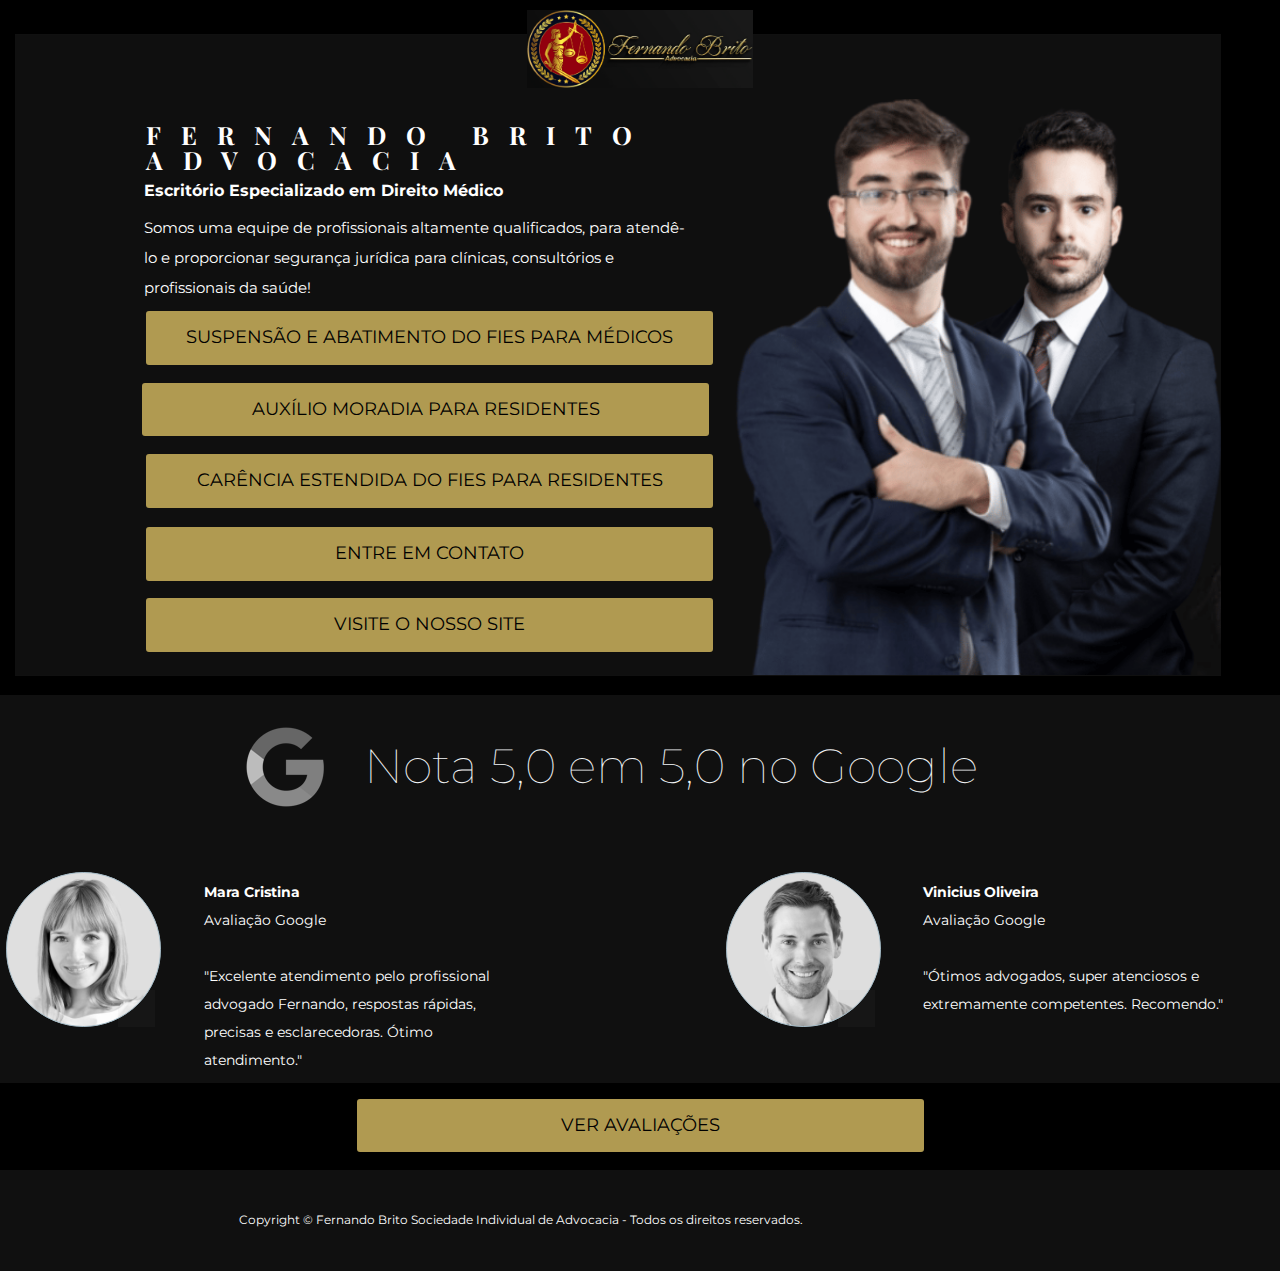
<file: index.html>
﻿<!DOCTYPE html><html lang="pt-BR"><head><title>Fernando Brito - Advocacia Médica</title><meta name="viewport" content="width=device-width, initial-scale=1, maximum-scale=1, user-scalable=no, shrink-to-fit=no"><meta http-equiv="content-type" content="text/html; charset=utf-8"><meta http-equiv="X-UA-Compatible" content="IE=edge,chrome=1"><link rel="icon" href="arquivos/paginas/5436-2977a7ae2fbc2bdcb5b6a9e231a7243a.png"><meta name="description" content="Fernando Brito - Advocacia Médica"><meta name="keywords" content="advogado médico"><meta name="robots" content="all"><meta property="og:locale" content="pt_BR"><meta property="og:type" content="article"><meta property="og:title" content="Fernando Brito - Advocacia Médica"><meta property="og:description" content="Fernando Brito - Advocacia Médica"><meta property="og:site_name" content="Fernando Brito"><meta property="og:url" content="https://medico.fernandobrito.adv.br/"><meta property="og:image" content="./arquivos/paginas/logo.png"><meta property="og:image:secure_url" content="./arquivos/paginas/logo.png"><style id="css_desktop" type="text/css" media="all"> html,body,div,span,applet,object,iframe,h1,h2,h3,h4,h5,h6,p,blockquote,pre,a,abbr,acronym,address,big,cite,code,del,dfn,em,img,ins,kbd,q,s,samp,small,strike,strong,sub,sup,tt,var,b,u,i,center,dl,dt,dd,ol,ul,li,fieldset,form,label,legend,table,caption,tbody,tfoot,thead,tr,th,td,article,aside,canvas,details,embed,figure,figcaption,footer,header,hgroup,menu,nav,output,ruby,section,summary,time,mark,audio,video{margin:0;padding:0;border:0;vertical-align:baseline;background:none repeat scroll 0 0 transparent;font-family:inherit;font-size:100%;font-style:inherit;font-weight:inherit;outline:0;} html,body{width:100%;-moz-text-size-adjust:100%;-ms-text-size-adjust:100%;-webkit-text-size-adjust:100%;text-size-adjust:100%;font-family:"Montserrat",sans-serif;font-style:normal;font-weight:400;} input,.select,textarea,input:hover,.select-hover,textarea:hover,input:focus,.select-focus,textarea:focus,input:disabled,.select-disabled,textarea:disabled{background:inherit;outline:0;-webkit-box-shadow:none;box-shadow:none;border:0;-webkit-box-sizing:border-box;-khtml-box-sizing:border-box;-ms-box-sizing:border-box;box-sizing:border-box;-webkit-transition:all .25s ease-out;-o-transition:all .25s ease-out;transition:all .25s ease-out;} form textarea,form input,form option{font-family:"Montserrat",sans-serif;font-style:normal;font-weight:400;color:inherit;} html{font-size:10px;font-family:sans-serif;height:-webkit-fill-available;height:-moz-fill-available;height:-o-fill-available;height:-ms-fill-available;transform-origin:left top;-webkit-transform-origin:left top;-ms-transform-origin:left top;-moz-transform-origin:left top;-o-transform-origin:left top;} body{color:rgba(0,0,0,0.87);height:auto;min-width:320px;overflow-x:hidden;overflow-y:scroll;font-size:10px;} article,aside,details,figcaption,figure,footer,header,hgroup,menu,nav,section{display:block} ol,ul{list-style:none} a{margin:0;padding:0;font-size:100%;vertical-align:baseline;background:transparent} .preload *{-webkit-transition:none!important;-moz-transition:none!important;-o-transition:none!important;transition:none!important} b,strong{font-weight:bold;} i,em{font-style:italic;} s{text-decoration:line-through;} a:hover{text-decoration:underline;color:inherit;}  .body_bloquear{width:100%;height:100%;overflow-y:scroll;overflow-x:hidden;position:absolute;top:0;left:0;bottom:0;right:0;} .site_borrar{-webkit-filter:blur(2px);filter:blur(2px);pointer-events:none;-ms-touch-action:none;touch-action:none;height:100%;width:100%;position:fixed;} .gpc-e .c *{-webkit-box-sizing:border-box;box-sizing:border-box;outline:0;line-height:inherit;} .gpc-b{width:100%;min-height:40px;-webkit-box-sizing:border-box;-moz-box-sizing:border-box;box-sizing:border-box;position:relative; background-color:#fff;border-width:0px;border-style:solid;border-color:rgba(0,0,0,0);border-right:0 none!important;border-left:0 none!important;background-size:auto;background-repeat:no-repeat;background-position:50%;} .gpc-b_sobreposicao{background-color:#fff;top:0;bottom:0;left:0;right:0;position:absolute;z-index:0;width:100%;height:100%;pointer-events:none;opacity:0;} .gpc-e{position:absolute;-webkit-box-sizing:border-box;-moz-box-sizing:border-box;box-sizing:border-box;} .gpc-e .c{position:relative;width:100%;height:100%;-webkit-box-sizing:border-box;box-sizing:border-box;background-size:cover;background-repeat:no-repeat;background-position:50%;opacity:1;-o-tab-size:4;tab-size:4;-moz-tab-size:4;white-space:pre-wrap;word-wrap:break-word;float:left;transition-property:background-color,color,opacity,transform;} .gpc-e.e_html .c{word-break:break-word;white-space:normal;} .gpc-e.e_linha_horizontal{height:auto!important;} .gpc-e.e_linha_horizontal .c{margin:auto 0;width:100%;display:block;border-left:0 none;border-right:0 none;border-top:0 none;margin:5px 0;} .gpc-e.e_linha_vertical{width:auto!important;} .gpc-e.e_linha_vertical .c{margin:0 auto;height:100%;display:block;margin:0 5px;} .gpc-e.e_caixa .c{width:100%;height:100%;-webkit-box-sizing:border-box;box-sizing:border-box;-webkit-background-size:auto auto;background-size:auto;background-repeat:no-repeat;background-position:50%;border-top-left-radius:0px;border-top-right-radius:0px;border-bottom-left-radius:0px;border-bottom-right-radius:0px;} .gpc-e.e_circulo .c{width:100%;height:100%;-webkit-box-sizing:border-box;box-sizing:border-box;-webkit-background-size:auto auto;background-size:auto;background-repeat:no-repeat;background-position:50%;} .centralizar{position:relative;width:960px;margin:0 auto;-webkit-box-sizing:border-box;box-sizing:border-box;text-align:left;} .gpc-e.dm{display:none} .gpc-e.dd,.gpc-e.dd.gpc-e.dm{display:block} .gpc-e.esconder_desktop,.gpc-e.gpc-e.dd.esconder_desktop,.gpc-e.gpc-e.dm.esconder_desktop,.gpc-b.esconder_desktop{display:none;} @media all and (max-width:800px){ .gpc-e.esconder_desktop,.gpc-e.gpc-e.dd.esconder_desktop,.gpc-e.gpc-e.dm.esconder_desktop,.gpc-b.esconder_desktop{display:block;} .gpc-e.esconder_mobile,.gpc-b.esconder_mobile{display:none!important} .gpc-e.dd{display:none} .gpc-e.dm,.gpc-e.dd.gpc-e.dm{display:block} } #site{min-width:980px;overflow:hidden;} .link_popup,.link_interno,.link_externo{cursor:pointer} .gpc-e .c.e_botao{cursor:pointer;user-select:none;-webkit-transition:transform,background-color,color,opacity .25s ease-out;-o-transition:transform,background-color,color,opacity .25s ease-out;transition:transform,background-color,color,opacity .25s ease-out;overflow:hidden;line-height:1.3;text-decoration:none;background-color:rgb(30,136,229);background-image:none;color:rgb(255,255,255);border:0px;border-radius:3px;text-align:center;white-space:normal;display:-webkit-box;display:-ms-flexbox;display:flex;-webkit-box-orient:vertical;-webkit-box-direction:normal;-ms-flex-direction:column;flex-direction:column;-webkit-box-align:center;-ms-flex-align:center;align-items:center;-webkit-box-pack:center;-ms-flex-pack:center;justify-content:center;padding:0 8px;} .gpc-e .c .gpc_botao span{-webkit-transition:color,opacity .25s ease-out;-o-transition:color,opacity .25s ease-out;transition:color,opacity .25s ease-out;} .gpc-e .c.e_botao.sombra_botao,.gpc-e .c .gpc_botao span.sombra_botao{-moz-box-shadow:0 1px 3px rgba(1,1,1,.5);box-shadow:0 1px 3px rgba(1,1,1,.5);} .gpc-e .c.e_botao.sombra_3d,.gpc-e .c .gpc_botao span.sombra_3d{height:calc(100% - 5px)} .gpc-e .c.e_html blockquote{display:none} .gpc-e .c.e_html .fb-comments{width:100%!important;height:100%!important;} .gpc-e .c.link_interno{cursor:pointer} .e_circulo{border-radius:50%} .gpc-e.e_imagem .c .imagem_fundo{width:100%;height:100%;background-repeat:no-repeat;border:0px transparent solid;border-radius:inherit;} option:disabled{display:none} .gpc-e.e_video .c{width:100%;height:100%;}  @keyframes se_key{0%{opacity:.5;}100%{opacity:1;}} @-os-keyframes se_key{0%{opacity:.5;}100%{opacity:1;}} @-moz-keyframes se_key{0%{opacity:.5;}100%{opacity:1;}} @-webkit-keyframes se_key{0%{opacity:.5;}100%{opacity:1;}} .se_imagem .c,.se_video,.se_fonte,.se_caixa .c,.se_contador span,.se_slider .imagem{color:transparent!important;background:rgba(128,128,128,.05);background-repeat:no-repeat;background-image:none!important;animation:.8s ease infinite alternate se_key;-webkit-animation:.8s ease infinite alternate se_key;-o-animation:.8s ease infinite alternate se_key;text-shadow:none!important;} .gpc-e.se_video{overflow:hidden;} .se_fonte *{color:transparent!important;text-shadow:none!important;} .se_fonte input,.se_fonte select,.se_fonte textarea,.se_fonte label{opacity:0!important;-moz-opacity:0;filter:alpha(opacity=0);-ms-filter:"alpha(Opacity=0)";transition:0 none;} .ll_background{background-image:none!important;} .gpc-e a:link,.gpc-e a:visited,.gpc-e a{text-decoration:none;} .gpc-e.e_titulo a:hover,.gpc-e.e_texto a:hover{text-decoration:underline;} .aviso_fundo{opacity:0;-moz-opacity:0;filter:alpha(opacity=0);-ms-filter:"alpha(Opacity=0)";position:fixed;top:0;bottom:0;left:0;right:0;background:rgba(0,0,0,.84);z-index:100000;-webkit-transition:all 200ms ease;-moz-transition:all 200ms ease;-ms-transition:all 200ms ease;-o-transition:all 200ms ease;transition:all 200ms ease;} .aviso_texto{opacity:0;-moz-opacity:0;filter:alpha(opacity=0);-ms-filter:"alpha(Opacity=0)";position:fixed;margin:auto;left:0;right:0;color:#fff;top:0;bottom:0;min-height:100px;max-height:300px;z-index:100001;text-align:center;vertical-align:middle;font-size:50px;line-height:2;-webkit-transition:all 200ms ease;-moz-transition:all 200ms ease;-ms-transition:all 200ms ease;-o-transition:all 200ms ease;transition:all 200ms ease;font-family:"",sans-serif;font-style:normal;font-weight:bold;} .mostrar_aviso{opacity:1;-moz-opacity:1;filter:alpha(opacity=100);-ms-filter:"alpha(Opacity=100)"} .esconder{display:none} .video-background{pointer-events:none;width:100%;height:100%;z-index:0;} .video-background iframe{width:140%;height:150%;margin:-18% -20%;} body .gm_fundo{position:absolute;bottom:0;} @media all and (max-width:800px){ .aviso_texto{font-size:35px;} #site{min-width:360px;} .centralizar{width:360px;} .gpc_modal{min-width:175px!important;} } ::-webkit-scrollbar{width:6px;height:6px;background-color:#f9f9f9;} ::-webkit-scrollbar-track{background-color:#f9f9f9;} ::-webkit-scrollbar-thumb{background-color:rgba(0,0,0,0.24);border-radius:6px;-webkit-border-radius:6px;} ::-webkit-scrollbar-thumb:hover{background-color:rgba(0,0,0,0.38);} .carregando{width:30px;height:30px;margin:auto;top:0;bottom:0;right:0;left:0;position:absolute;background-size:30px;background-repeat:no-repeat;background-position:center;background-image:url("[data-uri]");}  @supports (-webkit-marquee-repetition:infinite) and (object-fit:fill){.gpc-e .c{word-break:break-word;white-space:normal;}} @media not all and (min-resolution:.001dpcm){@media{.gpc-e .c{word-break:break-word;white-space:normal;}}}  .e_animacoes{opacity:0;-moz-opacity:0;filter:alpha(opacity=0);-ms-filter:"alpha(Opacity=0)";}  .gpc-e.e_botao *{font-family:"Montserrat",sans-serif;font-style:normal;font-weight:400;} @media all and (max-width:800px){.gpc-e.e_botao{font-family:"Montserrat",sans-serif;font-style:normal;font-weight:400;}}  .gpc-e .c.e_titulo * a:hover,.gpc-e .c.e_titulo * a:link,.gpc-e .c.e_titulo * a:visited,.gpc-e .c.e_texto * a:hover,.gpc-e .c.e_texto * a:visited,.gpc-e .c.e_texto * a:link{color:inherit;font-weight:inherit;font-style:inherit;} .gpc-e p,.gpc-e ol,.gpc-e ul,.gpc-e pre,.gpc-e blockquote,.gpc-e h1,.gpc-e h2,.gpc-e h3,.gpc-e h4,.gpc-e h5,.gpc-e h6{margin:0;padding:0;font-size:inherit;font-weight:inherit;font-style:inherit;} .gpc-e .c.e_titulo h1,.gpc-e .c.e_titulo h1 *{font-family:"Playfair Display",sans-serif;font-style:normal;font-weight:400;} .gpc-e .c.e_titulo h2,.gpc-e .c.e_titulo h2 *{font-family:"Playfair Display",sans-serif;font-style:normal;font-weight:400;} .gpc-e .c.e_titulo h3,.gpc-e .c.e_titulo h3 *{font-family:"Montserrat",sans-serif;font-style:normal;font-weight:100;} .gpc-e .c.e_titulo h4,.gpc-e .c.e_titulo h4 *{font-family:"Roboto",sans-serif;font-style:normal;font-weight:400;} .gpc-e .c.e_titulo h5,.gpc-e .c.e_titulo h5 *{font-family:"Roboto",sans-serif;font-style:normal;font-weight:400;} .gpc-e .c.e_titulo h6,.gpc-e .c.e_titulo h6 *{font-family:"Roboto",sans-serif;font-style:normal;font-weight:400;} .gpc-e .c.e_texto,.gpc-e .c.e_texto *{font-family:"Montserrat",sans-serif;font-style:normal;font-weight:inherit;} .gpc-e .c.e_titulo * b *,.gpc-e .c.e_titulo * strong *,.gpc-e .c.e_texto * b *,.gpc-e .c.e_texto * strong *,.gpc-e .c.e_titulo * b,.gpc-e .c.e_titulo * strong,.gpc-e .c.e_texto * b,.gpc-e .c.e_texto * strong{font-weight:bold;font-style:inherit;} .gpc-e .c.e_titulo * em,.gpc-e .c.e_texto * em,.gpc-e .c.e_titulo * i,.gpc-e .c.e_texto * i,.gpc-e .c.e_titulo * em *,.gpc-e .c.e_texto * em *,.gpc-e .c.e_titulo * i *,.gpc-e .c.e_texto * i *{font-style:italic;} .gpc-e .c.e_titulo * s,.gpc-e .c.e_texto * s,.gpc-e .c.e_titulo * strike,.gpc-e .c.e_texto * strike{text-decoration:line-through;font-weight:inherit;} .gpc-e .c.e_titulo * u,.gpc-e .c.e_texto * u{text-decoration:underline;font-weight:inherit;} .gpc-e .c.e_titulo ul,.gpc-e .c.e_texto ul{list-style-type:none;vertical-align:top;zoom:1;*display:inline;padding-left:1.5em;} .gpc-e .c.e_titulo ul li,.gpc-e .c.e_texto ul li,.gpc-e .c.e_titulo ol li,.gpc-e .c.e_texto ol li{position:relative;} .gpc-e .c.e_titulo ul li > span:first-child:before,.gpc-e .c.e_titulo ul li > font:first-child:before,.gpc-e .c.e_titulo ul li > b:first-child:before,.gpc-e .c.e_titulo ul li > i:first-child:before,.gpc-e .c.e_titulo ul li > a:first-child:before,.gpc-e .c.e_titulo ul li > u:first-child:before,.gpc-e .c.e_texto ul li > span:first-child:before,.gpc-e .c.e_texto ul li > font:first-child:before,.gpc-e .c.e_texto ul li > b:first-child:before,.gpc-e .c.e_texto ul li > i:first-child:before,.gpc-e .c.e_texto ul li > a:first-child:before,.gpc-e .c.e_texto ul li > u:first-child:before{display:list-item;content:"●";position:absolute;float:left;left:-1.5em;top:0;width:1.5em;text-align:center;} .gpc-e .c.e_titulo ol,.gpc-e .c.e_texto ol{list-style-type:none;display:inline-block;vertical-align:top;zoom:1;*display:inline;counter-reset:lista_o;padding-left:1.5em;} .gpc-e .c.e_titulo ol li > span:first-child:before,.gpc-e .c.e_titulo ol li > font:first-child:before,.gpc-e .c.e_titulo ol li > b:first-child:before,.gpc-e .c.e_titulo ol li > i:first-child:before,.gpc-e .c.e_titulo ol li > a:first-child:before,.gpc-e .c.e_titulo ol li > u:first-child:before,.gpc-e .c.e_texto ol li > span:first-child:before,.gpc-e .c.e_texto ol li > font:first-child:before,.gpc-e .c.e_texto ol li > b:first-child:before,.gpc-e .c.e_texto ol li > i:first-child:before,.gpc-e .c.e_texto ol li > a:first-child:before,.gpc-e .c.e_texto ol li > u:first-child:before{counter-increment:lista_o;display:list-item;content:counter(lista_o)".";position:absolute;float:left;left:-2em;top:0;width:2em;text-align:center;}          #b_258475_1_168840284464a2fb9c4bbb4{height:675.8px;background-color:rgb(0,0,0);}#b_258475_1_168840284464a2fb9c4bbb4 .gpc-b_sobreposicao{opacity:0;background-color:#fff;}#e_258475_1_168840284464a2fb9c4bbd1900227661{height:642px;width:1206px;left:-144.75px;top:33.792px;}#e_258475_1_168840284464a2fb9c4bbd1900227661 .c{z-index:1;opacity:1;border:1px solid transparent;filter:hue-rotate(0deg) saturate(1) brightness(1) contrast(1) invert(0) sepia(0) blur(0px) grayscale(0);border-radius:0px;background-image:url("./1688402891/imagens/desktop/258475_1_168840284464a2fb9c4bbd1900227661.png");background-size:cover;background-color:rgb(16,16,16);background-position:85.3659% 63.4146%;background-repeat:no-repeat;}#e_258475_1_168840284464a2fb9c4bebc142776112{width:722px;left:-13.7361px;top:122.389px;}#e_258475_1_168840284464a2fb9c4bebc142776112 .c{z-index:4;font-size:25px;line-height:25px;text-align:left;letter-spacing:20px;text-shadow:none;;}#e_258475_1_168840284464a2fb9c4bebc142776112 .c > H1:nth-of-type(1) > B:nth-of-type(1){color:rgb(255,255,255);}#e_258475_1_168840284464a2fb9c4bee7093893831{width:456px;left:-15.75px;top:175.4px;}#e_258475_1_168840284464a2fb9c4bee7093893831 .c{z-index:5;font-size:16px;line-height:32px;text-align:left;letter-spacing:0px;text-shadow:none;;}#e_258475_1_168840284464a2fb9c4bee7093893831 .c > P:nth-of-type(1) > SPAN:nth-of-type(1){color:#ffffff;}#e_258475_1_168840284464a2fb9c53e99121533553{width:551px;left:-15.75px;top:213.4px;}#e_258475_1_168840284464a2fb9c53e99121533553 .c{z-index:126;font-size:15px;line-height:30px;text-align:left;letter-spacing:0px;text-shadow:none;;}#e_258475_1_168840284464a2fb9c53e99121533553 .c > P:nth-of-type(1) > SPAN:nth-of-type(1){color:#ffffff;}#e_258475_1_168840284464a2fb9c56ca4650801261{width:634px;left:0px;top:250px;}#e_258475_1_168840284464a2fb9c56ca4650801261 .c{z-index:156;font-size:60px;line-height:1;text-align:left;letter-spacing:20px;text-shadow:none;;}#e_258475_1_168840284464a2fb9c56ca4650801261 .c > H1:nth-of-type(1) > B:nth-of-type(1){color:rgb(255,255,255);}#e_258475_1_168840284464a2fb9c56da2963170461_m{height:160px;width:320px;left:320px;top:16.203px;}#e_258475_1_168840284464a2fb9c56da2963170461 .c{z-index:4;filter:hue-rotate(0deg) saturate(1) brightness(1) contrast(1) invert(0) sepia(0) blur(0px) grayscale(0);box-shadow:none;border-radius:0px;}#e_258475_1_168840284464a2fb9c56da2963170461 .c .imagem_fundo{border:0px solid rgb(163,186,198);border-radius:0px;opacity:4;background-image:url("./1688402891/imagens/desktop/258475_1_168840284464a2fb9c56da2963170461_m.png"); background-repeat:no-repeat;display:block;}#e_258475_1_168840284464a2fb9c571ff523567890{width:567px;height:53.6px;left:-13.744px;top:311.4px;}#e_258475_1_168840284464a2fb9c571ff523567890 .c{text-decoration:none;float:left;z-index:2;background-color:rgb(176,154,81);background-image:none;color:rgb(0,0,0);border:0px;font-size:18px;text-align:center;border-radius:3px;}#e_258475_1_168840284464a2fb9c571ff523567890:hover .c,#e_258475_1_168840284464a2fb9c571ff523567890:active .c{background-color:#e0c469;}#e_258475_1_168840284464a2fb9c571ff523567890:hover .c,#e_258475_1_168840284464a2fb9c571ff523567890:active .c{color:#000000;}#e_258475_1_168840284464a2fb9c5738c591525498{width:567px;height:53.6px;left:-17.744px;top:382.8px;}#e_258475_1_168840284464a2fb9c5738c591525498 .c{text-decoration:none;float:left;z-index:159;background-color:rgb(176,154,81);background-image:none;color:rgb(0,0,0);border:0px;font-size:18px;text-align:center;border-radius:3px;}#e_258475_1_168840284464a2fb9c5738c591525498:hover .c,#e_258475_1_168840284464a2fb9c5738c591525498:active .c{background-color:#e0c469;}#e_258475_1_168840284464a2fb9c5738c591525498:hover .c,#e_258475_1_168840284464a2fb9c5738c591525498:active .c{color:#000000;}#e_258475_1_168840284464a2fb9c5750c802148507{width:567px;height:53.6px;left:-13.744px;top:454.4px;}#e_258475_1_168840284464a2fb9c5750c802148507 .c{text-decoration:none;float:left;z-index:160;background-color:rgb(176,154,81);background-image:none;color:rgb(0,0,0);border:0px;font-size:18px;text-align:center;border-radius:3px;}#e_258475_1_168840284464a2fb9c5750c802148507:hover .c,#e_258475_1_168840284464a2fb9c5750c802148507:active .c{background-color:#e0c469;}#e_258475_1_168840284464a2fb9c5750c802148507:hover .c,#e_258475_1_168840284464a2fb9c5750c802148507:active .c{color:#000000;}#e_258475_1_168840284464a2fb9c57673368206774{width:567px;height:53.6px;left:-13.744px;top:527.4px;}#e_258475_1_168840284464a2fb9c57673368206774 .c{text-decoration:none;float:left;z-index:161;background-color:rgb(176,154,81);background-image:none;color:rgb(0,0,0);border:0px;font-size:18px;text-align:center;border-radius:3px;}#e_258475_1_168840284464a2fb9c57673368206774:hover .c,#e_258475_1_168840284464a2fb9c57673368206774:active .c{background-color:#e0c469;}#e_258475_1_168840284464a2fb9c57673368206774:hover .c,#e_258475_1_168840284464a2fb9c57673368206774:active .c{color:#000000;}#e_258475_1_168840284464a2fb9c57851670182957{width:567px;height:53.6px;left:-13.744px;top:598.4px;}#e_258475_1_168840284464a2fb9c57851670182957 .c{text-decoration:none;float:left;z-index:162;background-color:rgb(176,154,81);background-image:none;color:rgb(0,0,0);border:0px;font-size:18px;text-align:center;border-radius:3px;}#e_258475_1_168840284464a2fb9c57851670182957:hover .c,#e_258475_1_168840284464a2fb9c57851670182957:active .c{background-color:#e0c469;}#e_258475_1_168840284464a2fb9c57851670182957:hover .c,#e_258475_1_168840284464a2fb9c57851670182957:active .c{color:#000000;}#e_258475_1_168840284464a2fb9c57e6f156248153{height:78px;width:226.335px;left:366.836px;top:9.78125px;}#e_258475_1_168840284464a2fb9c57e6f156248153 .c{z-index:165;filter:hue-rotate(0deg) saturate(1) brightness(1) contrast(1) invert(0) sepia(0) blur(0px) grayscale(0);box-shadow:none;border-radius:0px;}#e_258475_1_168840284464a2fb9c57e6f156248153 .c .imagem_fundo{border:0px solid rgb(163,186,198);border-radius:0px;opacity:165;background-image:url("./1688402891/imagens/desktop/258475_1_168840284464a2fb9c57e6f156248153.png");background-size:226.335px 78px;background-position:0px 0px;background-repeat:no-repeat;display:block;}#b_258475_1_168840284464a2fb9c4bbc8{height:494px;background-color:rgb(0,0,0);}#b_258475_1_168840284464a2fb9c4bbc8 .gpc-b_sobreposicao{opacity:0;background-color:#fff;}#e_258475_1_168840284464a2fb9c4d6db297877907{width:327px;left:43.85px;top:201.8px;}#e_258475_1_168840284464a2fb9c4d6db297877907 .c{z-index:99;font-size:14px;line-height:2;text-align:left;letter-spacing:0px;text-shadow:none;;}#e_258475_1_168840284464a2fb9c4d6db297877907 .c > P:nth-of-type(1) > SPAN:nth-of-type(1){color:#ffffff;}#e_258475_1_168840284464a2fb9c4d6db297877907 .c > P:nth-of-type(2) > SPAN:nth-of-type(1){color:#ffffff;}#e_258475_1_168840284464a2fb9c4d6db297877907 .c > P:nth-of-type(3) > SPAN:nth-of-type(1){color:rgb(255,255,255);}#e_258475_1_168840284464a2fb9c4d6db297877907 .c > P:nth-of-type(4) > SPAN:nth-of-type(1){color:#ffffff;}#e_258475_1_168840284464a2fb9c4d75f949675323{height:388px;width:1427px;left:-233.5px;top:18.8833px;}#e_258475_1_168840284464a2fb9c4d75f949675323 .c{z-index:2;opacity:1;border:1px solid transparent;filter:hue-rotate(0deg) saturate(1) brightness(1) contrast(1) invert(0) sepia(0) blur(0px) grayscale(0);border-radius:0px;background-image:none;background-size:auto;background-color:rgb(16,16,16);background-position:50% 50%;background-repeat:no-repeat;}#e_258475_1_168840284464a2fb9c4d7bb119315605{height:37.1538px;width:37.1538px;left:-41.75px;top:313.8px;}#e_258475_1_168840284464a2fb9c4d7bb119315605 .c{z-index:125;filter:hue-rotate(0deg) saturate(1) brightness(1) contrast(1) invert(0) sepia(0) blur(0px) grayscale(0);box-shadow:none;border-radius:0px;}#e_258475_1_168840284464a2fb9c4d7bb119315605 .c .imagem_fundo{border:0px solid rgb(163,186,198);border-radius:0px;opacity:125;background-image:url("./1688402891/imagens/desktop/258475_1_168840284464a2fb9c4d7bb119315605.svg");background-size:37.1406px 37.1406px;background-position:0px 0px;background-repeat:no-repeat;display:block;}#e_258475_1_168840284464a2fb9c56304826987738{border-radius:50%;width:155px;height:155px;left:-153.633px;top:195.917px;}#e_258475_1_168840284464a2fb9c56304826987738 .c{z-index:121;border:1px solid rgb(163,186,198);filter:hue-rotate(0deg) saturate(1) brightness(1) contrast(1) invert(0) sepia(0) blur(0px) grayscale(0);opacity:1;background-image:url("./1688402891/imagens/desktop/258475_1_168840284464a2fb9c56304826987738.jpg");background-size:cover;background-color:rgb(240,243,245);background-position:50% 50%;background-repeat:no-repeat;}#e_258475_1_168840284464a2fb9c5640f573489640{border-radius:50%;width:155px;height:155px;left:565.883px;top:195.917px;}#e_258475_1_168840284464a2fb9c5640f573489640 .c{z-index:124;border:1px solid rgb(163,186,198);filter:hue-rotate(0deg) saturate(1) brightness(1) contrast(1) invert(0) sepia(0) blur(0px) grayscale(0);opacity:1;background-image:url("./1688402891/imagens/desktop/258475_1_168840284464a2fb9c5640f573489640.jpg");background-size:cover;background-color:rgb(240,243,245);background-position:50% 50%;background-repeat:no-repeat;}#e_258475_1_168840284464a2fb9c56523150235249{width:327px;left:763.383px;top:201.8px;}#e_258475_1_168840284464a2fb9c56523150235249 .c{z-index:152;font-size:14px;line-height:2;text-align:left;letter-spacing:0px;text-shadow:none;;}#e_258475_1_168840284464a2fb9c56523150235249 .c > P:nth-of-type(1) > SPAN:nth-of-type(1){color:#ffffff;}#e_258475_1_168840284464a2fb9c56523150235249 .c > P:nth-of-type(2) > SPAN:nth-of-type(1){color:#ffffff;}#e_258475_1_168840284464a2fb9c56523150235249 .c > P:nth-of-type(3) > SPAN:nth-of-type(1){color:rgb(255,255,255);}#e_258475_1_168840284464a2fb9c56523150235249 .c > P:nth-of-type(4) > SPAN:nth-of-type(1){color:#ffffff;}#e_258475_1_168840284464a2fb9c566a8951660605{height:37.1538px;width:37.1538px;left:677.75px;top:313.8px;}#e_258475_1_168840284464a2fb9c566a8951660605 .c{z-index:153;filter:hue-rotate(0deg) saturate(1) brightness(1) contrast(1) invert(0) sepia(0) blur(0px) grayscale(0);box-shadow:none;border-radius:0px;}#e_258475_1_168840284464a2fb9c566a8951660605 .c .imagem_fundo{border:0px solid rgb(163,186,198);border-radius:0px;opacity:153;background-image:url("./1688402891/imagens/desktop/258475_1_168840284464a2fb9c4d7bb119315605.svg");background-size:37.1406px 37.1406px;background-position:0px 0px;background-repeat:no-repeat;display:block;}#e_258475_1_168840284464a2fb9c567f8431278195{height:84px;width:84px;left:83.7167px;top:48.8px;}#e_258475_1_168840284464a2fb9c567f8431278195 .c{z-index:151;filter:hue-rotate(0deg) saturate(0) brightness(1) contrast(1) invert(0) sepia(0) blur(0px) grayscale(0);box-shadow:none;border-radius:0px;}#e_258475_1_168840284464a2fb9c567f8431278195 .c .imagem_fundo{border:0px solid rgb(163,186,198);border-radius:0px;opacity:151;background-image:url("./1688402891/imagens/desktop/258475_1_168840284464a2fb9c567f8431278195.png"); background-repeat:no-repeat;display:block;}#e_258475_1_168840284464a2fb9c5693f913344330{width:671px;left:204.25px;top:57.2px;}#e_258475_1_168840284464a2fb9c5693f913344330 .c{z-index:3;font-size:48px;line-height:1.4;text-align:left;letter-spacing:0px;text-shadow:none;;}#e_258475_1_168840284464a2fb9c5693f913344330 .c > H3:nth-of-type(1) > SPAN:nth-of-type(1){color:rgb(240,243,245);}#e_258475_1_168840284464a2fb9c56da2963170461_d{height:160px;width:320px;left:320px;top:16.203px;}#e_258475_1_168840284464a2fb9c56da2963170461_d .c{z-index:4;filter:hue-rotate(0deg) saturate(1) brightness(1) contrast(1) invert(0) sepia(0) blur(0px) grayscale(0);box-shadow:none;border-radius:0px;}#e_258475_1_168840284464a2fb9c56da2963170461_d .c .imagem_fundo{border:0px solid rgb(163,186,198);border-radius:0px;opacity:4;background-image:url("./1688402891/imagens/desktop/258475_1_168840284464a2fb9c56da2963170461_m.png"); background-repeat:no-repeat;display:block;}#e_258475_1_168840284464a2fb9c579d4466890655{width:567px;height:53.6px;left:196.5px;top:423px;}#e_258475_1_168840284464a2fb9c579d4466890655 .c{text-decoration:none;float:left;z-index:163;background-color:rgb(176,154,81);background-image:none;color:rgb(0,0,0);border:0px;font-size:18px;text-align:center;border-radius:3px;}#e_258475_1_168840284464a2fb9c579d4466890655:hover .c,#e_258475_1_168840284464a2fb9c579d4466890655:active .c{background-color:#e0c469;}#e_258475_1_168840284464a2fb9c579d4466890655:hover .c,#e_258475_1_168840284464a2fb9c579d4466890655:active .c{color:#000000;}#b_258475_1_168840284464a2fb9c4bbce{height:101px;background-color:rgb(16,16,16);}#b_258475_1_168840284464a2fb9c4bbce .gpc-b_sobreposicao{opacity:0;background-color:#fff;}#e_258475_1_168840284464a2fb9c53ab4022603945{width:743px;left:78.5px;top:38.5px;line-height:2;}#e_258475_1_168840284464a2fb9c53ab4022603945 .c{line-height:24px;letter-spacing:0;text-align:left;font-size:12px;text-shadow:none;opacity:1;;}#e_258475_1_168840284464a2fb9c53ab4022603945 .c > P:nth-of-type(1) > SPAN:nth-of-type(1){color:rgb(255,255,255);}</style><style id="css_mobile" type="text/css" media="(max-width: 800px)">#b_258475_1_168840284464a2fb9c4bbb4 .gpc-b_sobreposicao{opacity:0;background-color:#fff;}#b_258475_1_168840284464a2fb9c4bbb4{height:881.347px;background-color:rgb(0,0,0);background-image:none;}#e_258475_1_168840284464a2fb9c4bbd1900227661{height:244px;width:360px;left:0px;top:153.375px;}#e_258475_1_168840284464a2fb9c4bbd1900227661 .c{z-index:1;opacity:1;border:1px solid transparent;filter:hue-rotate(0deg) saturate(1) brightness(1) contrast(1) invert(0) sepia(0) blur(0px) grayscale(0);border-radius:0px;background-image:url("./1688402891/imagens/desktop/258475_1_168840284464a2fb9c4bbd1900227661.png");background-size:cover;background-color:rgb(16,16,16);background-position:93.1707% 49.7561%;background-repeat:no-repeat;}#e_258475_1_168840284464a2fb9c4bebc142776112{width:360px;left:0px;top:416.375px;}#e_258475_1_168840284464a2fb9c4bebc142776112 .c{z-index:155;font-size:22px;line-height:22px;text-align:left;letter-spacing:20px;text-shadow:none;;}#e_258475_1_168840284464a2fb9c4bebc142776112 .c > H1:nth-of-type(1) > B:nth-of-type(1){color:rgb(255,255,255);}#e_258475_1_168840284464a2fb9c4bee7093893831{width:360px;left:0px;top:339.675px;}#e_258475_1_168840284464a2fb9c4bee7093893831 .c{z-index:5;font-size:15px;line-height:2;text-align:center;letter-spacing:0px;text-shadow:none;;}#e_258475_1_168840284464a2fb9c4bee7093893831 .c > P:nth-of-type(1) > SPAN:nth-of-type(1){color:#ffffff;}#e_258475_1_168840284464a2fb9c53e99121533553{width:347px;left:6.5px;top:376.362px;}#e_258475_1_168840284464a2fb9c53e99121533553 .c{z-index:126;font-size:15px;line-height:22.5px;text-align:center;letter-spacing:0px;text-shadow:none;;}#e_258475_1_168840284464a2fb9c53e99121533553 .c > P:nth-of-type(1) > SPAN:nth-of-type(1){color:#ffffff;}#e_258475_1_168840284464a2fb9c56ca4650801261{width:360px;top:305.328px;}#e_258475_1_168840284464a2fb9c56ca4650801261 .c{z-index:156;font-size:25px;line-height:25px;text-align:center;letter-spacing:5px;text-shadow:none;;}#e_258475_1_168840284464a2fb9c56ca4650801261 .c > H1:nth-of-type(1) > B:nth-of-type(1){color:rgb(255,255,255);}#e_258475_1_168840284464a2fb9c56da2963170461_m{height:264.013px;width:272.312px;left:43.844px;top:41.3375px;}#e_258475_1_168840284464a2fb9c56da2963170461_m .c{z-index:2;filter:hue-rotate(0deg) saturate(1) brightness(1) contrast(1) invert(0) sepia(0) blur(0px) grayscale(0);box-shadow:none;border-radius:0px;}#e_258475_1_168840284464a2fb9c56da2963170461_m .c .imagem_fundo{border:0px solid rgb(163,186,198);border-radius:0px;opacity:2;background-image:url("./1688402891/imagens/mobile/258475_1_168840284464a2fb9c56da2963170461_m.png"); background-repeat:no-repeat;display:block;}#e_258475_1_168840284464a2fb9c571ff523567890{width:342px;height:55.2px;left:9px;top:487.35px;}#e_258475_1_168840284464a2fb9c571ff523567890 .c{text-decoration:none;float:left;z-index:2;background-color:rgb(176,154,81);background-image:none;color:rgb(0,0,0);border:0px;font-size:16px;text-align:center;border-radius:3px;}#e_258475_1_168840284464a2fb9c571ff523567890:hover .c,#e_258475_1_168840284464a2fb9c571ff523567890:active .c{background-color:#e0c469;}#e_258475_1_168840284464a2fb9c571ff523567890:hover .c,#e_258475_1_168840284464a2fb9c571ff523567890:active .c{color:#000000;}#e_258475_1_168840284464a2fb9c5738c591525498{width:340px;height:54.8px;left:10px;top:632.35px;}#e_258475_1_168840284464a2fb9c5738c591525498 .c{text-decoration:none;float:left;z-index:159;background-color:rgb(176,154,81);background-image:none;color:rgb(0,0,0);border:0px;font-size:16px;text-align:center;border-radius:3px;}#e_258475_1_168840284464a2fb9c5738c591525498:hover .c,#e_258475_1_168840284464a2fb9c5738c591525498:active .c{background-color:#e0c469;}#e_258475_1_168840284464a2fb9c5738c591525498:hover .c,#e_258475_1_168840284464a2fb9c5738c591525498:active .c{color:#000000;}#e_258475_1_168840284464a2fb9c5750c802148507{width:343px;height:54.8px;left:8.5px;top:559.35px;}#e_258475_1_168840284464a2fb9c5750c802148507 .c{text-decoration:none;float:left;z-index:160;background-color:rgb(176,154,81);background-image:none;color:rgb(0,0,0);border:0px;font-size:16px;text-align:center;border-radius:3px;}#e_258475_1_168840284464a2fb9c5750c802148507:hover .c,#e_258475_1_168840284464a2fb9c5750c802148507:active .c{background-color:#e0c469;}#e_258475_1_168840284464a2fb9c5750c802148507:hover .c,#e_258475_1_168840284464a2fb9c5750c802148507:active .c{color:#000000;}#e_258475_1_168840284464a2fb9c57673368206774{width:341px;height:53px;left:9.5px;top:703.35px;}#e_258475_1_168840284464a2fb9c57673368206774 .c{text-decoration:none;float:left;z-index:161;background-color:rgb(176,154,81);background-image:none;color:rgb(0,0,0);border:0px;font-size:16px;text-align:center;border-radius:3px;}#e_258475_1_168840284464a2fb9c57673368206774:hover .c,#e_258475_1_168840284464a2fb9c57673368206774:active .c{background-color:#e0c469;}#e_258475_1_168840284464a2fb9c57673368206774:hover .c,#e_258475_1_168840284464a2fb9c57673368206774:active .c{color:#000000;}#e_258475_1_168840284464a2fb9c57851670182957{width:343px;height:55px;left:8.5px;top:770.35px;}#e_258475_1_168840284464a2fb9c57851670182957 .c{text-decoration:none;float:left;z-index:162;background-color:rgb(176,154,81);background-image:none;color:rgb(0,0,0);border:0px;font-size:18px;text-align:center;border-radius:3px;}#e_258475_1_168840284464a2fb9c57851670182957:hover .c,#e_258475_1_168840284464a2fb9c57851670182957:active .c{background-color:#e0c469;}#e_258475_1_168840284464a2fb9c57851670182957:hover .c,#e_258475_1_168840284464a2fb9c57851670182957:active .c{color:#000000;}#e_258475_1_168840284464a2fb9c57e6f156248153{height:62.5px;width:181.245px;left:89.383px;top:5.82812px;}#e_258475_1_168840284464a2fb9c57e6f156248153 .c{z-index:165;filter:hue-rotate(0deg) saturate(1) brightness(1) contrast(1) invert(0) sepia(0) blur(0px) grayscale(0);box-shadow:none;border-radius:0px;}#e_258475_1_168840284464a2fb9c57e6f156248153 .c .imagem_fundo{border:0px solid rgb(163,186,198);border-radius:0px;opacity:165;background-image:url("./1688402891/imagens/mobile/258475_1_168840284464a2fb9c57e6f156248153.png");background-size:181.245px 62.5px;background-position:0px 0px;background-repeat:no-repeat;display:block;}#b_258475_1_168840284464a2fb9c4bbc8 .gpc-b_sobreposicao{opacity:0;background-color:#fff;}#b_258475_1_168840284464a2fb9c4bbc8{height:573.65px;background-color:rgb(0,0,0);background-image:none;}#e_258475_1_168840284464a2fb9c4d6db297877907{width:253.121px;left:106.883px;top:154px;}#e_258475_1_168840284464a2fb9c4d6db297877907 .c{z-index:99;font-size:10.3921px;line-height:2;text-align:left;letter-spacing:0px;text-shadow:none;;}#e_258475_1_168840284464a2fb9c4d6db297877907 .c > P:nth-of-type(1) > SPAN:nth-of-type(1){color:#ffffff;}#e_258475_1_168840284464a2fb9c4d6db297877907 .c > P:nth-of-type(2) > SPAN:nth-of-type(1){color:#ffffff;}#e_258475_1_168840284464a2fb9c4d6db297877907 .c > P:nth-of-type(3) > SPAN:nth-of-type(1){color:rgb(255,255,255);}#e_258475_1_168840284464a2fb9c4d6db297877907 .c > P:nth-of-type(4) > SPAN:nth-of-type(1){color:#ffffff;}#e_258475_1_168840284464a2fb9c4d75f949675323{height:444px;width:360px;left:0px;top:10.8667px;}#e_258475_1_168840284464a2fb9c4d75f949675323 .c{z-index:2;opacity:1;border:1px solid transparent;filter:hue-rotate(0deg) saturate(1) brightness(1) contrast(1) invert(0) sepia(0) blur(0px) grayscale(0);border-radius:0px;background-image:none;background-size:auto;background-color:rgb(16,16,16);background-position:50% 50%;background-repeat:no-repeat;}#e_258475_1_168840284464a2fb9c4d7bb119315605{height:27.5761px;width:27.5761px;left:64.4834px;top:386.75px;}#e_258475_1_168840284464a2fb9c4d7bb119315605 .c{z-index:125;filter:hue-rotate(0deg) saturate(1) brightness(1) contrast(1) invert(0) sepia(0) blur(0px) grayscale(0);box-shadow:none;border-radius:0px;}#e_258475_1_168840284464a2fb9c4d7bb119315605 .c .imagem_fundo{border:0px solid rgb(163,186,198);border-radius:0px;opacity:125;background-image:url("./1688402891/imagens/mobile/258475_1_168840284464a2fb9c4d7bb119315605.svg");background-size:27.5667px 27.5667px;background-position:0px 0px;background-repeat:no-repeat;display:block;}#e_258475_1_168840284464a2fb9c56304826987738{border-radius:50%;width:83.8788px;height:83.8788px;left:7.54999px;top:154px;}#e_258475_1_168840284464a2fb9c56304826987738 .c{z-index:121;border:1px solid rgb(163,186,198);filter:hue-rotate(0deg) saturate(1) brightness(1) contrast(1) invert(0) sepia(0) blur(0px) grayscale(0);opacity:1;background-image:url("./1688402891/imagens/desktop/258475_1_168840284464a2fb9c56304826987738.jpg");background-size:cover;background-color:rgb(240,243,245);background-position:50% 50%;background-repeat:no-repeat;}#e_258475_1_168840284464a2fb9c5640f573489640{border-radius:50%;width:83.1365px;height:83.8788px;left:8.93335px;top:328.533px;}#e_258475_1_168840284464a2fb9c5640f573489640 .c{z-index:124;border:1px solid rgb(163,186,198);filter:hue-rotate(0deg) saturate(1) brightness(1) contrast(1) invert(0) sepia(0) blur(0px) grayscale(0);opacity:1;background-image:url("./1688402891/imagens/desktop/258475_1_168840284464a2fb9c5640f573489640.jpg");background-size:cover;background-color:rgb(240,243,245);background-position:50% 50%;background-repeat:no-repeat;}#e_258475_1_168840284464a2fb9c56523150235249{width:252.379px;left:107.633px;top:328.517px;}#e_258475_1_168840284464a2fb9c56523150235249 .c{z-index:152;font-size:10.3921px;line-height:2;text-align:left;letter-spacing:0px;text-shadow:none;;}#e_258475_1_168840284464a2fb9c56523150235249 .c > P:nth-of-type(1) > SPAN:nth-of-type(1){color:#ffffff;}#e_258475_1_168840284464a2fb9c56523150235249 .c > P:nth-of-type(2) > SPAN:nth-of-type(1){color:#ffffff;}#e_258475_1_168840284464a2fb9c56523150235249 .c > P:nth-of-type(3) > SPAN:nth-of-type(1){color:rgb(255,255,255);}#e_258475_1_168840284464a2fb9c56523150235249 .c > P:nth-of-type(4) > SPAN:nth-of-type(1){color:#ffffff;}#e_258475_1_168840284464a2fb9c566a8951660605{height:27.5761px;width:27.5761px;left:63.85px;top:210.3px;}#e_258475_1_168840284464a2fb9c566a8951660605 .c{z-index:153;filter:hue-rotate(0deg) saturate(1) brightness(1) contrast(1) invert(0) sepia(0) blur(0px) grayscale(0);box-shadow:none;border-radius:0px;}#e_258475_1_168840284464a2fb9c566a8951660605 .c .imagem_fundo{border:0px solid rgb(163,186,198);border-radius:0px;opacity:153;background-image:url("./1688402891/imagens/mobile/258475_1_168840284464a2fb9c4d7bb119315605.svg");background-size:27.5667px 27.5667px;background-position:0px 0px;background-repeat:no-repeat;display:block;}#e_258475_1_168840284464a2fb9c567f8431278195{height:57px;width:57px;left:151.5px;top:33px;}#e_258475_1_168840284464a2fb9c567f8431278195 .c{z-index:151;filter:hue-rotate(0deg) saturate(0) brightness(1) contrast(1) invert(0) sepia(0) blur(0px) grayscale(0);box-shadow:none;border-radius:0px;}#e_258475_1_168840284464a2fb9c567f8431278195 .c .imagem_fundo{border:0px solid rgb(163,186,198);border-radius:0px;opacity:151;background-image:url("./1688402891/imagens/mobile/258475_1_168840284464a2fb9c567f8431278195.png"); background-repeat:no-repeat;display:block;}#e_258475_1_168840284464a2fb9c5693f913344330{width:360px;left:0px;top:101px;}#e_258475_1_168840284464a2fb9c5693f913344330 .c{z-index:3;font-size:25px;line-height:35px;text-align:center;letter-spacing:0px;text-shadow:none;;}#e_258475_1_168840284464a2fb9c5693f913344330 .c > H3:nth-of-type(1) > SPAN:nth-of-type(1){color:rgb(240,243,245);}#e_258475_1_168840284464a2fb9c56da2963170461_d{height:264.013px;width:272.312px;left:43.844px;top:41.3375px;}#e_258475_1_168840284464a2fb9c56da2963170461_d{display:none;}#e_258475_1_168840284464a2fb9c56da2963170461 .c{z-index:2;filter:hue-rotate(0deg) saturate(1) brightness(1) contrast(1) invert(0) sepia(0) blur(0px) grayscale(0);box-shadow:none;border-radius:0px;}#e_258475_1_168840284464a2fb9c56da2963170461 .c .imagem_fundo{border:0px solid rgb(163,186,198);border-radius:0px;opacity:2;background-image:url("./1688402891/imagens/mobile/258475_1_168840284464a2fb9c56da2963170461_m.png"); background-repeat:no-repeat;display:block;}#e_258475_1_168840284464a2fb9c579d4466890655{width:343px;height:55px;left:8.5px;top:478.5px;}#e_258475_1_168840284464a2fb9c579d4466890655 .c{text-decoration:none;float:left;z-index:163;background-color:rgb(176,154,81);background-image:none;color:rgb(0,0,0);border:0px;font-size:18px;text-align:center;border-radius:3px;}#e_258475_1_168840284464a2fb9c579d4466890655:hover .c,#e_258475_1_168840284464a2fb9c579d4466890655:active .c{background-color:#e0c469;}#e_258475_1_168840284464a2fb9c579d4466890655:hover .c,#e_258475_1_168840284464a2fb9c579d4466890655:active .c{color:#000000;}#b_258475_1_168840284464a2fb9c4bbce .gpc-b_sobreposicao{opacity:0;background-color:#fff;}#b_258475_1_168840284464a2fb9c4bbce{height:143.5px;background-color:rgb(16,16,16);}#e_258475_1_168840284464a2fb9c53ab4022603945{width:349px;left:11px;top:82.5001px;}#e_258475_1_168840284464a2fb9c53ab4022603945 .c{line-height:24px;letter-spacing:0px;text-align:center;font-size:12px;text-shadow:none;opacity:1;;}#e_258475_1_168840284464a2fb9c53ab4022603945 .c > P:nth-of-type(1) > SPAN:nth-of-type(1){color:rgb(255,255,255);}</style><meta name="viewport" content="width=device-width, initial-scale=1.0"><link rel="dns-prefetch preconnect" class="gle_css" gle_rel="stylesheet" href="releases/v5.13.0/css/all.css" integrity="sha384-Bfad6CLCknfcloXFOyFnlgtENryhrpZCe29RTifKEixXQZ38WheV+i/6YWSzkz3V" crossorigin="anonymous"><meta name="facebook-domain-verification" content="uc2ovvluvni50j31t3pqlh5qcjjki0"><link rel="dns-prefetch preconnect" href="index-1.htm" crossorigin=""><link rel="dns-prefetch preconnect" href="https://fonts.googleapis.com" crossorigin=""><link rel="dns-prefetch preconnect" href="https://fonts.gstatic.com" crossorigin=""><link class="gle_fontes" rel="dns-prefetch preconnect" href="https://fonts.googleapis.com" gle_href="https://fonts.googleapis.com/css2?family=Playfair+Display:ital,wght@0,400;0,700;1,400;1,700&family=Montserrat:ital,wght@0,100;0,400;0,700;1,400;1,700&family=Roboto:ital,wght@0,400;0,700;1,400;1,700&display=swap"><link rel="dns-prefetch preconnect" href="https://www.facebook.com" crossorigin=""><link rel="dns-prefetch preconnect" href="https://connect.facebook.net" crossorigin=""><link rel="dns-prefetch preconnect" href="https://www.greatpages.com.br" crossorigin=""><link rel="dns-prefetch preconnect" href="https://www.googletagmanager.com" crossorigin=""></head><body class="preload"><div id="site"><div id="b_258475_1_168840284464a2fb9c4bbb4" class="gpc-b "><div class="gpc-b_sobreposicao"></div><div class="centralizar"><div id="e_258475_1_168840284464a2fb9c4bbd1900227661" ll_src="./1688402891/imagens/desktop/258475_1_168840284464a2fb9c4bbd1900227661.png" ll_src_mobile="./1688402891/imagens/desktop/258475_1_168840284464a2fb9c4bbd1900227661.png" class="gpc-e e_caixa esconder_mobile dd e_258475_1_168840284464a2fb9c4bbd1900227661 se_caixa"><div class="c borda_igual e_caixa"></div></div><div id="e_258475_1_168840284464a2fb9c4bebc142776112" class="gpc-e e_titulo esconder_mobile dd e_258475_1_168840284464a2fb9c4bebc142776112"><div class="c e_titulo se_fonte"><h1><b>FERNANDO BRITO ADVOCACIA</b></h1></div></div><div id="e_258475_1_168840284464a2fb9c4bee7093893831" class="gpc-e e_texto dd dm e_258475_1_168840284464a2fb9c4bee7093893831"><div class="c e_texto se_fonte"><p><span><b>Escritório Especializado em Direito Médico</b></span></p></div></div><div id="e_258475_1_168840284464a2fb9c53e99121533553" class="gpc-e e_texto dd dm e_258475_1_168840284464a2fb9c53e99121533553"><div class="c e_texto se_fonte"><p><span>Somos uma equipe de profissionais altamente qualificados, para atendê-lo e proporcionar segurança jurídica para clínicas, consultórios e profissionais da saúde!</span></p></div></div><div id="e_258475_1_168840284464a2fb9c56ca4650801261" class="gpc-e e_titulo esconder_desktop dm e_258475_1_168840284464a2fb9c56ca4650801261"><div class="c e_titulo se_fonte"><h1><b>Fernando Brito</b></h1></div></div><div id="e_258475_1_168840284464a2fb9c56da2963170461_m" ll_src="./1688402891/imagens/desktop/258475_1_168840284464a2fb9c56da2963170461_m.png" ll_src_mobile="./1688402891/imagens/mobile/258475_1_168840284464a2fb9c56da2963170461_m.png" class="gpc-e e_imagem esconder_desktop dm dm e_258475_1_168840284464a2fb9c56da2963170461 se_imagem"><div class="c imagem e_imagem"></div></div><div id="e_258475_1_168840284464a2fb9c571ff523567890" class="gpc-e e_botao dd dm e_258475_1_168840284464a2fb9c571ff523567890"><a class="c borda_igual e_botao se_fonte link_externo" href="./reduza-a-divida-do-fies-medico/" target="_blank">SUSPENSÃO E ABATIMENTO DO FIES PARA MÉDICOS </a></div><div id="e_258475_1_168840284464a2fb9c5738c591525498" class="gpc-e e_botao dd dm e_258475_1_168840284464a2fb9c5738c591525498"><a class="c borda_igual e_botao se_fonte link_externo" href="./auxilio-moradia.html" target="_blank">AUXÍLIO MORADIA PARA RESIDENTES</a></div><div id="e_258475_1_168840284464a2fb9c5750c802148507" class="gpc-e e_botao dd dm e_258475_1_168840284464a2fb9c5750c802148507"><a class="c borda_igual e_botao se_fonte link_externo" href="./carencia-estendida-fies.html" target="_blank">CARÊNCIA ESTENDIDA DO FIES PARA RESIDENTES</a></div><div id="e_258475_1_168840284464a2fb9c57673368206774" class="gpc-e e_botao dd dm e_258475_1_168840284464a2fb9c57673368206774"><a class="c borda_igual e_botao se_fonte link_externo" href="https://api.whatsapp.com/send?phone=554591164631&text=Ol%C3%A1.%20Gostaria%20de%20falar%20com%20Fernando%20Brito" target="_blank">ENTRE EM CONTATO</a></div><div id="e_258475_1_168840284464a2fb9c57851670182957" class="gpc-e e_botao dd dm e_258475_1_168840284464a2fb9c57851670182957"><a class="c borda_igual e_botao se_fonte link_externo" href="./reduza-a-divida-do-fies-medico/" target="_blank">VISITE O NOSSO SITE</a></div><div id="e_258475_1_168840284464a2fb9c57e6f156248153" ll_src="./1688402891/imagens/desktop/258475_1_168840284464a2fb9c57e6f156248153.png" ll_src_mobile="./1688402891/imagens/mobile/258475_1_168840284464a2fb9c57e6f156248153.png" class="gpc-e e_imagem dd dm e_258475_1_168840284464a2fb9c57e6f156248153 se_imagem"><div class="c imagem e_imagem"></div></div></div></div><div id="b_258475_1_168840284464a2fb9c4bbc8" class="gpc-b "><div class="gpc-b_sobreposicao"></div><div class="centralizar"><div id="e_258475_1_168840284464a2fb9c4d6db297877907" class="gpc-e e_texto dd dm e_258475_1_168840284464a2fb9c4d6db297877907"><div class="c e_texto se_fonte"><p><span><b>Mara Cristina </b></span></p><p><span>Avaliação Google</span></p><p><span><br></span></p><p><span>"Excelente atendimento pelo profissional advogado Fernando, respostas rápidas, precisas e esclarecedoras. Ótimo atendimento."</span></p></div></div><div id="e_258475_1_168840284464a2fb9c4d75f949675323" class="gpc-e e_caixa dd dm e_258475_1_168840284464a2fb9c4d75f949675323"><div class="c borda_igual e_caixa"></div></div><div id="e_258475_1_168840284464a2fb9c4d7bb119315605" ll_src="./1688402891/imagens/desktop/258475_1_168840284464a2fb9c4d7bb119315605.svg" ll_src_mobile="./1688402891/imagens/mobile/258475_1_168840284464a2fb9c4d7bb119315605.svg" class="gpc-e e_imagem dd dm e_258475_1_168840284464a2fb9c4d7bb119315605 se_imagem"><div class="c imagem e_imagem"></div></div><div id="e_258475_1_168840284464a2fb9c56304826987738" ll_src="./1688402891/imagens/desktop/258475_1_168840284464a2fb9c56304826987738.jpg" ll_src_mobile="./1688402891/imagens/desktop/258475_1_168840284464a2fb9c56304826987738.jpg" class="gpc-e e_circulo dd dm e_258475_1_168840284464a2fb9c56304826987738 se_caixa"><div class="c e_circulo"></div></div><div id="e_258475_1_168840284464a2fb9c5640f573489640" ll_src="./1688402891/imagens/desktop/258475_1_168840284464a2fb9c5640f573489640.jpg" ll_src_mobile="./1688402891/imagens/desktop/258475_1_168840284464a2fb9c5640f573489640.jpg" class="gpc-e e_circulo dd dm e_258475_1_168840284464a2fb9c5640f573489640 se_caixa"><div class="c e_circulo"></div></div><div id="e_258475_1_168840284464a2fb9c56523150235249" class="gpc-e e_texto dd dm e_258475_1_168840284464a2fb9c56523150235249"><div class="c e_texto se_fonte"><p><span><b>Vinicius Oliveira</b></span></p><p><span>Avaliação Google</span></p><p><span><br></span></p><p><span>"Ótimos advogados, super atenciosos e extremamente competentes. Recomendo."</span></p></div></div><div id="e_258475_1_168840284464a2fb9c566a8951660605" ll_src="./1688402891/imagens/desktop/258475_1_168840284464a2fb9c4d7bb119315605.svg" ll_src_mobile="./1688402891/imagens/mobile/258475_1_168840284464a2fb9c4d7bb119315605.svg" class="gpc-e e_imagem dd dm e_258475_1_168840284464a2fb9c566a8951660605 se_imagem"><div class="c imagem e_imagem"></div></div><div id="e_258475_1_168840284464a2fb9c567f8431278195" ll_src="./1688402891/imagens/desktop/258475_1_168840284464a2fb9c567f8431278195.png" ll_src_mobile="./1688402891/imagens/mobile/258475_1_168840284464a2fb9c567f8431278195.png" class="gpc-e e_imagem dd dm e_258475_1_168840284464a2fb9c567f8431278195 se_imagem"><div class="c imagem e_imagem"></div></div><div id="e_258475_1_168840284464a2fb9c5693f913344330" class="gpc-e e_titulo dd dm e_258475_1_168840284464a2fb9c5693f913344330"><div class="c e_titulo se_fonte"><h3><span><span>Nota 5,0 em 5,0 no Google</span></span></h3></div></div><div id="e_258475_1_168840284464a2fb9c579d4466890655" class="gpc-e e_botao dd dm e_258475_1_168840284464a2fb9c579d4466890655"><a class="c borda_igual e_botao se_fonte link_externo" href="https://maps.app.goo.gl/s9VR8R5r7Gb8UUtU9" target="_blank">VER AVALIAÇÕES</a></div></div></div><div id="b_258475_1_168840284464a2fb9c4bbce" class="gpc-b "><div class="gpc-b_sobreposicao"></div><div class="centralizar"><div id="e_258475_1_168840284464a2fb9c53ab4022603945" class="gpc-e e_texto dd dm e_258475_1_168840284464a2fb9c53ab4022603945"><div class="c e_texto se_fonte"><p><span>Copyright © Fernando Brito Sociedade Individual de Advocacia - Todos os direitos reservados. </span></p></div></div></div></div></div><div id="scripts"><script id='css_externo' type='text/javascript'>var css = document.createElement('link');css.type = 'text/css';css.href = './1688402891/css.css';css.rel = 'stylesheet';document.head.appendChild(css);</script><script id='js_externo' type='text/javascript'>var scripts = document.createElement('script');scripts.type = 'text/javascript';scripts.src = './1688402891/js.js';scripts.defer = true;document.head.appendChild(scripts);</script><noscript><img height='1' width='1' style='display:none' src='tr?id=671740104393569&ev=PageView&noscript=1'></noscript><noscript><iframe src="https://www.googletagmanager.com/ns.html?id=GTM-MPXTKLS" height="0" width="0" style="display:none;visibility:hidden"></iframe></noscript></i></a><style>.float{position:fixed;cursor:pointer;display:block;width:60px;height:60px;bottom:40px;right:40px;background-color:rgba(0,200,0,1);color:white;border-radius:50px;text-align:center;font-size:30px;z-index:9000;-webkit-animation: pulse 3s infinite;-moz-animation: pulse 3s infinite;-o-animation: pulse 3s infinite;animation: pulse 3s infinite;}.float:hover {background-color:rgba(0,150,0,1); color:white;}.my-float {margin-top:15px;}@-webkit-keyframes pulse {0% {-webkit-box-shadow: 0 0 0 0 rgba(0,200,0, 1);} 70% {-webkit-box-shadow: 0 0 0 20px rgba(0,200,0, 0);} 100% {-webkit-box-shadow: 0 0 0 0 rgba(0,200,0, 0);}}@-moz-keyframes pulse {0% {-webkit-box-shadow: 0 0 0 0 rgba(0,200,0, 1);} 70% {-webkit-box-shadow: 0 0 0 20px rgba(0,200,0, 0);} 100% {-webkit-box-shadow: 0 0 0 0 rgba(0,200,0, 0);}}@-o-keyframes pulse {0% {-webkit-box-shadow: 0 0 0 0 rgba(0,200,0, 1);} 70% {-webkit-box-shadow: 0 0 0 20px rgba(0,200,0, 0);} 100% {-webkit-box-shadow: 0 0 0 0 rgba(0,200,0, 0);}}@keyframes pulse {0% {-webkit-box-shadow: 0 0 0 0 rgba(0,200,0, 1);} 70% {-webkit-box-shadow: 0 0 0 20px rgba(0,200,0, 0);} 100% {-webkit-box-shadow: 0 0 0 0 rgba(0,200,0, 0);}}</style></div></body></html>
<script>
function getMobileOS() {
  var userAgent = navigator.userAgent || navigator.vendor || window.opera;

  // Android detection 
  if (/Android/i.test(userAgent)) {
    return "Android";
  }

  // iOS detection 
  if (/iPad|iPhone|iPod/.test(userAgent) && !window.MSStream) {
    return "iOS";
  }
  return false;
}

function whatsapp() {
  if (getMobileOS() == "Android") {
    window.location.href = "whatsapp://send?phone=554591164631&text=Ol%C3%A1.%20Gostaria%20de%20entender%20melhor%20sobre%20a%20redu%C3%A7%C3%A3o%20do%20FIES%20para%20m%C3%A9dicos.&type=phone_number&app_absent=0";
  }
  if (getMobileOS() == "iOS") {
    window.location.href = "whatsapp://send?phone=554591164631&text=Ol%C3%A1.%20Gostaria%20de%20entender%20melhor%20sobre%20a%20redu%C3%A7%C3%A3o%20do%20FIES%20para%20m%C3%A9dicos.&type=phone_number&app_absent=0";
  }
  if (!getMobileOS()) {
    window.open("https://api.whatsapp.com/send?phone=554591164631&text=Ol%C3%A1.%20Gostaria%20de%20entender%20melhor%20sobre%20a%20redu%C3%A7%C3%A3o%20do%20FIES%20para%20m%C3%A9dicos.&type=phone_number&app_absent=0");
  }
}
</script>
<script id='css_externo' type='text/javascript'>var css = document.createElement('link');css.type = 'text/css';css.href = './1688402891/css.css';css.rel = 'stylesheet';document.head.appendChild(css);</script><script id='js_externo' type='text/javascript'>var scripts = document.createElement('script');scripts.type = 'text/javascript';scripts.src = './1688402891/js.js';scripts.defer = true;document.head.appendChild(scripts);</script><noscript><img height='1' width='1' style='display:none' src='tr?id=671740104393569&ev=PageView&noscript=1'></noscript><noscript><iframe src="https://www.googletagmanager.com/ns.html?id=GTM-MPXTKLS" height="0" width="0" style="display:none;visibility:hidden"></iframe></noscript></i></a><style>.float{position:fixed;cursor:pointer;display:block;width:60px;height:60px;bottom:40px;right:40px;background-color:rgba(0,200,0,1);color:white;border-radius:50px;text-align:center;font-size:30px;z-index:9000;-webkit-animation: pulse 3s infinite;-moz-animation: pulse 3s infinite;-o-animation: pulse 3s infinite;animation: pulse 3s infinite;}.float:hover {background-color:rgba(0,150,0,1); color:white;}.my-float {margin-top:15px;}@-webkit-keyframes pulse {0% {-webkit-box-shadow: 0 0 0 0 rgba(0,200,0, 1);} 70% {-webkit-box-shadow: 0 0 0 20px rgba(0,200,0, 0);} 100% {-webkit-box-shadow: 0 0 0 0 rgba(0,200,0, 0);}}@-moz-keyframes pulse {0% {-webkit-box-shadow: 0 0 0 0 rgba(0,200,0, 1);} 70% {-webkit-box-shadow: 0 0 0 20px rgba(0,200,0, 0);} 100% {-webkit-box-shadow: 0 0 0 0 rgba(0,200,0, 0);}}@-o-keyframes pulse {0% {-webkit-box-shadow: 0 0 0 0 rgba(0,200,0, 1);} 70% {-webkit-box-shadow: 0 0 0 20px rgba(0,200,0, 0);} 100% {-webkit-box-shadow: 0 0 0 0 rgba(0,200,0, 0);}}@keyframes pulse {0% {-webkit-box-shadow: 0 0 0 0 rgba(0,200,0, 1);} 70% {-webkit-box-shadow: 0 0 0 20px rgba(0,200,0, 0);} 100% {-webkit-box-shadow: 0 0 0 0 rgba(0,200,0, 0);}}</style></div></body></html>
</file>
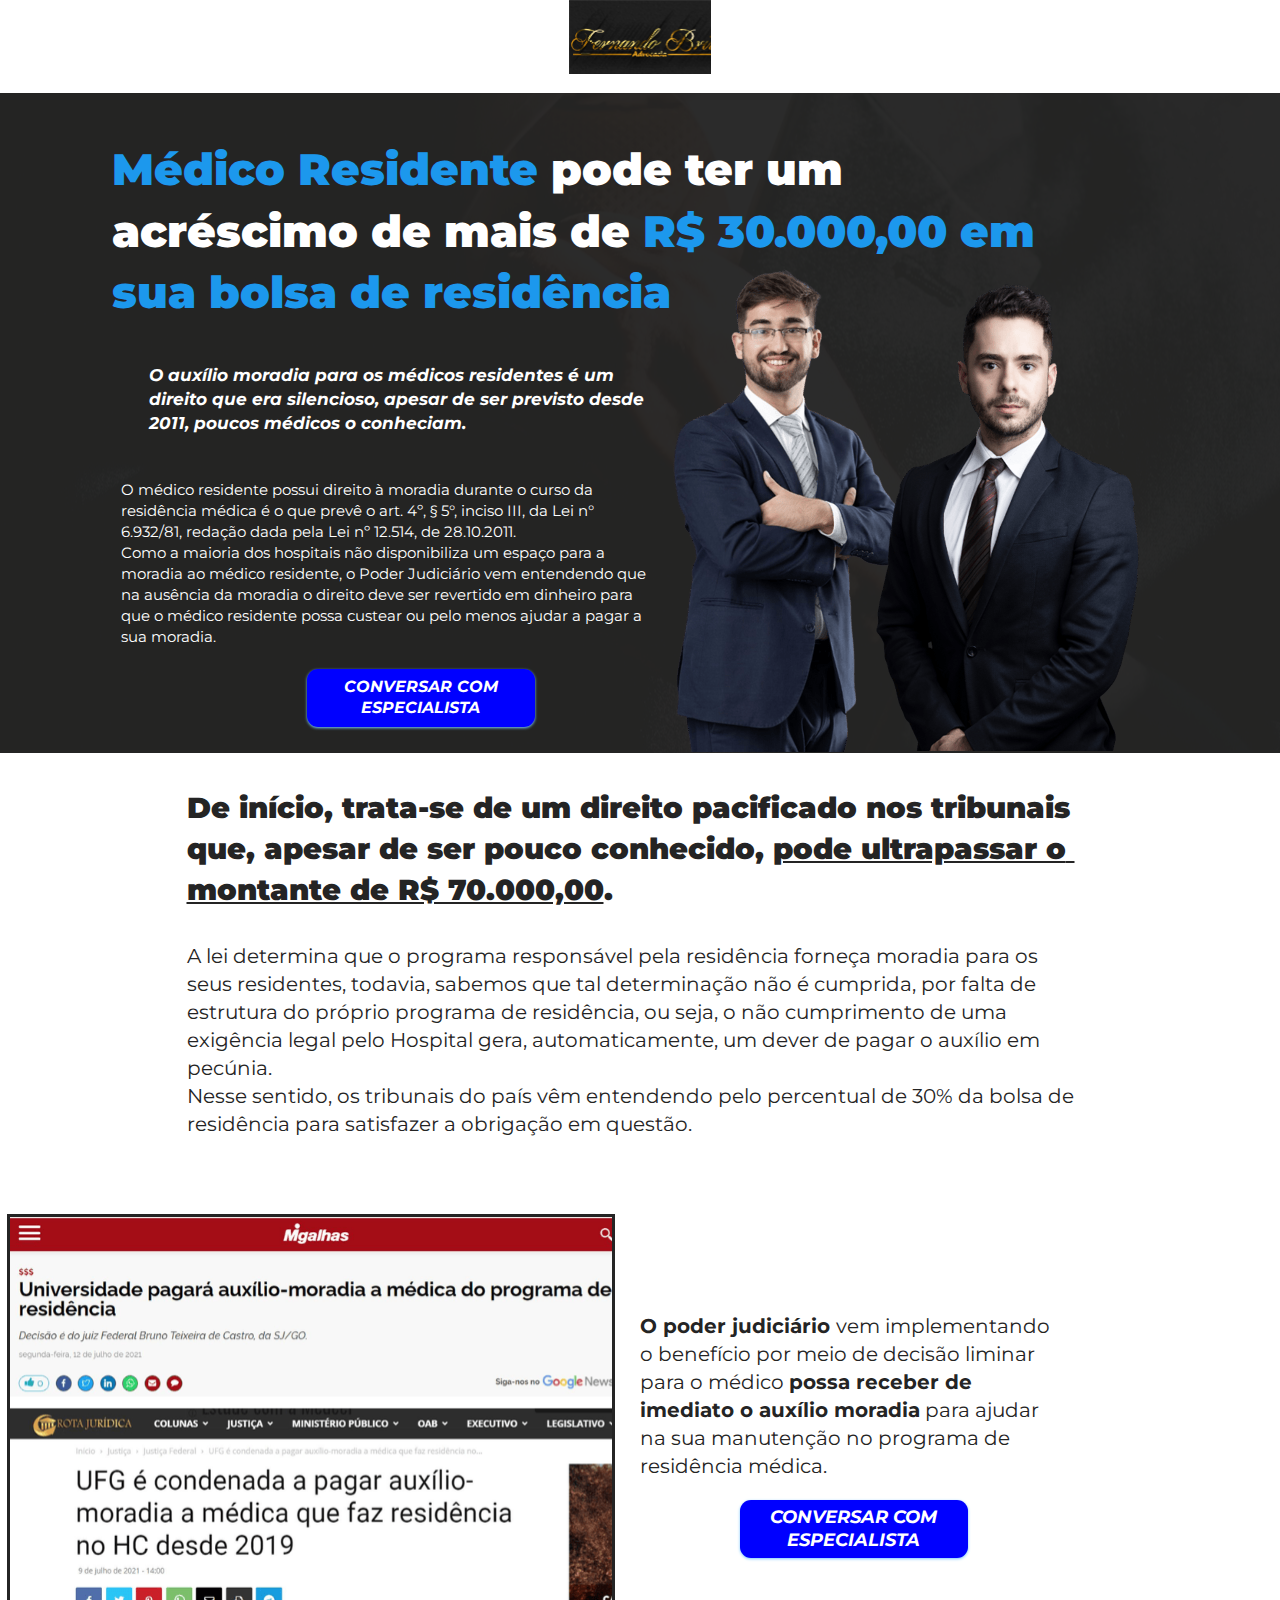
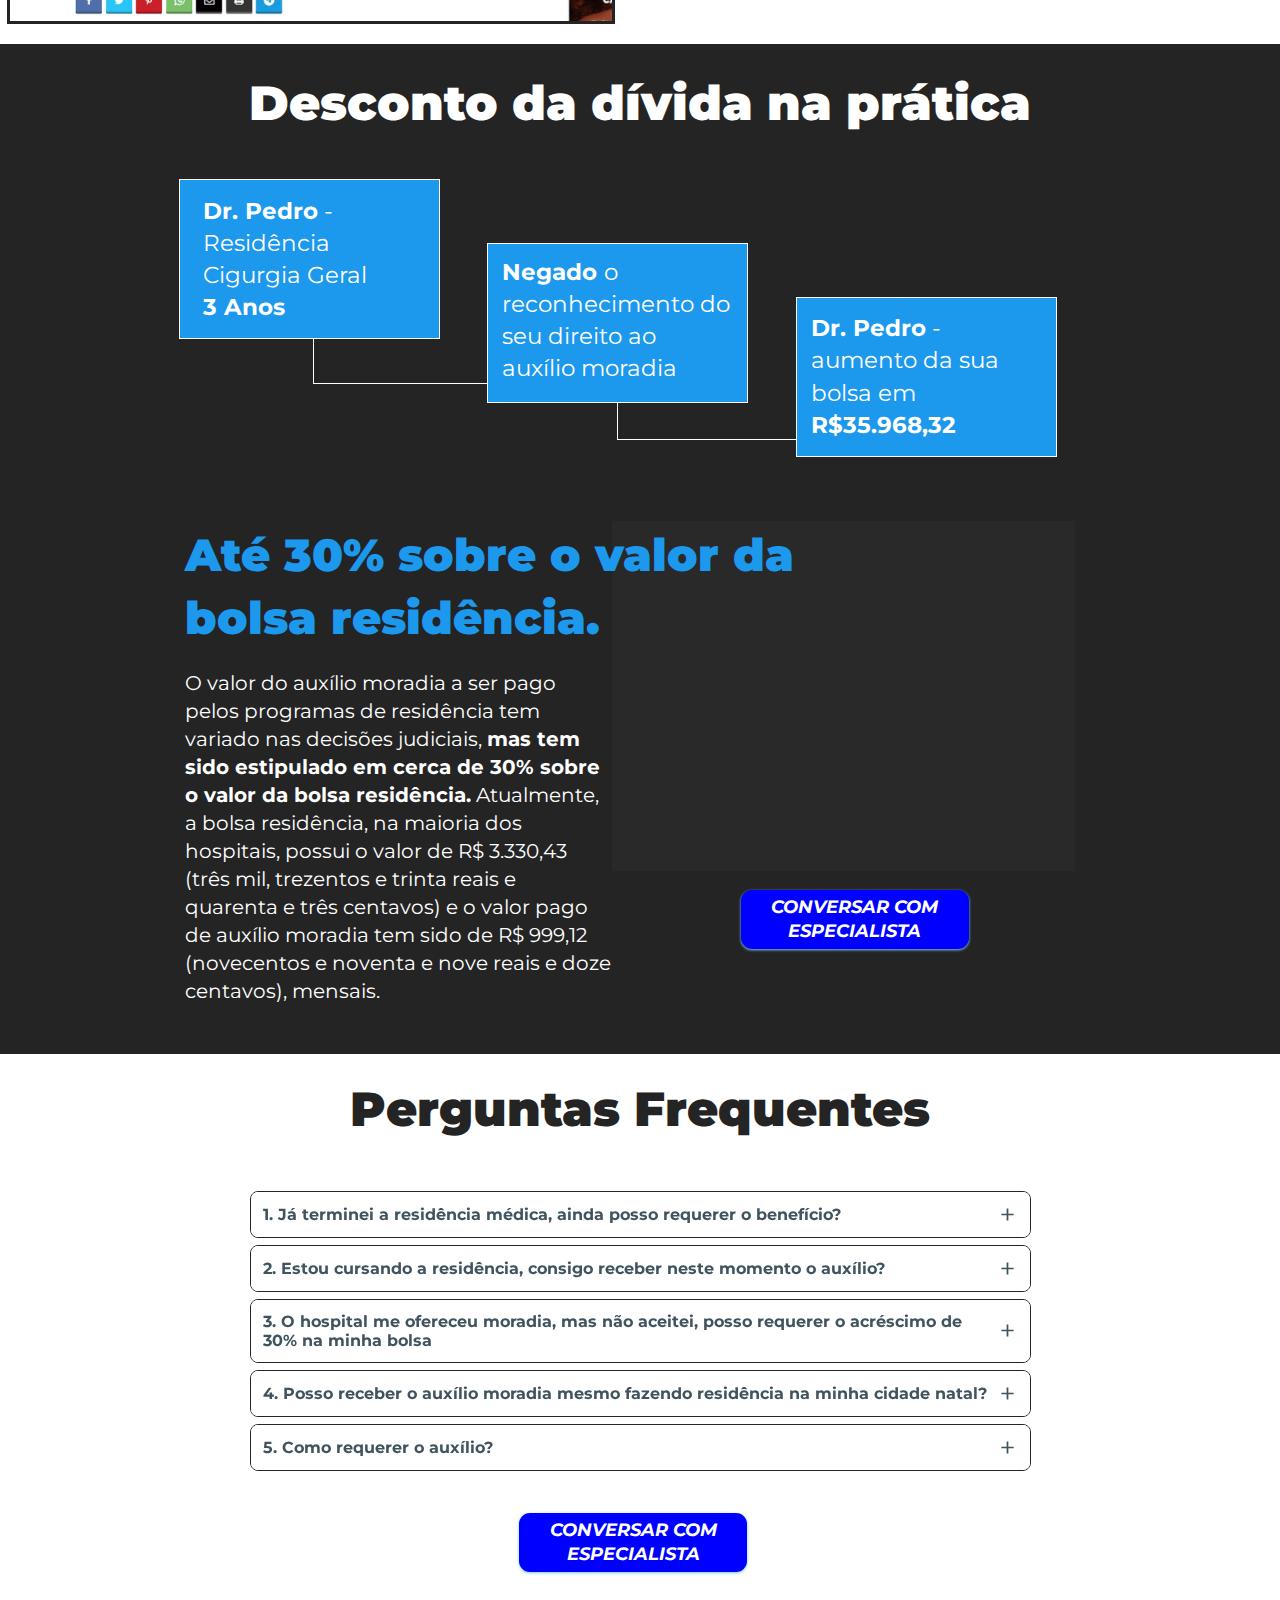
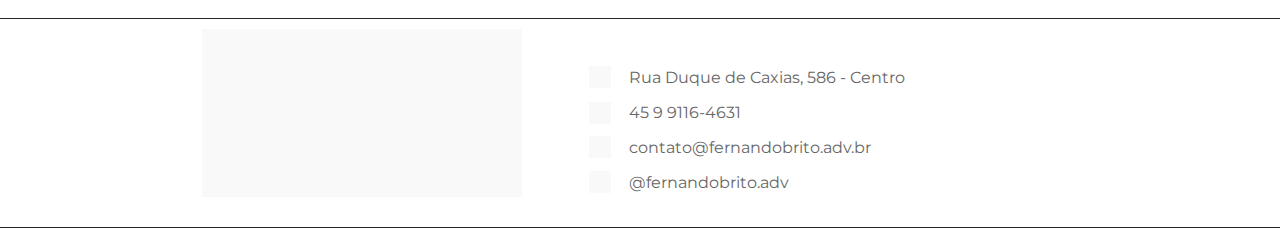
<file: auxilio-moradia/index.html>
﻿<!DOCTYPE html><html lang="pt-BR"><head><title>Auxílio moradia para médicos residentes</title><meta name="viewport" content="width=device-width, initial-scale=1, maximum-scale=1, user-scalable=no, shrink-to-fit=no"><meta http-equiv="content-type" content="text/html; charset=utf-8"><meta http-equiv="X-UA-Compatible" content="IE=edge,chrome=1"><link rel="icon" href="arquivos/paginas/5436-9cd00f3e5c9c2857638b1af6fb5c03b8.png"><meta name="description" content="De início, trata-se de um direito pacificado nos tribunais que, apesar de ser pouco conhecido, pode ultrapassar o montante de R$ 70.000,00."><meta name="keywords" content="auxílio moradia médico residente, auxilio moradia residencia medica"><meta name="robots" content="all"><meta property="og:locale" content="pt_BR"><meta property="og:type" content="article"><meta property="og:title" content="Auxílio moradia para residentes médicos"><meta property="og:description" content="De início, trata-se de um direito pacificado nos tribunais que, apesar de ser pouco conhecido, pode ultrapassar o montante de R$ 70.000,00."><meta property="og:site_name" content="De Castro & Agostini"><meta property="og:url" content="https://medico.fernandobrito.adv.br/auxilio-moradia"><meta property="og:image" content="https://cdn.greatsoftwares.com.br/arquivos/paginas/5436-324939b2398dd906ac9b8afe4611c5a8.png"><meta property="og:image:secure_url" content="https://cdn.greatsoftwares.com.br/arquivos/paginas/5436-324939b2398dd906ac9b8afe4611c5a8.png"><style id="css_desktop" type="text/css" media="all"> html,body,div,span,applet,object,iframe,h1,h2,h3,h4,h5,h6,p,blockquote,pre,a,abbr,acronym,address,big,cite,code,del,dfn,em,img,ins,kbd,q,s,samp,small,strike,strong,sub,sup,tt,var,b,u,i,center,dl,dt,dd,ol,ul,li,fieldset,form,label,legend,table,caption,tbody,tfoot,thead,tr,th,td,article,aside,canvas,details,embed,figure,figcaption,footer,header,hgroup,menu,nav,output,ruby,section,summary,time,mark,audio,video{margin:0;padding:0;border:0;vertical-align:baseline;background:none repeat scroll 0 0 transparent;font-family:inherit;font-size:100%;font-style:inherit;font-weight:inherit;outline:0;} html,body{width:100%;-moz-text-size-adjust:100%;-ms-text-size-adjust:100%;-webkit-text-size-adjust:100%;text-size-adjust:100%;font-family:"Montserrat",sans-serif;font-style:normal;font-weight:400;} input,.select,textarea,input:hover,.select-hover,textarea:hover,input:focus,.select-focus,textarea:focus,input:disabled,.select-disabled,textarea:disabled{background:inherit;outline:0;-webkit-box-shadow:none;box-shadow:none;border:0;-webkit-box-sizing:border-box;-khtml-box-sizing:border-box;-ms-box-sizing:border-box;box-sizing:border-box;-webkit-transition:all .25s ease-out;-o-transition:all .25s ease-out;transition:all .25s ease-out;} form textarea,form input,form option{font-family:"Montserrat",sans-serif;font-style:normal;font-weight:400;color:inherit;} html{font-size:10px;font-family:sans-serif;height:-webkit-fill-available;height:-moz-fill-available;height:-o-fill-available;height:-ms-fill-available;transform-origin:left top;-webkit-transform-origin:left top;-ms-transform-origin:left top;-moz-transform-origin:left top;-o-transform-origin:left top;} body{color:rgba(0,0,0,0.87);height:auto;min-width:320px;overflow-x:hidden;overflow-y:scroll;font-size:10px;} article,aside,details,figcaption,figure,footer,header,hgroup,menu,nav,section{display:block} ol,ul{list-style:none} a{margin:0;padding:0;font-size:100%;vertical-align:baseline;background:transparent} .preload *{-webkit-transition:none!important;-moz-transition:none!important;-o-transition:none!important;transition:none!important} b,strong{font-weight:bold;} i,em{font-style:italic;} s{text-decoration:line-through;} a:hover{text-decoration:underline;color:inherit;}  .body_bloquear{width:100%;height:100%;overflow-y:scroll;overflow-x:hidden;position:absolute;top:0;left:0;bottom:0;right:0;} .site_borrar{-webkit-filter:blur(2px);filter:blur(2px);pointer-events:none;-ms-touch-action:none;touch-action:none;height:100%;width:100%;position:fixed;} .gpc-e .c *{-webkit-box-sizing:border-box;box-sizing:border-box;outline:0;line-height:inherit;} .gpc-b{width:100%;min-height:40px;-webkit-box-sizing:border-box;-moz-box-sizing:border-box;box-sizing:border-box;position:relative; background-color:#fff;border-width:0px;border-style:solid;border-color:rgba(0,0,0,0);border-right:0 none!important;border-left:0 none!important;background-size:auto;background-repeat:no-repeat;background-position:50%;} .gpc-b_sobreposicao{background-color:#fff;top:0;bottom:0;left:0;right:0;position:absolute;z-index:0;width:100%;height:100%;pointer-events:none;opacity:0;} .gpc-e{position:absolute;-webkit-box-sizing:border-box;-moz-box-sizing:border-box;box-sizing:border-box;} .gpc-e .c{position:relative;width:100%;height:100%;-webkit-box-sizing:border-box;box-sizing:border-box;background-size:cover;background-repeat:no-repeat;background-position:50%;opacity:1;-o-tab-size:4;tab-size:4;-moz-tab-size:4;white-space:pre-wrap;word-wrap:break-word;float:left;transition-property:background-color,color,opacity,transform;} .gpc-e.e_html .c{word-break:break-word;white-space:normal;} .gpc-e.e_linha_horizontal{height:auto!important;} .gpc-e.e_linha_horizontal .c{margin:auto 0;width:100%;display:block;border-left:0 none;border-right:0 none;border-top:0 none;margin:5px 0;} .gpc-e.e_linha_vertical{width:auto!important;} .gpc-e.e_linha_vertical .c{margin:0 auto;height:100%;display:block;margin:0 5px;} .gpc-e.e_caixa .c{width:100%;height:100%;-webkit-box-sizing:border-box;box-sizing:border-box;-webkit-background-size:auto auto;background-size:auto;background-repeat:no-repeat;background-position:50%;border-top-left-radius:0px;border-top-right-radius:0px;border-bottom-left-radius:0px;border-bottom-right-radius:0px;} .gpc-e.e_circulo .c{width:100%;height:100%;-webkit-box-sizing:border-box;box-sizing:border-box;-webkit-background-size:auto auto;background-size:auto;background-repeat:no-repeat;background-position:50%;} .centralizar{position:relative;width:960px;margin:0 auto;-webkit-box-sizing:border-box;box-sizing:border-box;text-align:left;} .gpc-e.dm{display:none} .gpc-e.dd,.gpc-e.dd.gpc-e.dm{display:block} .gpc-e.esconder_desktop,.gpc-e.gpc-e.dd.esconder_desktop,.gpc-e.gpc-e.dm.esconder_desktop,.gpc-b.esconder_desktop{display:none;} @media all and (max-width:800px){ .gpc-e.esconder_desktop,.gpc-e.gpc-e.dd.esconder_desktop,.gpc-e.gpc-e.dm.esconder_desktop,.gpc-b.esconder_desktop{display:block;} .gpc-e.esconder_mobile,.gpc-b.esconder_mobile{display:none!important} .gpc-e.dd{display:none} .gpc-e.dm,.gpc-e.dd.gpc-e.dm{display:block} } #site{min-width:980px;overflow:hidden;} .link_popup,.link_interno,.link_externo{cursor:pointer} .gpc-e .c.e_botao{cursor:pointer;user-select:none;-webkit-transition:transform,background-color,color,opacity .25s ease-out;-o-transition:transform,background-color,color,opacity .25s ease-out;transition:transform,background-color,color,opacity .25s ease-out;overflow:hidden;line-height:1.3;text-decoration:none;background-color:rgb(30,136,229);background-image:none;color:rgb(255,255,255);border:0px;border-radius:3px;text-align:center;white-space:normal;display:-webkit-box;display:-ms-flexbox;display:flex;-webkit-box-orient:vertical;-webkit-box-direction:normal;-ms-flex-direction:column;flex-direction:column;-webkit-box-align:center;-ms-flex-align:center;align-items:center;-webkit-box-pack:center;-ms-flex-pack:center;justify-content:center;padding:0 8px;} .gpc-e .c .gpc_botao span{-webkit-transition:color,opacity .25s ease-out;-o-transition:color,opacity .25s ease-out;transition:color,opacity .25s ease-out;} .gpc-e .c.e_botao.sombra_botao,.gpc-e .c .gpc_botao span.sombra_botao{-moz-box-shadow:0 1px 3px rgba(1,1,1,.5);box-shadow:0 1px 3px rgba(1,1,1,.5);} .gpc-e .c.e_botao.sombra_3d,.gpc-e .c .gpc_botao span.sombra_3d{height:calc(100% - 5px)} .gpc-e .c.e_html blockquote{display:none} .gpc-e .c.e_html .fb-comments{width:100%!important;height:100%!important;} .gpc-e .c.link_interno{cursor:pointer} .e_circulo{border-radius:50%} .gpc-e.e_imagem .c .imagem_fundo{width:100%;height:100%;background-repeat:no-repeat;border:0px transparent solid;border-radius:inherit;} option:disabled{display:none} .gpc-e.e_video .c{width:100%;height:100%;}  @keyframes se_key{0%{opacity:.5;}100%{opacity:1;}} @-os-keyframes se_key{0%{opacity:.5;}100%{opacity:1;}} @-moz-keyframes se_key{0%{opacity:.5;}100%{opacity:1;}} @-webkit-keyframes se_key{0%{opacity:.5;}100%{opacity:1;}} .se_imagem .c,.se_video,.se_fonte,.se_caixa .c,.se_contador span,.se_slider .imagem{color:transparent!important;background:rgba(128,128,128,.05);background-repeat:no-repeat;background-image:none!important;animation:.8s ease infinite alternate se_key;-webkit-animation:.8s ease infinite alternate se_key;-o-animation:.8s ease infinite alternate se_key;text-shadow:none!important;} .gpc-e.se_video{overflow:hidden;} .se_fonte *{color:transparent!important;text-shadow:none!important;} .se_fonte input,.se_fonte select,.se_fonte textarea,.se_fonte label{opacity:0!important;-moz-opacity:0;filter:alpha(opacity=0);-ms-filter:"alpha(Opacity=0)";transition:0 none;} .ll_background{background-image:none!important;} .gpc-e a:link,.gpc-e a:visited,.gpc-e a{text-decoration:none;} .gpc-e.e_titulo a:hover,.gpc-e.e_texto a:hover{text-decoration:underline;} .aviso_fundo{opacity:0;-moz-opacity:0;filter:alpha(opacity=0);-ms-filter:"alpha(Opacity=0)";position:fixed;top:0;bottom:0;left:0;right:0;background:rgba(0,0,0,.84);z-index:100000;-webkit-transition:all 200ms ease;-moz-transition:all 200ms ease;-ms-transition:all 200ms ease;-o-transition:all 200ms ease;transition:all 200ms ease;} .aviso_texto{opacity:0;-moz-opacity:0;filter:alpha(opacity=0);-ms-filter:"alpha(Opacity=0)";position:fixed;margin:auto;left:0;right:0;color:#fff;top:0;bottom:0;min-height:100px;max-height:300px;z-index:100001;text-align:center;vertical-align:middle;font-size:50px;line-height:2;-webkit-transition:all 200ms ease;-moz-transition:all 200ms ease;-ms-transition:all 200ms ease;-o-transition:all 200ms ease;transition:all 200ms ease;font-family:"",sans-serif;font-style:normal;font-weight:bold;} .mostrar_aviso{opacity:1;-moz-opacity:1;filter:alpha(opacity=100);-ms-filter:"alpha(Opacity=100)"} .esconder{display:none} .video-background{pointer-events:none;width:100%;height:100%;z-index:0;} .video-background iframe{width:140%;height:150%;margin:-18% -20%;} body .gm_fundo{position:absolute;bottom:0;} @media all and (max-width:800px){ .aviso_texto{font-size:35px;} #site{min-width:360px;} .centralizar{width:360px;} .gpc_modal{min-width:175px!important;} } ::-webkit-scrollbar{width:6px;height:6px;background-color:#f9f9f9;} ::-webkit-scrollbar-track{background-color:#f9f9f9;} ::-webkit-scrollbar-thumb{background-color:rgba(0,0,0,0.24);border-radius:6px;-webkit-border-radius:6px;} ::-webkit-scrollbar-thumb:hover{background-color:rgba(0,0,0,0.38);} .carregando{width:30px;height:30px;margin:auto;top:0;bottom:0;right:0;left:0;position:absolute;background-size:30px;background-repeat:no-repeat;background-position:center;background-image:url("[data-uri]");}  @supports (-webkit-marquee-repetition:infinite) and (object-fit:fill){.gpc-e .c{word-break:break-word;white-space:normal;}} @media not all and (min-resolution:.001dpcm){@media{.gpc-e .c{word-break:break-word;white-space:normal;}}}  .e_animacoes{opacity:0;-moz-opacity:0;filter:alpha(opacity=0);-ms-filter:"alpha(Opacity=0)";}  .gpc-e.e_botao *{font-family:"Montserrat",sans-serif;font-style:italic;font-weight:700;} @media all and (max-width:800px){.gpc-e.e_botao{font-family:"Montserrat",sans-serif;font-style:italic;font-weight:700;}}  .gpc-e .c.e_titulo * a:hover,.gpc-e .c.e_titulo * a:link,.gpc-e .c.e_titulo * a:visited,.gpc-e .c.e_texto * a:hover,.gpc-e .c.e_texto * a:visited,.gpc-e .c.e_texto * a:link{color:inherit;font-weight:inherit;font-style:inherit;} .gpc-e p,.gpc-e ol,.gpc-e ul,.gpc-e pre,.gpc-e blockquote,.gpc-e h1,.gpc-e h2,.gpc-e h3,.gpc-e h4,.gpc-e h5,.gpc-e h6{margin:0;padding:0;font-size:inherit;font-weight:inherit;font-style:inherit;} .gpc-e .c.e_titulo h1,.gpc-e .c.e_titulo h1 *{font-family:"Montserrat",sans-serif;font-style:normal;font-weight:900;} .gpc-e .c.e_titulo h2,.gpc-e .c.e_titulo h2 *{font-family:"Montserrat",sans-serif;font-style:italic;font-weight:500;} .gpc-e .c.e_titulo h3,.gpc-e .c.e_titulo h3 *{font-family:"Roboto",sans-serif;font-style:normal;font-weight:400;} .gpc-e .c.e_titulo h4,.gpc-e .c.e_titulo h4 *{font-family:"Roboto",sans-serif;font-style:normal;font-weight:400;} .gpc-e .c.e_titulo h5,.gpc-e .c.e_titulo h5 *{font-family:"Roboto",sans-serif;font-style:normal;font-weight:400;} .gpc-e .c.e_titulo h6,.gpc-e .c.e_titulo h6 *{font-family:"Roboto",sans-serif;font-style:normal;font-weight:400;} .gpc-e .c.e_texto,.gpc-e .c.e_texto *{font-family:"Montserrat",sans-serif;font-style:normal;font-weight:inherit;} .gpc-e .c.e_titulo * b *,.gpc-e .c.e_titulo * strong *,.gpc-e .c.e_texto * b *,.gpc-e .c.e_texto * strong *,.gpc-e .c.e_titulo * b,.gpc-e .c.e_titulo * strong,.gpc-e .c.e_texto * b,.gpc-e .c.e_texto * strong{font-weight:bold;font-style:inherit;} .gpc-e .c.e_titulo * em,.gpc-e .c.e_texto * em,.gpc-e .c.e_titulo * i,.gpc-e .c.e_texto * i,.gpc-e .c.e_titulo * em *,.gpc-e .c.e_texto * em *,.gpc-e .c.e_titulo * i *,.gpc-e .c.e_texto * i *{font-style:italic;} .gpc-e .c.e_titulo * s,.gpc-e .c.e_texto * s,.gpc-e .c.e_titulo * strike,.gpc-e .c.e_texto * strike{text-decoration:line-through;font-weight:inherit;} .gpc-e .c.e_titulo * u,.gpc-e .c.e_texto * u{text-decoration:underline;font-weight:inherit;} .gpc-e .c.e_titulo ul,.gpc-e .c.e_texto ul{list-style-type:none;vertical-align:top;zoom:1;*display:inline;padding-left:1.5em;} .gpc-e .c.e_titulo ul li,.gpc-e .c.e_texto ul li,.gpc-e .c.e_titulo ol li,.gpc-e .c.e_texto ol li{position:relative;} .gpc-e .c.e_titulo ul li > span:first-child:before,.gpc-e .c.e_titulo ul li > font:first-child:before,.gpc-e .c.e_titulo ul li > b:first-child:before,.gpc-e .c.e_titulo ul li > i:first-child:before,.gpc-e .c.e_titulo ul li > a:first-child:before,.gpc-e .c.e_titulo ul li > u:first-child:before,.gpc-e .c.e_texto ul li > span:first-child:before,.gpc-e .c.e_texto ul li > font:first-child:before,.gpc-e .c.e_texto ul li > b:first-child:before,.gpc-e .c.e_texto ul li > i:first-child:before,.gpc-e .c.e_texto ul li > a:first-child:before,.gpc-e .c.e_texto ul li > u:first-child:before{display:list-item;content:"●";position:absolute;float:left;left:-1.5em;top:0;width:1.5em;text-align:center;} .gpc-e .c.e_titulo ol,.gpc-e .c.e_texto ol{list-style-type:none;display:inline-block;vertical-align:top;zoom:1;*display:inline;counter-reset:lista_o;padding-left:1.5em;} .gpc-e .c.e_titulo ol li > span:first-child:before,.gpc-e .c.e_titulo ol li > font:first-child:before,.gpc-e .c.e_titulo ol li > b:first-child:before,.gpc-e .c.e_titulo ol li > i:first-child:before,.gpc-e .c.e_titulo ol li > a:first-child:before,.gpc-e .c.e_titulo ol li > u:first-child:before,.gpc-e .c.e_texto ol li > span:first-child:before,.gpc-e .c.e_texto ol li > font:first-child:before,.gpc-e .c.e_texto ol li > b:first-child:before,.gpc-e .c.e_texto ol li > i:first-child:before,.gpc-e .c.e_texto ol li > a:first-child:before,.gpc-e .c.e_texto ol li > u:first-child:before{counter-increment:lista_o;display:list-item;content:counter(lista_o)".";position:absolute;float:left;left:-2em;top:0;width:2em;text-align:center;}      .gpc-e .c.e_faq .gac-item_cabecalho_titulo,.gpc-e .c.e_faq .gac-item_conteudo{font-family:"Montserrat",sans-serif;font-style:normal;font-weight:400;} .gpc-e.e_faq .gac{width:100%;font-size:30px;} .gpc-e.e_faq .gac .gac-item{border:0px solid #000;overflow:hidden;margin-bottom:10px;border-radius:8px} .gpc-e.e_faq .gac .gac-item:last-of-type{margin-bottom:0;} .gpc-e.e_faq .gac .gac-item_conteudo{height:0px;} .gpc-e.e_faq .gac .gac-item_cabecalho_titulo,.gpc-e.e_faq .gac .gac-item_conteudo p{-webkit-user-select:auto;-moz-user-select:auto;-ms-user-select:auto;user-select:auto;} .se_fonte .gac-item_cabecalho,.se_fonte .gac-item_cabecalho_icone{-webkit-transition:none!important;-moz-transition:none!important;-o-transition:none!important;transition:none!important}   .gac.separador_faq .gac-item.gac-aberto .gac-item_conteudo{border-top:0px;}  .gpc-e.e_slider .c{border:0 solid #000;overflow:hidden;} .gpc-e.e_slider .c.cover .gsi_imagens .imagem,.gpc-e.e_slider .c.cover .gsi_imagens .gsi_clone{background-size:cover;} .gpc-e.e_slider .c.contain .gsi_imagens .imagem,.gpc-e.e_slider .c.contain .gsi_imagens .gsi_clone{background-size:contain;} .gpc-e.e_slider .c.mostrar_controles .gsi_proximo,.gpc-e.e_slider .c.mostrar_controles .gsi_anterior{opacity:1!important;filter:alpha(opacity=100)!important;} .gpc-e.e_slider .c .gsi_proximo.esconder,.gpc-e.e_slider .c .gsi_anterior.esconder{opacity:0!important;filter:alpha(opacity=0)!important;pointer-events:none;} .gpc-e.e_slider.dm.esconder_desktop:not(.dd) .gsi .gsi_imagens .imagem{display:none} .gpc-e.e_slider.dd.esconder_mobile:not(.dm) .gsi .gsi_imagens .imagem{display:block} @media all and (max-width:800px){ .gpc-e.e_slider.dm.esconder_desktop:not(.dd) .gsi .gsi_imagens .imagem{display:block} .gpc-e.e_slider.dd.esconder_mobile:not(.dm) .gsi .gsi_imagens .imagem{display:none} }  #b_144864_1_166863237163754f33318c6{height:93px;background-color:rgb(255,255,255);}#b_144864_1_166863237163754f33318c6 .gpc-b_sobreposicao{opacity:0;background-color:#fff;}#e_144864_1_168834807877150035{height:74.214px;width:141.36px;left:409.32px;top:0px;}#e_144864_1_168834807877150035 .c{z-index:38;filter:hue-rotate(0deg) saturate(1) brightness(1) contrast(1) invert(0) sepia(0) blur(0px) grayscale(0);box-shadow:none;border-radius:0px;}#e_144864_1_168834807877150035 .c .imagem_fundo{border:0px solid rgb(163,186,198);border-radius:0px;opacity:38;background-image:url("./1688348397/imagens/desktop/144864_1_168834807877150035.png"); display:block;}#b_144864_1_166863237163754f33318df{height:660px;background-color:rgb(36,36,36);background-image:url(./1688348397/imagens/desktop/144864_1_166863237163754f33318df.jpg);background-position:50% 50%;}#b_144864_1_166863237163754f33318df .gpc-b_sobreposicao{opacity:0.97;background-color:rgb(36,36,36);}#e_144864_1_166863237163754f3331902{width:969px;left:-48.3125px;top:46.0224px;}#e_144864_1_166863237163754f3331902 .c{z-index:1;font-size:44px;line-height:61.6px;text-align:left;letter-spacing:0px;text-shadow:none;;}#e_144864_1_166863237163754f3331902 .c > H1:nth-of-type(1) > SPAN:nth-of-type(1){color:rgb(28,152,237);}#e_144864_1_166863237163754f3331902 .c > H1:nth-of-type(1) > SPAN:nth-of-type(2){color:#ffffff;}#e_144864_1_166863237163754f3331902 .c > H1:nth-of-type(1) > SPAN:nth-of-type(3){color:rgb(28,152,237);}#e_144864_1_166863237163754f3331d04{width:506px;left:-11.3327px;top:271.42px;}#e_144864_1_166863237163754f3331d04 .c{z-index:2;font-size:17px;line-height:23.8px;text-align:left;letter-spacing:0px;text-shadow:none;;}#e_144864_1_166863237163754f3331d04 .c > H2:nth-of-type(1) > SPAN:nth-of-type(1){color:rgb(255,255,255);font-weight:700;}#e_144864_1_166863237163754f3331d04 .c > H2:nth-of-type(1) > SPAN:nth-of-type(2){color:rgb(36,36,36);}#e_144864_1_166863237163754f3331d59{width:534px;left:-39.325px;top:386.013px;}#e_144864_1_166863237163754f3331d59 .c{z-index:3;font-size:15px;line-height:21px;text-align:left;letter-spacing:0px;text-shadow:none;;}#e_144864_1_166863237163754f3331d59 .c > P:nth-of-type(1) > SPAN:nth-of-type(1){color:#ffffff;}#e_144864_1_166863237163754f3331da7{width:228px;height:58.7778px;left:146.663px;top:575.612px;}#e_144864_1_166863237163754f3331da7 .c{text-decoration:none;float:left;z-index:4;background-color:rgb(0,0,255);background-image:none;color:rgb(255,255,255);border:0px;font-size:16px;text-align:center;box-shadow:rgb(121,199,255) 0px 1px 3px;border-radius:11px;}#e_144864_1_166863237163754f3331da7:hover .c,#e_144864_1_166863237163754f3331da7:active .c{background-color:#1565c0;}#e_144864_1_166863237163754f3331da7:hover .c,#e_144864_1_166863237163754f3331da7:active .c{color:#ffffff;}#e_144864_1_166863237163754f3331df8{height:517.175px;width:268.661px;left:494.675px;top:142.013px;}#e_144864_1_166863237163754f3331df8 .c{z-index:5;filter:hue-rotate(0deg) saturate(1) brightness(1) contrast(1) invert(0) sepia(0) blur(0px) grayscale(0);box-shadow:none;border-radius:0px;}#e_144864_1_166863237163754f3331df8 .c .imagem_fundo{border:0px solid rgb(163,186,198);border-radius:0px;opacity:5;background-image:url("./1688348397/imagens/desktop/144864_1_166863237163754f3331df8.png"); background-repeat:no-repeat;display:block;}#e_144864_1_166863237163754f3331e51{height:509.763px;width:364.083px;left:641.681px;top:149.424px;}#e_144864_1_166863237163754f3331e51 .c{z-index:6;filter:hue-rotate(0deg) saturate(1) brightness(1) contrast(1) invert(0) sepia(0) blur(0px) grayscale(0);box-shadow:none;border-radius:0px;}#e_144864_1_166863237163754f3331e51 .c .imagem_fundo{border:0px solid rgb(163,186,198);border-radius:0px;opacity:6;background-image:url("./1688348397/imagens/desktop/144864_1_166863237163754f3331e51.png"); background-repeat:no-repeat;display:block;}#e_144864_1_166863237163754f33334aa{width:228px;height:54px;left:68.6673px;top:594.613px;}#e_144864_1_166863237163754f33334aa .c{text-decoration:none;float:left;z-index:34;background-color:rgb(0,0,255);background-image:none;color:rgb(255,255,255);border:0px;font-size:18px;text-align:center;box-shadow:rgb(121,199,255) 0px 1px 3px;border-radius:11px;}#e_144864_1_166863237163754f33334aa:hover .c,#e_144864_1_166863237163754f33334aa:active .c{background-color:#1565c0;}#e_144864_1_166863237163754f33334aa:hover .c,#e_144864_1_166863237163754f33334aa:active .c{color:#ffffff;}#b_144864_1_166863237163754f33318e5{height:441px;background-color:rgb(255,255,255);}#b_144864_1_166863237163754f33318e5 .gpc-b_sobreposicao{opacity:0;background-color:#fff;}#e_144864_1_166863237163754f3331ea2{width:907px;left:26.5px;top:35.4px;}#e_144864_1_166863237163754f3331ea2 .c{z-index:7;font-size:29px;line-height:40.6px;text-align:left;letter-spacing:0px;text-shadow:none;;}#e_144864_1_166863237163754f3331ea2 .c > H1:nth-of-type(1) > SPAN:nth-of-type(1){color:#242424;}#e_144864_1_166863237163754f3331f70{width:896px;left:26.5px;top:188.8px;}#e_144864_1_166863237163754f3331f70 .c{z-index:8;font-size:20px;line-height:28px;text-align:left;letter-spacing:0px;text-shadow:none;;}#e_144864_1_166863237163754f3331f70 .c > P:nth-of-type(1) > SPAN:nth-of-type(1){color:#242424;}#b_144864_1_166863237163754f33318eb{height:450px;background-color:#fff;}#b_144864_1_166863237163754f33318eb .gpc-b_sobreposicao{opacity:0;background-color:#fff;}#e_144864_1_166863237163754f3331fed{height:409.1px;width:608.15px;left:-153px;top:20.45px;}#e_144864_1_166863237163754f3331fed .c{z-index:9;filter:hue-rotate(0deg) saturate(1) brightness(1) contrast(1) invert(0) sepia(0) blur(0px) grayscale(0);box-shadow:none;border-radius:0px;}#e_144864_1_166863237163754f3331fed .c .imagem_fundo{border:3px solid rgb(36,36,36);border-radius:0px;opacity:9;background-image:url("./1688348397/imagens/desktop/144864_1_166863237163754f3331fed.png"); background-repeat:no-repeat;display:block;}#e_144864_1_166863237163754f33320f7{width:427px;left:480px;top:118.4px;}#e_144864_1_166863237163754f33320f7 .c{z-index:10;font-size:20px;line-height:28px;text-align:left;letter-spacing:0px;text-shadow:none;;}#e_144864_1_166863237163754f33320f7 .c > P:nth-of-type(1) > SPAN:nth-of-type(1){color:rgb(36,36,36);}#e_144864_1_166863237163754f33328cb{width:228px;height:58.7778px;left:579.5px;top:305.648px;}#e_144864_1_166863237163754f33328cb .c{text-decoration:none;float:left;z-index:23;background-color:rgb(0,0,255);background-image:none;color:rgb(255,255,255);border:0px;font-size:18px;text-align:center;box-shadow:rgb(121,199,255) 0px 1px 3px;border-radius:11px;}#e_144864_1_166863237163754f33328cb:hover .c,#e_144864_1_166863237163754f33328cb:active .c{background-color:#1565c0;}#e_144864_1_166863237163754f33328cb:hover .c,#e_144864_1_166863237163754f33328cb:active .c{color:#ffffff;}#e_144864_1_166863237163754f3333409_m{height:438.7px;width:614.203px;left:-78px;top:-158.125px;}#e_144864_1_166863237163754f3333409 .c{z-index:33;filter:hue-rotate(0deg) saturate(1) brightness(1) contrast(1) invert(0) sepia(0) blur(0px) grayscale(0);box-shadow:none;border-radius:0px;}#e_144864_1_166863237163754f3333409 .c .imagem_fundo{border:0px solid rgb(163,186,198);border-radius:0px;opacity:33;background-image:url("./1688348397/imagens/desktop/144864_1_166863237163754f3333409_m.png"); background-repeat:no-repeat;display:block;}#e_144864_1_166863237163754f3333563{width:228px;height:54px;left:579.5px;top:396px;}#e_144864_1_166863237163754f3333563 .c{text-decoration:none;float:left;z-index:35;background-color:rgb(0,0,255);background-image:none;color:rgb(255,255,255);border:0px;font-size:18px;text-align:center;box-shadow:rgb(121,199,255) 0px 1px 3px;border-radius:11px;}#e_144864_1_166863237163754f3333563:hover .c,#e_144864_1_166863237163754f3333563:active .c{background-color:#1565c0;}#e_144864_1_166863237163754f3333563:hover .c,#e_144864_1_166863237163754f3333563:active .c{color:#ffffff;}#b_144864_1_166863237163754f33318ef{height:460px;background-color:rgb(36,36,36);}#b_144864_1_166863237163754f33318ef .gpc-b_sobreposicao{opacity:0;background-color:#fff;}#e_144864_1_166863237163754f33321c3{width:798px;left:81px;top:25.6px;}#e_144864_1_166863237163754f33321c3 .c{z-index:11;font-size:48px;line-height:67.2px;text-align:center;letter-spacing:0px;text-shadow:none;;}#e_144864_1_166863237163754f33321c3 .c > H1:nth-of-type(1) > SPAN:nth-of-type(1){color:rgb(255,255,255);}#e_144864_1_166863237163754f3332225{width:261px;height:160px;left:18.575px;top:134.925px;}#e_144864_1_166863237163754f3332225 .c{z-index:16;opacity:1;border:1px solid rgb(255,255,255);filter:hue-rotate(0deg) saturate(1) brightness(1) contrast(1) invert(0) sepia(0) blur(0px) grayscale(0);border-radius:0px;background-image:none;background-size:cover;background-color:rgb(28,152,237);background-position:50% 50%;background-repeat:no-repeat;}#e_144864_1_166863237163754f33322e8{width:222px;left:42.55px;top:150.525px;}#e_144864_1_166863237163754f33322e8 .c{z-index:17;font-size:23px;line-height:32.2px;text-align:left;letter-spacing:0px;text-shadow:none;;}#e_144864_1_166863237163754f33322e8 .c > P:nth-of-type(1) > SPAN:nth-of-type(1){color:rgb(255,255,255);}#e_144864_1_166863237163754f33322e8 .c > P:nth-of-type(2) > SPAN:nth-of-type(1){color:rgb(255,255,255);}#e_144864_1_166863237163754f33322e8 .c > P:nth-of-type(3) > SPAN:nth-of-type(1){color:rgb(255,255,255);}#e_144864_1_166863237163754f333234d{width:261px;height:160px;left:326.513px;top:199.35px;}#e_144864_1_166863237163754f333234d .c{z-index:17;opacity:1;border:1px solid rgb(255,255,255);filter:hue-rotate(0deg) saturate(1) brightness(1) contrast(1) invert(0) sepia(0) blur(0px) grayscale(0);border-radius:0px;background-image:none;background-size:cover;background-color:rgb(28,152,237);background-position:50% 50%;background-repeat:no-repeat;}#e_144864_1_166863237163754f33323b5{width:231px;left:341.513px;top:211.675px;}#e_144864_1_166863237163754f33323b5 .c{z-index:17;font-size:23px;line-height:32.2px;text-align:left;letter-spacing:0px;text-shadow:none;;}#e_144864_1_166863237163754f33323b5 .c > P:nth-of-type(1) > SPAN:nth-of-type(1){color:#ffffff;}#e_144864_1_166863237163754f33324bc{width:261px;height:160px;left:635.5px;top:252.5px;}#e_144864_1_166863237163754f33324bc .c{z-index:18;opacity:1;border:1px solid rgb(255,255,255);filter:hue-rotate(0deg) saturate(1) brightness(1) contrast(1) invert(0) sepia(0) blur(0px) grayscale(0);border-radius:0px;background-image:none;background-size:cover;background-color:rgb(28,152,237);background-position:50% 50%;background-repeat:no-repeat;}#e_144864_1_166863237163754f333252d{width:231px;left:650.5px;top:268.1px;}#e_144864_1_166863237163754f333252d .c{z-index:20;font-size:23px;line-height:32.2px;text-align:left;letter-spacing:0px;text-shadow:none;;}#e_144864_1_166863237163754f333252d .c > P:nth-of-type(1) > SPAN:nth-of-type(1){color:rgb(255,255,255);}#e_144864_1_166863237163754f3332592{height:87px;left:148.05px;top:252.5px;}#e_144864_1_166863237163754f3332592 .c{z-index:14;border-left:1px solid rgb(255,255,255);}#e_144864_1_166863237163754f3332621{height:87px;left:451.513px;top:308.275px;}#e_144864_1_166863237163754f3332621 .c{z-index:16;border-left:1px solid rgb(255,255,255);}#e_144864_1_166863237163754f333268b{width:240px;left:153.55px;top:333.5px;}#e_144864_1_166863237163754f333268b .c{z-index:12;border-bottom:1px solid rgb(255,255,255);}#e_144864_1_166863237163754f33326eb{width:240px;left:456.507px;top:389.771px;}#e_144864_1_166863237163754f33326eb .c{z-index:15;border-bottom:1px solid rgb(255,255,255);}#b_144864_1_166863237163754f33318f2{height:550px;background-color:rgb(36,36,36);}#b_144864_1_166863237163754f33318f2 .gpc-b_sobreposicao{opacity:0;background-color:#fff;}#e_144864_1_166863237163754f333274d{height:350.65px;width:463.422px;left:451.5px;top:16.725px;}#e_144864_1_166863237163754f333274d .c{z-index:18;filter:hue-rotate(0deg) saturate(1) brightness(1) contrast(1) invert(0) sepia(0) blur(0px) grayscale(0);box-shadow:none;border-radius:0px;}#e_144864_1_166863237163754f333274d .c .imagem_fundo{border:0px solid rgb(163,186,198);border-radius:0px;opacity:18;background-image:url("./1688348397/imagens/desktop/144864_1_166863237163754f333274d.png"); background-repeat:no-repeat;display:block;}#e_144864_1_166863237163754f33327d3{width:427px;left:24.5px;top:165px;}#e_144864_1_166863237163754f33327d3 .c{z-index:21;font-size:20px;line-height:28px;text-align:left;letter-spacing:0px;text-shadow:none;;}#e_144864_1_166863237163754f33327d3 .c > P:nth-of-type(1) > SPAN:nth-of-type(1){color:#ffffff;}#e_144864_1_166863237163754f3332853{width:651px;left:24.5px;top:18.875px;}#e_144864_1_166863237163754f3332853 .c{z-index:22;font-size:45px;line-height:63px;text-align:left;letter-spacing:0px;text-shadow:none;;}#e_144864_1_166863237163754f3332853 .c > H1:nth-of-type(1) > SPAN:nth-of-type(1){color:rgb(28,152,237);}#e_144864_1_166863237163754f3332951{width:228px;height:58.7778px;left:580.5px;top:386.375px;}#e_144864_1_166863237163754f3332951 .c{text-decoration:none;float:left;z-index:24;background-color:rgb(0,0,255);background-image:none;color:rgb(255,255,255);border:0px;font-size:18px;text-align:center;box-shadow:rgb(121,199,255) 0px 1px 3px;border-radius:11px;}#e_144864_1_166863237163754f3332951:hover .c,#e_144864_1_166863237163754f3332951:active .c{background-color:#1565c0;}#e_144864_1_166863237163754f3332951:hover .c,#e_144864_1_166863237163754f3332951:active .c{color:#ffffff;}#e_144864_1_166863237163754f333360f_m{width:228px;height:54px;left:24.5px;top:252px;}#e_144864_1_166863237163754f333360f .c{text-decoration:none;float:left;z-index:36;background-color:rgb(0,0,255);background-image:none;color:rgb(255,255,255);border:0px;font-size:18px;text-align:center;box-shadow:rgb(121,199,255) 0px 1px 3px;border-radius:11px;}#e_144864_1_166863237163754f333360f:hover .c,#e_144864_1_166863237163754f333360f:active .c{background-color:#1565c0;}#e_144864_1_166863237163754f333360f:hover .c,#e_144864_1_166863237163754f333360f:active .c{color:#ffffff;}#b_144864_1_166863237163754f33318f6{height:439px;background-color:rgb(255,255,255);}#b_144864_1_166863237163754f33318f6 .gpc-b_sobreposicao{opacity:0;background-color:#fff;}#e_144864_1_166863237163754f33329fc{width:781px;left:89.5px;top:136.682px;}#e_144864_1_166863237163754f33329fc .c{z-index:19;font-size:16px;color:rgb(64,84,95);filter:hue-rotate(0deg) saturate(1) brightness(1) contrast(1) invert(0) sepia(0) blur(0px) grayscale(0);}#e_144864_1_166863237163754f33329fc .c .gac-item{border:1px solid rgb(36,36,36);border-radius:8px;margin-bottom:7px;filter:none;}#e_144864_1_166863237163754f33329fc .c .gac-item:last-of-type{margin-bottom:0px;}#e_144864_1_166863237163754f33329fc .c .gac-item .gac-item_cabecalho{background-color:#ffffff;padding:12px;}#e_144864_1_166863237163754f33329fc .c .gac-item .gac-item_cabecalho .gac-item_cabecalho_titulo{width:calc(100% - 21.12px);}#e_144864_1_166863237163754f33329fc .c .gac-item .gac-item_cabecalho:hover,#e_144864_1_166863237163754f33329fc .c .gac-item.gac-aberto .gac-item_cabecalho{background-color:#ffffff;color:#268df3;}#e_144864_1_166863237163754f33329fc .c .gac-item .gac-item_conteudo{background-color:#ffffff;color:#000000;}#e_144864_1_166863237163754f33329fc .c .gac-item .gac-item_conteudo p{padding:0 12px 12px;}#e_144864_1_166863237163754f3332af4{width:666px;left:147px;top:22.0909px;}#e_144864_1_166863237163754f3332af4 .c{z-index:20;font-size:48px;line-height:67.2px;text-align:center;letter-spacing:0px;text-shadow:none;;}#e_144864_1_166863237163754f3332af4 .c > H1:nth-of-type(1) > SPAN:nth-of-type(1){color:#242424;}#e_144864_1_166863237163754f333360f_d{width:228px;height:54px;left:24.5px;top:252px;}#e_144864_1_166863237163754f333360f_d .c{text-decoration:none;float:left;z-index:36;background-color:rgb(0,0,255);background-image:none;color:rgb(255,255,255);border:0px;font-size:18px;text-align:center;box-shadow:rgb(121,199,255) 0px 1px 3px;border-radius:11px;}#e_144864_1_166863237163754f333360f_d:hover .c,#e_144864_1_166863237163754f333360f_d:active .c{background-color:#1565c0;}#e_144864_1_166863237163754f333360f_d:hover .c,#e_144864_1_166863237163754f333360f_d:active .c{color:#ffffff;}#b_144864_1_166863237163754f33318fa{height:125px;background-color:rgb(255,255,255);}#b_144864_1_166863237163754f33318fa .gpc-b_sobreposicao{opacity:0;background-color:#fff;}#e_144864_1_166863237163754f3332b77{width:228px;height:58.7778px;left:359px;top:20.375px;}#e_144864_1_166863237163754f3332b77 .c{text-decoration:none;float:left;z-index:25;background-color:rgb(0,0,255);background-image:none;color:rgb(255,255,255);border:0px;font-size:18px;text-align:center;box-shadow:rgb(121,199,255) 0px 1px 3px;border-radius:11px;}#e_144864_1_166863237163754f3332b77:hover .c,#e_144864_1_166863237163754f3332b77:active .c{background-color:#1565c0;}#e_144864_1_166863237163754f3332b77:hover .c,#e_144864_1_166863237163754f3332b77:active .c{color:#ffffff;}#e_144864_1_166863237163754f3333409_d{height:438.7px;width:614.203px;left:-78px;top:-158.125px;}#e_144864_1_166863237163754f3333409_d .c{z-index:33;filter:hue-rotate(0deg) saturate(1) brightness(1) contrast(1) invert(0) sepia(0) blur(0px) grayscale(0);box-shadow:none;border-radius:0px;}#e_144864_1_166863237163754f3333409_d .c .imagem_fundo{border:0px solid rgb(163,186,198);border-radius:0px;opacity:33;background-image:url("./1688348397/imagens/desktop/144864_1_166863237163754f3333409_m.png"); background-repeat:no-repeat;display:block;}#e_144864_1_166863237163754f3333718{width:228px;height:54px;left:359px;top:45px;}#e_144864_1_166863237163754f3333718 .c{text-decoration:none;float:left;z-index:37;background-color:rgb(0,0,255);background-image:none;color:rgb(255,255,255);border:0px;font-size:18px;text-align:center;box-shadow:rgb(121,199,255) 0px 1px 3px;border-radius:11px;}#e_144864_1_166863237163754f3333718:hover .c,#e_144864_1_166863237163754f3333718:active .c{background-color:#1565c0;}#e_144864_1_166863237163754f3333718:hover .c,#e_144864_1_166863237163754f3333718:active .c{color:#ffffff;}#b_144864_1_166863237163754f33318fd{height:210px;background-color:rgb(255,255,255);border-color:rgb(36,36,36);border-width:1px;}#b_144864_1_166863237163754f33318fd .gpc-b_sobreposicao{opacity:0;background-color:#fff;}#e_144864_1_166863237163754f3332f06{width:448px;left:468.5px;top:14.341px;}#e_144864_1_166863237163754f3332f06 .c{line-height:17.6px;letter-spacing:0;text-align:left;font-size:16px;text-shadow:none;opacity:1;;}#e_144864_1_166863237163754f3332f06 .c > P:nth-of-type(2) > SPAN:nth-of-type(1) > SPAN:nth-of-type(1){color:rgb(102,102,102);}#e_144864_1_166863237163754f3332f06 .c > P:nth-of-type(3) > SPAN:nth-of-type(1) > SPAN:nth-of-type(1){color:rgb(102,102,102);}#e_144864_1_166863237163754f3332f06 .c > P:nth-of-type(4) > SPAN:nth-of-type(1) > SPAN:nth-of-type(1){color:rgb(102,102,102);}#e_144864_1_166863237163754f3332f06 .c > P:nth-of-type(5) > SPAN:nth-of-type(1) > SPAN:nth-of-type(1){color:rgb(102,102,102);}#e_144864_1_166863237163754f3332f06 .c > P:nth-of-type(6) > SPAN:nth-of-type(1) > SPAN:nth-of-type(1){color:rgb(102,102,102);}#e_144864_1_166863237163754f333317c{height:22.0417px;width:22.0417px;left:428.5px;top:46.9319px;}#e_144864_1_166863237163754f333317c .c{z-index:25;filter:hue-rotate(0deg) saturate(1) brightness(1) contrast(1) invert(0) sepia(0) blur(0px) grayscale(0);box-shadow:none;border-radius:0px;}#e_144864_1_166863237163754f333317c .c .imagem_fundo{border:0px solid rgb(163,186,198);border-radius:0px;opacity:25;background-image:url("./1688348397/imagens/desktop/144864_1_166863237163754f333317c.png"); background-repeat:no-repeat;display:block;}#e_144864_1_166863237163754f333320e{height:22.0417px;width:22.0417px;left:429.455px;top:82.591px;}#e_144864_1_166863237163754f333320e .c{z-index:30;filter:hue-rotate(0deg) saturate(1) brightness(1) contrast(1) invert(0) sepia(0) blur(0px) grayscale(0);box-shadow:none;border-radius:0px;}#e_144864_1_166863237163754f333320e .c .imagem_fundo{border:0px solid rgb(163,186,198);border-radius:0px;opacity:30;background-image:url("./1688348397/imagens/desktop/144864_1_166863237163754f333320e.png"); background-repeat:no-repeat;display:block;}#e_144864_1_166863237163754f33332b8{height:22.0417px;width:22.0417px;left:429.455px;top:117.125px;}#e_144864_1_166863237163754f33332b8 .c{z-index:31;filter:hue-rotate(0deg) saturate(1) brightness(1) contrast(1) invert(0) sepia(0) blur(0px) grayscale(0);box-shadow:none;border-radius:0px;}#e_144864_1_166863237163754f33332b8 .c .imagem_fundo{border:0px solid rgb(163,186,198);border-radius:0px;opacity:31;background-image:url("./1688348397/imagens/desktop/144864_1_166863237163754f33332b8.png"); background-repeat:no-repeat;display:block;}#e_144864_1_166863237163754f333336a{height:22.0417px;width:22.0417px;left:429.455px;top:151.625px;}#e_144864_1_166863237163754f333336a .c{z-index:32;filter:hue-rotate(0deg) saturate(1) brightness(1) contrast(1) invert(0) sepia(0) blur(0px) grayscale(0);box-shadow:none;border-radius:0px;}#e_144864_1_166863237163754f333336a .c .imagem_fundo{border:0px solid rgb(163,186,198);border-radius:0px;opacity:32;background-image:url("./1688348397/imagens/desktop/144864_1_166863237163754f333336a.png"); background-repeat:no-repeat;display:block;}#e_144864_1_168834809230413758{height:168px;width:320px;left:42px;top:9.5px;}#e_144864_1_168834809230413758 .c{z-index:39;filter:hue-rotate(0deg) saturate(1) brightness(1) contrast(1) invert(0) sepia(0) blur(0px) grayscale(0);box-shadow:none;border-radius:0px;}#e_144864_1_168834809230413758 .c .imagem_fundo{border:0px solid rgb(163,186,198);border-radius:0px;opacity:39;background-image:url("./1688348397/imagens/desktop/144864_1_168834809230413758.png"); background-repeat:no-repeat;display:block;}</style><style id="css_mobile" type="text/css" media="(max-width: 800px)">#b_144864_1_166863237163754f33318c6 .gpc-b_sobreposicao{opacity:0;background-color:#fff;}#b_144864_1_166863237163754f33318c6{height:77.1875px;background-color:rgb(255,255,255);background-image:none;}#e_144864_1_168834807877150035{height:74.2031px;left:109.321px;}#e_144864_1_168834807877150035 .c{z-index:38;filter:hue-rotate(0deg) saturate(1) brightness(1) contrast(1) invert(0) sepia(0) blur(0px) grayscale(0);box-shadow:none;border-radius:0px;}#e_144864_1_168834807877150035 .c .imagem_fundo{border:0px solid rgb(163,186,198);border-radius:0px;opacity:38;background-image:url("./1688348397/imagens/desktop/144864_1_168834807877150035.png"); display:block;}#b_144864_1_166863237163754f33318df .gpc-b_sobreposicao{opacity:0.97;background-color:rgb(36,36,36);}#b_144864_1_166863237163754f33318df{height:1326.3531px;background-color:rgb(36,36,36);background-image:url(./1688348397/imagens/desktop/144864_1_166863237163754f33318df.jpg);background-position:50% 50%;}#e_144864_1_166863237163754f3331902{width:332px;left:14px;top:25.5455px;}#e_144864_1_166863237163754f3331902 .c{z-index:1;font-size:27px;line-height:37.8px;text-align:left;letter-spacing:0px;text-shadow:none;;}#e_144864_1_166863237163754f3331902 .c > H1:nth-of-type(1) > SPAN:nth-of-type(1){color:rgb(28,152,237);}#e_144864_1_166863237163754f3331902 .c > H1:nth-of-type(1) > SPAN:nth-of-type(2){color:#ffffff;}#e_144864_1_166863237163754f3331902 .c > H1:nth-of-type(1) > SPAN:nth-of-type(3){color:rgb(28,152,237);}#e_144864_1_166863237163754f3331d04{width:323px;left:37px;top:255.438px;}#e_144864_1_166863237163754f3331d04 .c{z-index:2;font-size:20px;line-height:1.4;text-align:left;letter-spacing:0px;text-shadow:none;;}#e_144864_1_166863237163754f3331d04 .c > H2:nth-of-type(1) > SPAN:nth-of-type(1){color:rgb(255,255,255);font-weight:700;}#e_144864_1_166863237163754f3331d04 .c > H2:nth-of-type(1) > SPAN:nth-of-type(2){color:rgb(36,36,36);}#e_144864_1_166863237163754f3331d59{width:347px;left:13px;top:456.888px;}#e_144864_1_166863237163754f3331d59 .c{z-index:3;font-size:18px;line-height:1.4;text-align:left;letter-spacing:0px;text-shadow:none;;}#e_144864_1_166863237163754f3331d59 .c > P:nth-of-type(1) > SPAN:nth-of-type(1){color:#ffffff;}#e_144864_1_166863237163754f3331da7{width:283px;height:54px;left:39.9545px;top:774.057px;}#e_144864_1_166863237163754f3331da7 .c{text-decoration:none;float:left;z-index:4;background-color:rgb(0,0,255);background-image:none;color:rgb(255,255,255);border:0px;font-size:18px;text-align:center;box-shadow:rgb(121,199,255) 0px 1px 3px;border-radius:11px;}#e_144864_1_166863237163754f3331da7:hover .c,#e_144864_1_166863237163754f3331da7:active .c{background-color:#1565c0;}#e_144864_1_166863237163754f3331da7:hover .c,#e_144864_1_166863237163754f3331da7:active .c{color:#ffffff;}#e_144864_1_166863237163754f3331df8{height:249.181px;width:123.383px;left:69.625px;top:866.875px;}#e_144864_1_166863237163754f3331df8 .c{z-index:5;filter:hue-rotate(0deg) saturate(1) brightness(1) contrast(1) invert(0) sepia(0) blur(0px) grayscale(0);box-shadow:none;border-radius:0px;}#e_144864_1_166863237163754f3331df8 .c .imagem_fundo{border:0px solid rgb(163,186,198);border-radius:0px;opacity:5;background-image:url("./1688348397/imagens/mobile/144864_1_166863237163754f3331df8.png"); background-repeat:no-repeat;display:block;}#e_144864_1_166863237163754f3331e51{height:256.764px;width:142.899px;left:169.013px;top:859.275px;}#e_144864_1_166863237163754f3331e51 .c{z-index:6;filter:hue-rotate(0deg) saturate(1) brightness(1) contrast(1) invert(0) sepia(0) blur(0px) grayscale(0);box-shadow:none;border-radius:0px;}#e_144864_1_166863237163754f3331e51 .c .imagem_fundo{border:0px solid rgb(163,186,198);border-radius:0px;opacity:6;background-image:url("./1688348397/imagens/mobile/144864_1_166863237163754f3331e51.png"); background-repeat:no-repeat;display:block;}#e_144864_1_166863237163754f33334aa{width:283px;height:58.7778px;left:45px;top:1116.05px;}#e_144864_1_166863237163754f33334aa .c{text-decoration:none;float:left;z-index:34;background-color:rgb(0,0,255);background-image:none;color:rgb(255,255,255);border:0px;font-size:18px;text-align:center;box-shadow:rgb(121,199,255) 0px 1px 3px;border-radius:11px;}#e_144864_1_166863237163754f33334aa:hover .c,#e_144864_1_166863237163754f33334aa:active .c{background-color:#1565c0;}#e_144864_1_166863237163754f33334aa:hover .c,#e_144864_1_166863237163754f33334aa:active .c{color:#ffffff;}#b_144864_1_166863237163754f33318e5 .gpc-b_sobreposicao{opacity:0;background-color:#fff;}#b_144864_1_166863237163754f33318e5{height:475.966px;background-color:rgb(255,255,255);background-image:none;}#e_144864_1_166863237163754f3331ea2{width:333px;left:9.5px;top:27px;}#e_144864_1_166863237163754f3331ea2 .c{z-index:7;font-size:21px;line-height:29.4px;text-align:center;letter-spacing:0px;text-shadow:none;;}#e_144864_1_166863237163754f3331ea2 .c > H1:nth-of-type(1) > SPAN:nth-of-type(1){color:#242424;}#e_144864_1_166863237163754f3331f70{width:341px;left:19px;top:237.975px;}#e_144864_1_166863237163754f3331f70 .c{z-index:8;font-size:18px;line-height:1.4;text-align:left;letter-spacing:0px;text-shadow:none;;}#e_144864_1_166863237163754f3331f70 .c > P:nth-of-type(1) > SPAN:nth-of-type(1){color:#242424;}#b_144864_1_166863237163754f33318eb .gpc-b_sobreposicao{opacity:0;background-color:#fff;}#b_144864_1_166863237163754f33318eb{height:848.1px;background-color:rgb(255,255,255);background-image:none;}#e_144864_1_166863237163754f3331fed{height:257.133px;width:360px;left:0px;top:40px;}#e_144864_1_166863237163754f3331fed .c{z-index:9;filter:hue-rotate(0deg) saturate(1) brightness(1) contrast(1) invert(0) sepia(0) blur(0px) grayscale(0);box-shadow:none;border-radius:0px;}#e_144864_1_166863237163754f3331fed .c .imagem_fundo{border:3px solid rgb(36,36,36);border-radius:0px;opacity:9;background-image:url("./1688348397/imagens/mobile/144864_1_166863237163754f3331fed.png"); background-repeat:no-repeat;display:block;}#e_144864_1_166863237163754f33320f7{width:345px;left:7.5px;top:500.487px;}#e_144864_1_166863237163754f33320f7 .c{z-index:10;font-size:20px;line-height:1.4;text-align:center;letter-spacing:0px;text-shadow:none;;}#e_144864_1_166863237163754f33320f7 .c > P:nth-of-type(1) > SPAN:nth-of-type(1){color:rgb(36,36,36);}#e_144864_1_166863237163754f33328cb{width:228px;height:54px;left:66px;top:537.057px;}#e_144864_1_166863237163754f33328cb .c{text-decoration:none;float:left;z-index:23;background-color:rgb(0,0,255);background-image:none;color:rgb(255,255,255);border:0px;font-size:18px;text-align:center;box-shadow:rgb(121,199,255) 0px 1px 3px;border-radius:11px;}#e_144864_1_166863237163754f33328cb:hover .c,#e_144864_1_166863237163754f33328cb:active .c{background-color:#1565c0;}#e_144864_1_166863237163754f33328cb:hover .c,#e_144864_1_166863237163754f33328cb:active .c{color:#ffffff;}#e_144864_1_166863237163754f3333409_m{height:257.138px;width:360px;left:0px;top:186.05px;}#e_144864_1_166863237163754f3333409_m .c{z-index:33;filter:hue-rotate(0deg) saturate(1) brightness(1) contrast(1) invert(0) sepia(0) blur(0px) grayscale(0);box-shadow:none;border-radius:0px;}#e_144864_1_166863237163754f3333409_m .c .imagem_fundo{border:0px solid rgb(163,186,198);border-radius:0px;opacity:33;background-image:url("./1688348397/imagens/mobile/144864_1_166863237163754f3331fed.png"); background-repeat:no-repeat;display:block;}#e_144864_1_166863237163754f3333563{width:228px;height:58.7778px;left:66px;top:745px;}#e_144864_1_166863237163754f3333563 .c{text-decoration:none;float:left;z-index:35;background-color:rgb(0,0,255);background-image:none;color:rgb(255,255,255);border:0px;font-size:18px;text-align:center;box-shadow:rgb(121,199,255) 0px 1px 3px;border-radius:11px;}#e_144864_1_166863237163754f3333563:hover .c,#e_144864_1_166863237163754f3333563:active .c{background-color:#1565c0;}#e_144864_1_166863237163754f3333563:hover .c,#e_144864_1_166863237163754f3333563:active .c{color:#ffffff;}#b_144864_1_166863237163754f33318ef .gpc-b_sobreposicao{opacity:0;background-color:#fff;}#b_144864_1_166863237163754f33318ef{height:747.91px;background-color:rgb(36,36,36);background-image:none;}#e_144864_1_166863237163754f33321c3{width:355px;left:5px;top:24px;}#e_144864_1_166863237163754f33321c3 .c{z-index:11;font-size:37px;line-height:51.8px;text-align:center;letter-spacing:0px;text-shadow:none;;}#e_144864_1_166863237163754f33321c3 .c > H1:nth-of-type(1) > SPAN:nth-of-type(1){color:rgb(255,255,255);}#e_144864_1_166863237163754f3332225{width:261px;left:22.5px;top:151.58px;}#e_144864_1_166863237163754f3332225 .c{z-index:16;opacity:1;border:1px solid rgb(255,255,255);filter:hue-rotate(0deg) saturate(1) brightness(1) contrast(1) invert(0) sepia(0) blur(0px) grayscale(0);border-radius:0px;background-image:none;background-size:cover;background-color:rgb(28,152,237);background-position:50% 50%;background-repeat:no-repeat;}#e_144864_1_166863237163754f33322e8{width:231px;left:37.5px;top:164.75px;}#e_144864_1_166863237163754f33322e8 .c{z-index:17;font-size:23px;line-height:1.4;text-align:left;letter-spacing:0px;text-shadow:none;;}#e_144864_1_166863237163754f33322e8 .c > P:nth-of-type(1) > SPAN:nth-of-type(1){color:rgb(255,255,255);}#e_144864_1_166863237163754f33322e8 .c > P:nth-of-type(2) > SPAN:nth-of-type(1){color:rgb(255,255,255);}#e_144864_1_166863237163754f33322e8 .c > P:nth-of-type(3) > SPAN:nth-of-type(1){color:rgb(255,255,255);}#e_144864_1_166863237163754f333234d{width:261px;left:82.5px;top:365.159px;}#e_144864_1_166863237163754f333234d .c{z-index:17;opacity:1;border:1px solid rgb(255,255,255);filter:hue-rotate(0deg) saturate(1) brightness(1) contrast(1) invert(0) sepia(0) blur(0px) grayscale(0);border-radius:0px;background-image:none;background-size:cover;background-color:rgb(28,152,237);background-position:50% 50%;background-repeat:no-repeat;}#e_144864_1_166863237163754f33323b5{width:231px;left:97.5px;top:380.557px;}#e_144864_1_166863237163754f33323b5 .c{z-index:17;font-size:23px;line-height:1.4;text-align:left;letter-spacing:0px;text-shadow:none;;}#e_144864_1_166863237163754f33323b5 .c > P:nth-of-type(1) > SPAN:nth-of-type(1){color:#ffffff;}#e_144864_1_166863237163754f33324bc{width:261px;left:58.5px;top:565.193px;}#e_144864_1_166863237163754f33324bc .c{z-index:18;opacity:1;border:1px solid rgb(255,255,255);filter:hue-rotate(0deg) saturate(1) brightness(1) contrast(1) invert(0) sepia(0) blur(0px) grayscale(0);border-radius:0px;background-image:none;background-size:cover;background-color:rgb(28,152,237);background-position:50% 50%;background-repeat:no-repeat;}#e_144864_1_166863237163754f333252d{width:231px;left:74px;top:580.795px;}#e_144864_1_166863237163754f333252d .c{z-index:20;font-size:23px;line-height:1.4;text-align:left;letter-spacing:0px;text-shadow:none;;}#e_144864_1_166863237163754f333252d .c > P:nth-of-type(1) > SPAN:nth-of-type(1){color:rgb(255,255,255);}#e_144864_1_166863237163754f3332592{height:87px;left:107.5px;top:293.557px;}#e_144864_1_166863237163754f3332592 .c{z-index:14;border-left:1px solid rgb(255,255,255);}#e_144864_1_166863237163754f3332621{height:87px;left:299.5px;top:514.466px;}#e_144864_1_166863237163754f3332621 .c{z-index:16;border-left:1px solid rgb(255,255,255);}#e_144864_1_166863237163754f333268b{width:240px;left:60px;top:1639.91px;}#e_144864_1_166863237163754f333268b .c{z-index:12;border-bottom:1px solid rgb(255,255,255);}#e_144864_1_166863237163754f33326eb{width:240px;left:60px;top:1690.91px;}#e_144864_1_166863237163754f33326eb .c{z-index:15;border-bottom:1px solid rgb(255,255,255);}#b_144864_1_166863237163754f33318f2 .gpc-b_sobreposicao{opacity:0;background-color:#fff;}#b_144864_1_166863237163754f33318f2{height:906.375px;background-color:rgb(36,36,36);background-image:none;}#e_144864_1_166863237163754f333274d{height:272.391px;width:360px;left:0px;top:-0.000103394px;}#e_144864_1_166863237163754f333274d .c{z-index:18;filter:hue-rotate(0deg) saturate(1) brightness(1) contrast(1) invert(0) sepia(0) blur(0px) grayscale(0);box-shadow:none;border-radius:0px;}#e_144864_1_166863237163754f333274d .c .imagem_fundo{border:0px solid rgb(163,186,198);border-radius:0px;opacity:18;background-image:url("./1688348397/imagens/mobile/144864_1_166863237163754f333274d.png"); background-repeat:no-repeat;display:block;}#e_144864_1_166863237163754f33327d3{width:344px;left:8px;top:409.739px;}#e_144864_1_166863237163754f33327d3 .c{z-index:21;font-size:19px;line-height:26.6px;text-align:left;letter-spacing:0px;text-shadow:none;;}#e_144864_1_166863237163754f33327d3 .c > P:nth-of-type(1) > SPAN:nth-of-type(1){color:#ffffff;}#e_144864_1_166863237163754f3332853{width:360px;left:0px;top:226.182px;}#e_144864_1_166863237163754f3332853 .c{z-index:22;font-size:40px;line-height:56px;text-align:center;letter-spacing:0px;text-shadow:none;;}#e_144864_1_166863237163754f3332853 .c > H1:nth-of-type(1) > SPAN:nth-of-type(1){color:rgb(28,152,237);}#e_144864_1_166863237163754f3332951{width:228px;height:54px;left:66px;top:708.818px;}#e_144864_1_166863237163754f3332951 .c{text-decoration:none;float:left;z-index:24;background-color:rgb(0,0,255);background-image:none;color:rgb(255,255,255);border:0px;font-size:18px;text-align:center;box-shadow:rgb(121,199,255) 0px 1px 3px;border-radius:11px;}#e_144864_1_166863237163754f3332951:hover .c,#e_144864_1_166863237163754f3332951:active .c{background-color:#1565c0;}#e_144864_1_166863237163754f3332951:hover .c,#e_144864_1_166863237163754f3332951:active .c{color:#ffffff;}#e_144864_1_166863237163754f333360f_m{width:228px;height:58.7778px;left:66px;top:813.375px;}#e_144864_1_166863237163754f333360f_m .c{text-decoration:none;float:left;z-index:36;background-color:rgb(0,0,255);background-image:none;color:rgb(255,255,255);border:0px;font-size:18px;text-align:center;box-shadow:rgb(121,199,255) 0px 1px 3px;border-radius:11px;}#e_144864_1_166863237163754f333360f_m:hover .c,#e_144864_1_166863237163754f333360f_m:active .c{background-color:#1565c0;}#e_144864_1_166863237163754f333360f_m:hover .c,#e_144864_1_166863237163754f333360f_m:active .c{color:#ffffff;}#b_144864_1_166863237163754f33318f6 .gpc-b_sobreposicao{opacity:0;background-color:#fff;}#b_144864_1_166863237163754f33318f6{height:590.513px;background-color:rgb(255,255,255);background-image:none;}#e_144864_1_166863237163754f33329fc{width:360px;left:0px;top:174.182px;}#e_144864_1_166863237163754f33329fc .c{z-index:19;font-size:16px;color:rgb(64,84,95);filter:hue-rotate(0deg) saturate(1) brightness(1) contrast(1) invert(0) sepia(0) blur(0px) grayscale(0);}#e_144864_1_166863237163754f33329fc .c .gac-item{border:1px solid rgb(36,36,36);border-radius:8px;margin-bottom:7px;filter:none;}#e_144864_1_166863237163754f33329fc .c .gac-item:last-of-type{margin-bottom:0px;}#e_144864_1_166863237163754f33329fc .c .gac-item .gac-item_cabecalho{background-color:#ffffff;padding:12px;}#e_144864_1_166863237163754f33329fc .c .gac-item .gac-item_cabecalho .gac-item_cabecalho_titulo{width:calc(100% - 21.12px);}#e_144864_1_166863237163754f33329fc .c .gac-item .gac-item_cabecalho:hover,#e_144864_1_166863237163754f33329fc .c .gac-item.gac-aberto .gac-item_cabecalho{background-color:#ffffff;color:#268df3;}#e_144864_1_166863237163754f33329fc .c .gac-item .gac-item_conteudo{background-color:#ffffff;color:#000000;}#e_144864_1_166863237163754f33329fc .c .gac-item .gac-item_conteudo p{padding:0 12px 12px;}#e_144864_1_166863237163754f3332af4{width:360px;left:0px;top:40px;}#e_144864_1_166863237163754f3332af4 .c{z-index:20;font-size:40px;line-height:56px;text-align:center;letter-spacing:0px;text-shadow:none;;}#e_144864_1_166863237163754f3332af4 .c > H1:nth-of-type(1) > SPAN:nth-of-type(1){color:#242424;}#e_144864_1_166863237163754f333360f_d{width:228px;height:58.7778px;left:66px;top:813.375px;}#e_144864_1_166863237163754f333360f_d{display:none;}#e_144864_1_166863237163754f333360f .c{text-decoration:none;float:left;z-index:36;background-color:rgb(0,0,255);background-image:none;color:rgb(255,255,255);border:0px;font-size:18px;text-align:center;box-shadow:rgb(121,199,255) 0px 1px 3px;border-radius:11px;}#e_144864_1_166863237163754f333360f:hover .c,#e_144864_1_166863237163754f333360f:active .c{background-color:#1565c0;}#e_144864_1_166863237163754f333360f:hover .c,#e_144864_1_166863237163754f333360f:active .c{color:#ffffff;}#b_144864_1_166863237163754f33318fa .gpc-b_sobreposicao{opacity:0;background-color:#fff;}#b_144864_1_166863237163754f33318fa{height:90px;background-color:rgb(255,255,255);background-image:none;}#e_144864_1_166863237163754f3332b77{width:228px;height:54px;left:66px;top:17.9997px;}#e_144864_1_166863237163754f3332b77 .c{text-decoration:none;float:left;z-index:25;background-color:rgb(0,0,255);background-image:none;color:rgb(255,255,255);border:0px;font-size:18px;text-align:center;box-shadow:rgb(121,199,255) 0px 1px 3px;border-radius:11px;}#e_144864_1_166863237163754f3332b77:hover .c,#e_144864_1_166863237163754f3332b77:active .c{background-color:#1565c0;}#e_144864_1_166863237163754f3332b77:hover .c,#e_144864_1_166863237163754f3332b77:active .c{color:#ffffff;}#e_144864_1_166863237163754f3333409_d{height:257.138px;width:360px;left:0px;top:186.05px;}#e_144864_1_166863237163754f3333409_d{display:none;}#e_144864_1_166863237163754f3333409 .c{z-index:33;filter:hue-rotate(0deg) saturate(1) brightness(1) contrast(1) invert(0) sepia(0) blur(0px) grayscale(0);box-shadow:none;border-radius:0px;}#e_144864_1_166863237163754f3333409 .c .imagem_fundo{border:0px solid rgb(163,186,198);border-radius:0px;opacity:33;background-image:url("./1688348397/imagens/mobile/144864_1_166863237163754f3331fed.png"); background-repeat:no-repeat;display:block;}#e_144864_1_166863237163754f3333718{width:228px;height:58.7778px;left:66px;top:18px;}#e_144864_1_166863237163754f3333718 .c{text-decoration:none;float:left;z-index:37;background-color:rgb(0,0,255);background-image:none;color:rgb(255,255,255);border:0px;font-size:18px;text-align:center;box-shadow:rgb(121,199,255) 0px 1px 3px;border-radius:11px;}#e_144864_1_166863237163754f3333718:hover .c,#e_144864_1_166863237163754f3333718:active .c{background-color:#1565c0;}#e_144864_1_166863237163754f3333718:hover .c,#e_144864_1_166863237163754f3333718:active .c{color:#ffffff;}#b_144864_1_166863237163754f33318fd .gpc-b_sobreposicao{opacity:0;background-color:#fff;}#b_144864_1_166863237163754f33318fd{height:357.625px;background-color:rgb(255,255,255);border-color:rgb(36,36,36);border-width:1px;background-image:none;}#e_144864_1_166863237163754f3332f06{width:307px;left:45.0276px;top:142.542px;}#e_144864_1_166863237163754f3332f06 .c{line-height:17.6px;letter-spacing:0px;text-align:left;font-size:16px;text-shadow:none;opacity:1;;}#e_144864_1_166863237163754f3332f06 .c > P:nth-of-type(2) > SPAN:nth-of-type(1) > SPAN:nth-of-type(1){color:rgb(102,102,102);}#e_144864_1_166863237163754f3332f06 .c > P:nth-of-type(3) > SPAN:nth-of-type(1) > SPAN:nth-of-type(1){color:rgb(102,102,102);}#e_144864_1_166863237163754f3332f06 .c > P:nth-of-type(4) > SPAN:nth-of-type(1) > SPAN:nth-of-type(1){color:rgb(102,102,102);}#e_144864_1_166863237163754f3332f06 .c > P:nth-of-type(5) > SPAN:nth-of-type(1) > SPAN:nth-of-type(1){color:rgb(102,102,102);}#e_144864_1_166863237163754f3332f06 .c > P:nth-of-type(6) > SPAN:nth-of-type(1) > SPAN:nth-of-type(1){color:rgb(102,102,102);}#e_144864_1_166863237163754f333317c{height:22.0417px;left:7.99986px;top:178.333px;}#e_144864_1_166863237163754f333317c .c{z-index:25;filter:hue-rotate(0deg) saturate(1) brightness(1) contrast(1) invert(0) sepia(0) blur(0px) grayscale(0);box-shadow:none;border-radius:0px;}#e_144864_1_166863237163754f333317c .c .imagem_fundo{border:0px solid rgb(163,186,198);border-radius:0px;opacity:25;background-image:url("./1688348397/imagens/desktop/144864_1_166863237163754f333317c.png"); background-repeat:no-repeat;display:block;}#e_144864_1_166863237163754f333320e{height:22.0417px;left:7.986px;top:227.361px;}#e_144864_1_166863237163754f333320e .c{z-index:30;filter:hue-rotate(0deg) saturate(1) brightness(1) contrast(1) invert(0) sepia(0) blur(0px) grayscale(0);box-shadow:none;border-radius:0px;}#e_144864_1_166863237163754f333320e .c .imagem_fundo{border:0px solid rgb(163,186,198);border-radius:0px;opacity:30;background-image:url("./1688348397/imagens/desktop/144864_1_166863237163754f333320e.png"); background-repeat:no-repeat;display:block;}#e_144864_1_166863237163754f33332b8{height:22.0417px;left:7.986px;top:265.389px;}#e_144864_1_166863237163754f33332b8 .c{z-index:31;filter:hue-rotate(0deg) saturate(1) brightness(1) contrast(1) invert(0) sepia(0) blur(0px) grayscale(0);box-shadow:none;border-radius:0px;}#e_144864_1_166863237163754f33332b8 .c .imagem_fundo{border:0px solid rgb(163,186,198);border-radius:0px;opacity:31;background-image:url("./1688348397/imagens/desktop/144864_1_166863237163754f33332b8.png"); background-repeat:no-repeat;display:block;}#e_144864_1_166863237163754f333336a{height:22.0417px;left:7.986px;top:299.417px;}#e_144864_1_166863237163754f333336a .c{z-index:32;filter:hue-rotate(0deg) saturate(1) brightness(1) contrast(1) invert(0) sepia(0) blur(0px) grayscale(0);box-shadow:none;border-radius:0px;}#e_144864_1_166863237163754f333336a .c .imagem_fundo{border:0px solid rgb(163,186,198);border-radius:0px;opacity:32;background-image:url("./1688348397/imagens/desktop/144864_1_166863237163754f333336a.png"); background-repeat:no-repeat;display:block;}#e_144864_1_168834809230413758{height:152px;width:289.524px;left:35.242px;top:6.98438px;}#e_144864_1_168834809230413758 .c{z-index:39;filter:hue-rotate(0deg) saturate(1) brightness(1) contrast(1) invert(0) sepia(0) blur(0px) grayscale(0);box-shadow:none;border-radius:0px;}#e_144864_1_168834809230413758 .c .imagem_fundo{border:0px solid rgb(163,186,198);border-radius:0px;opacity:39;background-image:url("./1688348397/imagens/mobile/144864_1_168834809230413758.png"); background-repeat:no-repeat;display:block;}</style><link rel="dns-prefetch preconnect" href="index-1.htm" crossorigin=""><link rel="dns-prefetch preconnect" href="https://fonts.googleapis.com" crossorigin=""><link rel="dns-prefetch preconnect" href="https://fonts.gstatic.com" crossorigin=""><link class="gle_fontes" rel="dns-prefetch preconnect" href="https://fonts.googleapis.com" gle_href="https://fonts.googleapis.com/css2?family=Montserrat:ital,wght@0,400;0,500;0,700;0,900;1,400;1,500;1,700;1,900&family=Roboto:ital,wght@0,400;0,700;1,400;1,700&family=Material+Icons&display=swap"><link rel="dns-prefetch preconnect" href="https://www.facebook.com" crossorigin=""><link rel="dns-prefetch preconnect" href="https://connect.facebook.net" crossorigin=""><link rel="dns-prefetch preconnect" href="https://www.greatpages.com.br" crossorigin=""><link rel="dns-prefetch preconnect" href="https://www.googletagmanager.com" crossorigin=""></head><body class="preload"><div id="site"><div id="b_144864_1_166863237163754f33318c6" class="gpc-b "><div class="gpc-b_sobreposicao"></div><div class="centralizar"><div id="e_144864_1_168834807877150035" ll_src="./1688348397/imagens/desktop/144864_1_168834807877150035.png" ll_src_mobile="./1688348397/imagens/desktop/144864_1_168834807877150035.png" class="gpc-e e_imagem dd dm e_144864_1_168834807877150035 se_imagem"><div class="c imagem e_imagem"></div></div></div></div><div id="b_144864_1_166863237163754f33318df" class="gpc-b ll_background " ll_src="./1688348397/imagens/desktop/144864_1_166863237163754f33318df.jpg" ll_src_mobile="./1688348397/imagens/desktop/144864_1_166863237163754f33318df.jpg"><div class="gpc-b_sobreposicao"></div><div class="centralizar"><div id="e_144864_1_166863237163754f3331902" class="gpc-e e_titulo dd dm e_144864_1_166863237163754f3331902"><div class="c e_titulo se_fonte"><h1><span>Médico Residente</span><span> pode ter um acréscimo de mais de </span><span>R$ 30.000,00 em sua bolsa de residência</span></h1></div></div><div id="e_144864_1_166863237163754f3331d04" class="gpc-e e_titulo dd dm e_144864_1_166863237163754f3331d04"><div class="c e_titulo se_fonte"><h2><span>O auxílio moradia para os médicos residentes é um direito que era silencioso, apesar de ser previsto desde 2011, poucos médicos o conheciam.</span><span>s</span></h2></div></div><div id="e_144864_1_166863237163754f3331d59" class="gpc-e e_texto dd dm e_144864_1_166863237163754f3331d59"><div class="c e_texto se_fonte"><p><span>O médico residente possui direito à moradia durante o curso da residência médica é o que prevê o art. 4º, § 5°, inciso III, da Lei n° 6.932/81, redação dada pela Lei nº 12.514, de 28.10.2011.<br>Como a maioria dos hospitais não disponibiliza um espaço para a moradia ao médico residente, o Poder Judiciário vem entendendo que na ausência da moradia o direito deve ser revertido em dinheiro para que o médico residente possa custear ou pelo menos ajudar a pagar a sua moradia.</span></p></div></div><div id="e_144864_1_166863237163754f3331da7" class="gpc-e e_botao esconder_mobile dd e_144864_1_166863237163754f3331da7"><a class="c borda_igual e_botao botao_evento se_fonte sombra_botao link_externo"  onclick="whatsapp()">CONVERSAR COM ESPECIALISTA</a></div><div id="e_144864_1_166863237163754f3331df8" ll_src="./1688348397/imagens/desktop/144864_1_166863237163754f3331df8.png" ll_src_mobile="./1688348397/imagens/mobile/144864_1_166863237163754f3331df8.png" class="gpc-e e_imagem dd dm e_144864_1_166863237163754f3331df8 se_imagem"><div class="c imagem e_imagem"></div></div><div id="e_144864_1_166863237163754f3331e51" ll_src="./1688348397/imagens/desktop/144864_1_166863237163754f3331e51.png" ll_src_mobile="./1688348397/imagens/mobile/144864_1_166863237163754f3331e51.png" class="gpc-e e_imagem dd dm e_144864_1_166863237163754f3331e51 se_imagem"><div class="c imagem e_imagem"></div></div><div id="e_144864_1_166863237163754f33334aa" class="gpc-e e_botao esconder_desktop dm e_144864_1_166863237163754f33334aa"><a class="c borda_igual e_botao botao_evento se_fonte sombra_botao link_externo" href="https://api.whatsapp.com/send?phone=554591164631&text=Ol%C3%A1.%20Gostaria%20de%20saber%20mais%20sobre%20o%20aux%C3%ADlio%20moradia">CONVERSAR COM ESPECIALISTA</a></div></div></div><div id="b_144864_1_166863237163754f33318e5" class="gpc-b "><div class="gpc-b_sobreposicao"></div><div class="centralizar"><div id="e_144864_1_166863237163754f3331ea2" class="gpc-e e_titulo dd dm e_144864_1_166863237163754f3331ea2"><div class="c e_titulo se_fonte"><h1><span>De início, trata-se de um direito pacificado nos tribunais que, apesar de ser pouco conhecido, <u>pode ultrapassar o montante de R$ 70.000,00</u>.</span></h1></div></div><div id="e_144864_1_166863237163754f3331f70" class="gpc-e e_texto dd dm e_144864_1_166863237163754f3331f70"><div class="c e_texto se_fonte"><p><span>A lei determina que o programa responsável pela residência forneça moradia para os seus residentes, todavia, sabemos que tal determinação não é cumprida, por falta de estrutura do próprio programa de residência, ou seja, o não cumprimento de uma exigência legal pelo Hospital gera, automaticamente, um dever de pagar o auxílio em pecúnia.<br>Nesse sentido, os tribunais do país vêm entendendo pelo percentual de 30% da bolsa de residência para satisfazer a obrigação em questão. </span></p></div></div></div></div><div id="b_144864_1_166863237163754f33318eb" class="gpc-b "><div class="gpc-b_sobreposicao"></div><div class="centralizar"><div id="e_144864_1_166863237163754f3331fed" ll_src="./1688348397/imagens/desktop/144864_1_166863237163754f3331fed.png" ll_src_mobile="./1688348397/imagens/mobile/144864_1_166863237163754f3331fed.png" class="gpc-e e_imagem esconder_mobile dd e_144864_1_166863237163754f3331fed se_imagem"><div class="c imagem e_imagem"></div></div><div id="e_144864_1_166863237163754f33320f7" class="gpc-e e_texto dd dm e_144864_1_166863237163754f33320f7"><div class="c e_texto se_fonte"><p><span><b>O poder judiciário </b>vem implementando o benefício por meio de decisão liminar para o médico <b>possa receber de imediato o auxílio moradia</b> para ajudar na sua manutenção no programa de residência médica.</span></p></div></div><div id="e_144864_1_166863237163754f33328cb" class="gpc-e e_botao esconder_mobile dd e_144864_1_166863237163754f33328cb"><a class="c borda_igual e_botao botao_evento se_fonte sombra_botao link_externo"  onclick="whatsapp()">CONVERSAR COM ESPECIALISTA</a></div><div id="e_144864_1_166863237163754f3333409_m" ll_src="./1688348397/imagens/desktop/144864_1_166863237163754f3333409_m.png" ll_src_mobile="./1688348397/imagens/mobile/144864_1_166863237163754f3331fed.png" class="gpc-e e_imagem esconder_desktop dm dm e_144864_1_166863237163754f3333409 se_imagem"><div class="c imagem e_imagem"></div></div><div id="e_144864_1_166863237163754f3333563" class="gpc-e e_botao esconder_desktop dm e_144864_1_166863237163754f3333563"><a class="c borda_igual e_botao botao_evento se_fonte sombra_botao link_externo" href="https://api.whatsapp.com/send?phone=554591164631&text=Ol%C3%A1.%20Gostaria%20de%20saber%20mais%20sobre%20o%20aux%C3%ADlio%20moradia">CONVERSAR COM ESPECIALISTA</a></div></div></div><div id="b_144864_1_166863237163754f33318ef" class="gpc-b gpc-blocos_bloco "><div class="gpc-b_sobreposicao"></div><div class="centralizar"><div id="e_144864_1_166863237163754f33321c3" class="gpc-e e_titulo dd dm e_144864_1_166863237163754f33321c3"><div class="c e_titulo se_fonte"><h1><span>Desconto da dívida na prática</span></h1></div></div><div id="e_144864_1_166863237163754f3332225" class="gpc-e e_caixa dd dm e_144864_1_166863237163754f3332225"><div class="c borda_igual e_caixa"></div></div><div id="e_144864_1_166863237163754f33322e8" class="gpc-e e_texto dd dm e_144864_1_166863237163754f33322e8"><div class="c e_texto se_fonte"><p><span><b>Dr. Pedro</b> - Residência </span></p><p><span>Cigurgia Geral</span></p><p><span><b>3 Anos</b></span></p></div></div><div id="e_144864_1_166863237163754f333234d" class="gpc-e e_caixa dd dm e_144864_1_166863237163754f333234d"><div class="c borda_igual e_caixa"></div></div><div id="e_144864_1_166863237163754f33323b5" class="gpc-e e_texto dd dm e_144864_1_166863237163754f33323b5"><div class="c e_texto se_fonte"><p><span><b>Negado </b>o reconhecimento do seu direito ao auxílio moradia</span></p></div></div><div id="e_144864_1_166863237163754f33324bc" class="gpc-e e_caixa dd dm e_144864_1_166863237163754f33324bc"><div class="c borda_igual e_caixa"></div></div><div id="e_144864_1_166863237163754f333252d" class="gpc-e e_texto dd dm e_144864_1_166863237163754f333252d"><div class="c e_texto se_fonte"><p><span><b>Dr. Pedro</b> - aumento da sua bolsa em <b>R$35.968,32</b></span></p></div></div><div id="e_144864_1_166863237163754f3332592" class="gpc-e e_linha_vertical dd dm e_144864_1_166863237163754f3332592"><div class="c e_linha_vertical"></div></div><div id="e_144864_1_166863237163754f3332621" class="gpc-e e_linha_vertical dd dm e_144864_1_166863237163754f3332621"><div class="c e_linha_vertical"></div></div><div id="e_144864_1_166863237163754f333268b" class="gpc-e e_linha_horizontal esconder_mobile dd e_144864_1_166863237163754f333268b"><div class="c e_linha_horizontal"></div></div><div id="e_144864_1_166863237163754f33326eb" class="gpc-e e_linha_horizontal esconder_mobile dd e_144864_1_166863237163754f33326eb"><div class="c e_linha_horizontal"></div></div></div></div><div id="b_144864_1_166863237163754f33318f2" class="gpc-b "><div class="gpc-b_sobreposicao"></div><div class="centralizar"><div id="e_144864_1_166863237163754f333274d" ll_src="./1688348397/imagens/desktop/144864_1_166863237163754f333274d.png" ll_src_mobile="./1688348397/imagens/mobile/144864_1_166863237163754f333274d.png" class="gpc-e e_imagem dd dm e_144864_1_166863237163754f333274d se_imagem"><div class="c imagem e_imagem"></div></div><div id="e_144864_1_166863237163754f33327d3" class="gpc-e e_texto dd dm e_144864_1_166863237163754f33327d3"><div class="c e_texto se_fonte"><p><span>O valor do auxílio moradia a ser pago pelos programas de residência tem variado nas decisões judiciais, <b>mas tem sido estipulado em cerca de 30% sobre o valor da bolsa residência.</b> Atualmente, a bolsa residência, na maioria dos hospitais, possui o valor de R$ 3.330,43 (três mil, trezentos e trinta reais e quarenta e três centavos) e o valor pago de auxílio moradia tem sido de R$ 999,12 (novecentos e noventa e nove reais e doze centavos), mensais.</span></p></div></div><div id="e_144864_1_166863237163754f3332853" class="gpc-e e_titulo dd dm e_144864_1_166863237163754f3332853"><div class="c e_titulo se_fonte"><h1><span>Até 30% sobre o valor da bolsa residência.</span></h1></div></div><div id="e_144864_1_166863237163754f3332951" class="gpc-e e_botao esconder_mobile dd e_144864_1_166863237163754f3332951"><a class="c borda_igual e_botao botao_evento se_fonte sombra_botao link_externo"  onclick="whatsapp()">CONVERSAR COM ESPECIALISTA</a></div><div id="e_144864_1_166863237163754f333360f_m" class="gpc-e e_botao esconder_desktop dm dm e_144864_1_166863237163754f333360f"><a class="c borda_igual e_botao botao_evento se_fonte sombra_botao link_externo" href="https://api.whatsapp.com/send?phone=554591164631&text=Ol%C3%A1.%20Gostaria%20de%20saber%20mais%20sobre%20o%20aux%C3%ADlio%20moradia">CONVERSAR COM ESPECIALISTA</a></div></div></div><div id="b_144864_1_166863237163754f33318f6" class="gpc-b "><div class="gpc-b_sobreposicao"></div><div class="centralizar"><div id="e_144864_1_166863237163754f33329fc" class="gpc-e e_faq borda_igual dd dm e_144864_1_166863237163754f33329fc"><div class="c e_faq gac gac-titulo_negrito" gac-abrir_primeiro="false" itemscope="" itemtype="https://schema.org/FAQPage"><div id="135448_1_166629175079816902" class="gac-item" itemscope="" itemprop="mainEntity" itemtype="https://schema.org/Question"><div class="gac-item_cabecalho se_fonte gac-item_cabecalho_direita"><div class="gac-item_cabecalho_titulo" itemprop="name">1. Já terminei a residência médica, ainda posso requerer o benefício?</div><div class="gac-item_cabecalho_icone material-icons icone_faq_1"></div></div><div class="gac-item_conteudo se_fonte" itemscope="" itemprop="acceptedAnswer" itemtype="https://schema.org/Answer"><p itemprop="text">Sim, neste caso, o colega médico vai requerer que os valores que não foram pagos pelo hospital sejam pagos em forma de restituição com o acumulado dos 2 ou 3 anos de residência que foram cursados</p></div></div><div id="135448_1_1666291750798169021" class="gac-item" itemscope="" itemprop="mainEntity" itemtype="https://schema.org/Question"><div class="gac-item_cabecalho se_fonte gac-item_cabecalho_direita"><div class="gac-item_cabecalho_titulo" itemprop="name">2. Estou cursando a residência, consigo receber neste momento o auxílio?</div><div class="gac-item_cabecalho_icone material-icons icone_faq_1"></div></div><div class="gac-item_conteudo se_fonte" itemscope="" itemprop="acceptedAnswer" itemtype="https://schema.org/Answer"><p itemprop="text">Sim, também por via judicial tem sido reconhecido o direito por meio de pedido liminar, onde os juízes vêm determinando que o hospital pague imediatamente o auxílio moradia ao médico residente.</p></div></div><div id="135448_1_1666291750798169022" class="gac-item" itemscope="" itemprop="mainEntity" itemtype="https://schema.org/Question"><div class="gac-item_cabecalho se_fonte gac-item_cabecalho_direita"><div class="gac-item_cabecalho_titulo" itemprop="name">3. O hospital me ofereceu moradia, mas não aceitei, posso requerer o acréscimo de 30% na minha bolsa</div><div class="gac-item_cabecalho_icone material-icons icone_faq_1"></div></div><div class="gac-item_conteudo se_fonte" itemscope="" itemprop="acceptedAnswer" itemtype="https://schema.org/Answer"><p itemprop="text">Não, o acréscimo de 30% vem sendo concedido em virtude de os hospitais não oferecerem moradia conforme determinado em lei.</p></div></div><div id="1668633612" class="gac-item" itemscope="" itemprop="mainEntity" itemtype="https://schema.org/Question"><div class="gac-item_cabecalho se_fonte gac-item_cabecalho_direita"><div class="gac-item_cabecalho_titulo" itemprop="name">4. Posso receber o auxílio moradia mesmo fazendo residência na minha cidade natal?</div><div class="gac-item_cabecalho_icone material-icons icone_faq_1"></div></div><div class="gac-item_conteudo se_fonte" itemscope="" itemprop="acceptedAnswer" itemtype="https://schema.org/Answer"><p itemprop="text">Diversas vezes recebemos essa indagação, entretanto, ao contrário de que muitos supõe, não existe correlação alguma entre o direito de receber o auxílio residência com estar ou não fazendo a residência em sua cidade natal.<br><br>Para proceder na justiça com essa demanda, não é necessário nem mesmo a comprovação dos gastos com a moradia.</p></div></div><div id="1668633683" class="gac-item" itemscope="" itemprop="mainEntity" itemtype="https://schema.org/Question"><div class="gac-item_cabecalho se_fonte gac-item_cabecalho_direita"><div class="gac-item_cabecalho_titulo" itemprop="name">5. Como requerer o auxílio?</div><div class="gac-item_cabecalho_icone material-icons icone_faq_1"></div></div><div class="gac-item_conteudo se_fonte" itemscope="" itemprop="acceptedAnswer" itemtype="https://schema.org/Answer"><p itemprop="text">O requerimento do auxílio moradia possui um caminho simplificado, considerando que a maior parte das demandas são do Juizado Especial, ou seja, não possui custos e tem um andamento muito mais célere, consequentemente gerando a sentença de forma mais rápida.<br><br>Ou seja, o êxito judicial que tem potencial de resultar em mais de R$ 70.000,00 até o final da residência, pode estar mais próximo do que imaginado.<br><br>Como explicado, nossa equipe necessita de documentos básicos para o iniciar a demanda.<br><br>Somos especialistas em Direito Médico e temos a convicção que o melhor caminho é ter suporte de uma equipe especializada! Estamos preparados para sanar suas dúvidas. Entre em contato!</p></div></div></div></div><div id="e_144864_1_166863237163754f3332af4" class="gpc-e e_titulo dd dm e_144864_1_166863237163754f3332af4"><div class="c e_titulo se_fonte"><h1><span>Perguntas Frequentes</span></h1></div></div></div></div><div id="b_144864_1_166863237163754f33318fa" class="gpc-b "><div class="gpc-b_sobreposicao"></div><div class="centralizar"><div id="e_144864_1_166863237163754f3332b77" class="gpc-e e_botao esconder_mobile dd e_144864_1_166863237163754f3332b77"><a class="c borda_igual e_botao botao_evento se_fonte sombra_botao link_externo"  onclick="whatsapp()">CONVERSAR COM ESPECIALISTA</a></div><div id="e_144864_1_166863237163754f3333718" class="gpc-e e_botao esconder_desktop dm e_144864_1_166863237163754f3333718"><a class="c borda_igual e_botao botao_evento se_fonte sombra_botao link_externo" href="https://api.whatsapp.com/send?phone=554591164631&text=Ol%C3%A1.%20Gostaria%20de%20saber%20mais%20sobre%20o%20aux%C3%ADlio%20moradia">CONVERSAR COM ESPECIALISTA</a></div></div></div><div id="b_144864_1_166863237163754f33318fd" class="gpc-b "><div class="gpc-b_sobreposicao"></div><div class="centralizar"><div id="e_144864_1_166863237163754f3332f06" class="gpc-e e_texto dd dm e_144864_1_166863237163754f3332f06"><div class="c e_texto se_fonte"><p><br></p><p><span><span><br>Rua Duque de Caxias, 586 - Centro<br><br>45 9 9116-4631</span></span></p><p><span><span><br></span></span></p><p><span><span>contato@fernandobrito.adv.br</span></span></p><p><span><span><br></span></span></p><p><span><span><a href="https://www.instagram.com/fernandobrito.adv/" class="link_externo" target="_blank">@fernandobrito.adv</a></span></span></p></div></div><div id="e_144864_1_166863237163754f333317c" ll_src="./1688348397/imagens/desktop/144864_1_166863237163754f333317c.png" ll_src_mobile="./1688348397/imagens/desktop/144864_1_166863237163754f333317c.png" class="gpc-e e_imagem dd dm e_144864_1_166863237163754f333317c se_imagem"><div class="c imagem e_imagem"></div></div><div id="e_144864_1_166863237163754f333320e" ll_src="./1688348397/imagens/desktop/144864_1_166863237163754f333320e.png" ll_src_mobile="./1688348397/imagens/desktop/144864_1_166863237163754f333320e.png" class="gpc-e e_imagem dd dm e_144864_1_166863237163754f333320e se_imagem"><div class="c imagem e_imagem"></div></div><div id="e_144864_1_166863237163754f33332b8" ll_src="./1688348397/imagens/desktop/144864_1_166863237163754f33332b8.png" ll_src_mobile="./1688348397/imagens/desktop/144864_1_166863237163754f33332b8.png" class="gpc-e e_imagem dd dm e_144864_1_166863237163754f33332b8 se_imagem"><div class="c imagem e_imagem"></div></div><div id="e_144864_1_166863237163754f333336a" ll_src="./1688348397/imagens/desktop/144864_1_166863237163754f333336a.png" ll_src_mobile="./1688348397/imagens/desktop/144864_1_166863237163754f333336a.png" class="gpc-e e_imagem dd dm e_144864_1_166863237163754f333336a se_imagem"><a class="c imagem e_imagem link_externo" href="https://www.instagram.com/consultare.medc/" target="_blank"></a></div><div id="e_144864_1_168834809230413758" ll_src="./1688348397/imagens/desktop/144864_1_168834809230413758.png" ll_src_mobile="./1688348397/imagens/mobile/144864_1_168834809230413758.png" class="gpc-e e_imagem dd dm e_144864_1_168834809230413758 se_imagem"><div class="c imagem e_imagem"></div></div></div></div></div><div id="scripts">
<script>
function getMobileOS() {
  var userAgent = navigator.userAgent || navigator.vendor || window.opera;

  // Android detection 
  if (/Android/i.test(userAgent)) {
    return "Android";
  }

  // iOS detection 
  if (/iPad|iPhone|iPod/.test(userAgent) && !window.MSStream) {
    return "iOS";
  }
  return false;
}

function whatsapp() {
  if (getMobileOS() == "Android") {
    window.location.href = "whatsapp://send?phone=554591164631&text=Ol%C3%A1.%20Gostaria%20de%20saber%20mais%20sobre%20o%20aux%C3%ADlio%20moradia.&type=phone_number&app_absent=0";
  }
  if (getMobileOS() == "iOS") {
    window.location.href = "whatsapp://send?phone=554591164631&text=Ol%C3%A1.%20Gostaria%20de%20saber%20mais%20sobre%20o%20aux%C3%ADlio%20moradia.&type=phone_number&app_absent=0";
  }
  if (!getMobileOS()) {
    window.open("https://api.whatsapp.com/send?phone=554591164631&text=Ol%C3%A1.%20Gostaria%20de%20saber%20mais%20sobre%20o%20aux%C3%ADlio%20moradia.&type=phone_number&app_absent=0");
  }
}
</script>
<script id='css_externo' type='text/javascript'>var css = document.createElement('link');css.type = 'text/css';css.href = './1688348397/css.css';css.rel = 'stylesheet';document.head.appendChild(css);</script><script id='js_externo' type='text/javascript'>var scripts = document.createElement('script');scripts.type = 'text/javascript';scripts.src = './1688348397/js.js';scripts.defer = true;document.head.appendChild(scripts);</script><noscript><img height='1' width='1' style='display:none' src='tr?id=671740104393569&ev=PageView&noscript=1'></noscript><noscript><iframe src="https://www.googletagmanager.com/ns.html?id=GTM-MPXTKLS" height="0" width="0" style="display:none;visibility:hidden"></iframe></noscript></div></body></html>
</file>
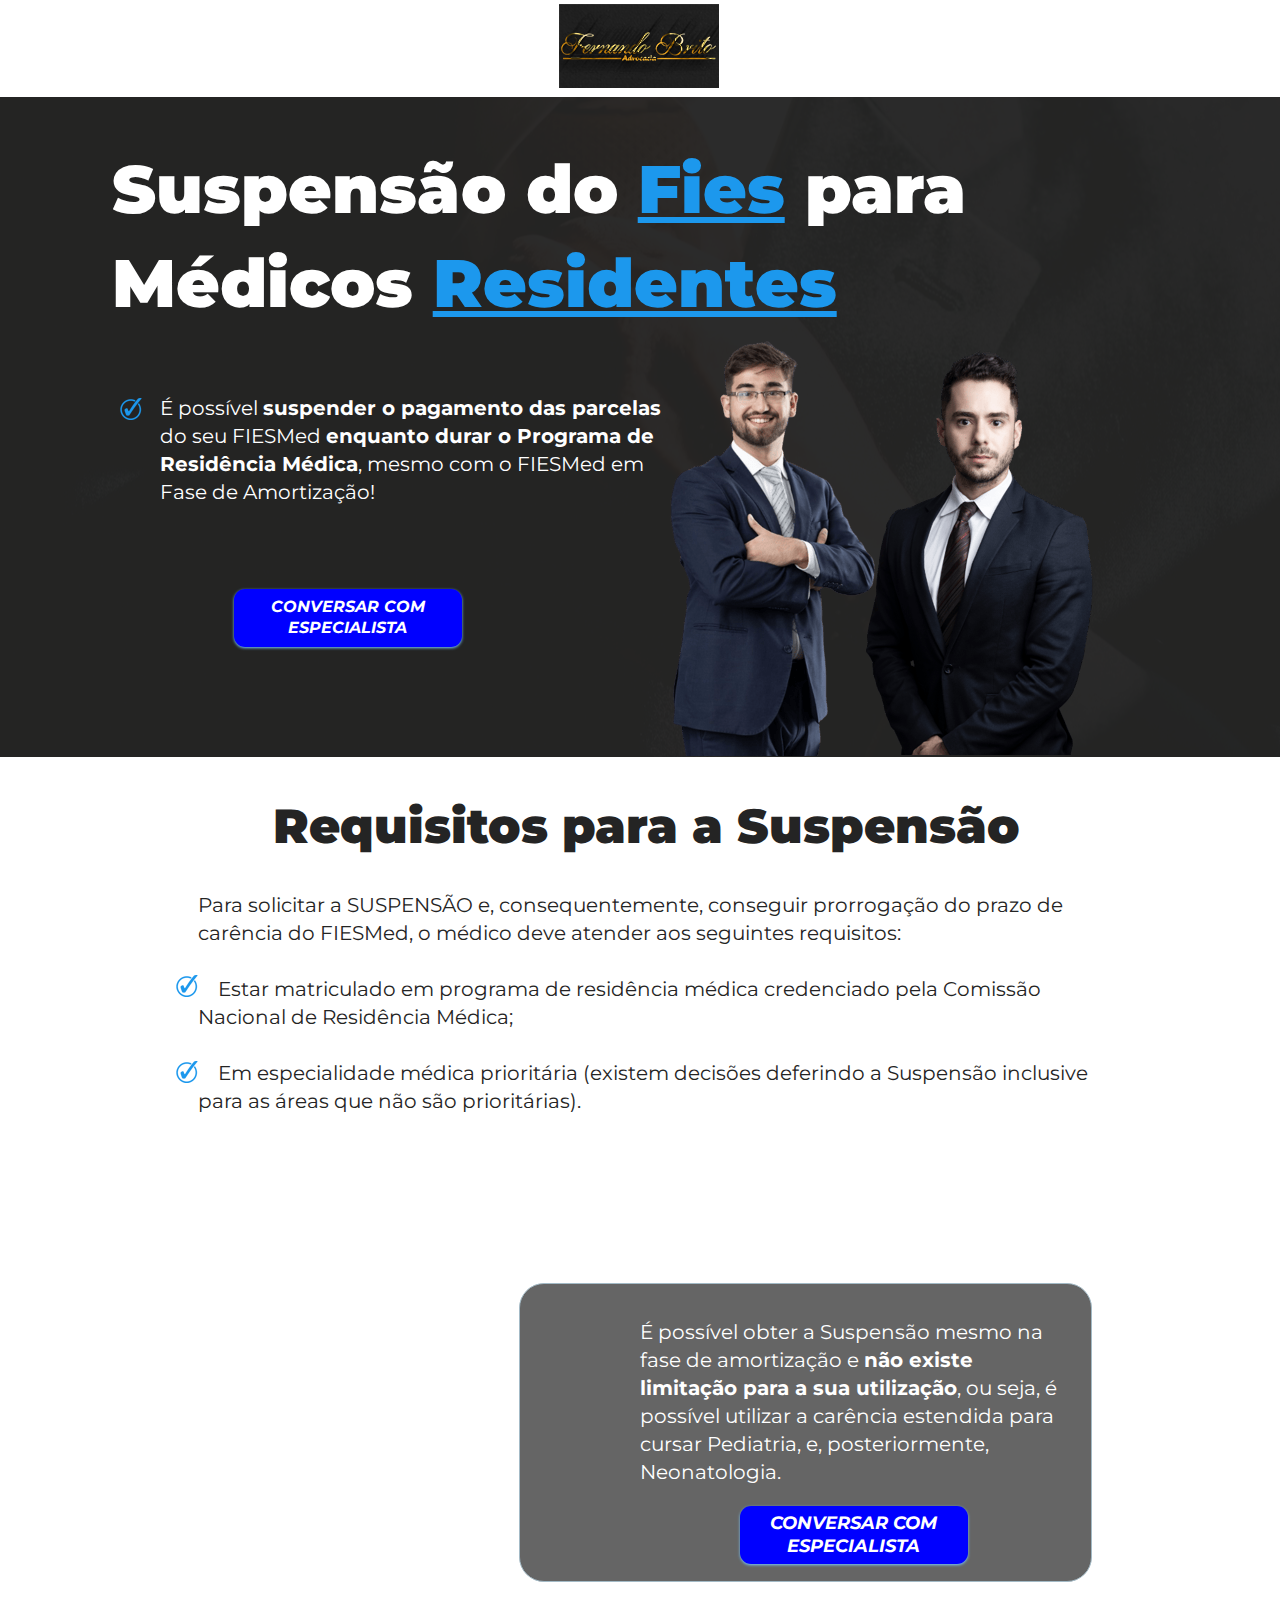
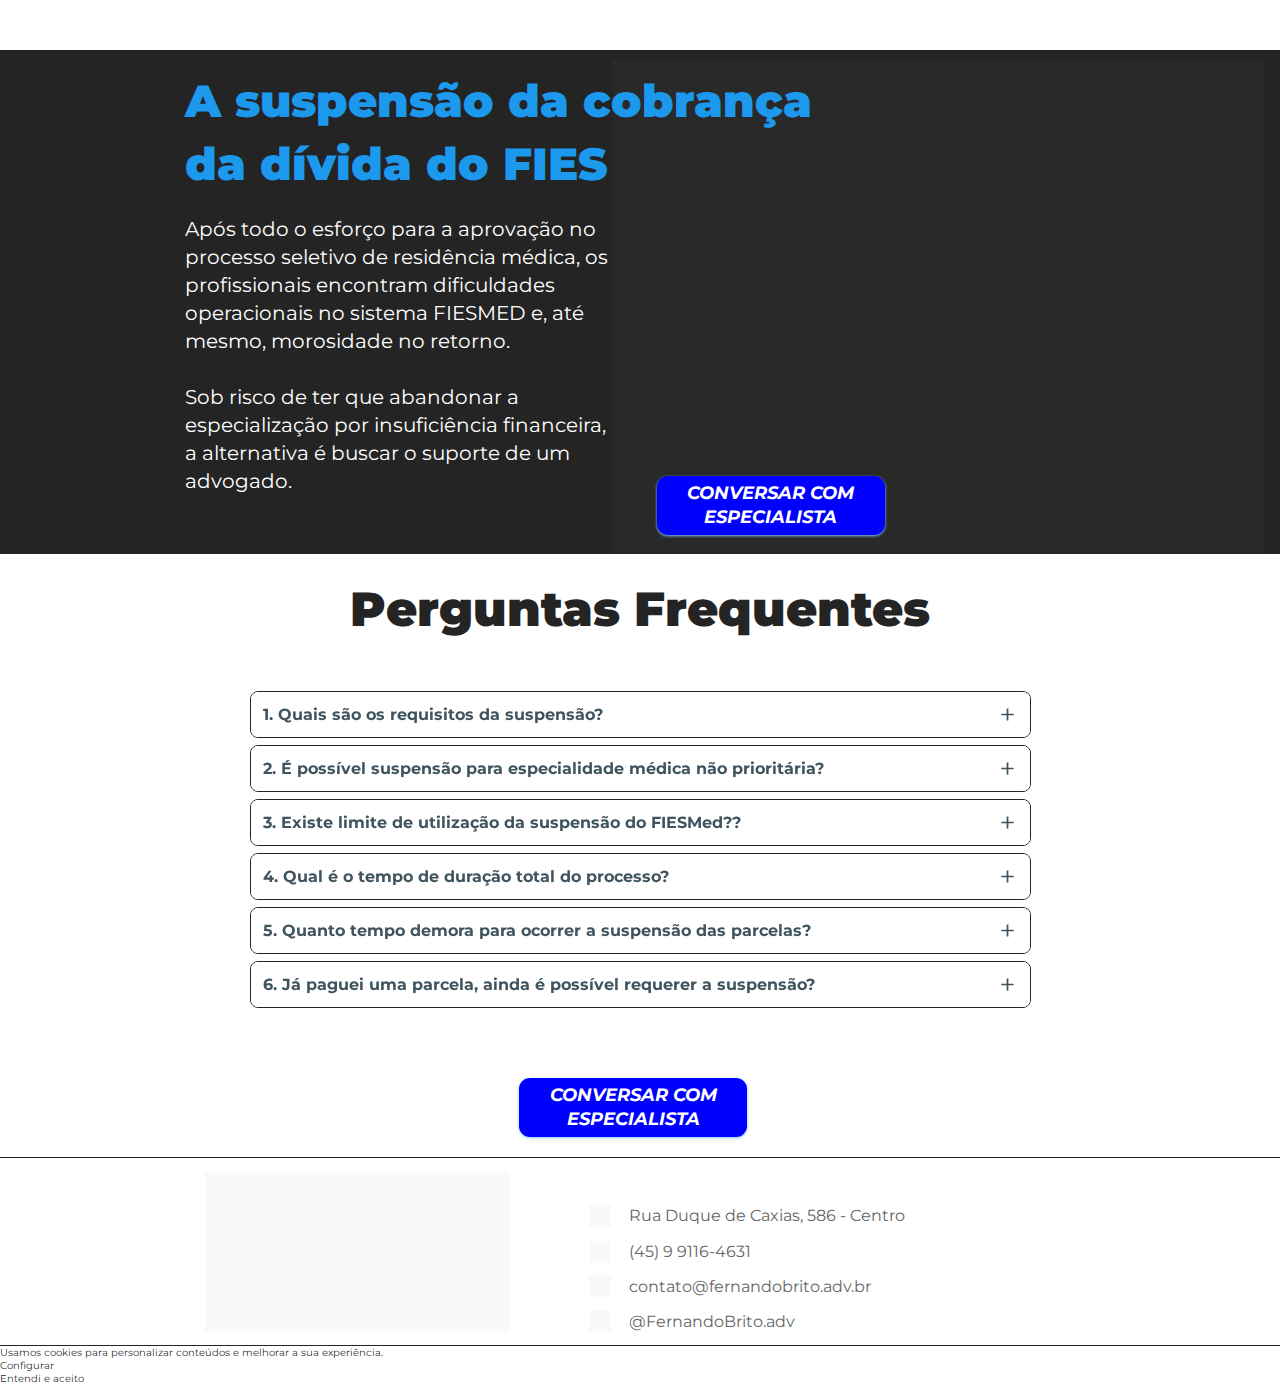
<file: carencia-estendida-fies/index.html>
﻿<!DOCTYPE html><html lang="pt-BR"><head><title>Carência estendida do FIES para Residentes</title><meta name="viewport" content="width=device-width, initial-scale=1, maximum-scale=1, user-scalable=no, shrink-to-fit=no"><meta http-equiv="content-type" content="text/html; charset=utf-8"><meta http-equiv="X-UA-Compatible" content="IE=edge,chrome=1"><link rel="icon" href="arquivos/paginas/5436-b528c9fb2833d5cc1e91eb69ea73518d.png"><meta name="description" content="É possível suspender o pagamento das parcelas de amortização do financiamento estudantil enquanto durar o Programa de Residência Médica, mesmo com o FIES em Fase de Amortização!"><meta name="keywords" content="abatimento fiesmed, desconto fiesmed"><meta name="robots" content="all"><meta property="og:locale" content="pt_BR"><meta property="og:type" content="article"><meta property="og:title" content="Carência estendida do FIES para residentes"><meta property="og:description" content="É possível suspender o pagamento das parcelas de amortização do financiamento estudantil enquanto durar o Programa de Residência Médica, mesmo com o FIES em Fase de Amortização!"><meta property="og:site_name" content="De Castro & Agostini"><meta property="og:url" content="https://medico.fernandobrito.adv.br/carencia-estendida-fies"><meta property="og:image" content="https://cdn.greatsoftwares.com.br/arquivos/paginas/5436-38d4f9717fad2ea3aa374dc5ef4aab11.png"><meta property="og:image:secure_url" content="https://cdn.greatsoftwares.com.br/arquivos/paginas/5436-38d4f9717fad2ea3aa374dc5ef4aab11.png"><style id="css_desktop" type="text/css" media="all"> html,body,div,span,applet,object,iframe,h1,h2,h3,h4,h5,h6,p,blockquote,pre,a,abbr,acronym,address,big,cite,code,del,dfn,em,img,ins,kbd,q,s,samp,small,strike,strong,sub,sup,tt,var,b,u,i,center,dl,dt,dd,ol,ul,li,fieldset,form,label,legend,table,caption,tbody,tfoot,thead,tr,th,td,article,aside,canvas,details,embed,figure,figcaption,footer,header,hgroup,menu,nav,output,ruby,section,summary,time,mark,audio,video{margin:0;padding:0;border:0;vertical-align:baseline;background:none repeat scroll 0 0 transparent;font-family:inherit;font-size:100%;font-style:inherit;font-weight:inherit;outline:0;} html,body{width:100%;-moz-text-size-adjust:100%;-ms-text-size-adjust:100%;-webkit-text-size-adjust:100%;text-size-adjust:100%;font-family:"Montserrat",sans-serif;font-style:normal;font-weight:400;} input,.select,textarea,input:hover,.select-hover,textarea:hover,input:focus,.select-focus,textarea:focus,input:disabled,.select-disabled,textarea:disabled{background:inherit;outline:0;-webkit-box-shadow:none;box-shadow:none;border:0;-webkit-box-sizing:border-box;-khtml-box-sizing:border-box;-ms-box-sizing:border-box;box-sizing:border-box;-webkit-transition:all .25s ease-out;-o-transition:all .25s ease-out;transition:all .25s ease-out;} form textarea,form input,form option{font-family:"Montserrat",sans-serif;font-style:normal;font-weight:400;color:inherit;} html{font-size:10px;font-family:sans-serif;height:-webkit-fill-available;height:-moz-fill-available;height:-o-fill-available;height:-ms-fill-available;transform-origin:left top;-webkit-transform-origin:left top;-ms-transform-origin:left top;-moz-transform-origin:left top;-o-transform-origin:left top;} body{color:rgba(0,0,0,0.87);height:auto;min-width:320px;overflow-x:hidden;overflow-y:scroll;font-size:10px;} article,aside,details,figcaption,figure,footer,header,hgroup,menu,nav,section{display:block} ol,ul{list-style:none} a{margin:0;padding:0;font-size:100%;vertical-align:baseline;background:transparent} .preload *{-webkit-transition:none!important;-moz-transition:none!important;-o-transition:none!important;transition:none!important} b,strong{font-weight:bold;} i,em{font-style:italic;} s{text-decoration:line-through;} a:hover{text-decoration:underline;color:inherit;}  .body_bloquear{width:100%;height:100%;overflow-y:scroll;overflow-x:hidden;position:absolute;top:0;left:0;bottom:0;right:0;} .site_borrar{-webkit-filter:blur(2px);filter:blur(2px);pointer-events:none;-ms-touch-action:none;touch-action:none;height:100%;width:100%;position:fixed;} .gpc-e .c *{-webkit-box-sizing:border-box;box-sizing:border-box;outline:0;line-height:inherit;} .gpc-b{width:100%;min-height:40px;-webkit-box-sizing:border-box;-moz-box-sizing:border-box;box-sizing:border-box;position:relative; background-color:#fff;border-width:0px;border-style:solid;border-color:rgba(0,0,0,0);border-right:0 none!important;border-left:0 none!important;background-size:auto;background-repeat:no-repeat;background-position:50%;} .gpc-b_sobreposicao{background-color:#fff;top:0;bottom:0;left:0;right:0;position:absolute;z-index:0;width:100%;height:100%;pointer-events:none;opacity:0;} .gpc-e{position:absolute;-webkit-box-sizing:border-box;-moz-box-sizing:border-box;box-sizing:border-box;} .gpc-e .c{position:relative;width:100%;height:100%;-webkit-box-sizing:border-box;box-sizing:border-box;background-size:cover;background-repeat:no-repeat;background-position:50%;opacity:1;-o-tab-size:4;tab-size:4;-moz-tab-size:4;white-space:pre-wrap;word-wrap:break-word;float:left;transition-property:background-color,color,opacity,transform;} .gpc-e.e_html .c{word-break:break-word;white-space:normal;} .gpc-e.e_linha_horizontal{height:auto!important;} .gpc-e.e_linha_horizontal .c{margin:auto 0;width:100%;display:block;border-left:0 none;border-right:0 none;border-top:0 none;margin:5px 0;} .gpc-e.e_linha_vertical{width:auto!important;} .gpc-e.e_linha_vertical .c{margin:0 auto;height:100%;display:block;margin:0 5px;} .gpc-e.e_caixa .c{width:100%;height:100%;-webkit-box-sizing:border-box;box-sizing:border-box;-webkit-background-size:auto auto;background-size:auto;background-repeat:no-repeat;background-position:50%;border-top-left-radius:0px;border-top-right-radius:0px;border-bottom-left-radius:0px;border-bottom-right-radius:0px;} .gpc-e.e_circulo .c{width:100%;height:100%;-webkit-box-sizing:border-box;box-sizing:border-box;-webkit-background-size:auto auto;background-size:auto;background-repeat:no-repeat;background-position:50%;} .centralizar{position:relative;width:960px;margin:0 auto;-webkit-box-sizing:border-box;box-sizing:border-box;text-align:left;} .gpc-e.dm{display:none} .gpc-e.dd,.gpc-e.dd.gpc-e.dm{display:block} .gpc-e.esconder_desktop,.gpc-e.gpc-e.dd.esconder_desktop,.gpc-e.gpc-e.dm.esconder_desktop,.gpc-b.esconder_desktop{display:none;} @media all and (max-width:800px){ .gpc-e.esconder_desktop,.gpc-e.gpc-e.dd.esconder_desktop,.gpc-e.gpc-e.dm.esconder_desktop,.gpc-b.esconder_desktop{display:block;} .gpc-e.esconder_mobile,.gpc-b.esconder_mobile{display:none!important} .gpc-e.dd{display:none} .gpc-e.dm,.gpc-e.dd.gpc-e.dm{display:block} } #site{min-width:980px;overflow:hidden;} .link_popup,.link_interno,.link_externo{cursor:pointer} .gpc-e .c.e_botao{cursor:pointer;user-select:none;-webkit-transition:transform,background-color,color,opacity .25s ease-out;-o-transition:transform,background-color,color,opacity .25s ease-out;transition:transform,background-color,color,opacity .25s ease-out;overflow:hidden;line-height:1.3;text-decoration:none;background-color:rgb(30,136,229);background-image:none;color:rgb(255,255,255);border:0px;border-radius:3px;text-align:center;white-space:normal;display:-webkit-box;display:-ms-flexbox;display:flex;-webkit-box-orient:vertical;-webkit-box-direction:normal;-ms-flex-direction:column;flex-direction:column;-webkit-box-align:center;-ms-flex-align:center;align-items:center;-webkit-box-pack:center;-ms-flex-pack:center;justify-content:center;padding:0 8px;} .gpc-e .c .gpc_botao span{-webkit-transition:color,opacity .25s ease-out;-o-transition:color,opacity .25s ease-out;transition:color,opacity .25s ease-out;} .gpc-e .c.e_botao.sombra_botao,.gpc-e .c .gpc_botao span.sombra_botao{-moz-box-shadow:0 1px 3px rgba(1,1,1,.5);box-shadow:0 1px 3px rgba(1,1,1,.5);} .gpc-e .c.e_botao.sombra_3d,.gpc-e .c .gpc_botao span.sombra_3d{height:calc(100% - 5px)} .gpc-e .c.e_html blockquote{display:none} .gpc-e .c.e_html .fb-comments{width:100%!important;height:100%!important;} .gpc-e .c.link_interno{cursor:pointer} .e_circulo{border-radius:50%} .gpc-e.e_imagem .c .imagem_fundo{width:100%;height:100%;background-repeat:no-repeat;border:0px transparent solid;border-radius:inherit;} option:disabled{display:none} .gpc-e.e_video .c{width:100%;height:100%;}  @keyframes se_key{0%{opacity:.5;}100%{opacity:1;}} @-os-keyframes se_key{0%{opacity:.5;}100%{opacity:1;}} @-moz-keyframes se_key{0%{opacity:.5;}100%{opacity:1;}} @-webkit-keyframes se_key{0%{opacity:.5;}100%{opacity:1;}} .se_imagem .c,.se_video,.se_fonte,.se_caixa .c,.se_contador span,.se_slider .imagem{color:transparent!important;background:rgba(128,128,128,.05);background-repeat:no-repeat;background-image:none!important;animation:.8s ease infinite alternate se_key;-webkit-animation:.8s ease infinite alternate se_key;-o-animation:.8s ease infinite alternate se_key;text-shadow:none!important;} .gpc-e.se_video{overflow:hidden;} .se_fonte *{color:transparent!important;text-shadow:none!important;} .se_fonte input,.se_fonte select,.se_fonte textarea,.se_fonte label{opacity:0!important;-moz-opacity:0;filter:alpha(opacity=0);-ms-filter:"alpha(Opacity=0)";transition:0 none;} .ll_background{background-image:none!important;} .gpc-e a:link,.gpc-e a:visited,.gpc-e a{text-decoration:none;} .gpc-e.e_titulo a:hover,.gpc-e.e_texto a:hover{text-decoration:underline;} .aviso_fundo{opacity:0;-moz-opacity:0;filter:alpha(opacity=0);-ms-filter:"alpha(Opacity=0)";position:fixed;top:0;bottom:0;left:0;right:0;background:rgba(0,0,0,.84);z-index:100000;-webkit-transition:all 200ms ease;-moz-transition:all 200ms ease;-ms-transition:all 200ms ease;-o-transition:all 200ms ease;transition:all 200ms ease;} .aviso_texto{opacity:0;-moz-opacity:0;filter:alpha(opacity=0);-ms-filter:"alpha(Opacity=0)";position:fixed;margin:auto;left:0;right:0;color:#fff;top:0;bottom:0;min-height:100px;max-height:300px;z-index:100001;text-align:center;vertical-align:middle;font-size:50px;line-height:2;-webkit-transition:all 200ms ease;-moz-transition:all 200ms ease;-ms-transition:all 200ms ease;-o-transition:all 200ms ease;transition:all 200ms ease;font-family:"",sans-serif;font-style:normal;font-weight:bold;} .mostrar_aviso{opacity:1;-moz-opacity:1;filter:alpha(opacity=100);-ms-filter:"alpha(Opacity=100)"} .esconder{display:none} .video-background{pointer-events:none;width:100%;height:100%;z-index:0;} .video-background iframe{width:140%;height:150%;margin:-18% -20%;} body .gm_fundo{position:absolute;bottom:0;} @media all and (max-width:800px){ .aviso_texto{font-size:35px;} #site{min-width:360px;} .centralizar{width:360px;} .gpc_modal{min-width:175px!important;} } ::-webkit-scrollbar{width:6px;height:6px;background-color:#f9f9f9;} ::-webkit-scrollbar-track{background-color:#f9f9f9;} ::-webkit-scrollbar-thumb{background-color:rgba(0,0,0,0.24);border-radius:6px;-webkit-border-radius:6px;} ::-webkit-scrollbar-thumb:hover{background-color:rgba(0,0,0,0.38);} .carregando{width:30px;height:30px;margin:auto;top:0;bottom:0;right:0;left:0;position:absolute;background-size:30px;background-repeat:no-repeat;background-position:center;background-image:url("[data-uri]");}  @supports (-webkit-marquee-repetition:infinite) and (object-fit:fill){.gpc-e .c{word-break:break-word;white-space:normal;}} @media not all and (min-resolution:.001dpcm){@media{.gpc-e .c{word-break:break-word;white-space:normal;}}}  .e_animacoes{opacity:0;-moz-opacity:0;filter:alpha(opacity=0);-ms-filter:"alpha(Opacity=0)";}  .gpc-e.e_botao *{font-family:"Montserrat",sans-serif;font-style:italic;font-weight:700;} @media all and (max-width:800px){.gpc-e.e_botao{font-family:"Montserrat",sans-serif;font-style:italic;font-weight:700;}}  .gpc-e .c.e_titulo * a:hover,.gpc-e .c.e_titulo * a:link,.gpc-e .c.e_titulo * a:visited,.gpc-e .c.e_texto * a:hover,.gpc-e .c.e_texto * a:visited,.gpc-e .c.e_texto * a:link{color:inherit;font-weight:inherit;font-style:inherit;} .gpc-e p,.gpc-e ol,.gpc-e ul,.gpc-e pre,.gpc-e blockquote,.gpc-e h1,.gpc-e h2,.gpc-e h3,.gpc-e h4,.gpc-e h5,.gpc-e h6{margin:0;padding:0;font-size:inherit;font-weight:inherit;font-style:inherit;} .gpc-e .c.e_titulo h1,.gpc-e .c.e_titulo h1 *{font-family:"Montserrat",sans-serif;font-style:normal;font-weight:900;} .gpc-e .c.e_titulo h2,.gpc-e .c.e_titulo h2 *{font-family:"Montserrat",sans-serif;font-style:italic;font-weight:500;} .gpc-e .c.e_titulo h3,.gpc-e .c.e_titulo h3 *{font-family:"Roboto",sans-serif;font-style:normal;font-weight:400;} .gpc-e .c.e_titulo h4,.gpc-e .c.e_titulo h4 *{font-family:"Roboto",sans-serif;font-style:normal;font-weight:400;} .gpc-e .c.e_titulo h5,.gpc-e .c.e_titulo h5 *{font-family:"Roboto",sans-serif;font-style:normal;font-weight:400;} .gpc-e .c.e_titulo h6,.gpc-e .c.e_titulo h6 *{font-family:"Roboto",sans-serif;font-style:normal;font-weight:400;} .gpc-e .c.e_texto,.gpc-e .c.e_texto *{font-family:"Montserrat",sans-serif;font-style:normal;font-weight:inherit;} .gpc-e .c.e_titulo * b *,.gpc-e .c.e_titulo * strong *,.gpc-e .c.e_texto * b *,.gpc-e .c.e_texto * strong *,.gpc-e .c.e_titulo * b,.gpc-e .c.e_titulo * strong,.gpc-e .c.e_texto * b,.gpc-e .c.e_texto * strong{font-weight:bold;font-style:inherit;} .gpc-e .c.e_titulo * em,.gpc-e .c.e_texto * em,.gpc-e .c.e_titulo * i,.gpc-e .c.e_texto * i,.gpc-e .c.e_titulo * em *,.gpc-e .c.e_texto * em *,.gpc-e .c.e_titulo * i *,.gpc-e .c.e_texto * i *{font-style:italic;} .gpc-e .c.e_titulo * s,.gpc-e .c.e_texto * s,.gpc-e .c.e_titulo * strike,.gpc-e .c.e_texto * strike{text-decoration:line-through;font-weight:inherit;} .gpc-e .c.e_titulo * u,.gpc-e .c.e_texto * u{text-decoration:underline;font-weight:inherit;} .gpc-e .c.e_titulo ul,.gpc-e .c.e_texto ul{list-style-type:none;vertical-align:top;zoom:1;*display:inline;padding-left:1.5em;} .gpc-e .c.e_titulo ul li,.gpc-e .c.e_texto ul li,.gpc-e .c.e_titulo ol li,.gpc-e .c.e_texto ol li{position:relative;} .gpc-e .c.e_titulo ul li > span:first-child:before,.gpc-e .c.e_titulo ul li > font:first-child:before,.gpc-e .c.e_titulo ul li > b:first-child:before,.gpc-e .c.e_titulo ul li > i:first-child:before,.gpc-e .c.e_titulo ul li > a:first-child:before,.gpc-e .c.e_titulo ul li > u:first-child:before,.gpc-e .c.e_texto ul li > span:first-child:before,.gpc-e .c.e_texto ul li > font:first-child:before,.gpc-e .c.e_texto ul li > b:first-child:before,.gpc-e .c.e_texto ul li > i:first-child:before,.gpc-e .c.e_texto ul li > a:first-child:before,.gpc-e .c.e_texto ul li > u:first-child:before{display:list-item;content:"●";position:absolute;float:left;left:-1.5em;top:0;width:1.5em;text-align:center;} .gpc-e .c.e_titulo ol,.gpc-e .c.e_texto ol{list-style-type:none;display:inline-block;vertical-align:top;zoom:1;*display:inline;counter-reset:lista_o;padding-left:1.5em;} .gpc-e .c.e_titulo ol li > span:first-child:before,.gpc-e .c.e_titulo ol li > font:first-child:before,.gpc-e .c.e_titulo ol li > b:first-child:before,.gpc-e .c.e_titulo ol li > i:first-child:before,.gpc-e .c.e_titulo ol li > a:first-child:before,.gpc-e .c.e_titulo ol li > u:first-child:before,.gpc-e .c.e_texto ol li > span:first-child:before,.gpc-e .c.e_texto ol li > font:first-child:before,.gpc-e .c.e_texto ol li > b:first-child:before,.gpc-e .c.e_texto ol li > i:first-child:before,.gpc-e .c.e_texto ol li > a:first-child:before,.gpc-e .c.e_texto ol li > u:first-child:before{counter-increment:lista_o;display:list-item;content:counter(lista_o)".";position:absolute;float:left;left:-2em;top:0;width:2em;text-align:center;}      .gpc-e .c.e_faq .gac-item_cabecalho_titulo,.gpc-e .c.e_faq .gac-item_conteudo{font-family:"Montserrat",sans-serif;font-style:normal;font-weight:400;} .gpc-e.e_faq .gac{width:100%;font-size:30px;} .gpc-e.e_faq .gac .gac-item{border:0px solid #000;overflow:hidden;margin-bottom:10px;border-radius:8px} .gpc-e.e_faq .gac .gac-item:last-of-type{margin-bottom:0;} .gpc-e.e_faq .gac .gac-item_conteudo{height:0px;} .gpc-e.e_faq .gac .gac-item_cabecalho_titulo,.gpc-e.e_faq .gac .gac-item_conteudo p{-webkit-user-select:auto;-moz-user-select:auto;-ms-user-select:auto;user-select:auto;} .se_fonte .gac-item_cabecalho,.se_fonte .gac-item_cabecalho_icone{-webkit-transition:none!important;-moz-transition:none!important;-o-transition:none!important;transition:none!important}   .gac.separador_faq .gac-item.gac-aberto .gac-item_conteudo{border-top:0px;}  .gpc-e.e_slider .c{border:0 solid #000;overflow:hidden;} .gpc-e.e_slider .c.cover .gsi_imagens .imagem,.gpc-e.e_slider .c.cover .gsi_imagens .gsi_clone{background-size:cover;} .gpc-e.e_slider .c.contain .gsi_imagens .imagem,.gpc-e.e_slider .c.contain .gsi_imagens .gsi_clone{background-size:contain;} .gpc-e.e_slider .c.mostrar_controles .gsi_proximo,.gpc-e.e_slider .c.mostrar_controles .gsi_anterior{opacity:1!important;filter:alpha(opacity=100)!important;} .gpc-e.e_slider .c .gsi_proximo.esconder,.gpc-e.e_slider .c .gsi_anterior.esconder{opacity:0!important;filter:alpha(opacity=0)!important;pointer-events:none;} .gpc-e.e_slider.dm.esconder_desktop:not(.dd) .gsi .gsi_imagens .imagem{display:none} .gpc-e.e_slider.dd.esconder_mobile:not(.dm) .gsi .gsi_imagens .imagem{display:block} @media all and (max-width:800px){ .gpc-e.e_slider.dm.esconder_desktop:not(.dd) .gsi .gsi_imagens .imagem{display:block} .gpc-e.e_slider.dd.esconder_mobile:not(.dm) .gsi .gsi_imagens .imagem{display:none} }  #b_154267_1_1671146040639baa38cc2a2{height:96.938px;background-color:rgb(255,255,255);}#b_154267_1_1671146040639baa38cc2a2 .gpc-b_sobreposicao{opacity:0;background-color:#fff;}#e_154267_1_168834791762356253{height:85.2031px;width:162.314px;left:398.844px;top:3.90625px;}#e_154267_1_168834791762356253 .c{z-index:42;filter:hue-rotate(0deg) saturate(1) brightness(1) contrast(1) invert(0) sepia(0) blur(0px) grayscale(0);box-shadow:none;border-radius:0px;}#e_154267_1_168834791762356253 .c .imagem_fundo{border:0px solid rgb(163,186,198);border-radius:0px;opacity:42;background-image:url("./1688348467/imagens/desktop/154267_1_168834791762356253.png"); background-repeat:no-repeat;display:block;}#b_154267_1_1671146040639baa38cc2b5{height:660px;background-color:rgb(36,36,36);background-image:url(./1688348467/imagens/desktop/154267_1_1671146040639baa38cc2b5.jpg);background-position:50% 50%;}#b_154267_1_1671146040639baa38cc2b5 .gpc-b_sobreposicao{opacity:0.97;background-color:rgb(36,36,36);}#e_154267_1_1671146040639baa38cc2c7{width:893px;left:-48.3055px;top:46.0224px;}#e_154267_1_1671146040639baa38cc2c7 .c{z-index:1;font-size:67px;line-height:93.8px;text-align:left;letter-spacing:0px;text-shadow:none;;}#e_154267_1_1671146040639baa38cc2c7 .c > H1:nth-of-type(1) > SPAN:nth-of-type(1) > SPAN:nth-of-type(1) > SPAN:nth-of-type(1){color:rgb(255,255,255);}#e_154267_1_1671146040639baa38cc2c7 .c > H1:nth-of-type(1) > SPAN:nth-of-type(1) > SPAN:nth-of-type(1) > U:nth-of-type(1){color:rgb(28,152,237);}#e_154267_1_1671146040639baa38cc2c7 .c > H1:nth-of-type(1) > SPAN:nth-of-type(1) > SPAN:nth-of-type(1) > SPAN:nth-of-type(2){color:rgb(255,255,255);}#e_154267_1_1671146040639baa38cc2c7 .c > H1:nth-of-type(1) > SPAN:nth-of-type(1) > U:nth-of-type(1){color:rgb(28,152,237);}#e_154267_1_1671146040639baa38cc471{width:509px;left:0px;top:296.59px;}#e_154267_1_1671146040639baa38cc471 .c{z-index:3;font-size:20px;line-height:28px;text-align:left;letter-spacing:0px;text-shadow:none;;}#e_154267_1_1671146040639baa38cc471 .c > P:nth-of-type(1) > SPAN:nth-of-type(1){color:#ffffff;}#e_154267_1_1671146040639baa38cc4b8{width:228px;height:58.7778px;left:73.6667px;top:491.611px;}#e_154267_1_1671146040639baa38cc4b8 .c{text-decoration:none;float:left;z-index:4;background-color:rgb(0,0,255);background-image:none;color:rgb(255,255,255);border:0px;font-size:16px;text-align:center;box-shadow:rgb(121,199,255) 0px 1px 3px;border-radius:11px;}#e_154267_1_1671146040639baa38cc4b8:hover .c,#e_154267_1_1671146040639baa38cc4b8:active .c{background-color:#1565c0;}#e_154267_1_1671146040639baa38cc4b8:hover .c,#e_154267_1_1671146040639baa38cc4b8:active .c{color:#ffffff;}#e_154267_1_1671146040639baa38cc4e0{height:445.181px;width:231.26px;left:494.681px;top:214.014px;}#e_154267_1_1671146040639baa38cc4e0 .c{z-index:5;filter:hue-rotate(0deg) saturate(1) brightness(1) contrast(1) invert(0) sepia(0) blur(0px) grayscale(0);box-shadow:none;border-radius:0px;}#e_154267_1_1671146040639baa38cc4e0 .c .imagem_fundo{border:0px solid rgb(163,186,198);border-radius:0px;opacity:5;background-image:url("./1688348467/imagens/desktop/154267_1_1671146040639baa38cc4e0.png"); background-repeat:no-repeat;display:block;}#e_154267_1_1671146040639baa38cc50b{height:440.764px;width:314.794px;left:641.243px;top:218.417px;}#e_154267_1_1671146040639baa38cc50b .c{z-index:6;filter:hue-rotate(0deg) saturate(1) brightness(1) contrast(1) invert(0) sepia(0) blur(0px) grayscale(0);box-shadow:none;border-radius:0px;}#e_154267_1_1671146040639baa38cc50b .c .imagem_fundo{border:0px solid rgb(163,186,198);border-radius:0px;opacity:6;background-image:url("./1688348467/imagens/desktop/154267_1_1671146040639baa38cc50b.png"); background-repeat:no-repeat;display:block;}#e_154267_1_1671146040639baa38ccd69{height:22px;width:22px;left:-40.375px;top:301.257px;}#e_154267_1_1671146040639baa38ccd69 .c{z-index:29;filter:hue-rotate(0deg) saturate(1) brightness(1) contrast(1) invert(0) sepia(0) blur(0px) grayscale(0);box-shadow:none;border-radius:0px;}#e_154267_1_1671146040639baa38ccd69 .c .imagem_fundo{border:0px solid rgb(163,186,198);border-radius:0px;opacity:29;background-image:url("./1688348467/imagens/desktop/154267_1_1671146040639baa38ccd69.png"); background-repeat:no-repeat;display:block;}#e_154267_1_1671146040639baa38ccf3e{width:228px;height:54px;left:68.6673px;top:594.613px;}#e_154267_1_1671146040639baa38ccf3e .c{text-decoration:none;float:left;z-index:34;background-color:rgb(0,0,255);background-image:none;color:rgb(255,255,255);border:0px;font-size:18px;text-align:center;box-shadow:rgb(121,199,255) 0px 1px 3px;border-radius:11px;}#e_154267_1_1671146040639baa38ccf3e:hover .c,#e_154267_1_1671146040639baa38ccf3e:active .c{background-color:#1565c0;}#e_154267_1_1671146040639baa38ccf3e:hover .c,#e_154267_1_1671146040639baa38ccf3e:active .c{color:#ffffff;}#b_154267_1_1671146040639baa38cc2b8{height:443px;background-color:rgb(255,255,255);}#b_154267_1_1671146040639baa38cc2b8 .gpc-b_sobreposicao{opacity:0;background-color:#fff;}#e_154267_1_1671146040639baa38cc548{width:914px;left:29.0972px;top:36.4px;}#e_154267_1_1671146040639baa38cc548 .c{z-index:7;font-size:48px;line-height:67.2px;text-align:center;letter-spacing:0px;text-shadow:none;;}#e_154267_1_1671146040639baa38cc548 .c > H1:nth-of-type(1) > SPAN:nth-of-type(1){color:#242424;}#e_154267_1_1671146040639baa38cc56e{width:896px;left:38.0972px;top:133.792px;}#e_154267_1_1671146040639baa38cc56e .c{z-index:8;font-size:20px;line-height:28px;text-align:left;letter-spacing:0px;text-shadow:none;;}#e_154267_1_1671146040639baa38cc56e .c > P:nth-of-type(1) > SPAN:nth-of-type(1){color:#242424;}#e_154267_1_1671146040639baa38cc56e .c > P:nth-of-type(2) > SPAN:nth-of-type(1){color:#242424;}#e_154267_1_1671146040639baa38cc56e .c > P:nth-of-type(3) > SPAN:nth-of-type(1){color:#242424;}#e_154267_1_78073{height:22px;width:22px;left:16.0833px;top:218.5px;}#e_154267_1_78073 .c{z-index:40;filter:hue-rotate(0deg) saturate(1) brightness(1) contrast(1) invert(0) sepia(0) blur(0px) grayscale(0);box-shadow:none;border-radius:0px;}#e_154267_1_78073 .c .imagem_fundo{border:0px solid rgb(163,186,198);border-radius:0px;opacity:40;background-image:url("./1688348467/imagens/desktop/154267_1_1671146040639baa38ccd69.png"); background-repeat:no-repeat;display:block;}#e_154267_1_94359{height:22px;width:22px;left:16.0695px;top:303.792px;}#e_154267_1_94359 .c{z-index:41;filter:hue-rotate(0deg) saturate(1) brightness(1) contrast(1) invert(0) sepia(0) blur(0px) grayscale(0);box-shadow:none;border-radius:0px;}#e_154267_1_94359 .c .imagem_fundo{border:0px solid rgb(163,186,198);border-radius:0px;opacity:41;background-image:url("./1688348467/imagens/desktop/154267_1_1671146040639baa38ccd69.png"); background-repeat:no-repeat;display:block;}#b_154267_1_1671146040639baa38cc2bc{height:450px;background-color:#fff;}#b_154267_1_1671146040639baa38cc2bc .gpc-b_sobreposicao{opacity:0;background-color:#fff;}#e_154267_1_1671146040639baa38cc598{height:423.944px;width:593.556px;left:-76.4722px;top:-9.58334px;}#e_154267_1_1671146040639baa38cc598 .c{z-index:9;filter:hue-rotate(0deg) saturate(1) brightness(1) contrast(1) invert(0) sepia(0) blur(0px) grayscale(0);box-shadow:none;border-radius:0px;}#e_154267_1_1671146040639baa38cc598 .c .imagem_fundo{border:0px solid rgb(163,186,198);border-radius:0px;opacity:9;background-image:url("./1688348467/imagens/desktop/154267_1_1671146040639baa38cc598.png"); background-repeat:no-repeat;display:block;}#e_154267_1_1671146040639baa38cc5cb{width:573px;height:299px;left:359.1px;top:82.8px;}#e_154267_1_1671146040639baa38cc5cb .c{z-index:8;opacity:1;border:1px solid rgb(163,186,198);filter:hue-rotate(0deg) saturate(1) brightness(1) contrast(1) invert(0) sepia(0) blur(0px) grayscale(0);border-radius:25px;background-image:none;background-size:cover;background-color:rgb(101,101,101);background-position:50% 50%;background-repeat:no-repeat;}#e_154267_1_1671146040639baa38cc61a{width:427px;left:480px;top:118.4px;}#e_154267_1_1671146040639baa38cc61a .c{z-index:10;font-size:20px;line-height:28px;text-align:left;letter-spacing:0px;text-shadow:none;;}#e_154267_1_1671146040639baa38cc61a .c > P:nth-of-type(1) > SPAN:nth-of-type(1){color:#ffffff;}#e_154267_1_1671146040639baa38cc9c5{width:228px;height:58.7778px;left:579.5px;top:305.648px;}#e_154267_1_1671146040639baa38cc9c5 .c{text-decoration:none;float:left;z-index:23;background-color:rgb(0,0,255);background-image:none;color:rgb(255,255,255);border:0px;font-size:18px;text-align:center;box-shadow:rgb(121,199,255) 0px 1px 3px;border-radius:11px;}#e_154267_1_1671146040639baa38cc9c5:hover .c,#e_154267_1_1671146040639baa38cc9c5:active .c{background-color:#1565c0;}#e_154267_1_1671146040639baa38cc9c5:hover .c,#e_154267_1_1671146040639baa38cc9c5:active .c{color:#ffffff;}#e_154267_1_1671146040639baa38ccef2_m{height:438.7px;width:614.203px;left:-78px;top:-158.125px;}#e_154267_1_1671146040639baa38ccef2 .c{z-index:33;filter:hue-rotate(0deg) saturate(1) brightness(1) contrast(1) invert(0) sepia(0) blur(0px) grayscale(0);box-shadow:none;border-radius:0px;}#e_154267_1_1671146040639baa38ccef2 .c .imagem_fundo{border:0px solid rgb(163,186,198);border-radius:0px;opacity:33;background-image:url("./1688348467/imagens/desktop/154267_1_1671146040639baa38ccef2_m.png"); background-repeat:no-repeat;display:block;}#e_154267_1_1671146040639baa38ccf93{width:228px;height:54px;left:579.5px;top:396px;}#e_154267_1_1671146040639baa38ccf93 .c{text-decoration:none;float:left;z-index:35;background-color:rgb(0,0,255);background-image:none;color:rgb(255,255,255);border:0px;font-size:18px;text-align:center;box-shadow:rgb(121,199,255) 0px 1px 3px;border-radius:11px;}#e_154267_1_1671146040639baa38ccf93:hover .c,#e_154267_1_1671146040639baa38ccf93:active .c{background-color:#1565c0;}#e_154267_1_1671146040639baa38ccf93:hover .c,#e_154267_1_1671146040639baa38ccf93:active .c{color:#ffffff;}#b_154267_1_1671146040639baa38cc2bf{height:504px;background-color:rgb(36,36,36);}#b_154267_1_1671146040639baa38cc2bf .gpc-b_sobreposicao{opacity:0;background-color:#fff;}#e_154267_1_1671146040639baa38cc90e{height:493.659px;width:652.421px;left:451.5px;top:10.352px;}#e_154267_1_1671146040639baa38cc90e .c{z-index:18;filter:hue-rotate(0deg) saturate(1) brightness(1) contrast(1) invert(0) sepia(0) blur(0px) grayscale(0);box-shadow:none;border-radius:0px;}#e_154267_1_1671146040639baa38cc90e .c .imagem_fundo{border:0px solid rgb(163,186,198);border-radius:0px;opacity:18;background-image:url("./1688348467/imagens/desktop/154267_1_1671146040639baa38cc90e.png"); background-repeat:no-repeat;display:block;}#e_154267_1_1671146040639baa38cc94a{width:427px;left:24.5px;top:165px;}#e_154267_1_1671146040639baa38cc94a .c{z-index:21;font-size:20px;line-height:28px;text-align:left;letter-spacing:0px;text-shadow:none;;}#e_154267_1_1671146040639baa38cc94a .c > P:nth-of-type(1) > SPAN:nth-of-type(1){color:#ffffff;}#e_154267_1_1671146040639baa38cc94a .c > P:nth-of-type(2) > SPAN:nth-of-type(1){color:#ffffff;}#e_154267_1_1671146040639baa38cc98c{width:651px;left:24.5px;top:18.875px;}#e_154267_1_1671146040639baa38cc98c .c{z-index:22;font-size:45px;line-height:63px;text-align:left;letter-spacing:0px;text-shadow:none;;}#e_154267_1_1671146040639baa38cc98c .c > H1:nth-of-type(1) > SPAN:nth-of-type(1){color:rgb(28,152,237);}#e_154267_1_1671146040639baa38cca04{width:228px;height:58.7778px;left:496.5px;top:426.375px;}#e_154267_1_1671146040639baa38cca04 .c{text-decoration:none;float:left;z-index:24;background-color:rgb(0,0,255);background-image:none;color:rgb(255,255,255);border:0px;font-size:18px;text-align:center;box-shadow:rgb(121,199,255) 0px 1px 3px;border-radius:11px;}#e_154267_1_1671146040639baa38cca04:hover .c,#e_154267_1_1671146040639baa38cca04:active .c{background-color:#1565c0;}#e_154267_1_1671146040639baa38cca04:hover .c,#e_154267_1_1671146040639baa38cca04:active .c{color:#ffffff;}#e_154267_1_1671146040639baa38ccff3_m{width:228px;height:54px;left:24.5px;top:252px;}#e_154267_1_1671146040639baa38ccff3 .c{text-decoration:none;float:left;z-index:36;background-color:rgb(0,0,255);background-image:none;color:rgb(255,255,255);border:0px;font-size:18px;text-align:center;box-shadow:rgb(121,199,255) 0px 1px 3px;border-radius:11px;}#e_154267_1_1671146040639baa38ccff3:hover .c,#e_154267_1_1671146040639baa38ccff3:active .c{background-color:#1565c0;}#e_154267_1_1671146040639baa38ccff3:hover .c,#e_154267_1_1671146040639baa38ccff3:active .c{color:#ffffff;}#b_154267_1_1671146040639baa38cc2c1{height:504px;background-color:rgb(255,255,255);}#b_154267_1_1671146040639baa38cc2c1 .gpc-b_sobreposicao{opacity:0;background-color:#fff;}#e_154267_1_1671146040639baa38cca44{width:781px;left:89.5px;top:136.682px;}#e_154267_1_1671146040639baa38cca44 .c{z-index:19;font-size:16px;color:rgb(64,84,95);filter:hue-rotate(0deg) saturate(1) brightness(1) contrast(1) invert(0) sepia(0) blur(0px) grayscale(0);}#e_154267_1_1671146040639baa38cca44 .c .gac-item{border:1.5px solid rgb(36,36,36);border-radius:8px;margin-bottom:7px;filter:none;}#e_154267_1_1671146040639baa38cca44 .c .gac-item:last-of-type{margin-bottom:0px;}#e_154267_1_1671146040639baa38cca44 .c .gac-item .gac-item_cabecalho{background-color:#ffffff;padding:12px;}#e_154267_1_1671146040639baa38cca44 .c .gac-item .gac-item_cabecalho .gac-item_cabecalho_titulo{width:calc(100% - 21.12px);}#e_154267_1_1671146040639baa38cca44 .c .gac-item .gac-item_cabecalho:hover,#e_154267_1_1671146040639baa38cca44 .c .gac-item.gac-aberto .gac-item_cabecalho{background-color:#ffffff;color:#268df3;}#e_154267_1_1671146040639baa38cca44 .c .gac-item .gac-item_conteudo{background-color:#ffffff;color:#000000;}#e_154267_1_1671146040639baa38cca44 .c .gac-item .gac-item_conteudo p{padding:0 12px 12px;}#e_154267_1_1671146040639baa38ccabb{width:666px;left:147px;top:22.0909px;}#e_154267_1_1671146040639baa38ccabb .c{z-index:20;font-size:48px;line-height:67.2px;text-align:center;letter-spacing:0px;text-shadow:none;;}#e_154267_1_1671146040639baa38ccabb .c > H1:nth-of-type(1) > SPAN:nth-of-type(1){color:#242424;}#e_154267_1_1671146040639baa38ccff3_d{width:228px;height:54px;left:24.5px;top:252px;}#e_154267_1_1671146040639baa38ccff3_d .c{text-decoration:none;float:left;z-index:36;background-color:rgb(0,0,255);background-image:none;color:rgb(255,255,255);border:0px;font-size:18px;text-align:center;box-shadow:rgb(121,199,255) 0px 1px 3px;border-radius:11px;}#e_154267_1_1671146040639baa38ccff3_d:hover .c,#e_154267_1_1671146040639baa38ccff3_d:active .c{background-color:#1565c0;}#e_154267_1_1671146040639baa38ccff3_d:hover .c,#e_154267_1_1671146040639baa38ccff3_d:active .c{color:#ffffff;}#b_154267_1_1671146040639baa38cc2c3{height:99px;background-color:rgb(255,255,255);}#b_154267_1_1671146040639baa38cc2c3 .gpc-b_sobreposicao{opacity:0;background-color:#fff;}#e_154267_1_1671146040639baa38ccaf6{width:228px;height:58.7778px;left:359px;top:20.375px;}#e_154267_1_1671146040639baa38ccaf6 .c{text-decoration:none;float:left;z-index:25;background-color:rgb(0,0,255);background-image:none;color:rgb(255,255,255);border:0px;font-size:18px;text-align:center;box-shadow:rgb(121,199,255) 0px 1px 3px;border-radius:11px;}#e_154267_1_1671146040639baa38ccaf6:hover .c,#e_154267_1_1671146040639baa38ccaf6:active .c{background-color:#1565c0;}#e_154267_1_1671146040639baa38ccaf6:hover .c,#e_154267_1_1671146040639baa38ccaf6:active .c{color:#ffffff;}#e_154267_1_1671146040639baa38ccef2_d{height:438.7px;width:614.203px;left:-78px;top:-158.125px;}#e_154267_1_1671146040639baa38ccef2_d .c{z-index:33;filter:hue-rotate(0deg) saturate(1) brightness(1) contrast(1) invert(0) sepia(0) blur(0px) grayscale(0);box-shadow:none;border-radius:0px;}#e_154267_1_1671146040639baa38ccef2_d .c .imagem_fundo{border:0px solid rgb(163,186,198);border-radius:0px;opacity:33;background-image:url("./1688348467/imagens/desktop/154267_1_1671146040639baa38ccef2_m.png"); background-repeat:no-repeat;display:block;}#e_154267_1_1671146040639baa38cd05b{width:228px;height:54px;left:359px;top:45px;}#e_154267_1_1671146040639baa38cd05b .c{text-decoration:none;float:left;z-index:37;background-color:rgb(0,0,255);background-image:none;color:rgb(255,255,255);border:0px;font-size:18px;text-align:center;box-shadow:rgb(121,199,255) 0px 1px 3px;border-radius:11px;}#e_154267_1_1671146040639baa38cd05b:hover .c,#e_154267_1_1671146040639baa38cd05b:active .c{background-color:#1565c0;}#e_154267_1_1671146040639baa38cd05b:hover .c,#e_154267_1_1671146040639baa38cd05b:active .c{color:#ffffff;}#b_154267_1_1671146040639baa38cc2c4{height:189px;background-color:rgb(255,255,255);border-color:rgb(36,36,36);border-width:1px;}#b_154267_1_1671146040639baa38cc2c4 .gpc-b_sobreposicao{opacity:0;background-color:#fff;}#e_154267_1_1671146040639baa38ccc86{width:448px;left:468.5px;top:14.341px;}#e_154267_1_1671146040639baa38ccc86 .c{line-height:17.6px;letter-spacing:0;text-align:left;font-size:16px;text-shadow:none;opacity:1;;}#e_154267_1_1671146040639baa38ccc86 .c > P:nth-of-type(2) > SPAN:nth-of-type(1) > SPAN:nth-of-type(1){color:rgb(102,102,102);}#e_154267_1_1671146040639baa38ccc86 .c > P:nth-of-type(3) > SPAN:nth-of-type(1) > SPAN:nth-of-type(1){color:rgb(102,102,102);}#e_154267_1_1671146040639baa38ccc86 .c > P:nth-of-type(4) > SPAN:nth-of-type(1) > SPAN:nth-of-type(1){color:rgb(102,102,102);}#e_154267_1_1671146040639baa38ccc86 .c > P:nth-of-type(5) > SPAN:nth-of-type(1) > SPAN:nth-of-type(1){color:rgb(102,102,102);}#e_154267_1_1671146040639baa38ccc86 .c > P:nth-of-type(6) > SPAN:nth-of-type(1) > SPAN:nth-of-type(1){color:rgb(102,102,102);}#e_154267_1_1671146040639baa38ccdad{height:22.0417px;width:22.0417px;left:428.5px;top:46.9319px;}#e_154267_1_1671146040639baa38ccdad .c{z-index:25;filter:hue-rotate(0deg) saturate(1) brightness(1) contrast(1) invert(0) sepia(0) blur(0px) grayscale(0);box-shadow:none;border-radius:0px;}#e_154267_1_1671146040639baa38ccdad .c .imagem_fundo{border:0px solid rgb(163,186,198);border-radius:0px;opacity:25;background-image:url("./1688348467/imagens/desktop/154267_1_1671146040639baa38ccdad.png"); background-repeat:no-repeat;display:block;}#e_154267_1_1671146040639baa38ccdf2{height:22.0417px;width:22.0417px;left:429.455px;top:82.591px;}#e_154267_1_1671146040639baa38ccdf2 .c{z-index:30;filter:hue-rotate(0deg) saturate(1) brightness(1) contrast(1) invert(0) sepia(0) blur(0px) grayscale(0);box-shadow:none;border-radius:0px;}#e_154267_1_1671146040639baa38ccdf2 .c .imagem_fundo{border:0px solid rgb(163,186,198);border-radius:0px;opacity:30;background-image:url("./1688348467/imagens/desktop/154267_1_1671146040639baa38ccdf2.png"); background-repeat:no-repeat;display:block;}#e_154267_1_1671146040639baa38cce5a{height:22.0417px;width:22.0417px;left:429.455px;top:117.125px;}#e_154267_1_1671146040639baa38cce5a .c{z-index:31;filter:hue-rotate(0deg) saturate(1) brightness(1) contrast(1) invert(0) sepia(0) blur(0px) grayscale(0);box-shadow:none;border-radius:0px;}#e_154267_1_1671146040639baa38cce5a .c .imagem_fundo{border:0px solid rgb(163,186,198);border-radius:0px;opacity:31;background-image:url("./1688348467/imagens/desktop/154267_1_1671146040639baa38cce5a.png"); background-repeat:no-repeat;display:block;}#e_154267_1_1671146040639baa38ccea0{height:22.0417px;width:22.0417px;left:429.455px;top:151.625px;}#e_154267_1_1671146040639baa38ccea0 .c{z-index:32;filter:hue-rotate(0deg) saturate(1) brightness(1) contrast(1) invert(0) sepia(0) blur(0px) grayscale(0);box-shadow:none;border-radius:0px;}#e_154267_1_1671146040639baa38ccea0 .c .imagem_fundo{border:0px solid rgb(163,186,198);border-radius:0px;opacity:32;background-image:url("./1688348467/imagens/desktop/154267_1_1671146040639baa38ccea0.png"); background-repeat:no-repeat;display:block;}#e_154267_1_168834793560604384{height:159.938px;width:304.704px;left:45.1405px;top:14.3281px;}#e_154267_1_168834793560604384 .c{z-index:43;filter:hue-rotate(0deg) saturate(1) brightness(1) contrast(1) invert(0) sepia(0) blur(0px) grayscale(0);box-shadow:none;border-radius:0px;}#e_154267_1_168834793560604384 .c .imagem_fundo{border:0px solid rgb(163,186,198);border-radius:0px;opacity:43;background-image:url("./1688348467/imagens/desktop/154267_1_168834793560604384.png"); background-repeat:no-repeat;display:block;}</style><style id="css_mobile" type="text/css" media="(max-width: 800px)">#b_154267_1_1671146040639baa38cc2a2 .gpc-b_sobreposicao{opacity:0;background-color:#fff;}#b_154267_1_1671146040639baa38cc2a2{height:95.193px;background-color:rgb(255,255,255);background-image:none;}#e_154267_1_168834791762356253{height:74.2031px;width:141.36px;left:109.321px;top:0px;}#e_154267_1_168834791762356253 .c{z-index:42;filter:hue-rotate(0deg) saturate(1) brightness(1) contrast(1) invert(0) sepia(0) blur(0px) grayscale(0);box-shadow:none;border-radius:0px;}#e_154267_1_168834791762356253 .c .imagem_fundo{border:0px solid rgb(163,186,198);border-radius:0px;opacity:42;background-image:url("./1688348467/imagens/mobile/154267_1_168834791762356253.png"); background-repeat:no-repeat;display:block;}#b_154267_1_1671146040639baa38cc2b5 .gpc-b_sobreposicao{opacity:0.97;background-color:rgb(36,36,36);}#b_154267_1_1671146040639baa38cc2b5{height:782.3531px;background-color:rgb(36,36,36);background-image:url(./1688348467/imagens/desktop/154267_1_1671146040639baa38cc2b5.jpg);background-position:50% 50%;}#e_154267_1_1671146040639baa38cc2c7{width:332px;left:14px;top:25.5455px;}#e_154267_1_1671146040639baa38cc2c7 .c{z-index:1;font-size:33px;line-height:39.6px;text-align:center;letter-spacing:0px;text-shadow:none;;}#e_154267_1_1671146040639baa38cc2c7 .c > H1:nth-of-type(1) > SPAN:nth-of-type(1) > SPAN:nth-of-type(1) > SPAN:nth-of-type(1){color:rgb(255,255,255);}#e_154267_1_1671146040639baa38cc2c7 .c > H1:nth-of-type(1) > SPAN:nth-of-type(1) > SPAN:nth-of-type(1) > U:nth-of-type(1){color:rgb(28,152,237);}#e_154267_1_1671146040639baa38cc2c7 .c > H1:nth-of-type(1) > SPAN:nth-of-type(1) > SPAN:nth-of-type(1) > SPAN:nth-of-type(2){color:rgb(255,255,255);}#e_154267_1_1671146040639baa38cc2c7 .c > H1:nth-of-type(1) > SPAN:nth-of-type(1) > U:nth-of-type(1){color:rgb(28,152,237);}#e_154267_1_1671146040639baa38cc471{width:300px;left:46px;top:163px;}#e_154267_1_1671146040639baa38cc471 .c{z-index:3;font-size:18px;line-height:1.4;text-align:left;letter-spacing:0px;text-shadow:none;;}#e_154267_1_1671146040639baa38cc471 .c > P:nth-of-type(1) > SPAN:nth-of-type(1){color:#ffffff;}#e_154267_1_1671146040639baa38cc4b8{width:283px;height:54px;left:39.9545px;top:774.057px;}#e_154267_1_1671146040639baa38cc4b8 .c{text-decoration:none;float:left;z-index:4;background-color:rgb(0,0,255);background-image:none;color:rgb(255,255,255);border:0px;font-size:18px;text-align:center;box-shadow:rgb(121,199,255) 0px 1px 3px;border-radius:11px;}#e_154267_1_1671146040639baa38cc4b8:hover .c,#e_154267_1_1671146040639baa38cc4b8:active .c{background-color:#1565c0;}#e_154267_1_1671146040639baa38cc4b8:hover .c,#e_154267_1_1671146040639baa38cc4b8:active .c{color:#ffffff;}#e_154267_1_1671146040639baa38cc4e0{height:249.181px;width:123.383px;left:63.125px;top:334.188px;}#e_154267_1_1671146040639baa38cc4e0 .c{z-index:5;filter:hue-rotate(0deg) saturate(1) brightness(1) contrast(1) invert(0) sepia(0) blur(0px) grayscale(0);box-shadow:none;border-radius:0px;}#e_154267_1_1671146040639baa38cc4e0 .c .imagem_fundo{border:0px solid rgb(163,186,198);border-radius:0px;opacity:5;background-image:url("./1688348467/imagens/mobile/154267_1_1671146040639baa38cc4e0.png"); background-repeat:no-repeat;display:block;}#e_154267_1_1671146040639baa38cc50b{height:256.764px;width:142.899px;left:162.513px;top:326.6px;}#e_154267_1_1671146040639baa38cc50b .c{z-index:6;filter:hue-rotate(0deg) saturate(1) brightness(1) contrast(1) invert(0) sepia(0) blur(0px) grayscale(0);box-shadow:none;border-radius:0px;}#e_154267_1_1671146040639baa38cc50b .c .imagem_fundo{border:0px solid rgb(163,186,198);border-radius:0px;opacity:6;background-image:url("./1688348467/imagens/mobile/154267_1_1671146040639baa38cc50b.png"); background-repeat:no-repeat;display:block;}#e_154267_1_1671146040639baa38ccd69{height:18.9863px;width:18.9863px;left:8.51251px;top:163px;}#e_154267_1_1671146040639baa38ccd69 .c{z-index:29;filter:hue-rotate(0deg) saturate(1) brightness(1) contrast(1) invert(0) sepia(0) blur(0px) grayscale(0);box-shadow:none;border-radius:0px;}#e_154267_1_1671146040639baa38ccd69 .c .imagem_fundo{border:0px solid rgb(163,186,198);border-radius:0px;opacity:29;background-image:url("./1688348467/imagens/mobile/154267_1_1671146040639baa38ccd69.png"); background-repeat:no-repeat;display:block;}#e_154267_1_1671146040639baa38ccf3e{width:283px;height:58.7778px;left:38.5px;top:583.35px;}#e_154267_1_1671146040639baa38ccf3e .c{text-decoration:none;float:left;z-index:34;background-color:rgb(0,0,255);background-image:none;color:rgb(255,255,255);border:0px;font-size:18px;text-align:center;box-shadow:rgb(121,199,255) 0px 1px 3px;border-radius:11px;}#e_154267_1_1671146040639baa38ccf3e:hover .c,#e_154267_1_1671146040639baa38ccf3e:active .c{background-color:#1565c0;}#e_154267_1_1671146040639baa38ccf3e:hover .c,#e_154267_1_1671146040639baa38ccf3e:active .c{color:#ffffff;}#b_154267_1_1671146040639baa38cc2b8 .gpc-b_sobreposicao{opacity:0;background-color:#fff;}#b_154267_1_1671146040639baa38cc2b8{height:556.95px;background-color:rgb(255,255,255);background-image:none;}#e_154267_1_1671146040639baa38cc548{width:333px;left:9.5px;top:27px;}#e_154267_1_1671146040639baa38cc548 .c{z-index:7;font-size:38px;line-height:53.2px;text-align:center;letter-spacing:0px;text-shadow:none;;}#e_154267_1_1671146040639baa38cc548 .c > H1:nth-of-type(1) > SPAN:nth-of-type(1){color:#242424;}#e_154267_1_1671146040639baa38cc56e{width:341px;left:19.013px;top:157.95px;}#e_154267_1_1671146040639baa38cc56e .c{z-index:8;font-size:18px;line-height:1.4;text-align:left;letter-spacing:0px;text-shadow:none;;}#e_154267_1_1671146040639baa38cc56e .c > P:nth-of-type(1) > SPAN:nth-of-type(1){color:#242424;}#e_154267_1_1671146040639baa38cc56e .c > P:nth-of-type(2) > SPAN:nth-of-type(1){color:#242424;}#e_154267_1_1671146040639baa38cc56e .c > P:nth-of-type(3) > SPAN:nth-of-type(1){color:#242424;}#e_154267_1_78073{height:18.9863px;width:18.9863px;left:0.038px;top:436.95px;}#e_154267_1_78073 .c{z-index:40;filter:hue-rotate(0deg) saturate(1) brightness(1) contrast(1) invert(0) sepia(0) blur(0px) grayscale(0);box-shadow:none;border-radius:0px;}#e_154267_1_78073 .c .imagem_fundo{border:0px solid rgb(163,186,198);border-radius:0px;opacity:40;background-image:url("./1688348467/imagens/mobile/154267_1_1671146040639baa38ccd69.png"); background-repeat:no-repeat;display:block;}#e_154267_1_94359{height:18.9863px;width:18.9863px;left:0.038px;top:311.95px;}#e_154267_1_94359 .c{z-index:41;filter:hue-rotate(0deg) saturate(1) brightness(1) contrast(1) invert(0) sepia(0) blur(0px) grayscale(0);box-shadow:none;border-radius:0px;}#e_154267_1_94359 .c .imagem_fundo{border:0px solid rgb(163,186,198);border-radius:0px;opacity:41;background-image:url("./1688348467/imagens/mobile/154267_1_1671146040639baa38ccd69.png"); background-repeat:no-repeat;display:block;}#b_154267_1_1671146040639baa38cc2bc .gpc-b_sobreposicao{opacity:0;background-color:#fff;}#b_154267_1_1671146040639baa38cc2bc{height:673.114px;background-color:rgb(255,255,255);background-image:none;}#e_154267_1_1671146040639baa38cc598{height:257.133px;width:360px;left:0px;top:40px;}#e_154267_1_1671146040639baa38cc598 .c{z-index:9;filter:hue-rotate(0deg) saturate(1) brightness(1) contrast(1) invert(0) sepia(0) blur(0px) grayscale(0);box-shadow:none;border-radius:0px;}#e_154267_1_1671146040639baa38cc598 .c .imagem_fundo{border:0px solid rgb(163,186,198);border-radius:0px;opacity:9;background-image:url("./1688348467/imagens/mobile/154267_1_1671146040639baa38cc598.png"); background-repeat:no-repeat;display:block;}#e_154267_1_1671146040639baa38cc5cb{width:360px;height:418px;left:0px;top:189.489px;}#e_154267_1_1671146040639baa38cc5cb .c{z-index:8;opacity:1;border:1px solid rgb(163,186,198);filter:hue-rotate(0deg) saturate(1) brightness(1) contrast(1) invert(0) sepia(0) blur(0px) grayscale(0);border-radius:25px;background-image:none;background-size:cover;background-color:rgb(101,101,101);background-position:50% 50%;background-repeat:no-repeat;}#e_154267_1_1671146040639baa38cc61a{width:345px;left:7.5px;top:286.489px;}#e_154267_1_1671146040639baa38cc61a .c{z-index:10;font-size:20px;line-height:28px;text-align:center;letter-spacing:0px;text-shadow:none;;}#e_154267_1_1671146040639baa38cc61a .c > P:nth-of-type(1) > SPAN:nth-of-type(1){color:#ffffff;}#e_154267_1_1671146040639baa38cc9c5{width:228px;height:54px;left:66px;top:537.057px;}#e_154267_1_1671146040639baa38cc9c5 .c{text-decoration:none;float:left;z-index:23;background-color:rgb(0,0,255);background-image:none;color:rgb(255,255,255);border:0px;font-size:18px;text-align:center;box-shadow:rgb(121,199,255) 0px 1px 3px;border-radius:11px;}#e_154267_1_1671146040639baa38cc9c5:hover .c,#e_154267_1_1671146040639baa38cc9c5:active .c{background-color:#1565c0;}#e_154267_1_1671146040639baa38cc9c5:hover .c,#e_154267_1_1671146040639baa38cc9c5:active .c{color:#ffffff;}#e_154267_1_1671146040639baa38ccef2_m{height:257.139px;width:360.194px;left:0px;top:22.0556px;}#e_154267_1_1671146040639baa38ccef2_m .c{z-index:33;filter:hue-rotate(0deg) saturate(1) brightness(1) contrast(1) invert(0) sepia(0) blur(0px) grayscale(0);box-shadow:none;border-radius:0px;}#e_154267_1_1671146040639baa38ccef2_m .c .imagem_fundo{border:0px solid rgb(163,186,198);border-radius:0px;opacity:33;background-image:url("./1688348467/imagens/mobile/154267_1_1671146040639baa38ccef2_m.png"); background-repeat:no-repeat;display:block;}#e_154267_1_1671146040639baa38ccf93{width:228px;height:58.7778px;left:66px;top:531px;}#e_154267_1_1671146040639baa38ccf93 .c{text-decoration:none;float:left;z-index:35;background-color:rgb(0,0,255);background-image:none;color:rgb(255,255,255);border:0px;font-size:18px;text-align:center;box-shadow:rgb(121,199,255) 0px 1px 3px;border-radius:11px;}#e_154267_1_1671146040639baa38ccf93:hover .c,#e_154267_1_1671146040639baa38ccf93:active .c{background-color:#1565c0;}#e_154267_1_1671146040639baa38ccf93:hover .c,#e_154267_1_1671146040639baa38ccf93:active .c{color:#ffffff;}#b_154267_1_1671146040639baa38cc2bf .gpc-b_sobreposicao{opacity:0;background-color:#fff;}#b_154267_1_1671146040639baa38cc2bf{height:845.375px;background-color:rgb(36,36,36);background-image:none;}#e_154267_1_1671146040639baa38cc90e{height:272.391px;width:360px;left:0px;top:-0.000103394px;}#e_154267_1_1671146040639baa38cc90e .c{z-index:18;filter:hue-rotate(0deg) saturate(1) brightness(1) contrast(1) invert(0) sepia(0) blur(0px) grayscale(0);box-shadow:none;border-radius:0px;}#e_154267_1_1671146040639baa38cc90e .c .imagem_fundo{border:0px solid rgb(163,186,198);border-radius:0px;opacity:18;background-image:url("./1688348467/imagens/mobile/154267_1_1671146040639baa38cc90e.png"); background-repeat:no-repeat;display:block;}#e_154267_1_1671146040639baa38cc94a{width:344px;left:8px;top:409.739px;}#e_154267_1_1671146040639baa38cc94a .c{z-index:21;font-size:19px;line-height:26.6px;text-align:left;letter-spacing:0px;text-shadow:none;;}#e_154267_1_1671146040639baa38cc94a .c > P:nth-of-type(1) > SPAN:nth-of-type(1){color:#ffffff;}#e_154267_1_1671146040639baa38cc94a .c > P:nth-of-type(2) > SPAN:nth-of-type(1){color:#ffffff;}#e_154267_1_1671146040639baa38cc98c{width:360px;left:0px;top:226.182px;}#e_154267_1_1671146040639baa38cc98c .c{z-index:22;font-size:40px;line-height:56px;text-align:center;letter-spacing:0px;text-shadow:none;;}#e_154267_1_1671146040639baa38cc98c .c > H1:nth-of-type(1) > SPAN:nth-of-type(1){color:rgb(28,152,237);}#e_154267_1_1671146040639baa38cca04{width:228px;height:54px;left:66px;top:708.818px;}#e_154267_1_1671146040639baa38cca04 .c{text-decoration:none;float:left;z-index:24;background-color:rgb(0,0,255);background-image:none;color:rgb(255,255,255);border:0px;font-size:18px;text-align:center;box-shadow:rgb(121,199,255) 0px 1px 3px;border-radius:11px;}#e_154267_1_1671146040639baa38cca04:hover .c,#e_154267_1_1671146040639baa38cca04:active .c{background-color:#1565c0;}#e_154267_1_1671146040639baa38cca04:hover .c,#e_154267_1_1671146040639baa38cca04:active .c{color:#ffffff;}#e_154267_1_1671146040639baa38ccff3_m{width:228px;height:58.7778px;left:66px;top:751.375px;}#e_154267_1_1671146040639baa38ccff3_m .c{text-decoration:none;float:left;z-index:36;background-color:rgb(0,0,255);background-image:none;color:rgb(255,255,255);border:0px;font-size:18px;text-align:center;box-shadow:rgb(121,199,255) 0px 1px 3px;border-radius:11px;}#e_154267_1_1671146040639baa38ccff3_m:hover .c,#e_154267_1_1671146040639baa38ccff3_m:active .c{background-color:#1565c0;}#e_154267_1_1671146040639baa38ccff3_m:hover .c,#e_154267_1_1671146040639baa38ccff3_m:active .c{color:#ffffff;}#b_154267_1_1671146040639baa38cc2c1 .gpc-b_sobreposicao{opacity:0;background-color:#fff;}#b_154267_1_1671146040639baa38cc2c1{height:652.514px;background-color:rgb(255,255,255);background-image:none;}#e_154267_1_1671146040639baa38cca44{width:360px;left:0px;top:174.182px;}#e_154267_1_1671146040639baa38cca44 .c{z-index:19;font-size:16px;color:rgb(64,84,95);filter:hue-rotate(0deg) saturate(1) brightness(1) contrast(1) invert(0) sepia(0) blur(0px) grayscale(0);}#e_154267_1_1671146040639baa38cca44 .c .gac-item{border:1.5px solid rgb(36,36,36);border-radius:8px;margin-bottom:7px;filter:none;}#e_154267_1_1671146040639baa38cca44 .c .gac-item:last-of-type{margin-bottom:0px;}#e_154267_1_1671146040639baa38cca44 .c .gac-item .gac-item_cabecalho{background-color:#ffffff;padding:12px;}#e_154267_1_1671146040639baa38cca44 .c .gac-item .gac-item_cabecalho .gac-item_cabecalho_titulo{width:calc(100% - 21.12px);}#e_154267_1_1671146040639baa38cca44 .c .gac-item .gac-item_cabecalho:hover,#e_154267_1_1671146040639baa38cca44 .c .gac-item.gac-aberto .gac-item_cabecalho{background-color:#ffffff;color:#268df3;}#e_154267_1_1671146040639baa38cca44 .c .gac-item .gac-item_conteudo{background-color:#ffffff;color:#000000;}#e_154267_1_1671146040639baa38cca44 .c .gac-item .gac-item_conteudo p{padding:0 12px 12px;}#e_154267_1_1671146040639baa38ccabb{width:360px;left:0px;top:40px;}#e_154267_1_1671146040639baa38ccabb .c{z-index:20;font-size:40px;line-height:56px;text-align:center;letter-spacing:0px;text-shadow:none;;}#e_154267_1_1671146040639baa38ccabb .c > H1:nth-of-type(1) > SPAN:nth-of-type(1){color:#242424;}#e_154267_1_1671146040639baa38ccff3_d{width:228px;height:58.7778px;left:66px;top:751.375px;}#e_154267_1_1671146040639baa38ccff3_d{display:none;}#e_154267_1_1671146040639baa38ccff3 .c{text-decoration:none;float:left;z-index:36;background-color:rgb(0,0,255);background-image:none;color:rgb(255,255,255);border:0px;font-size:18px;text-align:center;box-shadow:rgb(121,199,255) 0px 1px 3px;border-radius:11px;}#e_154267_1_1671146040639baa38ccff3:hover .c,#e_154267_1_1671146040639baa38ccff3:active .c{background-color:#1565c0;}#e_154267_1_1671146040639baa38ccff3:hover .c,#e_154267_1_1671146040639baa38ccff3:active .c{color:#ffffff;}#b_154267_1_1671146040639baa38cc2c3 .gpc-b_sobreposicao{opacity:0;background-color:#fff;}#b_154267_1_1671146040639baa38cc2c3{height:90px;background-color:rgb(255,255,255);background-image:none;}#e_154267_1_1671146040639baa38ccaf6{width:228px;height:54px;left:66px;top:17.9997px;}#e_154267_1_1671146040639baa38ccaf6 .c{text-decoration:none;float:left;z-index:25;background-color:rgb(0,0,255);background-image:none;color:rgb(255,255,255);border:0px;font-size:18px;text-align:center;box-shadow:rgb(121,199,255) 0px 1px 3px;border-radius:11px;}#e_154267_1_1671146040639baa38ccaf6:hover .c,#e_154267_1_1671146040639baa38ccaf6:active .c{background-color:#1565c0;}#e_154267_1_1671146040639baa38ccaf6:hover .c,#e_154267_1_1671146040639baa38ccaf6:active .c{color:#ffffff;}#e_154267_1_1671146040639baa38ccef2_d{height:257.139px;width:360.194px;left:0px;top:22.0556px;}#e_154267_1_1671146040639baa38ccef2_d{display:none;}#e_154267_1_1671146040639baa38ccef2 .c{z-index:33;filter:hue-rotate(0deg) saturate(1) brightness(1) contrast(1) invert(0) sepia(0) blur(0px) grayscale(0);box-shadow:none;border-radius:0px;}#e_154267_1_1671146040639baa38ccef2 .c .imagem_fundo{border:0px solid rgb(163,186,198);border-radius:0px;opacity:33;background-image:url("./1688348467/imagens/mobile/154267_1_1671146040639baa38ccef2_m.png"); background-repeat:no-repeat;display:block;}#e_154267_1_1671146040639baa38cd05b{width:228px;height:58.7778px;left:66px;top:18px;}#e_154267_1_1671146040639baa38cd05b .c{text-decoration:none;float:left;z-index:37;background-color:rgb(0,0,255);background-image:none;color:rgb(255,255,255);border:0px;font-size:18px;text-align:center;box-shadow:rgb(121,199,255) 0px 1px 3px;border-radius:11px;}#e_154267_1_1671146040639baa38cd05b:hover .c,#e_154267_1_1671146040639baa38cd05b:active .c{background-color:#1565c0;}#e_154267_1_1671146040639baa38cd05b:hover .c,#e_154267_1_1671146040639baa38cd05b:active .c{color:#ffffff;}#b_154267_1_1671146040639baa38cc2c4 .gpc-b_sobreposicao{opacity:0;background-color:#fff;}#b_154267_1_1671146040639baa38cc2c4{height:357.625px;background-color:rgb(255,255,255);border-color:rgb(36,36,36);border-width:1px;background-image:none;}#e_154267_1_1671146040639baa38ccc86{width:307px;left:45.0276px;top:142.542px;}#e_154267_1_1671146040639baa38ccc86 .c{line-height:17.6px;letter-spacing:0px;text-align:left;font-size:16px;text-shadow:none;opacity:1;;}#e_154267_1_1671146040639baa38ccc86 .c > P:nth-of-type(2) > SPAN:nth-of-type(1) > SPAN:nth-of-type(1){color:rgb(102,102,102);}#e_154267_1_1671146040639baa38ccc86 .c > P:nth-of-type(3) > SPAN:nth-of-type(1) > SPAN:nth-of-type(1){color:rgb(102,102,102);}#e_154267_1_1671146040639baa38ccc86 .c > P:nth-of-type(4) > SPAN:nth-of-type(1) > SPAN:nth-of-type(1){color:rgb(102,102,102);}#e_154267_1_1671146040639baa38ccc86 .c > P:nth-of-type(5) > SPAN:nth-of-type(1) > SPAN:nth-of-type(1){color:rgb(102,102,102);}#e_154267_1_1671146040639baa38ccc86 .c > P:nth-of-type(6) > SPAN:nth-of-type(1) > SPAN:nth-of-type(1){color:rgb(102,102,102);}#e_154267_1_1671146040639baa38ccdad{height:22.0417px;left:7.99986px;top:178.333px;}#e_154267_1_1671146040639baa38ccdad .c{z-index:25;filter:hue-rotate(0deg) saturate(1) brightness(1) contrast(1) invert(0) sepia(0) blur(0px) grayscale(0);box-shadow:none;border-radius:0px;}#e_154267_1_1671146040639baa38ccdad .c .imagem_fundo{border:0px solid rgb(163,186,198);border-radius:0px;opacity:25;background-image:url("./1688348467/imagens/desktop/154267_1_1671146040639baa38ccdad.png"); background-repeat:no-repeat;display:block;}#e_154267_1_1671146040639baa38ccdf2{height:22.0417px;left:7.986px;top:227.361px;}#e_154267_1_1671146040639baa38ccdf2 .c{z-index:30;filter:hue-rotate(0deg) saturate(1) brightness(1) contrast(1) invert(0) sepia(0) blur(0px) grayscale(0);box-shadow:none;border-radius:0px;}#e_154267_1_1671146040639baa38ccdf2 .c .imagem_fundo{border:0px solid rgb(163,186,198);border-radius:0px;opacity:30;background-image:url("./1688348467/imagens/desktop/154267_1_1671146040639baa38ccdf2.png"); background-repeat:no-repeat;display:block;}#e_154267_1_1671146040639baa38cce5a{height:22.0417px;left:7.986px;top:265.389px;}#e_154267_1_1671146040639baa38cce5a .c{z-index:31;filter:hue-rotate(0deg) saturate(1) brightness(1) contrast(1) invert(0) sepia(0) blur(0px) grayscale(0);box-shadow:none;border-radius:0px;}#e_154267_1_1671146040639baa38cce5a .c .imagem_fundo{border:0px solid rgb(163,186,198);border-radius:0px;opacity:31;background-image:url("./1688348467/imagens/desktop/154267_1_1671146040639baa38cce5a.png"); background-repeat:no-repeat;display:block;}#e_154267_1_1671146040639baa38ccea0{height:22.0417px;left:7.986px;top:299.417px;}#e_154267_1_1671146040639baa38ccea0 .c{z-index:32;filter:hue-rotate(0deg) saturate(1) brightness(1) contrast(1) invert(0) sepia(0) blur(0px) grayscale(0);box-shadow:none;border-radius:0px;}#e_154267_1_1671146040639baa38ccea0 .c .imagem_fundo{border:0px solid rgb(163,186,198);border-radius:0px;opacity:32;background-image:url("./1688348467/imagens/desktop/154267_1_1671146040639baa38ccea0.png"); background-repeat:no-repeat;display:block;}#e_154267_1_168834793560604384{height:153.953px;width:293.243px;left:33.383px;top:-1px;}#e_154267_1_168834793560604384 .c{z-index:43;filter:hue-rotate(0deg) saturate(1) brightness(1) contrast(1) invert(0) sepia(0) blur(0px) grayscale(0);box-shadow:none;border-radius:0px;}#e_154267_1_168834793560604384 .c .imagem_fundo{border:0px solid rgb(163,186,198);border-radius:0px;opacity:43;background-image:url("./1688348467/imagens/mobile/154267_1_168834793560604384.png"); background-repeat:no-repeat;display:block;}</style><link rel="dns-prefetch preconnect" href="index-1.htm" crossorigin=""><link rel="dns-prefetch preconnect" href="https://fonts.googleapis.com" crossorigin=""><link rel="dns-prefetch preconnect" href="https://fonts.gstatic.com" crossorigin=""><link class="gle_fontes" rel="dns-prefetch preconnect" href="https://fonts.googleapis.com" gle_href="https://fonts.googleapis.com/css2?family=Montserrat:ital,wght@0,400;0,500;0,700;0,900;1,400;1,500;1,700;1,900&family=Roboto:ital,wght@0,400;0,700;1,400;1,700&family=Material+Icons&display=swap"><link rel="dns-prefetch preconnect" href="https://www.facebook.com" crossorigin=""><link rel="dns-prefetch preconnect" href="https://connect.facebook.net" crossorigin=""><link rel="dns-prefetch preconnect" href="https://www.greatpages.com.br" crossorigin=""><link rel="dns-prefetch preconnect" href="https://www.googletagmanager.com" crossorigin=""></head><body class="preload"><div id="site"><div id="b_154267_1_1671146040639baa38cc2a2" class="gpc-b "><div class="gpc-b_sobreposicao"></div><div class="centralizar"><div id="e_154267_1_168834791762356253" ll_src="./1688348467/imagens/desktop/154267_1_168834791762356253.png" ll_src_mobile="./1688348467/imagens/mobile/154267_1_168834791762356253.png" class="gpc-e e_imagem dd dm e_154267_1_168834791762356253 se_imagem"><div class="c imagem e_imagem"></div></div></div></div><div id="b_154267_1_1671146040639baa38cc2b5" class="gpc-b ll_background " ll_src="./1688348467/imagens/desktop/154267_1_1671146040639baa38cc2b5.jpg" ll_src_mobile="./1688348467/imagens/desktop/154267_1_1671146040639baa38cc2b5.jpg"><div class="gpc-b_sobreposicao"></div><div class="centralizar"><div id="e_154267_1_1671146040639baa38cc2c7" class="gpc-e e_titulo dd dm e_154267_1_1671146040639baa38cc2c7"><div class="c e_titulo se_fonte"><h1><span><span><span>Suspensão do </span><u>Fies</u><span> para Médicos </span></span><u>Residentes</u></span></h1></div></div><div id="e_154267_1_1671146040639baa38cc471" class="gpc-e e_texto dd dm e_154267_1_1671146040639baa38cc471"><div class="c e_texto se_fonte"><p><span>É possível <b>suspender o pagamento das parcelas</b> do seu FIESMed <b>enquanto durar o Programa de Residência </b><b>Médica</b>, mesmo com o FIESMed em Fase de Amortização!</span></p></div></div><div id="e_154267_1_1671146040639baa38cc4b8" class="gpc-e e_botao esconder_mobile dd e_154267_1_1671146040639baa38cc4b8"><a class="c borda_igual e_botao botao_evento se_fonte sombra_botao link_externo"  onclick="whatsapp()">CONVERSAR COM ESPECIALISTA</a></div><div id="e_154267_1_1671146040639baa38cc4e0" ll_src="./1688348467/imagens/desktop/154267_1_1671146040639baa38cc4e0.png" ll_src_mobile="./1688348467/imagens/mobile/154267_1_1671146040639baa38cc4e0.png" class="gpc-e e_imagem dd dm e_154267_1_1671146040639baa38cc4e0 se_imagem"><div class="c imagem e_imagem"></div></div><div id="e_154267_1_1671146040639baa38cc50b" ll_src="./1688348467/imagens/desktop/154267_1_1671146040639baa38cc50b.png" ll_src_mobile="./1688348467/imagens/mobile/154267_1_1671146040639baa38cc50b.png" class="gpc-e e_imagem dd dm e_154267_1_1671146040639baa38cc50b se_imagem"><div class="c imagem e_imagem"></div></div><div id="e_154267_1_1671146040639baa38ccd69" ll_src="./1688348467/imagens/desktop/154267_1_1671146040639baa38ccd69.png" ll_src_mobile="./1688348467/imagens/mobile/154267_1_1671146040639baa38ccd69.png" class="gpc-e e_imagem dd dm e_154267_1_1671146040639baa38ccd69 se_imagem"><div class="c imagem e_imagem"></div></div><div id="e_154267_1_1671146040639baa38ccf3e" class="gpc-e e_botao esconder_desktop dm e_154267_1_1671146040639baa38ccf3e"><a class="c borda_igual e_botao botao_evento se_fonte sombra_botao link_externo" onclick="whatsapp()">CONVERSAR COM ESPECIALISTA</a></div></div></div><div id="b_154267_1_1671146040639baa38cc2b8" class="gpc-b "><div class="gpc-b_sobreposicao"></div><div class="centralizar"><div id="e_154267_1_1671146040639baa38cc548" class="gpc-e e_titulo dd dm e_154267_1_1671146040639baa38cc548"><div class="c e_titulo se_fonte"><h1><span>Requisitos para a Suspensão</span></h1></div></div><div id="e_154267_1_1671146040639baa38cc56e" class="gpc-e e_texto dd dm e_154267_1_1671146040639baa38cc56e"><div class="c e_texto se_fonte"><p><span>Para solicitar a SUSPENSÃO e, consequentemente, conseguir prorrogação do prazo de carência do FIESMed, o médico deve atender aos seguintes requisitos:</span></p><p><span><br>    Estar matriculado em programa de residência médica credenciado pela Comissão Nacional de Residência Médica;</span></p><p><span><br>    Em especialidade médica prioritária (existem decisões deferindo a Suspensão inclusive para as áreas que não são prioritárias).</span></p></div></div><div id="e_154267_1_78073" ll_src="./1688348467/imagens/desktop/154267_1_1671146040639baa38ccd69.png" ll_src_mobile="./1688348467/imagens/mobile/154267_1_1671146040639baa38ccd69.png" class="gpc-e e_imagem dd dm e_154267_1_78073 se_imagem"><div class="c imagem e_imagem"></div></div><div id="e_154267_1_94359" ll_src="./1688348467/imagens/desktop/154267_1_1671146040639baa38ccd69.png" ll_src_mobile="./1688348467/imagens/mobile/154267_1_1671146040639baa38ccd69.png" class="gpc-e e_imagem dd dm e_154267_1_94359 se_imagem"><div class="c imagem e_imagem"></div></div></div></div><div id="b_154267_1_1671146040639baa38cc2bc" class="gpc-b "><div class="gpc-b_sobreposicao"></div><div class="centralizar"><div id="e_154267_1_1671146040639baa38cc598" ll_src="./1688348467/imagens/desktop/154267_1_1671146040639baa38cc598.png" ll_src_mobile="./1688348467/imagens/mobile/154267_1_1671146040639baa38cc598.png" class="gpc-e e_imagem esconder_mobile dd e_154267_1_1671146040639baa38cc598 se_imagem"><div class="c imagem e_imagem"></div></div><div id="e_154267_1_1671146040639baa38cc5cb" class="gpc-e e_caixa dd dm e_154267_1_1671146040639baa38cc5cb"><div class="c borda_igual e_caixa"></div></div><div id="e_154267_1_1671146040639baa38cc61a" class="gpc-e e_texto dd dm e_154267_1_1671146040639baa38cc61a"><div class="c e_texto se_fonte"><p><span>É possível obter a Suspensão mesmo na fase de amortização e <b>não existe limitação para a sua utilização</b>, ou seja, é possível utilizar a carência estendida para cursar Pediatria, e, posteriormente, Neonatologia.</span></p></div></div><div id="e_154267_1_1671146040639baa38cc9c5" class="gpc-e e_botao esconder_mobile dd e_154267_1_1671146040639baa38cc9c5"><a class="c borda_igual e_botao botao_evento se_fonte sombra_botao link_externo" onclick="whatsapp()">CONVERSAR COM ESPECIALISTA</a></div><div id="e_154267_1_1671146040639baa38ccef2_m" ll_src="./1688348467/imagens/desktop/154267_1_1671146040639baa38ccef2_m.png" ll_src_mobile="./1688348467/imagens/mobile/154267_1_1671146040639baa38ccef2_m.png" class="gpc-e e_imagem esconder_desktop dm dm e_154267_1_1671146040639baa38ccef2 se_imagem"><div class="c imagem e_imagem"></div></div><div id="e_154267_1_1671146040639baa38ccf93" class="gpc-e e_botao esconder_desktop dm e_154267_1_1671146040639baa38ccf93"><a class="c borda_igual e_botao botao_evento se_fonte sombra_botao link_externo" onclick="whatsapp()">CONVERSAR COM ESPECIALISTA</a></div></div></div><div id="b_154267_1_1671146040639baa38cc2bf" class="gpc-b "><div class="gpc-b_sobreposicao"></div><div class="centralizar"><div id="e_154267_1_1671146040639baa38cc90e" ll_src="./1688348467/imagens/desktop/154267_1_1671146040639baa38cc90e.png" ll_src_mobile="./1688348467/imagens/mobile/154267_1_1671146040639baa38cc90e.png" class="gpc-e e_imagem dd dm e_154267_1_1671146040639baa38cc90e se_imagem"><div class="c imagem e_imagem"></div></div><div id="e_154267_1_1671146040639baa38cc94a" class="gpc-e e_texto dd dm e_154267_1_1671146040639baa38cc94a"><div class="c e_texto se_fonte"><p><span>Após todo o esforço para a aprovação no processo seletivo de residência médica, os profissionais encontram dificuldades operacionais no sistema FIESMED e, até mesmo, morosidade no retorno.</span></p><p><span><br>Sob risco de ter que abandonar a especialização por insuficiência financeira, a alternativa é buscar o suporte de um advogado.</span></p></div></div><div id="e_154267_1_1671146040639baa38cc98c" class="gpc-e e_titulo dd dm e_154267_1_1671146040639baa38cc98c"><div class="c e_titulo se_fonte"><h1><span>A suspensão da cobrança da dívida do FIES</span></h1></div></div><div id="e_154267_1_1671146040639baa38cca04" class="gpc-e e_botao esconder_mobile dd e_154267_1_1671146040639baa38cca04"><a class="c borda_igual e_botao botao_evento se_fonte sombra_botao link_externo" onclick="whatsapp()">CONVERSAR COM ESPECIALISTA</a></div><div id="e_154267_1_1671146040639baa38ccff3_m" class="gpc-e e_botao esconder_desktop dm dm e_154267_1_1671146040639baa38ccff3"><a class="c borda_igual e_botao botao_evento se_fonte sombra_botao link_externo" onclick="whatsapp()">CONVERSAR COM ESPECIALISTA</a></div></div></div><div id="b_154267_1_1671146040639baa38cc2c1" class="gpc-b "><div class="gpc-b_sobreposicao"></div><div class="centralizar"><div id="e_154267_1_1671146040639baa38cca44" class="gpc-e e_faq borda_igual dd dm e_154267_1_1671146040639baa38cca44"><div class="c e_faq gac gac-titulo_negrito" gac-abrir_primeiro="false" itemscope="" itemtype="https://schema.org/FAQPage"><div id="135448_1_166629175079816902" class="gac-item" itemscope="" itemprop="mainEntity" itemtype="https://schema.org/Question"><div class="gac-item_cabecalho se_fonte gac-item_cabecalho_direita"><div class="gac-item_cabecalho_titulo" itemprop="name">1. Quais são os requisitos da suspensão?</div><div class="gac-item_cabecalho_icone material-icons icone_faq_1"></div></div><div class="gac-item_conteudo se_fonte" itemscope="" itemprop="acceptedAnswer" itemtype="https://schema.org/Answer"><p itemprop="text">Para solicitar a suspensão e, consequentemente, conseguir prorrogação do prazo de carência do FIESMed, o médico deve atender aos seguintes requisitos:<br><br>Estar matriculado em programa de residência médica credenciado pela Comissão Nacional de Residência Médica<br><br>Em especialidade médica prioritária (existem decisões deferindo a Suspensão inclusive para as áreas que não são prioritárias)</p></div></div><div id="135448_1_1666291750798169021" class="gac-item" itemscope="" itemprop="mainEntity" itemtype="https://schema.org/Question"><div class="gac-item_cabecalho se_fonte gac-item_cabecalho_direita"><div class="gac-item_cabecalho_titulo" itemprop="name">2. É possível suspensão para especialidade médica não prioritária?</div><div class="gac-item_cabecalho_icone material-icons icone_faq_1"></div></div><div class="gac-item_conteudo se_fonte" itemscope="" itemprop="acceptedAnswer" itemtype="https://schema.org/Answer"><p itemprop="text">É possível obter a suspensão mesmo sem cursar especialidade médica prioritária. Existem decisões judiciais favoráveis nesse sentido, entretanto, é preciso avaliar o caso concreto e ter ciência de que, nesses casos, o risco é mais alto.<br><br>O fato é que o Anexo II, acima indicado, está defasado, pois foi editado em 2013, com base nos dados fornecidos pelo Sistema Único de Saúde (SUS) referentes ao ano de 2012.<br><br>O resultado é que atualmente existem outras especialidades consideradas deficitárias, já que a necessidade de atendimento médico da população não é linear e contínua.</p></div></div><div id="135448_1_1666291750798169022" class="gac-item" itemscope="" itemprop="mainEntity" itemtype="https://schema.org/Question"><div class="gac-item_cabecalho se_fonte gac-item_cabecalho_direita"><div class="gac-item_cabecalho_titulo" itemprop="name">3. Existe limite de utilização da suspensão do FIESMed??</div><div class="gac-item_cabecalho_icone material-icons icone_faq_1"></div></div><div class="gac-item_conteudo se_fonte" itemscope="" itemprop="acceptedAnswer" itemtype="https://schema.org/Answer"><p itemprop="text">Não existe limitação legal que restrinja o benefício da carência estendida. A título de exemplo, uma médica pode seguir o seguinte caminho:<br><br>Ser aprovada em "Cirurgia Geral".<br><br>Pleitear a prorrogação do prazo de carência até o final do curso.<br><br>Ser aprovada em "Oncologia/Cancerologia".<br><br>Pleitear nova prorrogação do prazo de carência até o final do curso.<br><br>*Existe uma particularidade, no exemplo acima, que é o fato de "Cirurgia Geral" ser pré-requisito para "Oncologia/Cancerologia".<br><br>No entanto, inexiste vedação legal que restrinja a utilização da carência estendida.</p></div></div><div id="1671147972" class="gac-item" itemscope="" itemprop="mainEntity" itemtype="https://schema.org/Question"><div class="gac-item_cabecalho se_fonte gac-item_cabecalho_direita"><div class="gac-item_cabecalho_titulo" itemprop="name">4. Qual é o tempo de duração total do processo?</div><div class="gac-item_cabecalho_icone material-icons icone_faq_1"></div></div><div class="gac-item_conteudo se_fonte" itemscope="" itemprop="acceptedAnswer" itemtype="https://schema.org/Answer"><p itemprop="text">Embora seja impossível determinar o tempo exato, o processo judicial para obtenção da carência estendida é razoavelmente curto, já que o processo é eletrônico e não há necessidade de audiência.</p></div></div><div id="1671147992" class="gac-item" itemscope="" itemprop="mainEntity" itemtype="https://schema.org/Question"><div class="gac-item_cabecalho se_fonte gac-item_cabecalho_direita"><div class="gac-item_cabecalho_titulo" itemprop="name">5. Quanto tempo demora para ocorrer a suspensão das parcelas?</div><div class="gac-item_cabecalho_icone material-icons icone_faq_1"></div></div><div class="gac-item_conteudo se_fonte" itemscope="" itemprop="acceptedAnswer" itemtype="https://schema.org/Answer"><p itemprop="text">É possível pleitear a suspensão liminarmente, portanto, se for o caso de deferimento de tutela de urgência, o pagamento é suspenso, em média, entre 20 e 40 dias, a partir do ajuizamento.</p></div></div><div id="1671148043" class="gac-item" itemscope="" itemprop="mainEntity" itemtype="https://schema.org/Question"><div class="gac-item_cabecalho se_fonte gac-item_cabecalho_direita"><div class="gac-item_cabecalho_titulo" itemprop="name">6. Já paguei uma parcela, ainda é possível requerer a suspensão?</div><div class="gac-item_cabecalho_icone material-icons icone_faq_1"></div></div><div class="gac-item_conteudo se_fonte" itemscope="" itemprop="acceptedAnswer" itemtype="https://schema.org/Answer"><p itemprop="text">Sim, a suspensão pode ser requerida a qualquer tempo.</p></div></div></div></div><div id="e_154267_1_1671146040639baa38ccabb" class="gpc-e e_titulo dd dm e_154267_1_1671146040639baa38ccabb"><div class="c e_titulo se_fonte"><h1><span>Perguntas Frequentes</span></h1></div></div></div></div><div id="b_154267_1_1671146040639baa38cc2c3" class="gpc-b gpc-blocos_bloco "><div class="gpc-b_sobreposicao"></div><div class="centralizar"><div id="e_154267_1_1671146040639baa38ccaf6" class="gpc-e e_botao esconder_mobile dd e_154267_1_1671146040639baa38ccaf6"><a class="c borda_igual e_botao botao_evento se_fonte sombra_botao link_externo" onclick="whatsapp()">CONVERSAR COM ESPECIALISTA</a></div><div id="e_154267_1_1671146040639baa38cd05b" class="gpc-e e_botao esconder_desktop dm e_154267_1_1671146040639baa38cd05b"><a class="c borda_igual e_botao botao_evento se_fonte sombra_botao link_externo" onclick="whatsapp()">CONVERSAR COM ESPECIALISTA</a></div></div></div><div id="b_154267_1_1671146040639baa38cc2c4" class="gpc-b "><div class="gpc-b_sobreposicao"></div><div class="centralizar"><div id="e_154267_1_1671146040639baa38ccc86" class="gpc-e e_texto dd dm e_154267_1_1671146040639baa38ccc86"><div class="c e_texto se_fonte"><p><br></p><p><span><span><br>Rua Duque de Caxias, 586 - Centro<br><br>(45) 9 9116-4631</span></span></p><p><span><span><br></span></span></p><p><span><span>contato@fernandobrito.adv.br</span></span></p><p><span><span><br></span></span></p><p><span><span><a href="https://www.instagram.com/fernandobrito.adv/" class="link_externo" target="_blank">@FernandoBrito.adv</a></span></span></p><p><span><br></span></p></div></div><div id="e_154267_1_1671146040639baa38ccdad" ll_src="./1688348467/imagens/desktop/154267_1_1671146040639baa38ccdad.png" ll_src_mobile="./1688348467/imagens/desktop/154267_1_1671146040639baa38ccdad.png" class="gpc-e e_imagem dd dm e_154267_1_1671146040639baa38ccdad se_imagem"><div class="c imagem e_imagem"></div></div><div id="e_154267_1_1671146040639baa38ccdf2" ll_src="./1688348467/imagens/desktop/154267_1_1671146040639baa38ccdf2.png" ll_src_mobile="./1688348467/imagens/desktop/154267_1_1671146040639baa38ccdf2.png" class="gpc-e e_imagem dd dm e_154267_1_1671146040639baa38ccdf2 se_imagem"><div class="c imagem e_imagem"></div></div><div id="e_154267_1_1671146040639baa38cce5a" ll_src="./1688348467/imagens/desktop/154267_1_1671146040639baa38cce5a.png" ll_src_mobile="./1688348467/imagens/desktop/154267_1_1671146040639baa38cce5a.png" class="gpc-e e_imagem dd dm e_154267_1_1671146040639baa38cce5a se_imagem"><div class="c imagem e_imagem"></div></div><div id="e_154267_1_1671146040639baa38ccea0" ll_src="./1688348467/imagens/desktop/154267_1_1671146040639baa38ccea0.png" ll_src_mobile="./1688348467/imagens/desktop/154267_1_1671146040639baa38ccea0.png" class="gpc-e e_imagem dd dm e_154267_1_1671146040639baa38ccea0 se_imagem"><a class="c imagem e_imagem link_externo" href="https://www.instagram.com/decastroagostini.adv/" target="_blank"></a></div><div id="e_154267_1_168834793560604384" ll_src="./1688348467/imagens/desktop/154267_1_168834793560604384.png" ll_src_mobile="./1688348467/imagens/mobile/154267_1_168834793560604384.png" class="gpc-e e_imagem dd dm e_154267_1_168834793560604384 se_imagem"><div class="c imagem e_imagem"></div></div></div></div></div><div id="scripts">
<script>
function getMobileOS() {
  var userAgent = navigator.userAgent || navigator.vendor || window.opera;

  // Android detection 
  if (/Android/i.test(userAgent)) {
    return "Android";
  }

  // iOS detection 
  if (/iPad|iPhone|iPod/.test(userAgent) && !window.MSStream) {
    return "iOS";
  }
  return false;
}

function whatsapp() {
  if (getMobileOS() == "Android") {
    window.location.href = "whatsapp://send?phone=554591164631&text=Ol%C3%A1.%20Gostaria%20de%20entender%20melhor%20sobre%20a%20redu%C3%A7%C3%A3o%20do%20FIES%20para%20m%C3%A9dicos.&type=phone_number&app_absent=0";
  }
  if (getMobileOS() == "iOS") {
    window.location.href = "whatsapp://send?phone=554591164631&text=Ol%C3%A1.%20Gostaria%20de%20entender%20melhor%20sobre%20a%20redu%C3%A7%C3%A3o%20do%20FIES%20para%20m%C3%A9dicos.&type=phone_number&app_absent=0";
  }
  if (!getMobileOS()) {
    window.open("https://api.whatsapp.com/send?phone=554591164631&text=Ol%C3%A1.%20Gostaria%20de%20entender%20melhor%20sobre%20a%20redu%C3%A7%C3%A3o%20do%20FIES%20para%20m%C3%A9dicos.&type=phone_number&app_absent=0");
  }
}
</script>
<script id='css_externo' type='text/javascript'>var css = document.createElement('link');css.type = 'text/css';css.href = './1688348467/css.css';css.rel = 'stylesheet';document.head.appendChild(css);</script><script id='js_externo' type='text/javascript'>var scripts = document.createElement('script');scripts.type = 'text/javascript';scripts.src = './1688348467/js.js';scripts.defer = true;document.head.appendChild(scripts);</script><noscript><img height='1' width='1' style='display:none' src='tr?id=671740104393569&ev=PageView&noscript=1'></noscript><noscript>
<iframe src="https://www.googletagmanager.com/ns.html?id=GTM-MPXTKLS" height="0" width="0" style="display:none;visibility:hidden"></iframe></noscript></div></body></html>
</file>
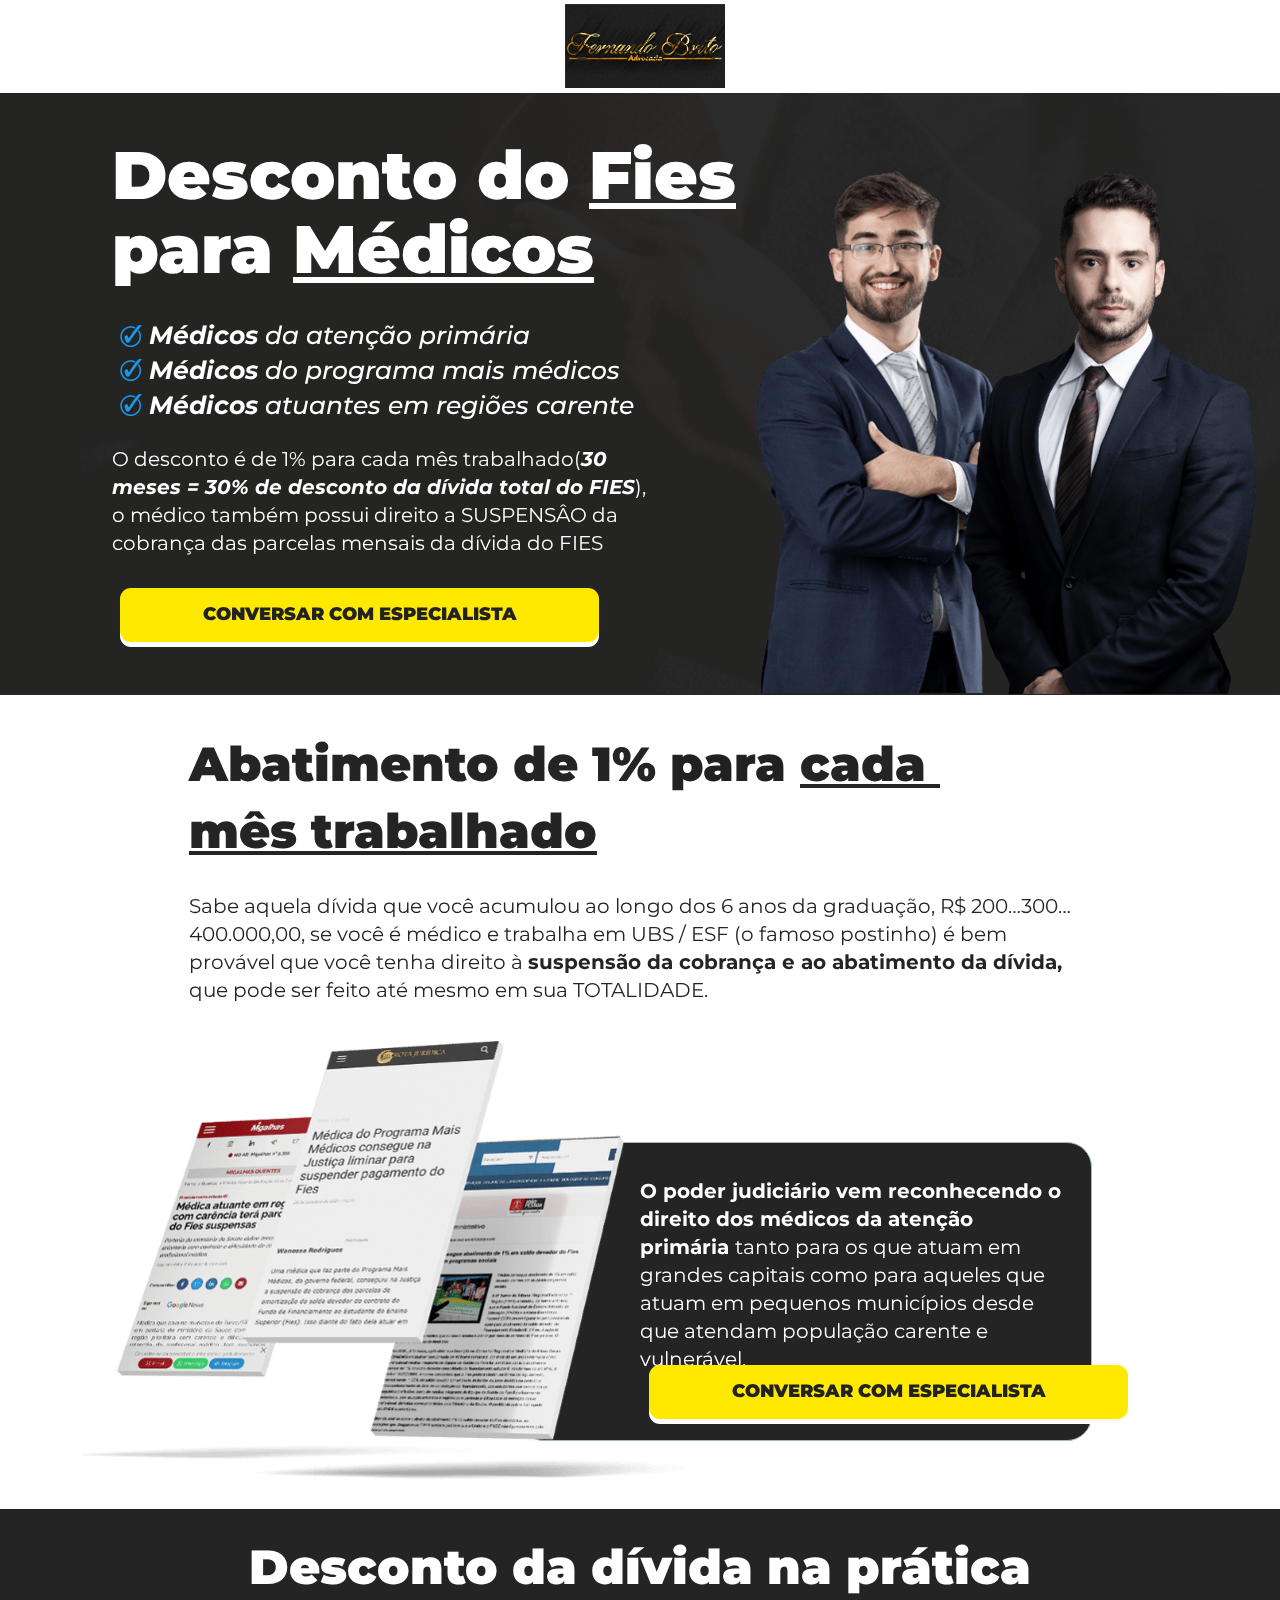
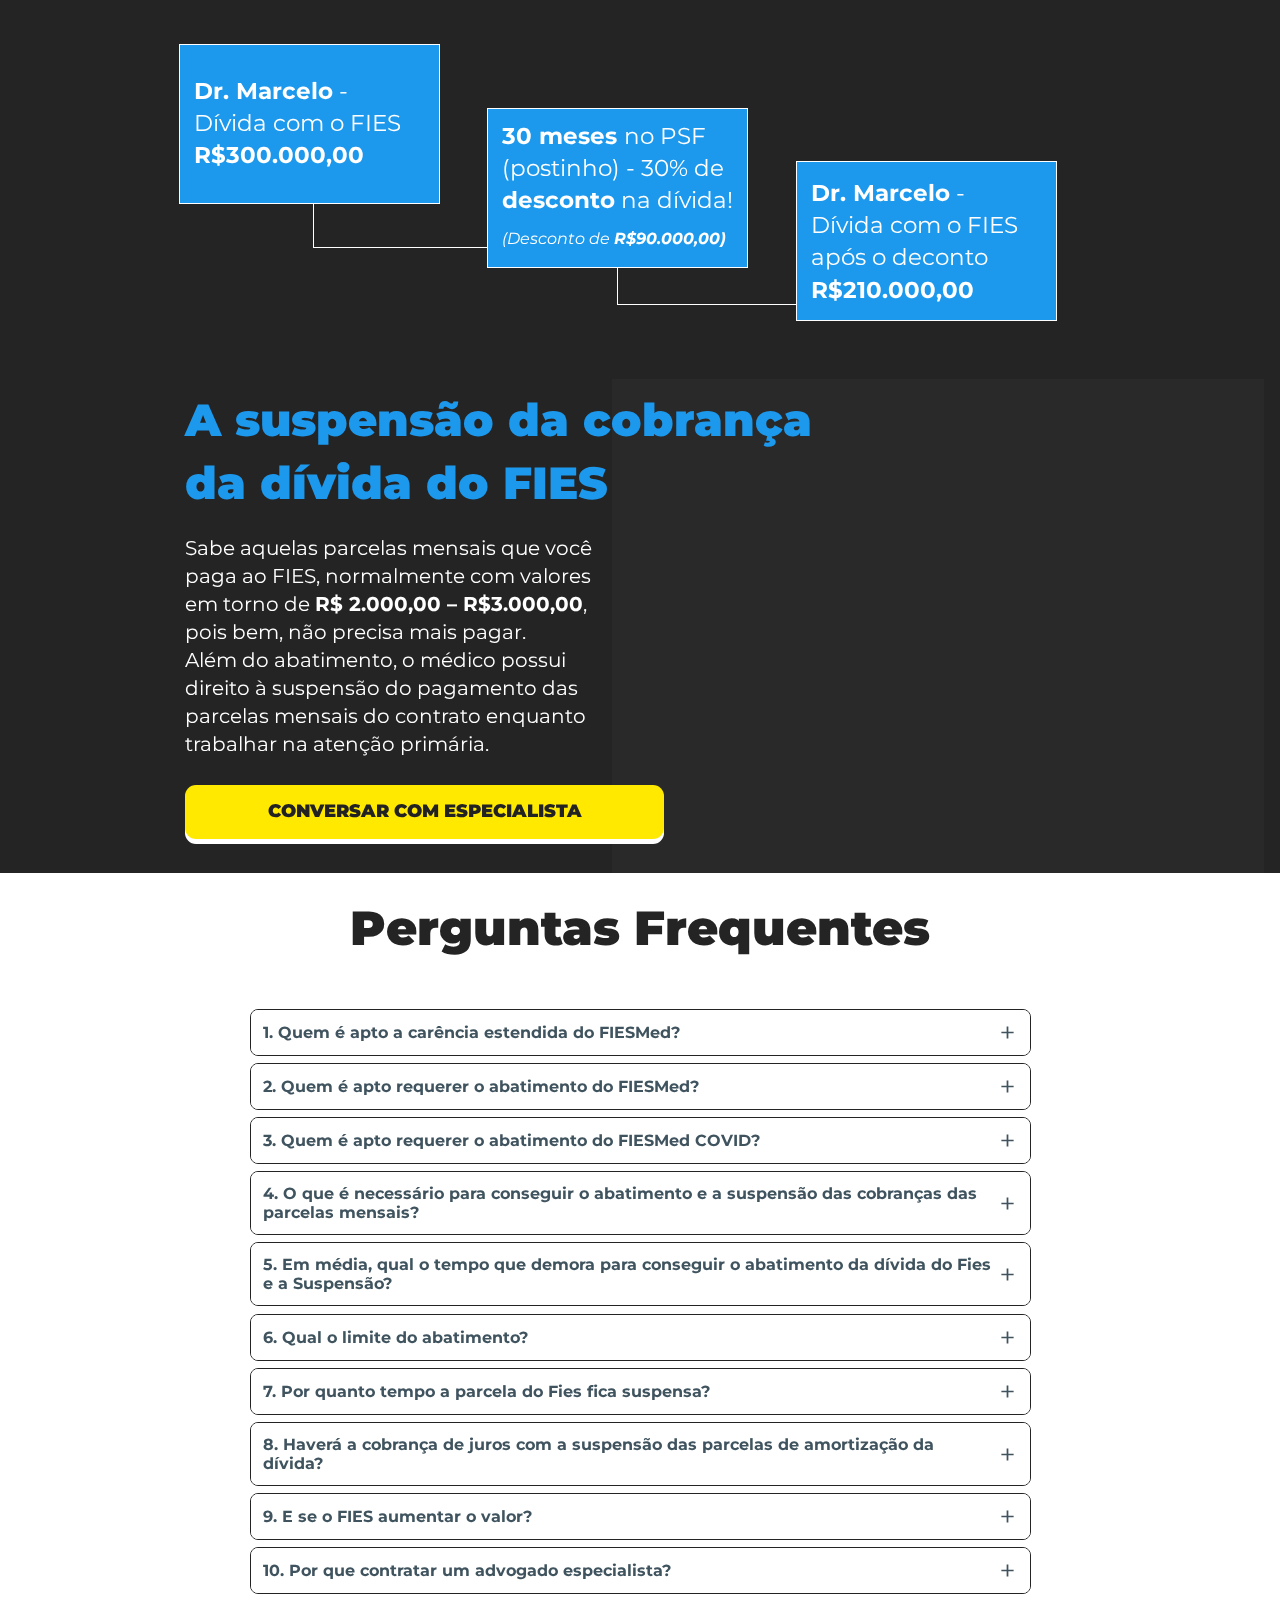
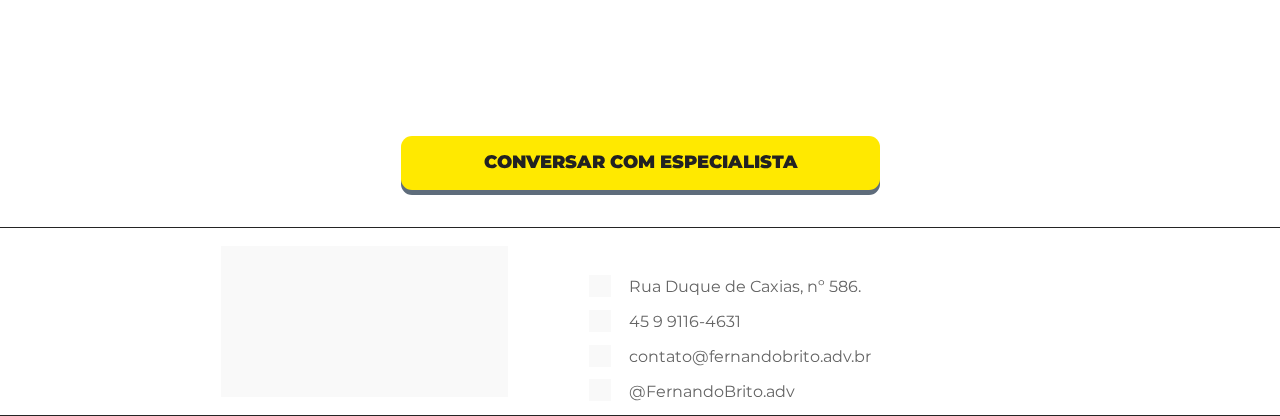
<file: reduza-a-divida-do-fies-medico/index.html>
﻿<!DOCTYPE html><html lang="pt-BR"><head><title>Abatimento do Fies para Médicos</title><meta name="viewport" content="width=device-width, initial-scale=1, maximum-scale=1, user-scalable=no, shrink-to-fit=no"><meta http-equiv="content-type" content="text/html; charset=utf-8"><meta http-equiv="X-UA-Compatible" content="IE=edge,chrome=1"><link rel="icon" href="arquivos/paginas/5436-63a35ef60c22041c13bbad9600dbfa9e.jpg"><link rel="apple-touch-icon" href="arquivos/paginas/5436-63a35ef60c22041c13bbad9600dbfa9e.jpg"><meta name="description" content="O desconto é de 1% para cada mês trabalhado(30 meses =30% de desconto da dívida total do FIES), o médico também possui direito a suspensão da cobrança das parcelas mensais da dívida do FIES."><meta name="keywords" content="abatimento fiesmed, desconto fiesmed"><meta name="robots" content="all"><meta property="og:locale" content="pt_BR"><meta property="og:type" content="article"><meta property="og:title" content="Desconto do Fies para Médicos"><meta property="og:description" content="O desconto é de 1% para cada mês trabalhado(30 meses = 30% de desconto da dívida total do FIES), o médico também possui direito a SUSPENSÂO da cobrança das parcelas mensais da dívida do FIES"><meta property="og:site_name" content="De Castro & Agostini - Advocacia Médica"><meta property="og:url" content="https://medico.fernandobrito.adv.br/reduza-a-divida-do-fies-medico"><meta property="og:image" content="https://cdn.greatsoftwares.com.br/arquivos/paginas/5436-2dd303d9a6c4ba052c7d8d90a5b0a1a2.png"><meta property="og:image:secure_url" content="https://cdn.greatsoftwares.com.br/arquivos/paginas/5436-2dd303d9a6c4ba052c7d8d90a5b0a1a2.png"><style id="css_desktop" type="text/css" media="all"> html,body,div,span,applet,object,iframe,h1,h2,h3,h4,h5,h6,p,blockquote,pre,a,abbr,acronym,address,big,cite,code,del,dfn,em,img,ins,kbd,q,s,samp,small,strike,strong,sub,sup,tt,var,b,u,i,center,dl,dt,dd,ol,ul,li,fieldset,form,label,legend,table,caption,tbody,tfoot,thead,tr,th,td,article,aside,canvas,details,embed,figure,figcaption,footer,header,hgroup,menu,nav,output,ruby,section,summary,time,mark,audio,video{margin:0;padding:0;border:0;vertical-align:baseline;background:none repeat scroll 0 0 transparent;font-family:inherit;font-size:100%;font-style:inherit;font-weight:inherit;outline:0;} html,body{width:100%;-moz-text-size-adjust:100%;-ms-text-size-adjust:100%;-webkit-text-size-adjust:100%;text-size-adjust:100%;font-family:"Montserrat",sans-serif;font-style:normal;font-weight:400;} input,.select,textarea,input:hover,.select-hover,textarea:hover,input:focus,.select-focus,textarea:focus,input:disabled,.select-disabled,textarea:disabled{background:inherit;outline:0;-webkit-box-shadow:none;box-shadow:none;border:0;-webkit-box-sizing:border-box;-khtml-box-sizing:border-box;-ms-box-sizing:border-box;box-sizing:border-box;-webkit-transition:all .25s ease-out;-o-transition:all .25s ease-out;transition:all .25s ease-out;} form textarea,form input,form option{font-family:"Montserrat",sans-serif;font-style:normal;font-weight:400;color:inherit;} html{font-size:10px;font-family:sans-serif;height:-webkit-fill-available;height:-moz-fill-available;height:-o-fill-available;height:-ms-fill-available;transform-origin:left top;-webkit-transform-origin:left top;-ms-transform-origin:left top;-moz-transform-origin:left top;-o-transform-origin:left top;} body{color:rgba(0,0,0,0.87);height:auto;min-width:320px;overflow-x:hidden;overflow-y:scroll;font-size:10px;} article,aside,details,figcaption,figure,footer,header,hgroup,menu,nav,section{display:block} ol,ul{list-style:none} a{margin:0;padding:0;font-size:100%;vertical-align:baseline;background:transparent} .preload *{-webkit-transition:none!important;-moz-transition:none!important;-o-transition:none!important;transition:none!important} b,strong{font-weight:bold;} i,em{font-style:italic;} s{text-decoration:line-through;} a:hover{text-decoration:underline;color:inherit;}  .body_bloquear{width:100%;height:100%;overflow-y:scroll;overflow-x:hidden;position:absolute;top:0;left:0;bottom:0;right:0;} .site_borrar{-webkit-filter:blur(2px);filter:blur(2px);pointer-events:none;-ms-touch-action:none;touch-action:none;height:100%;width:100%;position:fixed;} .gpc-e .c *{-webkit-box-sizing:border-box;box-sizing:border-box;outline:0;line-height:inherit;font-smoothing:antialiased;-webkit-font-smoothing:antialiased;-moz-osx-font-smoothing:antialiased;transform;will-change:background-color,color,opacity,transform;} .gpc-b{width:100%;min-height:40px;-webkit-box-sizing:border-box;-moz-box-sizing:border-box;box-sizing:border-box;position:relative; background-color:#fff;border-width:0px;border-style:solid;border-color:rgba(0,0,0,0);border-right:0 none!important;border-left:0 none!important;background-size:auto;background-repeat:no-repeat;background-position:50%;} .gpc-b_sobreposicao{background-color:#fff;top:0;bottom:0;left:0;right:0;position:absolute;z-index:0;width:100%;height:100%;pointer-events:none;opacity:0;} .gpc-e{position:absolute;-webkit-box-sizing:border-box;-moz-box-sizing:border-box;box-sizing:border-box;} .gpc-e .c{position:relative;width:100%;height:100%;-webkit-box-sizing:border-box;box-sizing:border-box;background-size:cover;background-repeat:no-repeat;background-position:50%;opacity:1;-o-tab-size:4;tab-size:4;-moz-tab-size:4;white-space:pre-wrap;word-wrap:break-word;float:left;transition-property:background-color,color,opacity,transform;will-change:background-color,color,opacity,transform;} .gpc-e.e_html .c{word-break:break-word;white-space:normal;} .gpc-e.e_linha_horizontal{height:auto!important;} .gpc-e.e_linha_horizontal .c{margin:auto 0;width:100%;display:block;border-left:0 none;border-right:0 none;border-top:0 none;margin:5px 0;} .gpc-e.e_linha_vertical{width:auto!important;} .gpc-e.e_linha_vertical .c{margin:0 auto;height:100%;width:auto;display:block;margin:0 5px;} .gpc-e.e_caixa .c{width:100%;height:100%;-webkit-box-sizing:border-box;box-sizing:border-box;-webkit-background-size:auto auto;background-size:auto;background-repeat:no-repeat;background-position:50%;border-top-left-radius:0px;border-top-right-radius:0px;border-bottom-left-radius:0px;border-bottom-right-radius:0px;} .gpc-e.e_circulo .c{width:100%;height:100%;-webkit-box-sizing:border-box;box-sizing:border-box;-webkit-background-size:auto auto;background-size:auto;background-repeat:no-repeat;background-position:50%;} .centralizar{position:relative;width:960px;margin:0 auto;-webkit-box-sizing:border-box;box-sizing:border-box;text-align:left;} .gpc-e.dm{display:none} .gpc-e.dd,.gpc-e.dd.gpc-e.dm{display:block} .gpc-e.esconder_desktop,.gpc-e.gpc-e.dd.esconder_desktop,.gpc-e.gpc-e.dm.esconder_desktop,.gpc-b.esconder_desktop{display:none;} @media all and (max-width:800px){ .gpc-e.esconder_desktop,.gpc-e.gpc-e.dd.esconder_desktop,.gpc-e.gpc-e.dm.esconder_desktop,.gpc-b.esconder_desktop{display:block;} .gpc-e.esconder_mobile,.gpc-b.esconder_mobile{display:none!important} .gpc-e.dd{display:none} .gpc-e.dm,.gpc-e.dd.gpc-e.dm{display:block} } #site{min-width:980px;overflow:hidden;} .link_popup,.link_interno,.link_externo{cursor:pointer} .gpc-e .c.e_botao{cursor:pointer;user-select:none;-webkit-transition:transform,background-color,color,opacity .25s ease-out;-o-transition:transform,background-color,color,opacity .25s ease-out;transition:transform,background-color,color,opacity .25s ease-out;overflow:hidden;line-height:1.3;text-decoration:none;background-color:rgb(30,136,229);background-image:none;color:rgb(255,255,255);border:0px;border-radius:3px;text-align:center;white-space:normal;display:-webkit-box;display:-ms-flexbox;display:flex;-webkit-box-orient:vertical;-webkit-box-direction:normal;-ms-flex-direction:column;flex-direction:column;-webkit-box-align:center;-ms-flex-align:center;align-items:center;-webkit-box-pack:center;-ms-flex-pack:center;justify-content:center;padding:0 8px;} .gpc-e .c .gpc_botao span{-webkit-transition:color,opacity .25s ease-out;-o-transition:color,opacity .25s ease-out;transition:color,opacity .25s ease-out;} .gpc-e .c.e_botao.sombra_botao,.gpc-e .c .gpc_botao span.sombra_botao{-moz-box-shadow:0 1px 3px rgba(1,1,1,.5);box-shadow:0 1px 3px rgba(1,1,1,.5);} .gpc-e .c.e_botao.sombra_3d,.gpc-e .c .gpc_botao span.sombra_3d{height:calc(100% - 5px)} .gpc-e .c.e_html blockquote{display:none} .gpc-e .c.e_html .fb-comments{width:100%!important;height:100%!important;} .gpc-e .c.link_interno{cursor:pointer} .e_circulo{border-radius:50%} .gpc-e.e_imagem .c .imagem_fundo{width:100%;height:100%;background-repeat:no-repeat;border:0px transparent solid;border-radius:inherit;} option:disabled{display:none} .gpc-e.e_video .c{width:100%;height:100%;}  @keyframes se_key{0%{opacity:.5;}100%{opacity:1;}} @-os-keyframes se_key{0%{opacity:.5;}100%{opacity:1;}} @-moz-keyframes se_key{0%{opacity:.5;}100%{opacity:1;}} @-webkit-keyframes se_key{0%{opacity:.5;}100%{opacity:1;}} .se_imagem .c,.se_video,.se_fonte,.se_caixa .c,.se_contador span,.se_slider .imagem{color:transparent!important;background:rgba(128,128,128,.05);background-repeat:no-repeat;background-image:none!important;animation:.8s ease infinite alternate se_key;-webkit-animation:.8s ease infinite alternate se_key;-o-animation:.8s ease infinite alternate se_key;text-shadow:none!important;} .gpc-e.se_video{overflow:hidden;} .se_fonte *{color:transparent!important;text-shadow:none!important;} .se_fonte input,.se_fonte select,.se_fonte textarea,.se_fonte label{opacity:0!important;-moz-opacity:0;filter:alpha(opacity=0);-ms-filter:"alpha(Opacity=0)";transition:0 none;} .ll_background{background-image:none!important;} .gpc-e a:link,.gpc-e a:visited,.gpc-e a{text-decoration:none;} .gpc-e.e_titulo a:hover,.gpc-e.e_texto a:hover{text-decoration:underline;} .aviso_fundo{opacity:0;-moz-opacity:0;filter:alpha(opacity=0);-ms-filter:"alpha(Opacity=0)";position:fixed;top:0;bottom:0;left:0;right:0;background:rgba(0,0,0,.84);z-index:100000;-webkit-transition:all 200ms ease;-moz-transition:all 200ms ease;-ms-transition:all 200ms ease;-o-transition:all 200ms ease;transition:all 200ms ease;} .aviso_texto{opacity:0;-moz-opacity:0;filter:alpha(opacity=0);-ms-filter:"alpha(Opacity=0)";position:fixed;margin:auto;left:0;right:0;color:#fff;top:0;bottom:0;min-height:100px;max-height:300px;z-index:100001;text-align:center;vertical-align:middle;font-size:50px;line-height:2;-webkit-transition:all 200ms ease;-moz-transition:all 200ms ease;-ms-transition:all 200ms ease;-o-transition:all 200ms ease;transition:all 200ms ease;font-family:"",sans-serif;font-style:normal;font-weight:bold;} .mostrar_aviso{opacity:1;-moz-opacity:1;filter:alpha(opacity=100);-ms-filter:"alpha(Opacity=100)"} .esconder{display:none} .video-background{pointer-events:none;width:100%;height:100%;z-index:0;} .video-background iframe{width:140%;height:150%;margin:-18% -20%;} body .gm_fundo{position:absolute;bottom:0;} @media all and (max-width:800px){ .aviso_texto{font-size:35px;} #site{min-width:360px;} .centralizar{width:360px;} .gpc_modal{min-width:175px!important;} } ::-webkit-scrollbar{width:6px;height:6px;background-color:#f9f9f9;} ::-webkit-scrollbar-track{background-color:#f9f9f9;} ::-webkit-scrollbar-thumb{background-color:rgba(0,0,0,0.24);border-radius:6px;-webkit-border-radius:6px;} ::-webkit-scrollbar-thumb:hover{background-color:rgba(0,0,0,0.38);} .carregando{width:30px;height:30px;margin:auto;top:0;bottom:0;right:0;left:0;position:absolute;background-size:30px;background-repeat:no-repeat;background-position:center;background-image:url("[data-uri]");}  @supports (-webkit-marquee-repetition:infinite) and (object-fit:fill){.gpc-e .c{word-break:break-word;white-space:normal;}} @media not all and (min-resolution:.001dpcm){@media{.gpc-e .c{word-break:break-word;white-space:normal;}}}  .e_animacoes{opacity:0;-moz-opacity:0;filter:alpha(opacity=0);-ms-filter:"alpha(Opacity=0)";}  .gpc-e.e_botao *{font-family:"Montserrat",sans-serif;font-style:normal;font-weight:900;} @media all and (max-width:800px){.gpc-e.e_botao *{font-family:"Montserrat",sans-serif;font-style:normal;font-weight:800;}}  .gpc-e .c.e_titulo * a:hover,.gpc-e .c.e_titulo * a:link,.gpc-e .c.e_titulo * a:visited,.gpc-e .c.e_texto * a:hover,.gpc-e .c.e_texto * a:visited,.gpc-e .c.e_texto * a:link{color:inherit;font-weight:inherit;font-style:inherit;} .gpc-e p,.gpc-e ol,.gpc-e ul,.gpc-e pre,.gpc-e blockquote,.gpc-e h1,.gpc-e h2,.gpc-e h3,.gpc-e h4,.gpc-e h5,.gpc-e h6{margin:0;padding:0;font-size:inherit;font-weight:inherit;font-style:inherit;} .gpc-e .c.e_titulo h1,.gpc-e .c.e_titulo h1 *{font-family:"Montserrat",sans-serif;font-style:normal;font-weight:900;} .gpc-e .c.e_titulo h2,.gpc-e .c.e_titulo h2 *{font-family:"Montserrat",sans-serif;font-style:italic;font-weight:500;} .gpc-e .c.e_titulo h3,.gpc-e .c.e_titulo h3 *{font-family:"Roboto",sans-serif;font-style:normal;font-weight:400;} .gpc-e .c.e_titulo h4,.gpc-e .c.e_titulo h4 *{font-family:"Roboto",sans-serif;font-style:normal;font-weight:400;} .gpc-e .c.e_titulo h5,.gpc-e .c.e_titulo h5 *{font-family:"Roboto",sans-serif;font-style:normal;font-weight:400;} .gpc-e .c.e_titulo h6,.gpc-e .c.e_titulo h6 *{font-family:"Roboto",sans-serif;font-style:normal;font-weight:400;} .gpc-e .c.e_texto,.gpc-e .c.e_texto *{font-family:"Montserrat",sans-serif;font-style:normal;font-weight:inherit;} .gpc-e .c.e_titulo * b *,.gpc-e .c.e_titulo * strong *,.gpc-e .c.e_texto * b *,.gpc-e .c.e_texto * strong *,.gpc-e .c.e_titulo * b,.gpc-e .c.e_titulo * strong,.gpc-e .c.e_texto * b,.gpc-e .c.e_texto * strong{font-weight:bold;font-style:inherit;} .gpc-e .c.e_titulo * em,.gpc-e .c.e_texto * em,.gpc-e .c.e_titulo * i,.gpc-e .c.e_texto * i,.gpc-e .c.e_titulo * em *,.gpc-e .c.e_texto * em *,.gpc-e .c.e_titulo * i *,.gpc-e .c.e_texto * i *{font-style:italic;} .gpc-e .c.e_titulo * s,.gpc-e .c.e_texto * s,.gpc-e .c.e_titulo * strike,.gpc-e .c.e_texto * strike{text-decoration:line-through;font-weight:inherit;} .gpc-e .c.e_titulo * u,.gpc-e .c.e_texto * u{text-decoration:underline;font-weight:inherit;} .gpc-e .c.e_titulo ul,.gpc-e .c.e_texto ul{list-style-type:none;vertical-align:top;zoom:1;*display:inline;padding-left:1.5em;} .gpc-e .c.e_titulo ul li,.gpc-e .c.e_texto ul li,.gpc-e .c.e_titulo ol li,.gpc-e .c.e_texto ol li{position:relative;} .gpc-e .c.e_titulo ul li > span:first-child:before,.gpc-e .c.e_titulo ul li > font:first-child:before,.gpc-e .c.e_titulo ul li > b:first-child:before,.gpc-e .c.e_titulo ul li > i:first-child:before,.gpc-e .c.e_titulo ul li > a:first-child:before,.gpc-e .c.e_titulo ul li > u:first-child:before,.gpc-e .c.e_texto ul li > span:first-child:before,.gpc-e .c.e_texto ul li > font:first-child:before,.gpc-e .c.e_texto ul li > b:first-child:before,.gpc-e .c.e_texto ul li > i:first-child:before,.gpc-e .c.e_texto ul li > a:first-child:before,.gpc-e .c.e_texto ul li > u:first-child:before{display:list-item;content:"●";position:absolute;float:left;left:-1.5em;top:0;width:1.5em;text-align:center;} .gpc-e .c.e_titulo ol,.gpc-e .c.e_texto ol{list-style-type:none;display:inline-block;vertical-align:top;zoom:1;*display:inline;counter-reset:lista_o;padding-left:1.5em;} .gpc-e .c.e_titulo ol li > span:first-child:before,.gpc-e .c.e_titulo ol li > font:first-child:before,.gpc-e .c.e_titulo ol li > b:first-child:before,.gpc-e .c.e_titulo ol li > i:first-child:before,.gpc-e .c.e_titulo ol li > a:first-child:before,.gpc-e .c.e_titulo ol li > u:first-child:before,.gpc-e .c.e_texto ol li > span:first-child:before,.gpc-e .c.e_texto ol li > font:first-child:before,.gpc-e .c.e_texto ol li > b:first-child:before,.gpc-e .c.e_texto ol li > i:first-child:before,.gpc-e .c.e_texto ol li > a:first-child:before,.gpc-e .c.e_texto ol li > u:first-child:before{counter-increment:lista_o;display:list-item;content:counter(lista_o)".";position:absolute;float:left;left:-2em;top:0;width:2em;text-align:center;}     .gpc-e.e_formulario .c fieldset{display:-webkit-box;display:-webkit-flex;display:-ms-flexbox;display:flex;position:relative;width:100%;-webkit-box-orient:horizontal;-webkit-box-direction:normal;-webkit-flex-direction:row;-ms-flex-direction:row;flex-direction:row;-webkit-flex-wrap:wrap;-ms-flex-wrap:wrap;flex-wrap:wrap;-webkit-align-content:flex-start;-ms-flex-line-pack:start;align-content:flex-start;-webkit-box-pack:justify;-webkit-justify-content:space-between;-ms-flex-pack:justify;justify-content:space-between;-webkit-box-align:center;-webkit-align-items:center;-ms-flex-align:center;align-items:center;} .gpc-e.e_formulario .c fieldset *{font-family:"Montserrat",sans-serif;font-style:normal;font-weight:400;} .gpc-e.e_formulario .c fieldset .gpc_campos{position:relative;padding:0 0 16px 0;-webkit-box-sizing:border-box;-khtml-box-sizing:border-box;-ms-box-sizing:border-box;box-sizing:border-box;} .gpc-e.e_formulario .c fieldset .gpc_campos.gpc_campos-hidden{display:none} .gpc-e.e_formulario .c fieldset .gpc_campos-100{width:100%} .gpc-e.e_formulario .c fieldset .gpc_campos-50{width:48%} .gpc-e.e_formulario .c fieldset .gpc_campos-titulo{width:100%;line-height:1.4;font-size:14px;margin-bottom:4px;margin-top:0px;} .gpc-e.e_formulario .c fieldset .gpc_campos-50 .gpc_campos-titulo{height:18px;overflow:hidden;text-overflow:ellipsis;white-space:nowrap;} .gpc-e.e_formulario .c fieldset .gpc_campos-titulo em{margin-right:4px;opacity:.25} .gpc-e.e_formulario .c fieldset .gpc_campos-titulo_descricao{margin-left:6px;} .gpc-e.e_formulario .c fieldset .gpc_campos-campo{margin-bottom:8px;position:relative} .gpc-e.e_formulario .c fieldset .gpc_campos-texto{font-size:12px;line-height:16px;opacity:0.5} .gpc-e.e_formulario .c fieldset .gpc_campos_hidden{display:none;} .gpc-e.e_formulario .c fieldset .gpc_campos_input{min-height:94px;} .gpc-e.e_formulario .c fieldset .gpc_campos_select{min-height:94px;} .gpc-e.e_formulario .c fieldset .gpc_campo{height:44px;display:block;padding:12px 8px;font-size:16px;line-height:16px;width:100%;-webkit-transition:transform,opacity,background-color,color 100ms ease-out 75ms;-o-transition:transform,opacity,background-color,color 100ms ease-out 75ms;transition:transform,opacity,background-color,color 100ms ease-out 75ms;font-weight:400;border-style:solid;border-width:1px;border-radius:2px;} .gpc-e.e_formulario .c fieldset select.gpc_campo{padding:0 8px;} .gpc-e.e_formulario .c fieldset input[type="checkbox"],.gpc-e.e_formulario .c fieldset input[type="radio"]{display:none;} .gpc-e.e_formulario .c fieldset .gpc_campos-campo-opcao{width:100%;padding:4px 0;position:relative;} .gpc-e.e_formulario .c fieldset .gpc_campos-campo-opcao label{font-size:14px;padding-left:24px;display:block;} .gpc-e.e_formulario .c fieldset .gpc_campos-check .gpc_campos-campo-opcao label:before,.gpc-e.e_formulario .c fieldset .gpc_campos-consentimento_lgpd .gpc_campos-campo-opcao label:before{-moz-border-radius:4px;-moz-box-sizing:border-box;background:#fff;border:1px solid #8195a8;border-radius:4px;box-sizing:border-box;content:"";cursor:pointer;display:block;height:16px;left:-1px;position:absolute;top:4px;width:16px;} .gpc-e.e_formulario .c fieldset .gpc_campos-check .gpc_campos-campo-opcao label:after,.gpc-e.e_formulario .c fieldset .gpc_campos-consentimento_lgpd .gpc_campos-campo-opcao label:after{-moz-box-sizing:border-box;-moz-transform:rotate(-45deg);-ms-transform:rotate(-45deg);-webkit-transform:rotate(-45deg);border:none;border-bottom:3px solid #fff;border-left:3px solid #fff;box-sizing:border-box;height:5px;left:2px;top:7px;transform:rotate(-45deg);width:9px;-ms-filter:"progid:DXImageTransform.Microsoft.Alpha(Opacity=0)";background:transparent;content:"";filter:alpha(opacity=0);opacity:0;position:absolute;} .gpc-e.e_formulario .c fieldset input[type="checkbox"]:checked + label:before{background-color:#308DFC;border:0;} .gpc-e.e_formulario .c fieldset input[type="checkbox"]:checked + label:after{top:9px;filter:alpha(opacity=1);opacity:1;-ms-filter:"progid:DXImageTransform.Microsoft.Alpha(Opacity=100)";} .gpc-e.e_formulario .c fieldset .gpc_campos-radio .gpc_campos-campo-opcao label:before,.gpc-e.e_formulario .c fieldset .gpc_campos-consentimento_lgpd .gpc_campos-campo-opcao label:before{-moz-border-radius:8px;border-radius:8px;-moz-box-sizing:border-box;background:#fff;border:1px solid #8195a8;box-sizing:border-box;content:"";cursor:pointer;display:block;height:16px;left:-1px;position:absolute;top:4px;width:16px;} .gpc-e.e_formulario .c fieldset .gpc_campos-consentimento_lgpd .gpc_campos-campo-opcao label{padding-right:42px;} .gpc-e.e_formulario .c fieldset .gpc_campos-consentimento_lgpd .gpc_campos-campo-opcao label:before{-moz-border-radius:3px;border-radius:3px;} .gpc-e.e_formulario .c fieldset .gpc_campos-radio .gpc_campos-campo-opcao label:hover:before,.gpc-e.e_formulario .c fieldset .gpc_campos-consentimento_lgpd .gpc_campos-campo-opcao label:hover:before{border:4px solid #9bc7fd;} .gpc-e.e_formulario .c fieldset input[type="radio"]:checked + label:before,.gpc-e.e_formulario .c fieldset input[type="radio"]:checked + label:before{border:4px solid #308DFC;} .gpc-e.e_formulario .c fieldset .gpc_campos-textarea .gpc_campo{height:140px} .gpc-e.e_formulario .c fieldset .gpc_campos-input.gpc_campos-error .gpc_campo{padding-right:44px;} .gpc-e.e_formulario .c fieldset .gpc_campos-input.gpc_campos-error .gpc_campo, .gpc-e.e_formulario .c fieldset .gpc_campos-select.gpc_campos-error select.gpc_campo, .gpc-e.e_formulario .c fieldset .gpc_campos-textarea.gpc_campos-error .gpc_campo{border:1px solid red!important} .gpc-e.e_formulario .c fieldset .gpc_campos.gpc_campos-error .gpc_campos-titulo span{color:red!important} .gpc-e.e_formulario .c fieldset .gpc_campos.gpc_campos-error .gpc_campos-campo .gpc_campos-erro{opacity:1;pointer-events:all;} .gpc-e.e_formulario .c fieldset .gpc_campos.gpc_campos-error .gpc_campos-texto, .gpc-e.e_formulario .c fieldset .gpc_campos-consentimento_lgpd.gpc_campos-error .gpc_campos-campo-opcao, .gpc-e.e_formulario .c fieldset .gpc_campos-check.gpc_campos-error .gpc_campos-campo-opcao, .gpc-e.e_formulario .c fieldset .gpc_campos-consentimento_lgpd.gpc_campos-error .gpc_campos-campo-opcao, .gpc-e.e_formulario .c fieldset .gpc_campos-radio.gpc_campos-error .gpc_campos-campo-opcao{color:red!important} .gpc-e.e_formulario .c fieldset .gpc_campos-check.gpc_campos-error .gpc_campos-campo-opcao label:before, .gpc-e.e_formulario .c fieldset .gpc_campos-consentimento_lgpd.gpc_campos-error .gpc_campos-campo-opcao label:before, .gpc-e.e_formulario .c fieldset .gpc_campos-radio.gpc_campos-error .gpc_campos-campo-opcao label:before{border-color:red!important} .gpc-e.e_formulario .c fieldset .gpc_campos-consentimento_lgpd a,.gpc-e.e_formulario .c fieldset .gpc_campos-consentimento_lgpd a:hover,.gpc-e.e_formulario .c fieldset .gpc_campos-consentimento_lgpd a:link,.gpc-e.e_formulario .c fieldset .gpc_campos-consentimento_lgpd a:visited{color:inherit;} .gpc-e.e_formulario .c fieldset .gpc_campos-consentimento_lgpd a:hover{text-decoration:underline;} .gpc-e.e_formulario .c .gpc_botao{font-family:"Montserrat",sans-serif;font-style:normal;font-weight:900;-webkit-box-sizing:border-box;-moz-box-sizing:border-box;box-sizing:border-box;cursor:pointer;position:absolute;left:8px;text-decoration:none;float:left;background-image:none;color:#fff;border:0;border-radius:3px;font-size:16px;text-align:center;white-space:nowrap;height:54px;line-height:1.3;width:300px;} .gpc-e.e_formulario .c .gpc_botao *{font-family:"Montserrat",sans-serif;font-style:normal;font-weight:900;} .gpc-e.e_formulario .c .gpc_botao span{-webkit-box-sizing:border-box;box-sizing:border-box;float:left;border-radius:inherit;width:100%;min-height:100%;white-space:normal;display:-webkit-box;display:-webkit-flex;display:-ms-flexbox;display:flex;-webkit-box-orient:vertical;-webkit-box-direction:normal;-webkit-flex-direction:column;-ms-flex-direction:column;flex-direction:column;-webkit-box-align:center;-webkit-align-items:center;-ms-flex-align:center;align-items:center;-webkit-box-pack:center;-webkit-justify-content:center;-ms-flex-pack:center;justify-content:center;padding:0 8px;} .gpc-e.e_formulario .c .gpc_botao span.sombra_botao{-moz-box-shadow:rgb(207,207,207) 0px 1px 3px;-webkit-box-shadow:rgb(207,207,207) 0px 1px 3px;box-shadow:rgb(207,207,207) 0px 1px 3px;} .gpc-e.e_formulario .c .gpc_botao span.sombra_3d{height:-webkit-calc(100% - 5px);height:calc(100% - 5px);-moz-box-shadow:#0e5aaf 0px 5px 0px;-webkit-box-shadow:#0e5aaf 0px 5px 0px;box-shadow:#0e5aaf 0px 5px 0px;} .gpc-e.e_formulario .c fieldset .gpc_campos-campo .gpc_campos-erro{opacity:0;pointer-events:none;position:absolute;top:0;bottom:0;right:8px;padding:0;color:red;font-size:12px;-webkit-border-radius:4px;border-radius:4px;line-height:20px;width:28px;height:28px;margin:auto;text-align:center;-webkit-transition:all 100ms ease-out 75ms;-o-transition:all 100ms ease-out 75ms;transition:all 100ms ease-out 75ms;} .gpc-e.e_formulario .c fieldset .gpc_campos-consentimento_lgpd .gpc_campos-erro{top:0;} .gpc-e.e_formulario .c fieldset .gpc_campos-check .gpc_campos-erro, .gpc-e.e_formulario .c fieldset .gpc_campos-radio .gpc_campos-erro{top:0px;margin-top:-28px;} .gpc-e.e_formulario .c fieldset .gpc_campos-select .gpc_campos-erro{right:16px;} .gpc-e.e_formulario .c fieldset .gpc_campos-textarea.gpc_campos-error .gpc_campo{padding-right:44px;} @media all and (max-width:800px){  .gpc-e.e_formulario .c .gpc_botao *{font-family:"Montserrat",sans-serif;font-style:normal;font-weight:800;} }   .gpc-e .c.e_faq .gac-item_cabecalho_titulo,.gpc-e .c.e_faq .gac-item_conteudo{font-family:"Montserrat",sans-serif;font-style:normal;font-weight:400;} .gpc-e.e_faq{height:auto!important;} .gpc-e.e_faq .gac{width:100%;font-size:30px;} .gpc-e.e_faq .gac .gac-item{border:0px solid #000;overflow:hidden;margin-bottom:10px;border-radius:8px} .gpc-e.e_faq .gac .gac-item:last-of-type{margin-bottom:0;} .gpc-e.e_faq .gac .gac-item_conteudo{height:0px;} .gpc-e.e_faq .gac .gac-item_cabecalho_titulo,.gpc-e.e_faq .gac .gac-item_conteudo p{-webkit-user-select:auto;-moz-user-select:auto;-ms-user-select:auto;user-select:auto;} .se_fonte .gac-item_cabecalho,.se_fonte .gac-item_cabecalho_icone{-webkit-transition:none!important;-moz-transition:none!important;-o-transition:none!important;transition:none!important}   .gpc-e.e_slider .c{border:0 solid #000;overflow:hidden;} .gpc-e.e_slider .c.cover .gsi_imagens .imagem,.gpc-e.e_slider .c.cover .gsi_imagens .gsi_clone{background-size:cover;} .gpc-e.e_slider .c.contain .gsi_imagens .imagem,.gpc-e.e_slider .c.contain .gsi_imagens .gsi_clone{background-size:contain;} .gpc-e.e_slider .c.mostrar_controles .gsi_proximo,.gpc-e.e_slider .c.mostrar_controles .gsi_anterior{opacity:1!important;filter:alpha(opacity=100)!important;} .gpc-e.e_slider .c .gsi_proximo.esconder,.gpc-e.e_slider .c .gsi_anterior.esconder{opacity:0!important;filter:alpha(opacity=0)!important;pointer-events:none;} .gpc-e.e_slider.dm.esconder_desktop:not(.dd) .gsi .gsi_imagens .imagem{display:none} .gpc-e.e_slider.dd.esconder_mobile:not(.dm) .gsi .gsi_imagens .imagem{display:block} @media all and (max-width:800px){ .gpc-e.e_slider.dm.esconder_desktop:not(.dd) .gsi .gsi_imagens .imagem{display:block} .gpc-e.e_slider.dd.esconder_mobile:not(.dm) .gsi .gsi_imagens .imagem{display:none} }  #b_246742_1_1686770952648a15084b999{height:93px;background-color:rgb(255,255,255);}#b_246742_1_1686770952648a15084b999 .gpc-b_sobreposicao{opacity:0;background-color:#fff;}#e_246742_1_168834649200239634{height:84.3889px;width:160.758px;left:405.306px;top:4.30555px;z-index:54;}#e_246742_1_168834649200239634 .c{z-index:54;filter:hue-rotate(0deg) saturate(1) brightness(1) contrast(1) invert(0) sepia(0) blur(0px) grayscale(0);box-shadow:none;border-radius:0px;}#e_246742_1_168834649200239634 .c .imagem_fundo{border:0px solid rgb(163,186,198);border-radius:0px;opacity:54;background-image:url("1713450068/imagens/desktop/246742_1_168834649200239634.png"); background-repeat:no-repeat;display:block;}#b_246742_1_1686770952648a15084b9ac{height:601.788px;background-color:rgb(36,36,36);background-image:url(1713450068/imagens/desktop/246742_1_1686770952648a15084b9ac.jpg);background-position:50% 50%;}#b_246742_1_1686770952648a15084b9ac .gpc-b_sobreposicao{opacity:0.97;background-color:rgb(36,36,36);}#e_246742_1_1686770952648a15084b9c8035644172{width:690px;left:-48.3327px;top:46.0224px;z-index:1;}#e_246742_1_1686770952648a15084b9c8035644172 .c{z-index:1;font-size:67px;line-height:73.7px;text-align:left;letter-spacing:0px;text-shadow:none;;}#e_246742_1_1686770952648a15084b9c8035644172 .c > H1:nth-of-type(1) > SPAN:nth-of-type(1) > SPAN:nth-of-type(1) > SPAN:nth-of-type(1){color:rgb(255,255,255);}#e_246742_1_1686770952648a15084b9c8035644172 .c > H1:nth-of-type(1) > SPAN:nth-of-type(1) > SPAN:nth-of-type(1) > U:nth-of-type(1){color:rgb(255,255,255);}#e_246742_1_1686770952648a15084b9c8035644172 .c > H1:nth-of-type(1) > SPAN:nth-of-type(1) > SPAN:nth-of-type(1) > SPAN:nth-of-type(2){color:rgb(255,255,255);}#e_246742_1_1686770952648a15084b9c8035644172 .c > H1:nth-of-type(1) > SPAN:nth-of-type(1) > U:nth-of-type(1){color:rgb(255,255,255);}#e_246742_1_1686770952648a15084bf8c715435714{width:506px;left:-11.325px;top:225px;z-index:2;}#e_246742_1_1686770952648a15084bf8c715435714 .c{z-index:2;font-size:25px;line-height:1.4;text-align:left;letter-spacing:0px;text-shadow:none;;}#e_246742_1_1686770952648a15084bf8c715435714 .c > H2:nth-of-type(1) > SPAN:nth-of-type(1){color:rgb(255,255,255);}#e_246742_1_1686770952648a15084bf8c715435714 .c > H2:nth-of-type(1) > SPAN:nth-of-type(2){color:rgb(36,36,36);}#e_246742_1_1686770952648a15084c038004029731{width:534px;left:-48.325px;top:352.013px;z-index:3;}#e_246742_1_1686770952648a15084c038004029731 .c{z-index:3;font-size:20px;line-height:1.4;text-align:left;letter-spacing:0px;text-shadow:none;;}#e_246742_1_1686770952648a15084c038004029731 .c > P:nth-of-type(1) > SPAN:nth-of-type(1){color:rgb(255,255,255);}#e_246742_1_1686770952648a15084c0da195035591{height:566.175px;width:335.784px;left:572.675px;top:34.425px;z-index:5;}#e_246742_1_1686770952648a15084c0da195035591 .c{z-index:5;filter:hue-rotate(0deg) saturate(1) brightness(1) contrast(1) invert(0) sepia(0) blur(0px) grayscale(0);box-shadow:none;border-radius:0px;}#e_246742_1_1686770952648a15084c0da195035591 .c .imagem_fundo{border:0px solid rgb(163,186,198);border-radius:0px;opacity:5;background-image:url("1713450068/imagens/desktop/246742_1_1686770952648a15084c0da195035591.png"); background-repeat:no-repeat;display:block;}#e_246742_1_1686770952648a15084c16b720319516{height:570.764px;width:407.657px;left:719.675px;top:31.025px;z-index:6;}#e_246742_1_1686770952648a15084c16b720319516 .c{z-index:6;filter:hue-rotate(0deg) saturate(1) brightness(1) contrast(1) invert(0) sepia(0) blur(0px) grayscale(0);box-shadow:none;border-radius:0px;}#e_246742_1_1686770952648a15084c16b720319516 .c .imagem_fundo{border:0px solid rgb(163,186,198);border-radius:0px;opacity:6;background-image:url("1713450068/imagens/desktop/246742_1_1686770952648a15084c16b720319516.png"); background-repeat:no-repeat;display:block;}#e_246742_1_1686770952648a15085ba55933552527{height:22px;width:22px;left:-40.325px;top:231.988px;z-index:24;}#e_246742_1_1686770952648a15085ba55933552527 .c{z-index:24;filter:hue-rotate(0deg) saturate(1) brightness(1) contrast(1) invert(0) sepia(0) blur(0px) grayscale(0);box-shadow:none;border-radius:0px;}#e_246742_1_1686770952648a15085ba55933552527 .c .imagem_fundo{border:0px solid rgb(163,186,198);border-radius:0px;opacity:24;background-image:url("1713450068/imagens/desktop/246742_1_1686770952648a15085ba55933552527.png"); background-repeat:no-repeat;display:block;}#e_246742_1_1686770952648a15085cc09628096894{height:22px;width:22px;left:-40.375px;top:265.587px;z-index:28;}#e_246742_1_1686770952648a15085cc09628096894 .c{z-index:28;filter:hue-rotate(0deg) saturate(1) brightness(1) contrast(1) invert(0) sepia(0) blur(0px) grayscale(0);box-shadow:none;border-radius:0px;}#e_246742_1_1686770952648a15085cc09628096894 .c .imagem_fundo{border:0px solid rgb(163,186,198);border-radius:0px;opacity:28;background-image:url("1713450068/imagens/desktop/246742_1_1686770952648a15085ba55933552527.png"); background-repeat:no-repeat;display:block;}#e_246742_1_1686770952648a15085d620510320731{height:22px;width:22px;left:-40.375px;top:300.7px;z-index:29;}#e_246742_1_1686770952648a15085d620510320731 .c{z-index:29;filter:hue-rotate(0deg) saturate(1) brightness(1) contrast(1) invert(0) sepia(0) blur(0px) grayscale(0);box-shadow:none;border-radius:0px;}#e_246742_1_1686770952648a15085d620510320731 .c .imagem_fundo{border:0px solid rgb(163,186,198);border-radius:0px;opacity:29;background-image:url("1713450068/imagens/desktop/246742_1_1686770952648a15085ba55933552527.png"); background-repeat:no-repeat;display:block;}#e_246742_1_1686770952648a150864184084447199{width:412px;height:58.8px;left:-40.375px;top:494.6px;z-index:34;}#e_246742_1_1686770952648a150864184084447199 .c{text-decoration:none;float:left;z-index:34;background-color:rgb(3,121,0);background-image:none;color:rgb(255,255,255);border:0px;font-size:18px;text-align:center;box-shadow:rgb(255,255,255) 0px 5px 0px;border-radius:11px;}#e_246742_1_1686770952648a150864184084447199:hover .c,#e_246742_1_1686770952648a150864184084447199:active .c{background-color:#fff15d;}#e_246742_1_1686770952648a150864184084447199:hover .c,#e_246742_1_1686770952648a150864184084447199:active .c{color:#222222;}#e_246742_1_1686770952648a150864184084447199:active .c{margin-top:4px;box-shadow:rgb(255,255,255) 0px 1px 0px 0px;}#e_246742_1_168677164208460516{width:360px;left:34.5px;top:36px;z-index:38;}#e_246742_1_168677164208460516 .c{z-index:38;font-size:27px;line-height:37.8px;text-align:center;letter-spacing:0px;text-shadow:none;;}#e_246742_1_168677164208460516 .c > H2:nth-of-type(1) > SPAN:nth-of-type(1){color:#242424;}#e_246742_1_168677173044834428{width:363px;left:34.5px;top:172.6px;height:136px;z-index:39;}#e_246742_1_168677173044834428 .c{z-index:39;}#e_246742_1_168677173044834428 fieldset{left:0px;width:363px;}#e_246742_1_168677173044834428 .gpc_botao{text-decoration:none;float:left;z-index:39;background-image:none;color:rgb(255,255,255);border:0px;font-size:16px;text-align:center;height:54px;width:362px;left:0px;top:136px;border-radius:3px;}#e_246742_1_168677173044834428 .gpc_campo::placeholder{color:rgba(94,108,123,0.5);-webkit-text-fill-color:rgba(94,108,123,0.5);}#e_246742_1_168677173044834428 .gpc_campos .gpc_campos-titulo label{color:rgb(94,108,123)}#e_246742_1_168677173044834428 .gpc_campos-texto{color:rgb(94,108,123);}#e_246742_1_168677173044834428 .gpc_campos-input .gpc_campo{color:rgb(94,108,123);border-color:rgb(163,186,198);background-color:rgb(255,255,255);height:44px;border-radius:2px;}#e_246742_1_168677173044834428 .c .gpc_botao span{background-color:rgb(0,158,22);}#e_246742_1_168677173044834428 .gpc_botao:hover span,#e_246742_1_168677173044834428 .gpc_botao:active span{background-color:#1565c0;}#e_246742_1_168677173044834428 .gpc_botao:hover,#e_246742_1_168677173044834428 .gpc_botao:active{color:#ffffff;}.gpc_modal[gpc_id_elemento="e_246742_1_1686770952648a150864184084447199"]{max-width:960px;width:429px!important;height:411.8px!important;}#e_246742_1_06665{width:479px;height:58.8px;left:-40.375px;top:495.2px;z-index:46;}#e_246742_1_06665 .c{text-decoration:none;float:left;z-index:46;background-color:rgb(255,233,0);background-image:none;color:rgb(34,34,34);border:0px;font-size:18px;text-align:center;box-shadow:rgb(255,255,255) 0px 5px 0px;border-radius:11px;}#e_246742_1_06665:hover .c,#e_246742_1_06665:active .c{background-color:#fff15d;}#e_246742_1_06665:hover .c,#e_246742_1_06665:active .c{color:#222222;}#e_246742_1_06665:active .c{margin-top:4px;box-shadow:rgb(255,255,255) 0px 1px 0px 0px;}#e_246742_1_56884{width:360px;left:34.5px;top:36px;z-index:46;}#e_246742_1_56884 .c{z-index:46;font-size:27px;line-height:37.8px;text-align:center;letter-spacing:0px;text-shadow:none;;}#e_246742_1_56884 .c > H2:nth-of-type(1) > SPAN:nth-of-type(1){color:#242424;}#e_246742_1_23789{width:363px;left:34.5px;top:172.6px;height:136px;z-index:47;}#e_246742_1_23789 .c{z-index:47;}#e_246742_1_23789 fieldset{left:0px;width:363px;}#e_246742_1_23789 .gpc_botao{text-decoration:none;float:left;z-index:39;background-image:none;color:rgb(255,255,255);border:0px;font-size:20px;text-align:center;height:54px;width:362px;left:0px;top:136px;border-radius:3px;}#e_246742_1_23789 .gpc_campo::placeholder{color:rgba(94,108,123,0.5);-webkit-text-fill-color:rgba(94,108,123,0.5);}#e_246742_1_23789 .gpc_campos .gpc_campos-titulo label{color:rgb(94,108,123)}#e_246742_1_23789 .gpc_campos-texto{color:rgb(94,108,123);}#e_246742_1_23789 .gpc_campos-input .gpc_campo{color:rgb(94,108,123);border-color:rgb(163,186,198);background-color:rgb(255,255,255);height:44px;border-radius:2px;}#e_246742_1_23789 .c .gpc_botao span{background-color:rgb(0,158,22);}#e_246742_1_23789 .gpc_botao:hover span,#e_246742_1_23789 .gpc_botao:active span{background-color:#1565c0;}#e_246742_1_23789 .gpc_botao:hover,#e_246742_1_23789 .gpc_botao:active{color:#ffffff;}.gpc_modal[gpc_id_elemento="e_246742_1_06665"]{max-width:960px;width:429px!important;height:411.8px!important;}#b_246742_1_1686770952648a15084b9b1{height:364px;background-color:rgb(255,255,255);}#b_246742_1_1686770952648a15084b9b1 .gpc-b_sobreposicao{opacity:0;background-color:#fff;}#e_246742_1_1686770952648a15084c1c5729904708{width:778px;left:29.1px;top:36.4px;z-index:7;}#e_246742_1_1686770952648a15084c1c5729904708 .c{z-index:7;font-size:48px;line-height:67.2px;text-align:left;letter-spacing:0px;text-shadow:none;;}#e_246742_1_1686770952648a15084c1c5729904708 .c > H1:nth-of-type(1) > SPAN:nth-of-type(1){color:rgb(36,36,36);}#e_246742_1_1686770952648a15084c1c5729904708 .c > H1:nth-of-type(1) > U:nth-of-type(1){color:rgb(36,36,36);}#e_246742_1_1686770952648a15084c210208090537{width:896px;left:29.1px;top:196.8px;z-index:8;}#e_246742_1_1686770952648a15084c210208090537 .c{z-index:8;font-size:20px;line-height:28px;text-align:left;letter-spacing:0px;text-shadow:none;;}#e_246742_1_1686770952648a15084c210208090537 .c > P:nth-of-type(1) > SPAN:nth-of-type(1){color:#242424;}#b_246742_1_1686770952648a15084b9b4{height:450px;background-color:#fff;}#b_246742_1_1686770952648a15084b9b4 .gpc-b_sobreposicao{opacity:0;background-color:#fff;}#e_246742_1_1686770952648a15084c26d721534475{height:439.694px;width:615.569px;left:-78px;top:-17.4305px;z-index:9;}#e_246742_1_1686770952648a15084c26d721534475 .c{z-index:9;filter:hue-rotate(0deg) saturate(1) brightness(1) contrast(1) invert(0) sepia(0) blur(0px) grayscale(0);box-shadow:none;border-radius:0px;}#e_246742_1_1686770952648a15084c26d721534475 .c .imagem_fundo{border:0px solid rgb(163,186,198);border-radius:0px;opacity:9;background-image:url("1713450068/imagens/desktop/246742_1_1686770952648a15084c26d721534475.png"); background-repeat:no-repeat;display:block;}#e_246742_1_1686770952648a15084c2cb821140090{width:573px;height:299px;left:359.1px;top:82.8px;z-index:8;}#e_246742_1_1686770952648a15084c2cb821140090 .c{z-index:8;opacity:1;border:1px solid rgb(163,186,198);filter:hue-rotate(0deg) saturate(1) brightness(1) contrast(1) invert(0) sepia(0) blur(0px) grayscale(0);border-radius:25px;background-image:none;background-size:cover;background-color:rgb(36,36,36);background-position:50% 50%;background-repeat:no-repeat;}#e_246742_1_1686770952648a15084c380437162779{width:427px;left:480px;top:118.4px;z-index:10;}#e_246742_1_1686770952648a15084c380437162779 .c{z-index:10;font-size:20px;line-height:28px;text-align:left;letter-spacing:0px;text-shadow:none;;}#e_246742_1_1686770952648a15084c380437162779 .c > P:nth-of-type(1) > SPAN:nth-of-type(1){color:rgb(255,255,255);}#e_246742_1_1686770952648a1508640ee402551190_m{height:438.7px;width:614.203px;left:-78px;top:-158.125px;z-index:33;}#e_246742_1_1686770952648a1508640ee402551190 .c{z-index:33;filter:hue-rotate(0deg) saturate(1) brightness(1) contrast(1) invert(0) sepia(0) blur(0px) grayscale(0);box-shadow:none;border-radius:0px;}#e_246742_1_1686770952648a1508640ee402551190 .c .imagem_fundo{border:0px solid rgb(163,186,198);border-radius:0px;opacity:33;background-image:url("1713450068/imagens/desktop/246742_1_1686770952648a1508640ee402551190_m.png"); background-repeat:no-repeat;display:block;}#e_246742_1_79233{width:228px;height:54px;left:68.6673px;top:391.225px;z-index:40;}#e_246742_1_79233 .c{text-decoration:none;float:left;z-index:40;background-color:rgb(3,121,0);background-image:none;color:rgb(255,255,255);border:0px;font-size:18px;text-align:center;box-shadow:rgb(121,199,255) 0px 1px 3px;border-radius:11px;}#e_246742_1_79233:hover .c,#e_246742_1_79233:active .c{background-color:#fff15d;}#e_246742_1_79233:hover .c,#e_246742_1_79233:active .c{color:#222222;}#e_246742_1_79233:active .c{margin-top:4px;box-shadow:rgb(121,199,255) 0px 1px 3px 0px;}#e_246742_1_39976{width:360px;left:300px;top:420px;z-index:40;}#e_246742_1_39976 .c{z-index:40;font-size:48px;line-height:1.4;text-align:start;letter-spacing:0px;text-shadow:none;;}#e_246742_1_39976 .c > H2:nth-of-type(1) > SPAN:nth-of-type(1){color:#242424;}#e_246742_1_05696{width:300px;left:330px;top:661.6px;height:235.2px;z-index:41;}#e_246742_1_05696 .c{z-index:41;}#e_246742_1_05696 fieldset{left:0;width:300px;}#e_246742_1_05696 .gpc_botao{text-decoration:none;float:left;z-index:39;background-image:none;color:rgb(255,255,255);border:0px;font-size:16px;text-align:center;height:54px;width:300px;left:0px;top:136px;border-radius:3px;}#e_246742_1_05696 .gpc_campo::placeholder{color:rgba(94,108,123,0.5);-webkit-text-fill-color:rgba(94,108,123,0.5);}#e_246742_1_05696 .gpc_campos .gpc_campos-titulo label{color:rgb(94,108,123)}#e_246742_1_05696 .gpc_campos-texto{color:rgb(94,108,123);}#e_246742_1_05696 .gpc_campos-input .gpc_campo{color:rgb(94,108,123);border-color:rgb(163,186,198);background-color:rgb(255,255,255);height:44px;border-radius:2px;}#e_246742_1_05696 .c .gpc_botao span{background-color:undefined;}#e_246742_1_05696 .gpc_botao:hover span,#e_246742_1_05696 .gpc_botao:active span{background-color:#1565c0;}#e_246742_1_05696 .gpc_botao:hover,#e_246742_1_05696 .gpc_botao:active{color:#ffffff;}.gpc_modal[gpc_id_elemento="e_246742_1_79233"]{max-width:960px;width:480px!important;height:936.8px!important;}#e_246742_1_58245{width:479px;height:58.8px;left:488.6px;top:306.4px;z-index:48;}#e_246742_1_58245 .c{text-decoration:none;float:left;z-index:48;background-color:rgb(255,233,0);background-image:none;color:rgb(34,34,34);border:0px;font-size:18px;text-align:center;box-shadow:rgb(255,255,255) 0px 5px 0px;border-radius:11px;}#e_246742_1_58245:hover .c,#e_246742_1_58245:active .c{background-color:#fff15d;}#e_246742_1_58245:hover .c,#e_246742_1_58245:active .c{color:#222222;}#e_246742_1_58245:active .c{margin-top:4px;box-shadow:rgb(255,255,255) 0px 1px 0px 0px;}#e_246742_1_20158{width:360px;left:34.5px;top:36px;z-index:48;}#e_246742_1_20158 .c{z-index:48;font-size:27px;line-height:37.8px;text-align:center;letter-spacing:0px;text-shadow:none;;}#e_246742_1_20158 .c > H2:nth-of-type(1) > SPAN:nth-of-type(1){color:#242424;}#e_246742_1_44891{width:363px;left:34.5px;top:172.6px;height:136px;z-index:49;}#e_246742_1_44891 .c{z-index:49;}#e_246742_1_44891 fieldset{left:0px;width:363px;}#e_246742_1_44891 .gpc_botao{text-decoration:none;float:left;z-index:39;background-image:none;color:rgb(255,255,255);border:0px;font-size:20px;text-align:center;height:54px;width:362px;left:0px;top:136px;border-radius:3px;}#e_246742_1_44891 .gpc_campo::placeholder{color:rgba(94,108,123,0.5);-webkit-text-fill-color:rgba(94,108,123,0.5);}#e_246742_1_44891 .gpc_campos .gpc_campos-titulo label{color:rgb(94,108,123)}#e_246742_1_44891 .gpc_campos-texto{color:rgb(94,108,123);}#e_246742_1_44891 .gpc_campos-input .gpc_campo{color:rgb(94,108,123);border-color:rgb(163,186,198);background-color:rgb(255,255,255);height:44px;border-radius:2px;}#e_246742_1_44891 .c .gpc_botao span{background-color:rgb(0,158,22);}#e_246742_1_44891 .gpc_botao:hover span,#e_246742_1_44891 .gpc_botao:active span{background-color:#1565c0;}#e_246742_1_44891 .gpc_botao:hover,#e_246742_1_44891 .gpc_botao:active{color:#ffffff;}.gpc_modal[gpc_id_elemento="e_246742_1_58245"]{max-width:960px;width:429px!important;height:411.8px!important;}#b_246742_1_1686770952648a15084b9b7{height:460px;background-color:rgb(36,36,36);}#b_246742_1_1686770952648a15084b9b7 .gpc-b_sobreposicao{opacity:0;background-color:#fff;}#e_246742_1_1686770952648a15084c448048396035{width:798px;left:81px;top:25.6px;z-index:11;}#e_246742_1_1686770952648a15084c448048396035 .c{z-index:11;font-size:48px;line-height:67.2px;text-align:center;letter-spacing:0px;text-shadow:none;;}#e_246742_1_1686770952648a15084c448048396035 .c > H1:nth-of-type(1) > SPAN:nth-of-type(1){color:rgb(255,255,255);}#e_246742_1_1686770952648a15084c4a3689542806{width:261px;height:160px;left:18.575px;top:134.925px;z-index:16;}#e_246742_1_1686770952648a15084c4a3689542806 .c{z-index:16;opacity:1;border:1px solid rgb(255,255,255);filter:hue-rotate(0deg) saturate(1) brightness(1) contrast(1) invert(0) sepia(0) blur(0px) grayscale(0);border-radius:0px;background-image:none;background-size:cover;background-color:rgb(28,152,237);background-position:50% 50%;background-repeat:no-repeat;}#e_246742_1_1686770952648a15084c571520784686{width:231px;left:33.5625px;top:166.625px;z-index:17;}#e_246742_1_1686770952648a15084c571520784686 .c{z-index:17;font-size:23px;line-height:32.2px;text-align:left;letter-spacing:0px;text-shadow:none;;}#e_246742_1_1686770952648a15084c571520784686 .c > P:nth-of-type(1) > SPAN:nth-of-type(1){color:rgb(255,255,255);}#e_246742_1_1686770952648a15084c623231894056{width:261px;height:160px;left:326.513px;top:199.35px;z-index:17;}#e_246742_1_1686770952648a15084c623231894056 .c{z-index:17;opacity:1;border:1px solid rgb(255,255,255);filter:hue-rotate(0deg) saturate(1) brightness(1) contrast(1) invert(0) sepia(0) blur(0px) grayscale(0);border-radius:0px;background-image:none;background-size:cover;background-color:rgb(28,152,237);background-position:50% 50%;background-repeat:no-repeat;}#e_246742_1_1686770952648a15084c6c5985724110{width:231px;left:341.513px;top:211.675px;z-index:17;}#e_246742_1_1686770952648a15084c6c5985724110 .c{z-index:17;font-size:23px;line-height:1.4;text-align:left;letter-spacing:0px;text-shadow:none;;}#e_246742_1_1686770952648a15084c6c5985724110 .c > P:nth-of-type(1) > SPAN:nth-of-type(1){color:#ffffff;}#e_246742_1_1686770952648a15084c766091110807{width:235px;left:341.513px;top:318.925px;z-index:19;}#e_246742_1_1686770952648a15084c766091110807 .c{z-index:19;font-size:16px;line-height:1.4;text-align:left;letter-spacing:0px;text-shadow:none;;}#e_246742_1_1686770952648a15084c766091110807 .c > P:nth-of-type(1) > SPAN:nth-of-type(1){color:rgb(255,255,255);}#e_246742_1_1686770952648a15084c7d3602101249{width:261px;height:160px;left:635.5px;top:252.5px;z-index:18;}#e_246742_1_1686770952648a15084c7d3602101249 .c{z-index:18;opacity:1;border:1px solid rgb(255,255,255);filter:hue-rotate(0deg) saturate(1) brightness(1) contrast(1) invert(0) sepia(0) blur(0px) grayscale(0);border-radius:0px;background-image:none;background-size:cover;background-color:rgb(28,152,237);background-position:50% 50%;background-repeat:no-repeat;}#e_246742_1_1686770952648a15084c842920834887{width:231px;left:650.5px;top:268.1px;z-index:20;}#e_246742_1_1686770952648a15084c842920834887 .c{z-index:20;font-size:23px;line-height:32.2px;text-align:left;letter-spacing:0px;text-shadow:none;;}#e_246742_1_1686770952648a15084c842920834887 .c > P:nth-of-type(1) > SPAN:nth-of-type(1){color:rgb(255,255,255);}#e_246742_1_1686770952648a15084c8ae653180130{height:87px;left:148.05px;top:252.5px;z-index:14;}#e_246742_1_1686770952648a15084c8ae653180130 .c{z-index:14;border-left:1px solid rgb(255,255,255);}#e_246742_1_1686770952648a15084c8ff434897787{height:87px;left:451.513px;top:308.275px;z-index:16;}#e_246742_1_1686770952648a15084c8ff434897787 .c{z-index:16;border-left:1px solid rgb(255,255,255);}#e_246742_1_1686770952648a15084c963058819688{width:240px;left:153.55px;top:333.5px;z-index:12;}#e_246742_1_1686770952648a15084c963058819688 .c{z-index:12;border-bottom:1px solid rgb(255,255,255);}#e_246742_1_1686770952648a15084c9e1579900796{width:240px;left:456.507px;top:389.771px;z-index:15;}#e_246742_1_1686770952648a15084c9e1579900796 .c{z-index:15;border-bottom:1px solid rgb(255,255,255);}#b_246742_1_1686770952648a15084b9ba{height:504px;background-color:rgb(36,36,36);}#b_246742_1_1686770952648a15084b9ba .gpc-b_sobreposicao{opacity:0;background-color:#fff;}#e_246742_1_1686770952648a15084ca46620580263{height:493.659px;width:652.421px;left:451.5px;top:10.352px;z-index:18;}#e_246742_1_1686770952648a15084ca46620580263 .c{z-index:18;filter:hue-rotate(0deg) saturate(1) brightness(1) contrast(1) invert(0) sepia(0) blur(0px) grayscale(0);box-shadow:none;border-radius:0px;}#e_246742_1_1686770952648a15084ca46620580263 .c .imagem_fundo{border:0px solid rgb(163,186,198);border-radius:0px;opacity:18;background-image:url("1713450068/imagens/desktop/246742_1_1686770952648a15084ca46620580263.png"); background-repeat:no-repeat;display:block;}#e_246742_1_1686770952648a15084cac9852148936{width:427px;left:24.5px;top:165px;z-index:21;}#e_246742_1_1686770952648a15084cac9852148936 .c{z-index:21;font-size:20px;line-height:28px;text-align:left;letter-spacing:0px;text-shadow:none;;}#e_246742_1_1686770952648a15084cac9852148936 .c > P:nth-of-type(1) > SPAN:nth-of-type(1) > SPAN:nth-of-type(1){color:rgb(255,255,255);}#e_246742_1_1686770952648a15084cac9852148936 .c > P:nth-of-type(1) > SPAN:nth-of-type(1) > B:nth-of-type(1){color:rgb(255,255,255);}#e_246742_1_1686770952648a15084cac9852148936 .c > P:nth-of-type(1) > SPAN:nth-of-type(1) > SPAN:nth-of-type(2){color:rgb(255,255,255);}#e_246742_1_1686770952648a15084cb82830478106{width:651px;left:24.5px;top:18.875px;z-index:22;}#e_246742_1_1686770952648a15084cb82830478106 .c{z-index:22;font-size:45px;line-height:63px;text-align:left;letter-spacing:0px;text-shadow:none;;}#e_246742_1_1686770952648a15084cb82830478106 .c > H1:nth-of-type(1) > SPAN:nth-of-type(1){color:rgb(28,152,237);}#e_246742_1_83956_m{width:228px;height:54px;left:68.6673px;top:772.225px;z-index:42;}#e_246742_1_83956 .c{text-decoration:none;float:left;z-index:42;background-color:rgb(3,121,0);background-image:none;color:rgb(255,255,255);border:0px;font-size:18px;text-align:center;box-shadow:rgb(121,199,255) 0px 1px 3px;border-radius:11px;}#e_246742_1_83956:hover .c,#e_246742_1_83956:active .c{background-color:#fff15d;}#e_246742_1_83956:hover .c,#e_246742_1_83956:active .c{color:#222222;}#e_246742_1_83956:active .c{margin-top:4px;box-shadow:rgb(121,199,255) 0px 1px 3px 0px;}#e_246742_1_93385{width:360px;left:300px;top:420px;z-index:42;}#e_246742_1_93385 .c{z-index:42;font-size:48px;line-height:1.4;text-align:start;letter-spacing:0px;text-shadow:none;;}#e_246742_1_93385 .c > H2:nth-of-type(1) > SPAN:nth-of-type(1){color:#242424;}#e_246742_1_85968{width:300px;left:330px;top:661.6px;height:235.2px;z-index:43;}#e_246742_1_85968 .c{z-index:43;}#e_246742_1_85968 fieldset{left:0;width:300px;}#e_246742_1_85968 .gpc_botao{text-decoration:none;float:left;z-index:39;background-image:none;color:rgb(255,255,255);border:0px;font-size:16px;text-align:center;height:54px;width:300px;left:0px;top:136px;border-radius:3px;}#e_246742_1_85968 .gpc_campo::placeholder{color:rgba(94,108,123,0.5);-webkit-text-fill-color:rgba(94,108,123,0.5);}#e_246742_1_85968 .gpc_campos .gpc_campos-titulo label{color:rgb(94,108,123)}#e_246742_1_85968 .gpc_campos-texto{color:rgb(94,108,123);}#e_246742_1_85968 .gpc_campos-input .gpc_campo{color:rgb(94,108,123);border-color:rgb(163,186,198);background-color:rgb(255,255,255);height:44px;border-radius:2px;}#e_246742_1_85968 .c .gpc_botao span{background-color:undefined;}#e_246742_1_85968 .gpc_botao:hover span,#e_246742_1_85968 .gpc_botao:active span{background-color:#1565c0;}#e_246742_1_85968 .gpc_botao:hover,#e_246742_1_85968 .gpc_botao:active{color:#ffffff;}.gpc_modal[gpc_id_elemento="e_246742_1_83956_m"]{max-width:960px;width:480px!important;height:936.8px!important;}#e_246742_1_09391{width:479px;height:58.8px;left:24.5px;top:416.688px;z-index:50;}#e_246742_1_09391 .c{text-decoration:none;float:left;z-index:50;background-color:rgb(255,233,0);background-image:none;color:rgb(34,34,34);border:0px;font-size:18px;text-align:center;box-shadow:rgb(255,255,255) 0px 5px 0px;border-radius:11px;}#e_246742_1_09391:hover .c,#e_246742_1_09391:active .c{background-color:#fff15d;}#e_246742_1_09391:hover .c,#e_246742_1_09391:active .c{color:#222222;}#e_246742_1_09391:active .c{margin-top:4px;box-shadow:rgb(255,255,255) 0px 1px 0px 0px;}#e_246742_1_11918{width:360px;left:34.5px;top:36px;z-index:50;}#e_246742_1_11918 .c{z-index:50;font-size:27px;line-height:37.8px;text-align:center;letter-spacing:0px;text-shadow:none;;}#e_246742_1_11918 .c > H2:nth-of-type(1) > SPAN:nth-of-type(1){color:#242424;}#e_246742_1_48306{width:363px;left:34.5px;top:172.6px;height:136px;z-index:51;}#e_246742_1_48306 .c{z-index:51;}#e_246742_1_48306 fieldset{left:0px;width:363px;}#e_246742_1_48306 .gpc_botao{text-decoration:none;float:left;z-index:39;background-image:none;color:rgb(255,255,255);border:0px;font-size:20px;text-align:center;height:54px;width:362px;left:0px;top:136px;border-radius:3px;}#e_246742_1_48306 .gpc_campo::placeholder{color:rgba(94,108,123,0.5);-webkit-text-fill-color:rgba(94,108,123,0.5);}#e_246742_1_48306 .gpc_campos .gpc_campos-titulo label{color:rgb(94,108,123)}#e_246742_1_48306 .gpc_campos-texto{color:rgb(94,108,123);}#e_246742_1_48306 .gpc_campos-input .gpc_campo{color:rgb(94,108,123);border-color:rgb(163,186,198);background-color:rgb(255,255,255);height:44px;border-radius:2px;}#e_246742_1_48306 .c .gpc_botao span{background-color:rgb(0,158,22);}#e_246742_1_48306 .gpc_botao:hover span,#e_246742_1_48306 .gpc_botao:active span{background-color:#1565c0;}#e_246742_1_48306 .gpc_botao:hover,#e_246742_1_48306 .gpc_botao:active{color:#ffffff;}.gpc_modal[gpc_id_elemento="e_246742_1_09391"]{max-width:960px;width:429px!important;height:411.8px!important;}#b_246742_1_1686770952648a15084b9bd{height:831px;background-color:rgb(255,255,255);}#b_246742_1_1686770952648a15084b9bd .gpc-b_sobreposicao{opacity:0;background-color:#fff;}#e_246742_1_1686770952648a15084cd7b332257115{width:781px;left:89.5px;top:136.682px;z-index:19;}#e_246742_1_1686770952648a15084cd7b332257115 .c{z-index:19;font-size:16px;color:rgb(64,84,95);filter:hue-rotate(0deg) saturate(1) brightness(1) contrast(1) invert(0) sepia(0) blur(0px) grayscale(0);}#e_246742_1_1686770952648a15084cd7b332257115 .c .gac-item{border:1px solid rgb(36,36,36);border-radius:8px;margin-bottom:7px;filter:none;}#e_246742_1_1686770952648a15084cd7b332257115 .c .gac-item:last-of-type{margin-bottom:0px;}#e_246742_1_1686770952648a15084cd7b332257115 .c .gac-item .gac-item_cabecalho{background-color:#ffffff;padding:12px;}#e_246742_1_1686770952648a15084cd7b332257115 .c .gac-item .gac-item_cabecalho .gac-item_cabecalho_titulo{width:calc(100% - 21.12px);}#e_246742_1_1686770952648a15084cd7b332257115 .c .gac-item .gac-item_cabecalho:hover,#e_246742_1_1686770952648a15084cd7b332257115 .c .gac-item.gac-aberto .gac-item_cabecalho{background-color:#ffffff;color:#268df3;}#e_246742_1_1686770952648a15084cd7b332257115 .c .gac-item .gac-item_conteudo{background-color:#ffffff;color:#000000;}#e_246742_1_1686770952648a15084cd7b332257115 .c .gac-item .gac-item_conteudo p{padding:0 12px 12px;}#e_246742_1_1686770952648a15084d08a471189695{width:666px;left:147px;top:22.0909px;z-index:20;}#e_246742_1_1686770952648a15084d08a471189695 .c{z-index:20;font-size:48px;line-height:67.2px;text-align:center;letter-spacing:0px;text-shadow:none;;}#e_246742_1_1686770952648a15084d08a471189695 .c > H1:nth-of-type(1) > SPAN:nth-of-type(1){color:#242424;}#e_246742_1_83956_d{width:228px;height:54px;left:68.6673px;top:772.225px;z-index:42;}#e_246742_1_83956_d .c{text-decoration:none;float:left;z-index:42;background-color:rgb(3,121,0);background-image:none;color:rgb(255,255,255);border:0px;font-size:18px;text-align:center;box-shadow:rgb(121,199,255) 0px 1px 3px;border-radius:11px;}#e_246742_1_83956_d:hover .c,#e_246742_1_83956_d:active .c{background-color:#fff15d;}#e_246742_1_83956_d:hover .c,#e_246742_1_83956_d:active .c{color:#222222;}#e_246742_1_83956_d:active .c{margin-top:4px;box-shadow:rgb(121,199,255) 0px 1px 3px 0px;}#e_246742_1_93385{width:360px;left:300px;top:420px;z-index:42;}#e_246742_1_93385 .c{z-index:42;font-size:48px;line-height:1.4;text-align:start;letter-spacing:0px;text-shadow:none;;}#e_246742_1_93385 .c > H2:nth-of-type(1) > SPAN:nth-of-type(1){color:#242424;}#e_246742_1_85968{width:300px;left:330px;top:661.6px;height:235.2px;z-index:43;}#e_246742_1_85968 .c{z-index:43;}#e_246742_1_85968 fieldset{left:0;width:300px;}#e_246742_1_85968 .gpc_botao{text-decoration:none;float:left;z-index:39;background-image:none;color:rgb(255,255,255);border:0px;font-size:16px;text-align:center;height:54px;width:300px;left:0px;top:136px;border-radius:3px;}#e_246742_1_85968 .gpc_campo::placeholder{color:rgba(94,108,123,0.5);-webkit-text-fill-color:rgba(94,108,123,0.5);}#e_246742_1_85968 .gpc_campos .gpc_campos-titulo label{color:rgb(94,108,123)}#e_246742_1_85968 .gpc_campos-texto{color:rgb(94,108,123);}#e_246742_1_85968 .gpc_campos-input .gpc_campo{color:rgb(94,108,123);border-color:rgb(163,186,198);background-color:rgb(255,255,255);height:44px;border-radius:2px;}#e_246742_1_85968 .c .gpc_botao span{background-color:undefined;}#e_246742_1_85968 .gpc_botao:hover span,#e_246742_1_85968 .gpc_botao:active span{background-color:#1565c0;}#e_246742_1_85968 .gpc_botao:hover,#e_246742_1_85968 .gpc_botao:active{color:#ffffff;}.gpc_modal[gpc_id_elemento="e_246742_1_83956_d"]{max-width:960px;width:480px!important;height:936.8px!important;}#b_246742_1_1686770952648a15084b9bf{height:123px;background-color:rgb(255,255,255);}#b_246742_1_1686770952648a15084b9bf .gpc-b_sobreposicao{opacity:0;background-color:#fff;}#e_246742_1_1686770952648a1508640ee402551190_d{height:438.7px;width:614.203px;left:-78px;top:-158.125px;z-index:33;}#e_246742_1_1686770952648a1508640ee402551190_d .c{z-index:33;filter:hue-rotate(0deg) saturate(1) brightness(1) contrast(1) invert(0) sepia(0) blur(0px) grayscale(0);box-shadow:none;border-radius:0px;}#e_246742_1_1686770952648a1508640ee402551190_d .c .imagem_fundo{border:0px solid rgb(163,186,198);border-radius:0px;opacity:33;background-image:url("1713450068/imagens/desktop/246742_1_1686770952648a1508640ee402551190_m.png"); background-repeat:no-repeat;display:block;}#e_246742_1_84469{width:228px;height:54px;left:68.6673px;top:64.225px;z-index:44;}#e_246742_1_84469 .c{text-decoration:none;float:left;z-index:44;background-color:rgb(3,121,0);background-image:none;color:rgb(255,255,255);border:0px;font-size:18px;text-align:center;box-shadow:rgb(121,199,255) 0px 1px 3px;border-radius:11px;}#e_246742_1_84469:hover .c,#e_246742_1_84469:active .c{background-color:#fff15d;}#e_246742_1_84469:hover .c,#e_246742_1_84469:active .c{color:#222222;}#e_246742_1_84469:active .c{margin-top:4px;box-shadow:rgb(121,199,255) 0px 1px 3px 0px;}#e_246742_1_84983{width:360px;left:300px;top:420px;z-index:44;}#e_246742_1_84983 .c{z-index:44;font-size:48px;line-height:1.4;text-align:start;letter-spacing:0px;text-shadow:none;;}#e_246742_1_84983 .c > H2:nth-of-type(1) > SPAN:nth-of-type(1){color:#242424;}#e_246742_1_80475{width:300px;left:330px;top:661.6px;height:235.2px;z-index:45;}#e_246742_1_80475 .c{z-index:45;}#e_246742_1_80475 fieldset{left:0;width:300px;}#e_246742_1_80475 .gpc_botao{text-decoration:none;float:left;z-index:39;background-image:none;color:rgb(255,255,255);border:0px;font-size:16px;text-align:center;height:54px;width:300px;left:0px;top:136px;border-radius:3px;}#e_246742_1_80475 .gpc_campo::placeholder{color:rgba(94,108,123,0.5);-webkit-text-fill-color:rgba(94,108,123,0.5);}#e_246742_1_80475 .gpc_campos .gpc_campos-titulo label{color:rgb(94,108,123)}#e_246742_1_80475 .gpc_campos-texto{color:rgb(94,108,123);}#e_246742_1_80475 .gpc_campos-input .gpc_campo{color:rgb(94,108,123);border-color:rgb(163,186,198);background-color:rgb(255,255,255);height:44px;border-radius:2px;}#e_246742_1_80475 .c .gpc_botao span{background-color:undefined;}#e_246742_1_80475 .gpc_botao:hover span,#e_246742_1_80475 .gpc_botao:active span{background-color:#1565c0;}#e_246742_1_80475 .gpc_botao:hover,#e_246742_1_80475 .gpc_botao:active{color:#ffffff;}.gpc_modal[gpc_id_elemento="e_246742_1_84469"]{max-width:960px;width:480px!important;height:936.8px!important;}#e_246742_1_34405{width:479px;height:58.8px;left:240.5px;top:32.1px;z-index:52;}#e_246742_1_34405 .c{text-decoration:none;float:left;z-index:52;background-color:rgb(255,233,0);background-image:none;color:rgb(34,34,34);border:0px;font-size:18px;text-align:center;box-shadow:rgb(94,108,123) 0px 5px 0px;border-radius:11px;}#e_246742_1_34405:hover .c,#e_246742_1_34405:active .c{background-color:#fff15d;}#e_246742_1_34405:hover .c,#e_246742_1_34405:active .c{color:#222222;}#e_246742_1_34405:active .c{margin-top:4px;box-shadow:rgb(94,108,123) 0px 1px 0px 0px;}#e_246742_1_86664{width:360px;left:34.5px;top:36px;z-index:52;}#e_246742_1_86664 .c{z-index:52;font-size:27px;line-height:37.8px;text-align:center;letter-spacing:0px;text-shadow:none;;}#e_246742_1_86664 .c > H2:nth-of-type(1) > SPAN:nth-of-type(1){color:#242424;}#e_246742_1_87286{width:363px;left:34.5px;top:172.6px;height:136px;z-index:53;}#e_246742_1_87286 .c{z-index:53;}#e_246742_1_87286 fieldset{left:0px;width:363px;}#e_246742_1_87286 .gpc_botao{text-decoration:none;float:left;z-index:39;background-image:none;color:rgb(255,255,255);border:0px;font-size:20px;text-align:center;height:54px;width:362px;left:0px;top:136px;border-radius:3px;}#e_246742_1_87286 .gpc_campo::placeholder{color:rgba(94,108,123,0.5);-webkit-text-fill-color:rgba(94,108,123,0.5);}#e_246742_1_87286 .gpc_campos .gpc_campos-titulo label{color:rgb(94,108,123)}#e_246742_1_87286 .gpc_campos-texto{color:rgb(94,108,123);}#e_246742_1_87286 .gpc_campos-input .gpc_campo{color:rgb(94,108,123);border-color:rgb(163,186,198);background-color:rgb(255,255,255);height:44px;border-radius:2px;}#e_246742_1_87286 .c .gpc_botao span{background-color:rgb(0,158,22);}#e_246742_1_87286 .gpc_botao:hover span,#e_246742_1_87286 .gpc_botao:active span{background-color:#1565c0;}#e_246742_1_87286 .gpc_botao:hover,#e_246742_1_87286 .gpc_botao:active{color:#ffffff;}.gpc_modal[gpc_id_elemento="e_246742_1_34405"]{max-width:960px;width:429px!important;height:411.8px!important;}#b_246742_1_1686770952648a15084b9c2{height:189px;background-color:rgb(255,255,255);border-color:rgb(36,36,36);border-width:1px;}#b_246742_1_1686770952648a15084b9c2 .gpc-b_sobreposicao{opacity:0;background-color:#fff;}#e_246742_1_1686770952648a1508548fd478322088{width:448px;left:468.5px;top:14.341px;}#e_246742_1_1686770952648a1508548fd478322088 .c{line-height:17.6px;letter-spacing:0;text-align:left;font-size:16px;text-shadow:none;opacity:1;;}#e_246742_1_1686770952648a1508548fd478322088 .c > P:nth-of-type(2) > SPAN:nth-of-type(1) > SPAN:nth-of-type(1){color:rgb(102,102,102);}#e_246742_1_1686770952648a1508548fd478322088 .c > P:nth-of-type(3) > SPAN:nth-of-type(1) > SPAN:nth-of-type(1){color:rgb(102,102,102);}#e_246742_1_1686770952648a1508548fd478322088 .c > P:nth-of-type(4) > SPAN:nth-of-type(1) > SPAN:nth-of-type(1){color:rgb(102,102,102);}#e_246742_1_1686770952648a15085e8ab751115467{height:22.0417px;width:22.0417px;left:428.5px;top:46.9319px;z-index:25;}#e_246742_1_1686770952648a15085e8ab751115467 .c{z-index:25;filter:hue-rotate(0deg) saturate(1) brightness(1) contrast(1) invert(0) sepia(0) blur(0px) grayscale(0);box-shadow:none;border-radius:0px;}#e_246742_1_1686770952648a15085e8ab751115467 .c .imagem_fundo{border:0px solid rgb(163,186,198);border-radius:0px;opacity:25;background-image:url("1713450068/imagens/desktop/246742_1_1686770952648a15085e8ab751115467.png"); background-repeat:no-repeat;display:block;}#e_246742_1_1686770952648a15085f385291466554{height:22.0417px;width:22.0417px;left:429.455px;top:82.591px;z-index:30;}#e_246742_1_1686770952648a15085f385291466554 .c{z-index:30;filter:hue-rotate(0deg) saturate(1) brightness(1) contrast(1) invert(0) sepia(0) blur(0px) grayscale(0);box-shadow:none;border-radius:0px;}#e_246742_1_1686770952648a15085f385291466554 .c .imagem_fundo{border:0px solid rgb(163,186,198);border-radius:0px;opacity:30;background-image:url("1713450068/imagens/desktop/246742_1_1686770952648a15085f385291466554.png"); background-repeat:no-repeat;display:block;}#e_246742_1_1686770952648a1508600c6199866431{height:22.0417px;width:22.0417px;left:429.455px;top:117.125px;z-index:31;}#e_246742_1_1686770952648a1508600c6199866431 .c{z-index:31;filter:hue-rotate(0deg) saturate(1) brightness(1) contrast(1) invert(0) sepia(0) blur(0px) grayscale(0);box-shadow:none;border-radius:0px;}#e_246742_1_1686770952648a1508600c6199866431 .c .imagem_fundo{border:0px solid rgb(163,186,198);border-radius:0px;opacity:31;background-image:url("1713450068/imagens/desktop/246742_1_1686770952648a1508600c6199866431.png"); background-repeat:no-repeat;display:block;}#e_246742_1_1686770952648a150861111890102476{height:22.0417px;width:22.0417px;left:429.455px;top:151.625px;z-index:32;}#e_246742_1_1686770952648a150861111890102476 .c{z-index:32;filter:hue-rotate(0deg) saturate(1) brightness(1) contrast(1) invert(0) sepia(0) blur(0px) grayscale(0);box-shadow:none;border-radius:0px;}#e_246742_1_1686770952648a150861111890102476 .c .imagem_fundo{border:0px solid rgb(163,186,198);border-radius:0px;opacity:32;background-image:url("1713450068/imagens/desktop/246742_1_1686770952648a150861111890102476.png"); background-repeat:no-repeat;display:block;}#e_246742_1_168834653239531274{height:150.822px;width:287.28px;left:61.3473px;top:18.1877px;z-index:55;}#e_246742_1_168834653239531274 .c{z-index:55;filter:hue-rotate(0deg) saturate(1) brightness(1) contrast(1) invert(0) sepia(0) blur(0px) grayscale(0);box-shadow:none;border-radius:0px;}#e_246742_1_168834653239531274 .c .imagem_fundo{border:0px solid rgb(163,186,198);border-radius:0px;opacity:55;background-image:url("1713450068/imagens/desktop/246742_1_168834653239531274.png"); display:block;}</style><style id="css_mobile" type="text/css" media="(max-width: 800px)">#b_246742_1_1686770952648a15084b999 .gpc-b_sobreposicao{opacity:0;background-color:#fff;}#b_246742_1_1686770952648a15084b999{height:68.25px;background-color:rgb(255,255,255);background-image:none;}#e_246742_1_168834649200239634{height:53.3875px;width:130.021px;left:114.994px;top:6.8875px;}#e_246742_1_168834649200239634 .c{z-index:54;filter:hue-rotate(0deg) saturate(1) brightness(1) contrast(1) invert(0) sepia(0) blur(0px) grayscale(0);box-shadow:none;border-radius:0px;}#e_246742_1_168834649200239634 .c .imagem_fundo{border:0px solid rgb(163,186,198);border-radius:0px;opacity:54;background-image:url("1713450068/imagens/mobile/246742_1_168834649200239634.png"); background-repeat:no-repeat;display:block;}#b_246742_1_1686770952648a15084b9ac .gpc-b_sobreposicao{opacity:0.97;background-color:rgb(36,36,36);}#b_246742_1_1686770952648a15084b9ac{height:523.525px;background-color:rgb(36,36,36);background-image:url(1713450068/imagens/desktop/246742_1_1686770952648a15084b9ac.jpg);background-position:50% 50%;}#e_246742_1_1686770952648a15084b9c8035644172{width:332px;left:14px;top:25.5455px;z-index:1;transform:rotate(0deg);}#e_246742_1_1686770952648a15084b9c8035644172 .c{z-index:1;font-size:34px;line-height:37.4px;text-align:left;letter-spacing:0px;text-shadow:none;;}#e_246742_1_1686770952648a15084b9c8035644172 .c > H1:nth-of-type(1) > SPAN:nth-of-type(1) > SPAN:nth-of-type(1) > SPAN:nth-of-type(1){color:rgb(255,255,255);}#e_246742_1_1686770952648a15084b9c8035644172 .c > H1:nth-of-type(1) > SPAN:nth-of-type(1) > SPAN:nth-of-type(1) > U:nth-of-type(1){color:rgb(255,255,255);}#e_246742_1_1686770952648a15084b9c8035644172 .c > H1:nth-of-type(1) > SPAN:nth-of-type(1) > SPAN:nth-of-type(1) > SPAN:nth-of-type(2){color:rgb(255,255,255);}#e_246742_1_1686770952648a15084b9c8035644172 .c > H1:nth-of-type(1) > SPAN:nth-of-type(1) > U:nth-of-type(1){color:rgb(255,255,255);}#e_246742_1_1686770952648a15084bf8c715435714{width:267.629px;left:59.025px;top:117.438px;}#e_246742_1_1686770952648a15084bf8c715435714 .c{z-index:2;font-size:16.5714px;line-height:1.4;text-align:left;letter-spacing:0px;text-shadow:none;;}#e_246742_1_1686770952648a15084bf8c715435714 .c > H2:nth-of-type(1) > SPAN:nth-of-type(1){color:rgb(255,255,255);}#e_246742_1_1686770952648a15084bf8c715435714 .c > H2:nth-of-type(1) > SPAN:nth-of-type(2){color:rgb(36,36,36);}#e_246742_1_1686770952648a15084c038004029731{width:347px;left:13px;top:252.887px;}#e_246742_1_1686770952648a15084c038004029731 .c{z-index:3;font-size:17px;line-height:23.8px;text-align:left;letter-spacing:0px;text-shadow:none;;}#e_246742_1_1686770952648a15084c038004029731 .c > P:nth-of-type(1) > SPAN:nth-of-type(1){color:rgb(255,255,255);}#e_246742_1_1686770952648a15084c0da195035591{height:249.181px;width:123.383px;left:69.625px;top:414.875px;}#e_246742_1_1686770952648a15084c0da195035591 .c{z-index:5;filter:hue-rotate(0deg) saturate(1) brightness(1) contrast(1) invert(0) sepia(0) blur(0px) grayscale(0);box-shadow:none;border-radius:0px;}#e_246742_1_1686770952648a15084c0da195035591 .c .imagem_fundo{border:0px solid rgb(163,186,198);border-radius:0px;opacity:5;background-image:url("1713450068/imagens/mobile/246742_1_1686770952648a15084c0da195035591.png"); background-repeat:no-repeat;display:block;}#e_246742_1_1686770952648a15084c16b720319516{height:256.764px;width:142.899px;left:169.013px;top:407.288px;}#e_246742_1_1686770952648a15084c16b720319516 .c{z-index:6;filter:hue-rotate(0deg) saturate(1) brightness(1) contrast(1) invert(0) sepia(0) blur(0px) grayscale(0);box-shadow:none;border-radius:0px;}#e_246742_1_1686770952648a15084c16b720319516 .c .imagem_fundo{border:0px solid rgb(163,186,198);border-radius:0px;opacity:6;background-image:url("1713450068/imagens/mobile/246742_1_1686770952648a15084c16b720319516.png"); background-repeat:no-repeat;display:block;}#e_246742_1_1686770952648a15085ba55933552527{height:15.7221px;width:15.7221px;left:33.35px;top:123.2px;}#e_246742_1_1686770952648a15085ba55933552527 .c{z-index:24;filter:hue-rotate(0deg) saturate(1) brightness(1) contrast(1) invert(0) sepia(0) blur(0px) grayscale(0);box-shadow:none;border-radius:0px;}#e_246742_1_1686770952648a15085ba55933552527 .c .imagem_fundo{border:0px solid rgb(163,186,198);border-radius:0px;opacity:24;background-image:url("1713450068/imagens/mobile/246742_1_1686770952648a15085ba55933552527.png"); background-repeat:no-repeat;display:block;}#e_246742_1_1686770952648a15085cc09628096894{height:15.7221px;width:15.7221px;left:33.35px;top:147.663px;}#e_246742_1_1686770952648a15085cc09628096894 .c{z-index:28;filter:hue-rotate(0deg) saturate(1) brightness(1) contrast(1) invert(0) sepia(0) blur(0px) grayscale(0);box-shadow:none;border-radius:0px;}#e_246742_1_1686770952648a15085cc09628096894 .c .imagem_fundo{border:0px solid rgb(163,186,198);border-radius:0px;opacity:28;background-image:url("1713450068/imagens/mobile/246742_1_1686770952648a15085ba55933552527.png"); background-repeat:no-repeat;display:block;}#e_246742_1_1686770952648a15085d620510320731{height:15.7221px;width:15.7221px;left:33.35px;top:190.337px;}#e_246742_1_1686770952648a15085d620510320731 .c{z-index:29;filter:hue-rotate(0deg) saturate(1) brightness(1) contrast(1) invert(0) sepia(0) blur(0px) grayscale(0);box-shadow:none;border-radius:0px;}#e_246742_1_1686770952648a15085d620510320731 .c .imagem_fundo{border:0px solid rgb(163,186,198);border-radius:0px;opacity:29;background-image:url("1713450068/imagens/mobile/246742_1_1686770952648a15085ba55933552527.png"); background-repeat:no-repeat;display:block;}#e_246742_1_1686770952648a150864184084447199{width:283px;height:58.7778px;left:38.5px;top:426.05px;z-index:34;}#e_246742_1_1686770952648a150864184084447199 .c{text-decoration:none;float:left;z-index:34;background-color:rgb(3,121,0);background-image:none;color:rgb(255,255,255);border:0px;font-size:18px;text-align:center;box-shadow:rgb(255,255,255) 0px 5px 0px;border-radius:11px;}#e_246742_1_1686770952648a150864184084447199:hover .c,#e_246742_1_1686770952648a150864184084447199:active .c{background-color:#fff15d;}#e_246742_1_1686770952648a150864184084447199:hover .c,#e_246742_1_1686770952648a150864184084447199:active .c{color:#222222;}#e_246742_1_1686770952648a150864184084447199:active .c{margin-top:4px;box-shadow:rgb(255,255,255) 0px 1px 0px 0px;}#e_246742_1_168677164208460516{width:281px;left:39.5px;top:24px;}#e_246742_1_168677164208460516 .c{z-index:38;font-size:20px;line-height:1.4;text-align:center;letter-spacing:0px;text-shadow:none;;}#e_246742_1_168677164208460516 .c > H2:nth-of-type(1) > SPAN:nth-of-type(1){color:#242424;}#e_246742_1_168677173044834428{width:300px;left:30px;top:123px;height:190px;}#e_246742_1_168677173044834428 .c{z-index:39;}#e_246742_1_168677173044834428 fieldset{left:0;width:300px;}#e_246742_1_168677173044834428 .gpc_botao{text-decoration:none;float:left;z-index:39;background-image:none;color:rgb(255,255,255);border:0px;font-size:16px;text-align:center;height:54px;width:300px;left:0px;top:136px;border-radius:3px;}#e_246742_1_168677173044834428 .gpc_campo::placeholder{color:rgba(94,108,123,0.5);-webkit-text-fill-color:rgba(94,108,123,0.5);}#e_246742_1_168677173044834428 .gpc_campos .gpc_campos-titulo label{color:rgb(94,108,123)}#e_246742_1_168677173044834428 .gpc_campos-texto{color:rgb(94,108,123);}#e_246742_1_168677173044834428 .gpc_campos-input .gpc_campo{color:rgb(94,108,123);border-color:rgb(163,186,198);background-color:rgb(255,255,255);height:44px;border-radius:2px;}#e_246742_1_168677173044834428 .c .gpc_botao span{background-color:rgb(4,186,0);}#e_246742_1_168677173044834428 .gpc_botao:hover span,#e_246742_1_168677173044834428 .gpc_botao:active span{background-color:#1565c0;}#e_246742_1_168677173044834428 .gpc_botao:hover,#e_246742_1_168677173044834428 .gpc_botao:active{color:#ffffff;}.gpc_modal[gpc_id_elemento="e_246742_1_1686770952648a150864184084447199"]{max-width:420px;width:353px!important;height:352px!important;}#e_246742_1_06665{width:283px;height:58.7778px;left:38.5px;top:453.34999999999997px;z-index:46;transform:rotate(0deg);}#e_246742_1_06665 .c{text-decoration:none;float:left;z-index:46;background-color:rgb(255,233,0);background-image:none;color:rgb(34,34,34);border:0px;font-size:18px;text-align:center;box-shadow:rgb(255,255,255) 0px 5px 0px;border-radius:11px;}#e_246742_1_06665:hover .c,#e_246742_1_06665:active .c{background-color:#fff15d;}#e_246742_1_06665:hover .c,#e_246742_1_06665:active .c{color:#222222;}#e_246742_1_06665:active .c{margin-top:4px;box-shadow:rgb(255,255,255) 0px 1px 0px 0px;}#e_246742_1_56884{width:281px;left:39.5px;top:24px;z-index:46;}#e_246742_1_56884 .c{z-index:46;font-size:20px;line-height:1.4;text-align:center;letter-spacing:0px;text-shadow:none;;}#e_246742_1_56884 .c > H2:nth-of-type(1) > SPAN:nth-of-type(1){color:#242424;}#e_246742_1_23789{width:300px;left:30px;top:123px;height:190px;z-index:47;transform:rotate(0deg);}#e_246742_1_23789 .c{z-index:47;}#e_246742_1_23789 fieldset{left:0;width:300px;}#e_246742_1_23789 .gpc_botao{text-decoration:none;float:left;z-index:39;background-image:none;color:rgb(255,255,255);border:0px;font-size:16px;text-align:center;height:54px;width:300px;left:0px;top:136px;border-radius:3px;}#e_246742_1_23789 .gpc_campo::placeholder{color:rgba(94,108,123,0.5);-webkit-text-fill-color:rgba(94,108,123,0.5);}#e_246742_1_23789 .gpc_campos .gpc_campos-titulo label{color:rgb(94,108,123)}#e_246742_1_23789 .gpc_campos-texto{color:rgb(94,108,123);}#e_246742_1_23789 .gpc_campos-input .gpc_campo{color:rgb(94,108,123);border-color:rgb(163,186,198);background-color:rgb(255,255,255);height:44px;border-radius:2px;}#e_246742_1_23789 .c .gpc_botao span{background-color:rgb(4,186,0);}#e_246742_1_23789 .gpc_botao:hover span,#e_246742_1_23789 .gpc_botao:active span{background-color:#1565c0;}#e_246742_1_23789 .gpc_botao:hover,#e_246742_1_23789 .gpc_botao:active{color:#ffffff;}.gpc_modal[gpc_id_elemento="e_246742_1_06665"]{max-width:420px;width:353px!important;height:352px!important;}#b_246742_1_1686770952648a15084b9b1 .gpc-b_sobreposicao{opacity:0;background-color:#fff;}#b_246742_1_1686770952648a15084b9b1{height:442.962px;background-color:rgb(255,255,255);background-image:none;}#e_246742_1_1686770952648a15084c1c5729904708{width:333px;left:9.5px;top:27px;}#e_246742_1_1686770952648a15084c1c5729904708 .c{z-index:7;font-size:33px;line-height:39.6px;text-align:center;letter-spacing:0px;text-shadow:none;;}#e_246742_1_1686770952648a15084c1c5729904708 .c > H1:nth-of-type(1) > SPAN:nth-of-type(1){color:rgb(36,36,36);}#e_246742_1_1686770952648a15084c1c5729904708 .c > H1:nth-of-type(1) > U:nth-of-type(1){color:rgb(36,36,36);}#e_246742_1_1686770952648a15084c210208090537{width:341px;left:9.5px;top:163.963px;}#e_246742_1_1686770952648a15084c210208090537 .c{z-index:8;font-size:18px;line-height:1.4;text-align:left;letter-spacing:0px;text-shadow:none;;}#e_246742_1_1686770952648a15084c210208090537 .c > P:nth-of-type(1) > SPAN:nth-of-type(1){color:#242424;}#b_246742_1_1686770952648a15084b9b4 .gpc-b_sobreposicao{opacity:0;background-color:#fff;}#b_246742_1_1686770952648a15084b9b4{height:673.114px;background-color:rgb(255,255,255);background-image:none;}#e_246742_1_1686770952648a15084c26d721534475{height:257.133px;width:360px;left:0px;top:40px;}#e_246742_1_1686770952648a15084c26d721534475 .c{z-index:9;filter:hue-rotate(0deg) saturate(1) brightness(1) contrast(1) invert(0) sepia(0) blur(0px) grayscale(0);box-shadow:none;border-radius:0px;}#e_246742_1_1686770952648a15084c26d721534475 .c .imagem_fundo{border:0px solid rgb(163,186,198);border-radius:0px;opacity:9;background-image:url("1713450068/imagens/mobile/246742_1_1686770952648a15084c26d721534475.png"); background-repeat:no-repeat;display:block;}#e_246742_1_1686770952648a15084c2cb821140090{width:360px;height:418px;left:0px;top:189.489px;}#e_246742_1_1686770952648a15084c2cb821140090 .c{z-index:8;opacity:1;border:1px solid rgb(163,186,198);filter:hue-rotate(0deg) saturate(1) brightness(1) contrast(1) invert(0) sepia(0) blur(0px) grayscale(0);border-radius:25px;background-image:none;background-size:cover;background-color:rgb(36,36,36);background-position:50% 50%;background-repeat:no-repeat;}#e_246742_1_1686770952648a15084c380437162779{width:345px;left:7.5px;top:286.489px;}#e_246742_1_1686770952648a15084c380437162779 .c{z-index:10;font-size:20px;line-height:28px;text-align:center;letter-spacing:0px;text-shadow:none;;}#e_246742_1_1686770952648a15084c380437162779 .c > P:nth-of-type(1) > SPAN:nth-of-type(1){color:rgb(255,255,255);}#e_246742_1_1686770952648a1508640ee402551190_m{height:257.139px;width:360px;left:0px;top:22.0695px;}#e_246742_1_1686770952648a1508640ee402551190_m .c{z-index:33;filter:hue-rotate(0deg) saturate(1) brightness(1) contrast(1) invert(0) sepia(0) blur(0px) grayscale(0);box-shadow:none;border-radius:0px;}#e_246742_1_1686770952648a1508640ee402551190_m .c .imagem_fundo{border:0px solid rgb(163,186,198);border-radius:0px;opacity:33;background-image:url("1713450068/imagens/mobile/246742_1_1686770952648a1508640ee402551190_m.png"); background-repeat:no-repeat;display:block;}#e_246742_1_79233{width:283px;height:58.7778px;left:38.5px;top:538.1px;}#e_246742_1_79233 .c{text-decoration:none;float:left;z-index:40;background-color:rgb(3,121,0);background-image:none;color:rgb(255,255,255);border:0px;font-size:18px;text-align:center;box-shadow:rgb(255,255,255) 0px 5px 0px;border-radius:11px;}#e_246742_1_79233:hover .c,#e_246742_1_79233:active .c{background-color:#fff15d;}#e_246742_1_79233:hover .c,#e_246742_1_79233:active .c{color:#222222;}#e_246742_1_79233:active .c{margin-top:4px;box-shadow:rgb(255,255,255) 0px 1px 0px 0px;}#e_246742_1_39976{width:281px;left:39.5px;top:24px;z-index:40;}#e_246742_1_39976 .c{z-index:40;font-size:20px;line-height:1.4;text-align:center;letter-spacing:0px;text-shadow:none;;}#e_246742_1_39976 .c > H2:nth-of-type(1) > SPAN:nth-of-type(1){color:#242424;}#e_246742_1_05696{width:300px;left:30px;top:123px;height:190px;z-index:41;}#e_246742_1_05696 .c{z-index:41;}#e_246742_1_05696 fieldset{left:0;width:300px;}#e_246742_1_05696 .gpc_botao{text-decoration:none;float:left;z-index:39;background-image:none;color:rgb(255,255,255);border:0px;font-size:16px;text-align:center;height:54px;width:300px;left:0px;top:136px;border-radius:3px;}#e_246742_1_05696 .gpc_campo::placeholder{color:rgba(94,108,123,0.5);-webkit-text-fill-color:rgba(94,108,123,0.5);}#e_246742_1_05696 .gpc_campos .gpc_campos-titulo label{color:rgb(94,108,123)}#e_246742_1_05696 .gpc_campos-texto{color:rgb(94,108,123);}#e_246742_1_05696 .gpc_campos-input .gpc_campo{color:rgb(94,108,123);border-color:rgb(163,186,198);background-color:rgb(255,255,255);height:44px;border-radius:2px;}#e_246742_1_05696 .c .gpc_botao span{background-color:rgb(4,186,0);}#e_246742_1_05696 .gpc_botao:hover span,#e_246742_1_05696 .gpc_botao:active span{background-color:#1565c0;}#e_246742_1_05696 .gpc_botao:hover,#e_246742_1_05696 .gpc_botao:active{color:#ffffff;}.gpc_modal[gpc_id_elemento="e_246742_1_79233"]{max-width:420px;width:353px!important;height:352px!important;}#e_246742_1_58245{width:283px;height:58.7778px;left:38.5px;top:614.3140000000001px;z-index:48;transform:rotate(0deg);}#e_246742_1_58245 .c{text-decoration:none;float:left;z-index:48;background-color:rgb(255,233,0);background-image:none;color:rgb(34,34,34);border:0px;font-size:18px;text-align:center;box-shadow:rgb(255,255,255) 0px 5px 0px;border-radius:11px;}#e_246742_1_58245:hover .c,#e_246742_1_58245:active .c{background-color:#fff15d;}#e_246742_1_58245:hover .c,#e_246742_1_58245:active .c{color:#222222;}#e_246742_1_58245:active .c{margin-top:4px;box-shadow:rgb(255,255,255) 0px 1px 0px 0px;}#e_246742_1_20158{width:281px;left:39.5px;top:24px;z-index:48;}#e_246742_1_20158 .c{z-index:48;font-size:20px;line-height:1.4;text-align:center;letter-spacing:0px;text-shadow:none;;}#e_246742_1_20158 .c > H2:nth-of-type(1) > SPAN:nth-of-type(1){color:#242424;}#e_246742_1_44891{width:300px;left:30px;top:123px;height:190px;z-index:49;transform:rotate(0deg);}#e_246742_1_44891 .c{z-index:49;}#e_246742_1_44891 fieldset{left:0;width:300px;}#e_246742_1_44891 .gpc_botao{text-decoration:none;float:left;z-index:39;background-image:none;color:rgb(255,255,255);border:0px;font-size:16px;text-align:center;height:54px;width:300px;left:0px;top:136px;border-radius:3px;}#e_246742_1_44891 .gpc_campo::placeholder{color:rgba(94,108,123,0.5);-webkit-text-fill-color:rgba(94,108,123,0.5);}#e_246742_1_44891 .gpc_campos .gpc_campos-titulo label{color:rgb(94,108,123)}#e_246742_1_44891 .gpc_campos-texto{color:rgb(94,108,123);}#e_246742_1_44891 .gpc_campos-input .gpc_campo{color:rgb(94,108,123);border-color:rgb(163,186,198);background-color:rgb(255,255,255);height:44px;border-radius:2px;}#e_246742_1_44891 .c .gpc_botao span{background-color:rgb(4,186,0);}#e_246742_1_44891 .gpc_botao:hover span,#e_246742_1_44891 .gpc_botao:active span{background-color:#1565c0;}#e_246742_1_44891 .gpc_botao:hover,#e_246742_1_44891 .gpc_botao:active{color:#ffffff;}.gpc_modal[gpc_id_elemento="e_246742_1_58245"]{max-width:420px;width:353px!important;height:352px!important;}#b_246742_1_1686770952648a15084b9b7 .gpc-b_sobreposicao{opacity:0;background-color:#fff;}#b_246742_1_1686770952648a15084b9b7{height:747.91px;background-color:rgb(36,36,36);background-image:none;}#e_246742_1_1686770952648a15084c448048396035{width:355px;left:5px;top:24px;}#e_246742_1_1686770952648a15084c448048396035 .c{z-index:11;font-size:37px;line-height:51.8px;text-align:center;letter-spacing:0px;text-shadow:none;;}#e_246742_1_1686770952648a15084c448048396035 .c > H1:nth-of-type(1) > SPAN:nth-of-type(1){color:rgb(255,255,255);}#e_246742_1_1686770952648a15084c4a3689542806{width:261px;left:22.5px;top:151.58px;}#e_246742_1_1686770952648a15084c4a3689542806 .c{z-index:16;opacity:1;border:1px solid rgb(255,255,255);filter:hue-rotate(0deg) saturate(1) brightness(1) contrast(1) invert(0) sepia(0) blur(0px) grayscale(0);border-radius:0px;background-image:none;background-size:cover;background-color:rgb(28,152,237);background-position:50% 50%;background-repeat:no-repeat;}#e_246742_1_1686770952648a15084c571520784686{width:231px;left:37.5px;top:180.841px;}#e_246742_1_1686770952648a15084c571520784686 .c{z-index:17;font-size:23px;line-height:1.4;text-align:left;letter-spacing:0px;text-shadow:none;;}#e_246742_1_1686770952648a15084c571520784686 .c > P:nth-of-type(1) > SPAN:nth-of-type(1){color:rgb(255,255,255);}#e_246742_1_1686770952648a15084c623231894056{width:261px;left:82.5px;top:365.159px;}#e_246742_1_1686770952648a15084c623231894056 .c{z-index:17;opacity:1;border:1px solid rgb(255,255,255);filter:hue-rotate(0deg) saturate(1) brightness(1) contrast(1) invert(0) sepia(0) blur(0px) grayscale(0);border-radius:0px;background-image:none;background-size:cover;background-color:rgb(28,152,237);background-position:50% 50%;background-repeat:no-repeat;}#e_246742_1_1686770952648a15084c6c5985724110{width:231px;left:97.5px;top:380.557px;}#e_246742_1_1686770952648a15084c6c5985724110 .c{z-index:17;font-size:23px;line-height:1.4;text-align:left;letter-spacing:0px;text-shadow:none;;}#e_246742_1_1686770952648a15084c6c5985724110 .c > P:nth-of-type(1) > SPAN:nth-of-type(1){color:#ffffff;}#e_246742_1_1686770952648a15084c766091110807{width:235px;left:97.5px;top:485.511px;}#e_246742_1_1686770952648a15084c766091110807 .c{z-index:19;font-size:16px;line-height:1.4;text-align:left;letter-spacing:0px;text-shadow:none;;}#e_246742_1_1686770952648a15084c766091110807 .c > P:nth-of-type(1) > SPAN:nth-of-type(1){color:rgb(255,255,255);}#e_246742_1_1686770952648a15084c7d3602101249{width:261px;left:58.5px;top:565.193px;}#e_246742_1_1686770952648a15084c7d3602101249 .c{z-index:18;opacity:1;border:1px solid rgb(255,255,255);filter:hue-rotate(0deg) saturate(1) brightness(1) contrast(1) invert(0) sepia(0) blur(0px) grayscale(0);border-radius:0px;background-image:none;background-size:cover;background-color:rgb(28,152,237);background-position:50% 50%;background-repeat:no-repeat;}#e_246742_1_1686770952648a15084c842920834887{width:231px;left:74px;top:580.795px;}#e_246742_1_1686770952648a15084c842920834887 .c{z-index:20;font-size:23px;line-height:1.4;text-align:left;letter-spacing:0px;text-shadow:none;;}#e_246742_1_1686770952648a15084c842920834887 .c > P:nth-of-type(1) > SPAN:nth-of-type(1){color:rgb(255,255,255);}#e_246742_1_1686770952648a15084c8ae653180130{height:87px;left:107.5px;top:293.557px;}#e_246742_1_1686770952648a15084c8ae653180130 .c{z-index:14;border-left:1px solid rgb(255,255,255);}#e_246742_1_1686770952648a15084c8ff434897787{height:87px;left:299.5px;top:514.466px;}#e_246742_1_1686770952648a15084c8ff434897787 .c{z-index:16;border-left:1px solid rgb(255,255,255);}#e_246742_1_1686770952648a15084c963058819688{width:240px;left:60px;top:1639.91px;}#e_246742_1_1686770952648a15084c963058819688 .c{z-index:12;border-bottom:1px solid rgb(255,255,255);}#e_246742_1_1686770952648a15084c9e1579900796{width:240px;left:60px;top:1690.91px;}#e_246742_1_1686770952648a15084c9e1579900796 .c{z-index:15;border-bottom:1px solid rgb(255,255,255);}#b_246742_1_1686770952648a15084b9ba .gpc-b_sobreposicao{opacity:0;background-color:#fff;}#b_246742_1_1686770952648a15084b9ba{height:793.375px;background-color:rgb(36,36,36);background-image:none;}#e_246742_1_1686770952648a15084ca46620580263{height:272.391px;width:360px;left:0px;top:-0.000103394px;}#e_246742_1_1686770952648a15084ca46620580263 .c{z-index:18;filter:hue-rotate(0deg) saturate(1) brightness(1) contrast(1) invert(0) sepia(0) blur(0px) grayscale(0);box-shadow:none;border-radius:0px;}#e_246742_1_1686770952648a15084ca46620580263 .c .imagem_fundo{border:0px solid rgb(163,186,198);border-radius:0px;opacity:18;background-image:url("1713450068/imagens/mobile/246742_1_1686770952648a15084ca46620580263.png"); background-repeat:no-repeat;display:block;}#e_246742_1_1686770952648a15084cac9852148936{width:344px;left:8px;top:409.739px;}#e_246742_1_1686770952648a15084cac9852148936 .c{z-index:21;font-size:19px;line-height:26.6px;text-align:left;letter-spacing:0px;text-shadow:none;;}#e_246742_1_1686770952648a15084cac9852148936 .c > P:nth-of-type(1) > SPAN:nth-of-type(1) > SPAN:nth-of-type(1){color:rgb(255,255,255);}#e_246742_1_1686770952648a15084cac9852148936 .c > P:nth-of-type(1) > SPAN:nth-of-type(1) > B:nth-of-type(1){color:rgb(255,255,255);}#e_246742_1_1686770952648a15084cac9852148936 .c > P:nth-of-type(1) > SPAN:nth-of-type(1) > SPAN:nth-of-type(2){color:rgb(255,255,255);}#e_246742_1_1686770952648a15084cb82830478106{width:360px;left:0px;top:226.182px;}#e_246742_1_1686770952648a15084cb82830478106 .c{z-index:22;font-size:40px;line-height:56px;text-align:center;letter-spacing:0px;text-shadow:none;;}#e_246742_1_1686770952648a15084cb82830478106 .c > H1:nth-of-type(1) > SPAN:nth-of-type(1){color:rgb(28,152,237);}#e_246742_1_83956_m{width:283px;height:58.7778px;left:38.5px;top:705.987px;}#e_246742_1_83956_m .c{text-decoration:none;float:left;z-index:42;background-color:rgb(3,121,0);background-image:none;color:rgb(255,255,255);border:0px;font-size:18px;text-align:center;box-shadow:rgb(255,255,255) 0px 5px 0px;border-radius:11px;}#e_246742_1_83956_m:hover .c,#e_246742_1_83956_m:active .c{background-color:#fff15d;}#e_246742_1_83956_m:hover .c,#e_246742_1_83956_m:active .c{color:#222222;}#e_246742_1_83956_m:active .c{margin-top:4px;box-shadow:rgb(255,255,255) 0px 1px 0px 0px;}#e_246742_1_93385{width:281px;left:39.5px;top:24px;z-index:42;}#e_246742_1_93385 .c{z-index:42;font-size:20px;line-height:1.4;text-align:center;letter-spacing:0px;text-shadow:none;;}#e_246742_1_93385 .c > H2:nth-of-type(1) > SPAN:nth-of-type(1){color:#242424;}#e_246742_1_85968{width:300px;left:30px;top:123px;height:190px;z-index:43;}#e_246742_1_85968 .c{z-index:43;}#e_246742_1_85968 fieldset{left:0;width:300px;}#e_246742_1_85968 .gpc_botao{text-decoration:none;float:left;z-index:39;background-image:none;color:rgb(255,255,255);border:0px;font-size:16px;text-align:center;height:54px;width:300px;left:0px;top:136px;border-radius:3px;}#e_246742_1_85968 .gpc_campo::placeholder{color:rgba(94,108,123,0.5);-webkit-text-fill-color:rgba(94,108,123,0.5);}#e_246742_1_85968 .gpc_campos .gpc_campos-titulo label{color:rgb(94,108,123)}#e_246742_1_85968 .gpc_campos-texto{color:rgb(94,108,123);}#e_246742_1_85968 .gpc_campos-input .gpc_campo{color:rgb(94,108,123);border-color:rgb(163,186,198);background-color:rgb(255,255,255);height:44px;border-radius:2px;}#e_246742_1_85968 .c .gpc_botao span{background-color:rgb(4,186,0);}#e_246742_1_85968 .gpc_botao:hover span,#e_246742_1_85968 .gpc_botao:active span{background-color:#1565c0;}#e_246742_1_85968 .gpc_botao:hover,#e_246742_1_85968 .gpc_botao:active{color:#ffffff;}.gpc_modal[gpc_id_elemento="e_246742_1_83956_m"]{max-width:420px;width:353px!important;height:352px!important;}#e_246742_1_09391{width:283px;height:58.7778px;left:38.5px;top:734.575px;z-index:50;transform:rotate(0deg);}#e_246742_1_09391 .c{text-decoration:none;float:left;z-index:50;background-color:rgb(255,233,0);background-image:none;color:rgb(34,34,34);border:0px;font-size:18px;text-align:center;box-shadow:rgb(255,255,255) 0px 5px 0px;border-radius:11px;}#e_246742_1_09391:hover .c,#e_246742_1_09391:active .c{background-color:#fff15d;}#e_246742_1_09391:hover .c,#e_246742_1_09391:active .c{color:#222222;}#e_246742_1_09391:active .c{margin-top:4px;box-shadow:rgb(255,255,255) 0px 1px 0px 0px;}#e_246742_1_11918{width:281px;left:39.5px;top:24px;z-index:50;}#e_246742_1_11918 .c{z-index:50;font-size:20px;line-height:1.4;text-align:center;letter-spacing:0px;text-shadow:none;;}#e_246742_1_11918 .c > H2:nth-of-type(1) > SPAN:nth-of-type(1){color:#242424;}#e_246742_1_48306{width:300px;left:30px;top:123px;height:190px;z-index:51;transform:rotate(0deg);}#e_246742_1_48306 .c{z-index:51;}#e_246742_1_48306 fieldset{left:0;width:300px;}#e_246742_1_48306 .gpc_botao{text-decoration:none;float:left;z-index:39;background-image:none;color:rgb(255,255,255);border:0px;font-size:16px;text-align:center;height:54px;width:300px;left:0px;top:136px;border-radius:3px;}#e_246742_1_48306 .gpc_campo::placeholder{color:rgba(94,108,123,0.5);-webkit-text-fill-color:rgba(94,108,123,0.5);}#e_246742_1_48306 .gpc_campos .gpc_campos-titulo label{color:rgb(94,108,123)}#e_246742_1_48306 .gpc_campos-texto{color:rgb(94,108,123);}#e_246742_1_48306 .gpc_campos-input .gpc_campo{color:rgb(94,108,123);border-color:rgb(163,186,198);background-color:rgb(255,255,255);height:44px;border-radius:2px;}#e_246742_1_48306 .c .gpc_botao span{background-color:rgb(4,186,0);}#e_246742_1_48306 .gpc_botao:hover span,#e_246742_1_48306 .gpc_botao:active span{background-color:#1565c0;}#e_246742_1_48306 .gpc_botao:hover,#e_246742_1_48306 .gpc_botao:active{color:#ffffff;}.gpc_modal[gpc_id_elemento="e_246742_1_09391"]{max-width:420px;width:353px!important;height:352px!important;}#b_246742_1_1686770952648a15084b9bd .gpc-b_sobreposicao{opacity:0;background-color:#fff;}#b_246742_1_1686770952648a15084b9bd{height:411.523px;background-color:rgb(255,255,255);background-image:none;}#e_246742_1_1686770952648a15084cd7b332257115{width:360px;left:0px;top:174.182px;}#e_246742_1_1686770952648a15084cd7b332257115 .c{z-index:19;font-size:16px;color:rgb(64,84,95);filter:hue-rotate(0deg) saturate(1) brightness(1) contrast(1) invert(0) sepia(0) blur(0px) grayscale(0);}#e_246742_1_1686770952648a15084cd7b332257115 .c .gac-item{border:1px solid rgb(36,36,36);border-radius:8px;margin-bottom:7px;filter:none;}#e_246742_1_1686770952648a15084cd7b332257115 .c .gac-item:last-of-type{margin-bottom:0px;}#e_246742_1_1686770952648a15084cd7b332257115 .c .gac-item .gac-item_cabecalho{background-color:#ffffff;padding:12px;}#e_246742_1_1686770952648a15084cd7b332257115 .c .gac-item .gac-item_cabecalho .gac-item_cabecalho_titulo{width:calc(100% - 21.12px);}#e_246742_1_1686770952648a15084cd7b332257115 .c .gac-item .gac-item_cabecalho:hover,#e_246742_1_1686770952648a15084cd7b332257115 .c .gac-item.gac-aberto .gac-item_cabecalho{background-color:#ffffff;color:#268df3;}#e_246742_1_1686770952648a15084cd7b332257115 .c .gac-item .gac-item_conteudo{background-color:#ffffff;color:#000000;}#e_246742_1_1686770952648a15084cd7b332257115 .c .gac-item .gac-item_conteudo p{padding:0 12px 12px;}#e_246742_1_1686770952648a15084d08a471189695{width:360px;left:0px;top:40px;}#e_246742_1_1686770952648a15084d08a471189695 .c{z-index:20;font-size:40px;line-height:56px;text-align:center;letter-spacing:0px;text-shadow:none;;}#e_246742_1_1686770952648a15084d08a471189695 .c > H1:nth-of-type(1) > SPAN:nth-of-type(1){color:#242424;}#e_246742_1_83956_d{width:283px;height:58.7778px;left:38.5px;top:705.987px;}#e_246742_1_83956_d{display:none;}#e_246742_1_83956 .c{text-decoration:none;float:left;z-index:42;background-color:rgb(3,121,0);background-image:none;color:rgb(255,255,255);border:0px;font-size:18px;text-align:center;box-shadow:rgb(255,255,255) 0px 5px 0px;border-radius:11px;}#e_246742_1_83956:hover .c,#e_246742_1_83956:active .c{background-color:#fff15d;}#e_246742_1_83956:hover .c,#e_246742_1_83956:active .c{color:#222222;}#e_246742_1_83956:active .c{margin-top:4px;box-shadow:rgb(255,255,255) 0px 1px 0px 0px;}#e_246742_1_93385{width:281px;left:39.5px;top:24px;z-index:42;}#e_246742_1_93385 .c{z-index:42;font-size:20px;line-height:1.4;text-align:center;letter-spacing:0px;text-shadow:none;;}#e_246742_1_93385 .c > H2:nth-of-type(1) > SPAN:nth-of-type(1){color:#242424;}#e_246742_1_85968{width:300px;left:30px;top:123px;height:190px;z-index:43;}#e_246742_1_85968 .c{z-index:43;}#e_246742_1_85968 fieldset{left:0;width:300px;}#e_246742_1_85968 .gpc_botao{text-decoration:none;float:left;z-index:39;background-image:none;color:rgb(255,255,255);border:0px;font-size:16px;text-align:center;height:54px;width:300px;left:0px;top:136px;border-radius:3px;}#e_246742_1_85968 .gpc_campo::placeholder{color:rgba(94,108,123,0.5);-webkit-text-fill-color:rgba(94,108,123,0.5);}#e_246742_1_85968 .gpc_campos .gpc_campos-titulo label{color:rgb(94,108,123)}#e_246742_1_85968 .gpc_campos-texto{color:rgb(94,108,123);}#e_246742_1_85968 .gpc_campos-input .gpc_campo{color:rgb(94,108,123);border-color:rgb(163,186,198);background-color:rgb(255,255,255);height:44px;border-radius:2px;}#e_246742_1_85968 .c .gpc_botao span{background-color:rgb(4,186,0);}#e_246742_1_85968 .gpc_botao:hover span,#e_246742_1_85968 .gpc_botao:active span{background-color:#1565c0;}#e_246742_1_85968 .gpc_botao:hover,#e_246742_1_85968 .gpc_botao:active{color:#ffffff;}.gpc_modal[gpc_id_elemento="e_246742_1_83956_d"]{max-width:420px;width:353px!important;height:352px!important;}#b_246742_1_1686770952648a15084b9bf .gpc-b_sobreposicao{opacity:0;background-color:#fff;}#b_246742_1_1686770952648a15084b9bf{height:679px;background-color:rgb(255,255,255);background-image:none;}#e_246742_1_1686770952648a1508640ee402551190_d{height:257.139px;width:360px;left:0px;top:22.0695px;}#e_246742_1_1686770952648a1508640ee402551190_d{display:none;}#e_246742_1_1686770952648a1508640ee402551190 .c{z-index:33;filter:hue-rotate(0deg) saturate(1) brightness(1) contrast(1) invert(0) sepia(0) blur(0px) grayscale(0);box-shadow:none;border-radius:0px;}#e_246742_1_1686770952648a1508640ee402551190 .c .imagem_fundo{border:0px solid rgb(163,186,198);border-radius:0px;opacity:33;background-image:url("1713450068/imagens/mobile/246742_1_1686770952648a1508640ee402551190_m.png"); background-repeat:no-repeat;display:block;}#e_246742_1_84469{width:283px;height:58.7778px;left:38.5px;top:587.612px;}#e_246742_1_84469 .c{text-decoration:none;float:left;z-index:44;background-color:rgb(3,121,0);background-image:none;color:rgb(255,255,255);border:0px;font-size:18px;text-align:center;box-shadow:rgb(34,34,34) 0px 5px 0px;border-radius:11px;}#e_246742_1_84469:hover .c,#e_246742_1_84469:active .c{background-color:#fff15d;}#e_246742_1_84469:hover .c,#e_246742_1_84469:active .c{color:#222222;}#e_246742_1_84469:active .c{margin-top:4px;box-shadow:rgb(34,34,34) 0px 1px 0px 0px;}#e_246742_1_84983{width:281px;left:39.5px;top:24px;z-index:44;}#e_246742_1_84983 .c{z-index:44;font-size:20px;line-height:1.4;text-align:center;letter-spacing:0px;text-shadow:none;;}#e_246742_1_84983 .c > H2:nth-of-type(1) > SPAN:nth-of-type(1){color:#242424;}#e_246742_1_80475{width:300px;left:30px;top:123px;height:190px;z-index:45;}#e_246742_1_80475 .c{z-index:45;}#e_246742_1_80475 fieldset{left:0;width:300px;}#e_246742_1_80475 .gpc_botao{text-decoration:none;float:left;z-index:39;background-image:none;color:rgb(255,255,255);border:0px;font-size:16px;text-align:center;height:54px;width:300px;left:0px;top:136px;border-radius:3px;}#e_246742_1_80475 .gpc_campo::placeholder{color:rgba(94,108,123,0.5);-webkit-text-fill-color:rgba(94,108,123,0.5);}#e_246742_1_80475 .gpc_campos .gpc_campos-titulo label{color:rgb(94,108,123)}#e_246742_1_80475 .gpc_campos-texto{color:rgb(94,108,123);}#e_246742_1_80475 .gpc_campos-input .gpc_campo{color:rgb(94,108,123);border-color:rgb(163,186,198);background-color:rgb(255,255,255);height:44px;border-radius:2px;}#e_246742_1_80475 .c .gpc_botao span{background-color:rgb(4,186,0);}#e_246742_1_80475 .gpc_botao:hover span,#e_246742_1_80475 .gpc_botao:active span{background-color:#1565c0;}#e_246742_1_80475 .gpc_botao:hover,#e_246742_1_80475 .gpc_botao:active{color:#ffffff;}.gpc_modal[gpc_id_elemento="e_246742_1_84469"]{max-width:420px;width:353px!important;height:352px!important;}#e_246742_1_34405{width:283px;height:58.7778px;left:38.5px;top:620.2px;z-index:52;transform:rotate(0deg);}#e_246742_1_34405 .c{text-decoration:none;float:left;z-index:52;background-color:rgb(255,233,0);background-image:none;color:rgb(34,34,34);border:0px;font-size:18px;text-align:center;box-shadow:rgb(94,108,123) 0px 5px 0px;border-radius:11px;}#e_246742_1_34405:hover .c,#e_246742_1_34405:active .c{background-color:#fff15d;}#e_246742_1_34405:hover .c,#e_246742_1_34405:active .c{color:#222222;}#e_246742_1_34405:active .c{margin-top:4px;box-shadow:rgb(94,108,123) 0px 1px 0px 0px;}#e_246742_1_86664{width:281px;left:39.5px;top:24px;z-index:52;}#e_246742_1_86664 .c{z-index:52;font-size:20px;line-height:1.4;text-align:center;letter-spacing:0px;text-shadow:none;;}#e_246742_1_86664 .c > H2:nth-of-type(1) > SPAN:nth-of-type(1){color:#242424;}#e_246742_1_87286{width:300px;left:30px;top:123px;height:190px;z-index:53;transform:rotate(0deg);}#e_246742_1_87286 .c{z-index:53;}#e_246742_1_87286 fieldset{left:0;width:300px;}#e_246742_1_87286 .gpc_botao{text-decoration:none;float:left;z-index:39;background-image:none;color:rgb(255,255,255);border:0px;font-size:16px;text-align:center;height:54px;width:300px;left:0px;top:136px;border-radius:3px;}#e_246742_1_87286 .gpc_campo::placeholder{color:rgba(94,108,123,0.5);-webkit-text-fill-color:rgba(94,108,123,0.5);}#e_246742_1_87286 .gpc_campos .gpc_campos-titulo label{color:rgb(94,108,123)}#e_246742_1_87286 .gpc_campos-texto{color:rgb(94,108,123);}#e_246742_1_87286 .gpc_campos-input .gpc_campo{color:rgb(94,108,123);border-color:rgb(163,186,198);background-color:rgb(255,255,255);height:44px;border-radius:2px;}#e_246742_1_87286 .c .gpc_botao span{background-color:rgb(4,186,0);}#e_246742_1_87286 .gpc_botao:hover span,#e_246742_1_87286 .gpc_botao:active span{background-color:#1565c0;}#e_246742_1_87286 .gpc_botao:hover,#e_246742_1_87286 .gpc_botao:active{color:#ffffff;}.gpc_modal[gpc_id_elemento="e_246742_1_34405"]{max-width:420px;width:353px!important;height:352px!important;}#b_246742_1_1686770952648a15084b9c2 .gpc-b_sobreposicao{opacity:0;background-color:#fff;}#b_246742_1_1686770952648a15084b9c2{height:383.431px;background-color:rgb(255,255,255);border-color:rgb(36,36,36);border-width:1px;background-image:none;}#e_246742_1_1686770952648a1508548fd478322088{width:307px;left:45.0276px;top:142.542px;}#e_246742_1_1686770952648a1508548fd478322088 .c{line-height:17.6px;letter-spacing:0px;text-align:left;font-size:16px;text-shadow:none;opacity:1;;}#e_246742_1_1686770952648a1508548fd478322088 .c > P:nth-of-type(2) > SPAN:nth-of-type(1) > SPAN:nth-of-type(1){color:rgb(102,102,102);}#e_246742_1_1686770952648a1508548fd478322088 .c > P:nth-of-type(3) > SPAN:nth-of-type(1) > SPAN:nth-of-type(1){color:rgb(102,102,102);}#e_246742_1_1686770952648a1508548fd478322088 .c > P:nth-of-type(4) > SPAN:nth-of-type(1) > SPAN:nth-of-type(1){color:rgb(102,102,102);}#e_246742_1_1686770952648a15085e8ab751115467{height:22.0417px;left:7.99986px;top:178.333px;}#e_246742_1_1686770952648a15085e8ab751115467 .c{z-index:25;filter:hue-rotate(0deg) saturate(1) brightness(1) contrast(1) invert(0) sepia(0) blur(0px) grayscale(0);box-shadow:none;border-radius:0px;}#e_246742_1_1686770952648a15085e8ab751115467 .c .imagem_fundo{border:0px solid rgb(163,186,198);border-radius:0px;opacity:25;background-image:url("1713450068/imagens/desktop/246742_1_1686770952648a15085e8ab751115467.png"); background-repeat:no-repeat;display:block;}#e_246742_1_1686770952648a15085f385291466554{height:22.0417px;left:7.986px;top:227.361px;}#e_246742_1_1686770952648a15085f385291466554 .c{z-index:30;filter:hue-rotate(0deg) saturate(1) brightness(1) contrast(1) invert(0) sepia(0) blur(0px) grayscale(0);box-shadow:none;border-radius:0px;}#e_246742_1_1686770952648a15085f385291466554 .c .imagem_fundo{border:0px solid rgb(163,186,198);border-radius:0px;opacity:30;background-image:url("1713450068/imagens/desktop/246742_1_1686770952648a15085f385291466554.png"); background-repeat:no-repeat;display:block;}#e_246742_1_1686770952648a1508600c6199866431{height:22.0417px;left:7.986px;top:265.389px;}#e_246742_1_1686770952648a1508600c6199866431 .c{z-index:31;filter:hue-rotate(0deg) saturate(1) brightness(1) contrast(1) invert(0) sepia(0) blur(0px) grayscale(0);box-shadow:none;border-radius:0px;}#e_246742_1_1686770952648a1508600c6199866431 .c .imagem_fundo{border:0px solid rgb(163,186,198);border-radius:0px;opacity:31;background-image:url("1713450068/imagens/desktop/246742_1_1686770952648a1508600c6199866431.png"); background-repeat:no-repeat;display:block;}#e_246742_1_1686770952648a150861111890102476{height:22.0417px;left:7.986px;top:299.417px;}#e_246742_1_1686770952648a150861111890102476 .c{z-index:32;filter:hue-rotate(0deg) saturate(1) brightness(1) contrast(1) invert(0) sepia(0) blur(0px) grayscale(0);box-shadow:none;border-radius:0px;}#e_246742_1_1686770952648a150861111890102476 .c .imagem_fundo{border:0px solid rgb(163,186,198);border-radius:0px;opacity:32;background-image:url("1713450068/imagens/desktop/246742_1_1686770952648a150861111890102476.png"); background-repeat:no-repeat;display:block;}#e_246742_1_168834653239531274{height:150.819px;left:45.0139px;top:10.1111px;}#e_246742_1_168834653239531274 .c{z-index:55;filter:hue-rotate(0deg) saturate(1) brightness(1) contrast(1) invert(0) sepia(0) blur(0px) grayscale(0);box-shadow:none;border-radius:0px;}#e_246742_1_168834653239531274 .c .imagem_fundo{border:0px solid rgb(163,186,198);border-radius:0px;opacity:55;background-image:url("1713450068/imagens/desktop/246742_1_168834653239531274.png"); display:block;}</style>
<script>
function getMobileOS() {
  var userAgent = navigator.userAgent || navigator.vendor || window.opera;

  // Android detection 
  if (/Android/i.test(userAgent)) {
    return "Android";
  }

  // iOS detection 
  if (/iPad|iPhone|iPod/.test(userAgent) && !window.MSStream) {
    return "iOS";
  }
  return false;
}

function whatsapp() {
  if (getMobileOS() == "Android") {
    window.location.href = "whatsapp://send?phone=554591164631&text=Ol%C3%A1.%20Gostaria%20de%20entender%20melhor%20sobre%20a%20redu%C3%A7%C3%A3o%20do%20FIES%20para%20m%C3%A9dicos.&type=phone_number&app_absent=0";
  }
  if (getMobileOS() == "iOS") {
    window.location.href = "whatsapp://send?phone=554591164631&text=Ol%C3%A1.%20Gostaria%20de%20entender%20melhor%20sobre%20a%20redu%C3%A7%C3%A3o%20do%20FIES%20para%20m%C3%A9dicos.&type=phone_number&app_absent=0";
  }
  if (!getMobileOS()) {
    window.open("https://api.whatsapp.com/send?phone=554591164631&text=Ol%C3%A1.%20Gostaria%20de%20entender%20melhor%20sobre%20a%20redu%C3%A7%C3%A3o%20do%20FIES%20para%20m%C3%A9dicos.&type=phone_number&app_absent=0");
  }
}
</script>
<meta name="facebook-domain-verification" content="uc2ovvluvni50j31t3pqlh5qcjjki0"><link rel="dns-prefetch preconnect" href="index-1.htm" crossorigin=""><link rel="dns-prefetch preconnect" href="https://fonts.googleapis.com" crossorigin=""><link rel="dns-prefetch preconnect" href="https://fonts.gstatic.com" crossorigin=""><link class="gle_fontes" rel="dns-prefetch preconnect" href="https://fonts.googleapis.com" gle_href="https://fonts.googleapis.com/css2?family=Montserrat:ital,wght@0,400;0,500;0,700;0,800;0,900;1,400;1,500;1,700;1,900&family=Roboto:ital,wght@0,400;0,700;1,400;1,700&family=Material+Icons&display=swap"><link rel="dns-prefetch preconnect" href="https://www.facebook.com" crossorigin=""><link rel="dns-prefetch preconnect" href="https://connect.facebook.net" crossorigin=""><link rel="dns-prefetch preconnect" href="https://www.greatpages.com.br" crossorigin=""><link rel="dns-prefetch preconnect" href="https://www.googletagmanager.com" crossorigin=""></head><body class="preload"><div id="site"><div id="b_246742_1_1686770952648a15084b999" class="gpc-b "><div class="gpc-b_sobreposicao"></div><div class="centralizar"><div id="e_246742_1_168834649200239634" ll_src=".//1713450068/imagens/desktop/logo.png" ll_src_mobile=".//1713450068/imagens/mobile/logo.png" class="gpc-e e_imagem dd dm e_246742_1_168834649200239634 se_imagem"><div class="c imagem e_imagem"></div></div></div></div><div id="b_246742_1_1686770952648a15084b9ac" class="gpc-b ll_background " ll_src=".//1713450068/imagens/desktop/246742_1_1686770952648a15084b9ac.jpg" ll_src_mobile=".//1713450068/imagens/desktop/246742_1_1686770952648a15084b9ac.jpg"><div class="gpc-b_sobreposicao"></div><div class="centralizar"><div id="e_246742_1_1686770952648a15084b9c8035644172" class="gpc-e e_titulo dd dm e_246742_1_1686770952648a15084b9c8035644172"><div class="c e_titulo se_fonte"><h1><span><span><span>Desconto do </span><u>Fies</u><span> para </span></span><u>Médicos</u></span></h1></div></div><div id="e_246742_1_1686770952648a15084bf8c715435714" class="gpc-e e_titulo dd dm e_246742_1_1686770952648a15084bf8c715435714"><div class="c e_titulo se_fonte"><h2><span><b>Médicos</b> da atenção primária<br><b>Médicos</b> do programa mais médicos<br><b>Médicos</b> atuantes em regiões carente</span><span>s</span></h2></div></div><div id="e_246742_1_1686770952648a15084c038004029731" class="gpc-e e_texto dd dm e_246742_1_1686770952648a15084c038004029731"><div class="c e_texto se_fonte"><p><span>O desconto é de 1% para cada mês trabalhado(<i><b>30 meses = 30% de desconto da dívida total do FIES</b></i>), o médico também possui direito a SUSPENSÂO da cobrança das parcelas mensais da dívida do FIES</span></p></div></div><div id="e_246742_1_1686770952648a15084c0da195035591" ll_src=".//1713450068/imagens/desktop/246742_1_1686770952648a15084c0da195035591.png" ll_src_mobile=".//1713450068/imagens/mobile/246742_1_1686770952648a15084c0da195035591.png" class="gpc-e e_imagem esconder_mobile dd e_246742_1_1686770952648a15084c0da195035591 se_imagem"><div class="c imagem e_imagem"></div></div><div id="e_246742_1_1686770952648a15084c16b720319516" ll_src=".//1713450068/imagens/desktop/246742_1_1686770952648a15084c16b720319516.png" ll_src_mobile=".//1713450068/imagens/mobile/246742_1_1686770952648a15084c16b720319516.png" class="gpc-e e_imagem esconder_mobile dd e_246742_1_1686770952648a15084c16b720319516 se_imagem"><div class="c imagem e_imagem"></div></div><div id="e_246742_1_1686770952648a15085ba55933552527" ll_src=".//1713450068/imagens/desktop/246742_1_1686770952648a15085ba55933552527.png" ll_src_mobile=".//1713450068/imagens/mobile/246742_1_1686770952648a15085ba55933552527.png" class="gpc-e e_imagem dd dm e_246742_1_1686770952648a15085ba55933552527 se_imagem"><div class="c imagem e_imagem"></div></div><div id="e_246742_1_1686770952648a15085cc09628096894" ll_src=".//1713450068/imagens/desktop/246742_1_1686770952648a15085ba55933552527.png" ll_src_mobile=".//1713450068/imagens/mobile/246742_1_1686770952648a15085ba55933552527.png" class="gpc-e e_imagem dd dm e_246742_1_1686770952648a15085cc09628096894 se_imagem"><div class="c imagem e_imagem"></div></div><div id="e_246742_1_1686770952648a15085d620510320731" ll_src=".//1713450068/imagens/desktop/246742_1_1686770952648a15085ba55933552527.png" ll_src_mobile=".//1713450068/imagens/mobile/246742_1_1686770952648a15085ba55933552527.png" class="gpc-e e_imagem dd dm e_246742_1_1686770952648a15085d620510320731 se_imagem"><div class="c imagem e_imagem"></div></div><div id="e_246742_1_1686770952648a150864184084447199" class="gpc-e e_botao esconder_desktop dm e_246742_1_1686770952648a150864184084447199" onclick="whatsapp()"><a class="c borda_igual e_botao botao_evento se_fonte sombra_3d link_popup" >CONVERSAR COM ESPECIALISTA</a></div><div id="e_246742_1_06665" class="gpc-e e_botao esconder_mobile dd e_246742_1_06665" onclick="whatsapp()"><a class="c borda_igual e_botao botao_evento se_fonte sombra_3d link_popup">CONVERSAR COM ESPECIALISTA</a></div></div></div><div id="b_246742_1_1686770952648a15084b9b1" class="gpc-b "><div class="gpc-b_sobreposicao"></div><div class="centralizar"><div id="e_246742_1_1686770952648a15084c1c5729904708" class="gpc-e e_titulo dd dm e_246742_1_1686770952648a15084c1c5729904708"><div class="c e_titulo se_fonte"><h1><span>Abatimento de 1% </span>para <u>cada mês trabalhado</u></h1></div></div><div id="e_246742_1_1686770952648a15084c210208090537" class="gpc-e e_texto dd dm e_246742_1_1686770952648a15084c210208090537"><div class="c e_texto se_fonte"><p><span>Sabe aquela dívida que você acumulou ao longo dos 6 anos da graduação, R$ 200…300…400.000,00, se você é médico e trabalha em UBS / ESF (o famoso postinho) é bem provável que você tenha direito à <b>suspensão da cobrança e ao abatimento da dívida, </b><span>q</span>ue pode ser feito até mesmo em sua TOTALIDADE.</span></p></div></div></div></div><div id="b_246742_1_1686770952648a15084b9b4" class="gpc-b gpc-blocos_bloco "><div class="gpc-b_sobreposicao"></div><div class="centralizar"><div id="e_246742_1_1686770952648a15084c26d721534475" ll_src=".//1713450068/imagens/desktop/246742_1_1686770952648a15084c26d721534475.png" ll_src_mobile=".//1713450068/imagens/mobile/246742_1_1686770952648a15084c26d721534475.png" class="gpc-e e_imagem esconder_mobile dd e_246742_1_1686770952648a15084c26d721534475 se_imagem"><div class="c imagem e_imagem"></div></div><div id="e_246742_1_1686770952648a15084c2cb821140090" class="gpc-e e_caixa dd dm e_246742_1_1686770952648a15084c2cb821140090"><div class="c borda_igual e_caixa"></div></div><div id="e_246742_1_1686770952648a15084c380437162779" class="gpc-e e_texto dd dm e_246742_1_1686770952648a15084c380437162779"><div class="c e_texto se_fonte"><p><span><b>O poder judiciário vem reconhecendo o direito dos médicos da atenção primária </b>tanto para os que atuam em grandes capitais como para aqueles que atuam em pequenos municípios desde que atendam população carente e vulnerável.</span></p></div></div><div id="e_246742_1_1686770952648a1508640ee402551190_m" ll_src=".//1713450068/imagens/desktop/246742_1_1686770952648a1508640ee402551190_m.png" ll_src_mobile=".//1713450068/imagens/mobile/246742_1_1686770952648a1508640ee402551190_m.png" class="gpc-e e_imagem esconder_desktop dm dm e_246742_1_1686770952648a1508640ee402551190 se_imagem"><div class="c imagem e_imagem"></div></div><div id="e_246742_1_79233" class="gpc-e e_botao esconder_desktop dm e_246742_1_79233" onclick="whatsapp()"><a class="c borda_igual e_botao botao_evento se_fonte sombra_3d link_popup" >CONVERSAR COM ESPECIALISTA</a></div><div id="e_246742_1_58245" class="gpc-e e_botao esconder_mobile dd e_246742_1_58245" onclick="whatsapp()"><a class="c borda_igual e_botao botao_evento se_fonte sombra_3d link_popup" onclick="whatsapp()">CONVERSAR COM ESPECIALISTA</a></div></div></div><div id="b_246742_1_1686770952648a15084b9b7" class="gpc-b gpc-blocos_bloco "><div class="gpc-b_sobreposicao"></div><div class="centralizar"><div id="e_246742_1_1686770952648a15084c448048396035" class="gpc-e e_titulo dd dm e_246742_1_1686770952648a15084c448048396035"><div class="c e_titulo se_fonte"><h1><span>Desconto da dívida na prática</span></h1></div></div><div id="e_246742_1_1686770952648a15084c4a3689542806" class="gpc-e e_caixa dd dm e_246742_1_1686770952648a15084c4a3689542806"><div class="c borda_igual e_caixa"></div></div><div id="e_246742_1_1686770952648a15084c571520784686" class="gpc-e e_texto dd dm e_246742_1_1686770952648a15084c571520784686"><div class="c e_texto se_fonte"><p><span><b>Dr. Marcelo</b> - Dívida com o FIES <b>R$300.000,00</b></span></p></div></div><div id="e_246742_1_1686770952648a15084c623231894056" class="gpc-e e_caixa dd dm e_246742_1_1686770952648a15084c623231894056"><div class="c borda_igual e_caixa"></div></div><div id="e_246742_1_1686770952648a15084c6c5985724110" class="gpc-e e_texto dd dm e_246742_1_1686770952648a15084c6c5985724110"><div class="c e_texto se_fonte"><p><span><b>30 meses </b><span>no PSF (postinho)</span> - 30% de <b>desconto</b> na dívida!</span></p></div></div><div id="e_246742_1_1686770952648a15084c766091110807" class="gpc-e e_texto dd dm e_246742_1_1686770952648a15084c766091110807"><div class="c e_texto se_fonte"><p><span><i>(Desconto de <b>R$90.000,00)</b></i></span></p></div></div><div id="e_246742_1_1686770952648a15084c7d3602101249" class="gpc-e e_caixa dd dm e_246742_1_1686770952648a15084c7d3602101249"><div class="c borda_igual e_caixa"></div></div><div id="e_246742_1_1686770952648a15084c842920834887" class="gpc-e e_texto dd dm e_246742_1_1686770952648a15084c842920834887"><div class="c e_texto se_fonte"><p><span><b>Dr. Marcelo</b> - Dívida com o FIES após o deconto <b>R$210.000,00</b></span></p></div></div><div id="e_246742_1_1686770952648a15084c8ae653180130" class="gpc-e e_linha_vertical dd dm e_246742_1_1686770952648a15084c8ae653180130"><div class="c e_linha_vertical"></div></div><div id="e_246742_1_1686770952648a15084c8ff434897787" class="gpc-e e_linha_vertical dd dm e_246742_1_1686770952648a15084c8ff434897787"><div class="c e_linha_vertical"></div></div><div id="e_246742_1_1686770952648a15084c963058819688" class="gpc-e e_linha_horizontal esconder_mobile dd e_246742_1_1686770952648a15084c963058819688"><div class="c e_linha_horizontal"></div></div><div id="e_246742_1_1686770952648a15084c9e1579900796" class="gpc-e e_linha_horizontal esconder_mobile dd e_246742_1_1686770952648a15084c9e1579900796"><div class="c e_linha_horizontal"></div></div></div></div><div id="b_246742_1_1686770952648a15084b9ba" class="gpc-b gpc-blocos_bloco "><div class="gpc-b_sobreposicao"></div><div class="centralizar"><div id="e_246742_1_1686770952648a15084ca46620580263" ll_src=".//1713450068/imagens/desktop/246742_1_1686770952648a15084ca46620580263.png" ll_src_mobile=".//1713450068/imagens/mobile/246742_1_1686770952648a15084ca46620580263.png" class="gpc-e e_imagem dd dm e_246742_1_1686770952648a15084ca46620580263 se_imagem"><div class="c imagem e_imagem"></div></div><div id="e_246742_1_1686770952648a15084cac9852148936" class="gpc-e e_texto dd dm e_246742_1_1686770952648a15084cac9852148936"><div class="c e_texto se_fonte"><p><span><span>Sabe aquelas parcelas mensais que você paga ao FIES, normalmente com valores em torno de </span><b>R$ 2.000,00 – R$3.000,00</b><span>, pois bem, não precisa mais pagar.<br>Além do abatimento, o médico possui direito à suspensão do pagamento das parcelas mensais do contrato enquanto trabalhar na atenção primária.</span></span></p></div></div><div id="e_246742_1_1686770952648a15084cb82830478106" class="gpc-e e_titulo dd dm e_246742_1_1686770952648a15084cb82830478106" onclick="whatsapp()"><div class="c e_titulo se_fonte"><h1><span>A suspensão da cobrança da dívida do FIES</span></h1></div></div><div id="e_246742_1_83956_m" class="gpc-e e_botao esconder_desktop dm dm e_246742_1_83956" onclick="whatsapp()"><a class="c borda_igual e_botao botao_evento se_fonte sombra_3d link_popup">CONVERSAR COM ESPECIALISTA</a></div><div id="e_246742_1_09391" class="gpc-e e_botao esconder_mobile dd e_246742_1_09391" onclick="whatsapp()"><a class="c borda_igual e_botao botao_evento se_fonte sombra_3d link_popup">CONVERSAR COM ESPECIALISTA</a></div></div></div><div id="b_246742_1_1686770952648a15084b9bd" class="gpc-b "><div class="gpc-b_sobreposicao"></div><div class="centralizar"><div id="e_246742_1_1686770952648a15084cd7b332257115" class="gpc-e e_faq borda_igual dd dm e_246742_1_1686770952648a15084cd7b332257115"><div class="c e_faq gac gac-titulo_negrito" gac-abrir_primeiro="false" itemscope="" itemtype="https://schema.org/FAQPage"><div id="135448_1_166629175079816902" class="gac-item" itemscope="" itemprop="mainEntity" itemtype="https://schema.org/Question"><div class="gac-item_cabecalho se_fonte gac-item_cabecalho_direita"><div class="gac-item_cabecalho_titulo" itemprop="name">1. Quem é apto a carência estendida do FIESMed?</div><div class="gac-item_cabecalho_icone material-icons icone_faq_1"></div></div><div class="gac-item_conteudo se_fonte" itemscope="" itemprop="acceptedAnswer" itemtype="https://schema.org/Answer"><p itemprop="text">Para ser apto à carência estendida do FIESMed, o requerente deve ser: <br><br>(1) graduado em curso de Medicina que tenha avaliação positiva nos processos conduzidos pelo Ministério da Educação (conceito maior ou igual a 3 (três) no Sistema Nacional de Avaliação da Educação Superior - SINAES);<br><br>(2) ser médico residente que esteja credenciado pela Comissão Nacional de Residência Médica com matrícula ativa em Programa de Residência Médica e Instituição a que está vinculado, cursando uma das 19 especialidades prioritárias para o SUS, conforme o Anexo II da Portaria conjunta SGTES/SAS Nº 3, de 19 de fevereiro de 2013;<br><br>(3) Estar com o financiamento do contrato FIES na fase de carência.</p></div></div><div id="135448_1_1666291750798169021" class="gac-item" itemscope="" itemprop="mainEntity" itemtype="https://schema.org/Question"><div class="gac-item_cabecalho se_fonte gac-item_cabecalho_direita"><div class="gac-item_cabecalho_titulo" itemprop="name">2. Quem é apto requerer o abatimento do FIESMed?</div><div class="gac-item_cabecalho_icone material-icons icone_faq_1"></div></div><div class="gac-item_conteudo se_fonte" itemscope="" itemprop="acceptedAnswer" itemtype="https://schema.org/Answer"><p itemprop="text">Para requerer o abatimento contido no artigo 6º-B, inciso II, da Lei <a href="https://10.260" class="link_externo" target="_blank">10.260</a>, de 2013, o requerente deverá apresentar: <br>1. Contrato do FIES; <br>2. Documento de Identificação Pessoal; <br>3. Declaração do Gestor Municipal de que o profissional atuou em ESF, com descrição da carga horária, conforme preconizado no art. 5º-B, da Portaria GM/MS nº 1.377, de 2011, caso a ESF esteja nas localidades descritas na Portaria Conjunta nº 03, de 2013;</p></div></div><div id="135448_1_1666291750798169022" class="gac-item" itemscope="" itemprop="mainEntity" itemtype="https://schema.org/Question"><div class="gac-item_cabecalho se_fonte gac-item_cabecalho_direita"><div class="gac-item_cabecalho_titulo" itemprop="name">3. Quem é apto requerer o abatimento do FIESMed COVID?</div><div class="gac-item_cabecalho_icone material-icons icone_faq_1"></div></div><div class="gac-item_conteudo se_fonte" itemscope="" itemprop="acceptedAnswer" itemtype="https://schema.org/Answer"><p itemprop="text">Informamos que a Lei nº <a href="https://14.024/2020" class="link_externo" target="_blank">14.024/2020</a> estendeu o benefício do Abatimento 1% aos médicos e profissionais que trabalharam no SUS durante o período de vigência da emergência sanitária decorrente da pandemia da Covid-19. <br><br>A contagem é dentro do período de vigência da emergência sanitária decorrente da pandemia da Covid-19, conforme o Decreto Legislativo nº 6, de 20 de março de 2020. <br><br>Insta esclarecer, que o período de vigência do Decreto Legislativo nº 6, de 20 de março de 2020, é de 20 de março de 2020 até 31 de dezembro de 2020.</p></div></div><div id="1672257137" class="gac-item" itemscope="" itemprop="mainEntity" itemtype="https://schema.org/Question"><div class="gac-item_cabecalho se_fonte gac-item_cabecalho_direita"><div class="gac-item_cabecalho_titulo" itemprop="name">4. O que é necessário para conseguir o abatimento e a suspensão das cobranças das parcelas mensais?</div><div class="gac-item_cabecalho_icone material-icons icone_faq_1"></div></div><div class="gac-item_conteudo se_fonte" itemscope="" itemprop="acceptedAnswer" itemtype="https://schema.org/Answer"><p itemprop="text">Para ser apto ao benefício, em regra, o médico deve (1) deve atuar em áreas de interesse do Ministério da Saúde, (2) há pelo menos 12 meses, (3) com carga horária de 40 horas semanais.<br><br>Lembrando que o médico atuado no Sistema Público de Saúde, durante a emergência sanitária decorrente da pandemia da Covid-19, na chamada “linha de frente”, precisa comprovar apenas 6 (seis) meses de atuação.<br><br>A suspensão das parcelas, segue o mesmo caminho. Comprovando os itens acima, em regra, concede-se o benefício.<br></p></div></div><div id="1672257216" class="gac-item" itemscope="" itemprop="mainEntity" itemtype="https://schema.org/Question"><div class="gac-item_cabecalho se_fonte gac-item_cabecalho_direita"><div class="gac-item_cabecalho_titulo" itemprop="name">5. Em média, qual o tempo que demora para conseguir o abatimento da dívida do Fies e a Suspensão?</div><div class="gac-item_cabecalho_icone material-icons icone_faq_1"></div></div><div class="gac-item_conteudo se_fonte" itemscope="" itemprop="acceptedAnswer" itemtype="https://schema.org/Answer"><p itemprop="text">Não é demorado. <br><br>Do nosso contato inicial, ao deferimento da suspensão das parcelas e redução da dívida, leva-se, em média, 3 (três) meses. <br></p></div></div><div id="1672257263" class="gac-item" itemscope="" itemprop="mainEntity" itemtype="https://schema.org/Question"><div class="gac-item_cabecalho se_fonte gac-item_cabecalho_direita"><div class="gac-item_cabecalho_titulo" itemprop="name">6. Qual o limite do abatimento?</div><div class="gac-item_cabecalho_icone material-icons icone_faq_1"></div></div><div class="gac-item_conteudo se_fonte" itemscope="" itemprop="acceptedAnswer" itemtype="https://schema.org/Answer"><p itemprop="text">Não há. A lei não coloca limite.<br><br>Desta maneira, caso o médico tenha 100 meses trabalhados nas áreas de interesse do Ministério da Saúde, não há impedimento para se requerer o abatimento total da dívida.<br></p></div></div><div id="1672257300" class="gac-item" itemscope="" itemprop="mainEntity" itemtype="https://schema.org/Question"><div class="gac-item_cabecalho se_fonte gac-item_cabecalho_direita"><div class="gac-item_cabecalho_titulo" itemprop="name">7. Por quanto tempo a parcela do Fies fica suspensa?</div><div class="gac-item_cabecalho_icone material-icons icone_faq_1"></div></div><div class="gac-item_conteudo se_fonte" itemscope="" itemprop="acceptedAnswer" itemtype="https://schema.org/Answer"><p itemprop="text">O FIES não será cobrado enquanto você atuar na UBS, ESF, etc. localizadas nas áreas de interesse do Ministério da Saúde.</p></div></div><div id="1672257367" class="gac-item" itemscope="" itemprop="mainEntity" itemtype="https://schema.org/Question"><div class="gac-item_cabecalho se_fonte gac-item_cabecalho_direita"><div class="gac-item_cabecalho_titulo" itemprop="name">8. Haverá a cobrança de juros com a suspensão das parcelas de amortização da dívida?</div><div class="gac-item_cabecalho_icone material-icons icone_faq_1"></div></div><div class="gac-item_conteudo se_fonte" itemscope="" itemprop="acceptedAnswer" itemtype="https://schema.org/Answer"><p itemprop="text">Não, não haverá.<br><br>Na realidade, a dívida será reduzida mês a mês, em razão do desconto de 1% para cada mês trabalhado<br><br>Entenda como funciona o juros da dívida do FIES.<br></p></div></div><div id="1672257398" class="gac-item" itemscope="" itemprop="mainEntity" itemtype="https://schema.org/Question"><div class="gac-item_cabecalho se_fonte gac-item_cabecalho_direita"><div class="gac-item_cabecalho_titulo" itemprop="name">9. E se o FIES aumentar o valor?</div><div class="gac-item_cabecalho_icone material-icons icone_faq_1"></div></div><div class="gac-item_conteudo se_fonte" itemscope="" itemprop="acceptedAnswer" itemtype="https://schema.org/Answer"><p itemprop="text">Não vai.<br><br>Isto ocorre, pois, a parcela é calculada sobre o valor total devido. Como haverá a redução do valor total devido, logo a parcela também reduzirá mês a mês.<br></p></div></div><div id="1672257511" class="gac-item" itemscope="" itemprop="mainEntity" itemtype="https://schema.org/Question"><div class="gac-item_cabecalho se_fonte gac-item_cabecalho_direita"><div class="gac-item_cabecalho_titulo" itemprop="name">10. Por que contratar um advogado especialista?</div><div class="gac-item_cabecalho_icone material-icons icone_faq_1"></div></div><div class="gac-item_conteudo se_fonte" itemscope="" itemprop="acceptedAnswer" itemtype="https://schema.org/Answer"><p itemprop="text">Todos os advogados podem patrocinar quaisquer tipos de ação. Entretanto, assim como os médicos, no direito há advogados especialistas em determinadas áreas. <br><br>Nós da De Castro & Agostini- Advocacia Médica, somos especialistas em direito médico. <br><br>Um escritório especialista inevitavelmente tem um desempenho mais eficaz que um escritório generalista, o que aumenta significativamente o sucesso na redução da dívida do FIESMed e na suspensão das parcelas.<br></p></div></div></div></div><div id="e_246742_1_1686770952648a15084d08a471189695" class="gpc-e e_titulo dd dm e_246742_1_1686770952648a15084d08a471189695"><div class="c e_titulo se_fonte"><h1><span>Perguntas Frequentes</span></h1></div></div></div></div><div id="b_246742_1_1686770952648a15084b9bf" class="gpc-b "><div class="gpc-b_sobreposicao"></div><div class="centralizar"><div id="e_246742_1_84469" class="gpc-e e_botao esconder_desktop dm e_246742_1_84469"  onclick="whatsapp()"><a class="c borda_igual e_botao botao_evento se_fonte sombra_3d link_popup">CONVERSAR COM ESPECIALISTA</a></div><div id="e_246742_1_34405" class="gpc-e e_botao esconder_mobile dd e_246742_1_34405" onclick="whatsapp()"><a class="c borda_igual e_botao botao_evento se_fonte sombra_3d link_popup">CONVERSAR COM ESPECIALISTA</a></div></div></div><div id="b_246742_1_1686770952648a15084b9c2" class="gpc-b "><div class="gpc-b_sobreposicao"></div><div class="centralizar"><div id="e_246742_1_1686770952648a1508548fd478322088" class="gpc-e e_texto dd dm e_246742_1_1686770952648a1508548fd478322088"><div class="c e_texto se_fonte"><p><br></p><p><span><span><br>Rua Duque de Caxias, nº 586.<br><br>45 9 9116-4631</span></span></p><p><span><span><br>contato@fernandobrito.adv.br</span></span></p><p><span><span><br><a href="https://www.instagram.com/decastroagostini.adv/" class="link_externo" target="_blank">@FernandoBrito.adv</a></span></span></p><p><span><br></span></p></div></div><div id="e_246742_1_1686770952648a15085e8ab751115467" ll_src=".//1713450068/imagens/desktop/246742_1_1686770952648a15085e8ab751115467.png" ll_src_mobile=".//1713450068/imagens/desktop/246742_1_1686770952648a15085e8ab751115467.png" class="gpc-e e_imagem dd dm e_246742_1_1686770952648a15085e8ab751115467 se_imagem"><div class="c imagem e_imagem"></div></div><div id="e_246742_1_1686770952648a15085f385291466554" ll_src=".//1713450068/imagens/desktop/246742_1_1686770952648a15085f385291466554.png" ll_src_mobile=".//1713450068/imagens/desktop/246742_1_1686770952648a15085f385291466554.png" class="gpc-e e_imagem dd dm e_246742_1_1686770952648a15085f385291466554 se_imagem"><div class="c imagem e_imagem"></div></div><div id="e_246742_1_1686770952648a1508600c6199866431" ll_src=".//1713450068/imagens/desktop/246742_1_1686770952648a1508600c6199866431.png" ll_src_mobile=".//1713450068/imagens/desktop/246742_1_1686770952648a1508600c6199866431.png" class="gpc-e e_imagem dd dm e_246742_1_1686770952648a1508600c6199866431 se_imagem"><div class="c imagem e_imagem"></div></div><div id="e_246742_1_1686770952648a150861111890102476" ll_src=".//1713450068/imagens/desktop/246742_1_1686770952648a150861111890102476.png" ll_src_mobile=".//1713450068/imagens/desktop/246742_1_1686770952648a150861111890102476.png" class="gpc-e e_imagem dd dm e_246742_1_1686770952648a150861111890102476 se_imagem"><a class="c imagem e_imagem link_externo" href="https://www.instagram.com/fernandobrito.adv/" target="_blank"></a></div><div id="e_246742_1_168834653239531274" ll_src=".//1713450068/imagens/desktop/logo.png" ll_src_mobile=".//1713450068/imagens/desktop/logo.png" class="gpc-e e_imagem dd dm e_246742_1_168834653239531274 se_imagem"><div class="c imagem e_imagem"></div></div></div></div></div><script type='text/javascript'>window.getCrawler = function(){if(typeof navigator.userAgentData != 'undefined'){let retorno = false;navigator.userAgentData.brands.forEach(function (item) {if(item.brand.toLowerCase() == 'lighthouse' || item.brand.toLowerCase() == 'gtmetrix'){ retorno = true; }});if(!retorno){ retorno = window.navigator.userAgent.indexOf('GTmetrix') !== -1 ? true : false; }return retorno;} else {if(window.navigator.userAgent.indexOf('GTmetrix') !== -1 || window.navigator.userAgent.indexOf('Lighthouse') !== -1){ return true; }else { return false; }}};</script><script id='css_externo' type='text/javascript'>var css = document.createElement('link');css.type = 'text/css';css.href = './/1713450068/css.css';css.rel = 'stylesheet';document.head.appendChild(css);</script><script id='js_externo' type='text/javascript'>var scripts = document.createElement('script');scripts.type = 'text/javascript';scripts.src = './/1713450068/js.js';scripts.defer = true;document.head.appendChild(scripts);</script><script id='js_views' type='text/javascript'>let random = Math.random().toString();window.eid = 'GPages.'+random.substr(random.length-4)+(new Date()).getTime();if(!window.getCrawler()){var c = '',data = new Date();function FormatarDigitosData(valor, digitos) { if (valor.toString().length < digitos) {  return (new Array(digitos - valor.toString().length+1).join('0'))+valor; } else { return valor; } }if(document.cookie != ''){ var split = document.cookie.split(';'); for(var i = 0; i < split.length; i++){ var conteudo = split[i].split('='); if(conteudo[0].indexOf('_fbp') !== -1){ c = conteudo[1]; } } }var g = {'v': 1,'a': 'pageview','s': 'UIwdVluSXZjbVZrZFhwaExXRXRaR2wyYVdSaExXUnZMV1pwWlhNdGJXVmthV052ejlmWWhiWkMGh2dzJCT0RKSW5pRUlhSFIwY0hNNkx5OTNkM2N1WkdWallYTjBjbTloWjI5emRHbHVhUzVqYj','d': data.getFullYear()+'-'+FormatarDigitosData(data.getMonth()+1,2)+'-'+FormatarDigitosData(data.getDate(),2)+' '+FormatarDigitosData(data.getHours(),2)+':'+FormatarDigitosData(data.getMinutes(),2)+':'+FormatarDigitosData(data.getSeconds(),2),'e': eid,'i': '[base64]','c': c};var scripts = document.createElement('script');scripts.id = 'gp_analytics';scripts.type = 'text/javascript';scripts.src = 'https://r3-pages-views.greatpages.com.br/?g='+btoa(encodeURIComponent(JSON.stringify(g)).replace(/%([0-9A-F]{2})/g, function(match, p1) { return String.fromCharCode(parseInt(p1, 16)); }));scripts.defer = true;document.head.appendChild(scripts);}</script><noscript><img height='1' width='1' style='display:none' src='tr-1?id=671740104393569&ev=ViewContent&noscript=1'></noscript><noscript>
<iframe src="https://www.googletagmanager.com/ns.html?id=GTM-MPXTKLS" height="0" width="0" style="display:none;visibility:hidden"></iframe></noscript></body></html>
</file>
